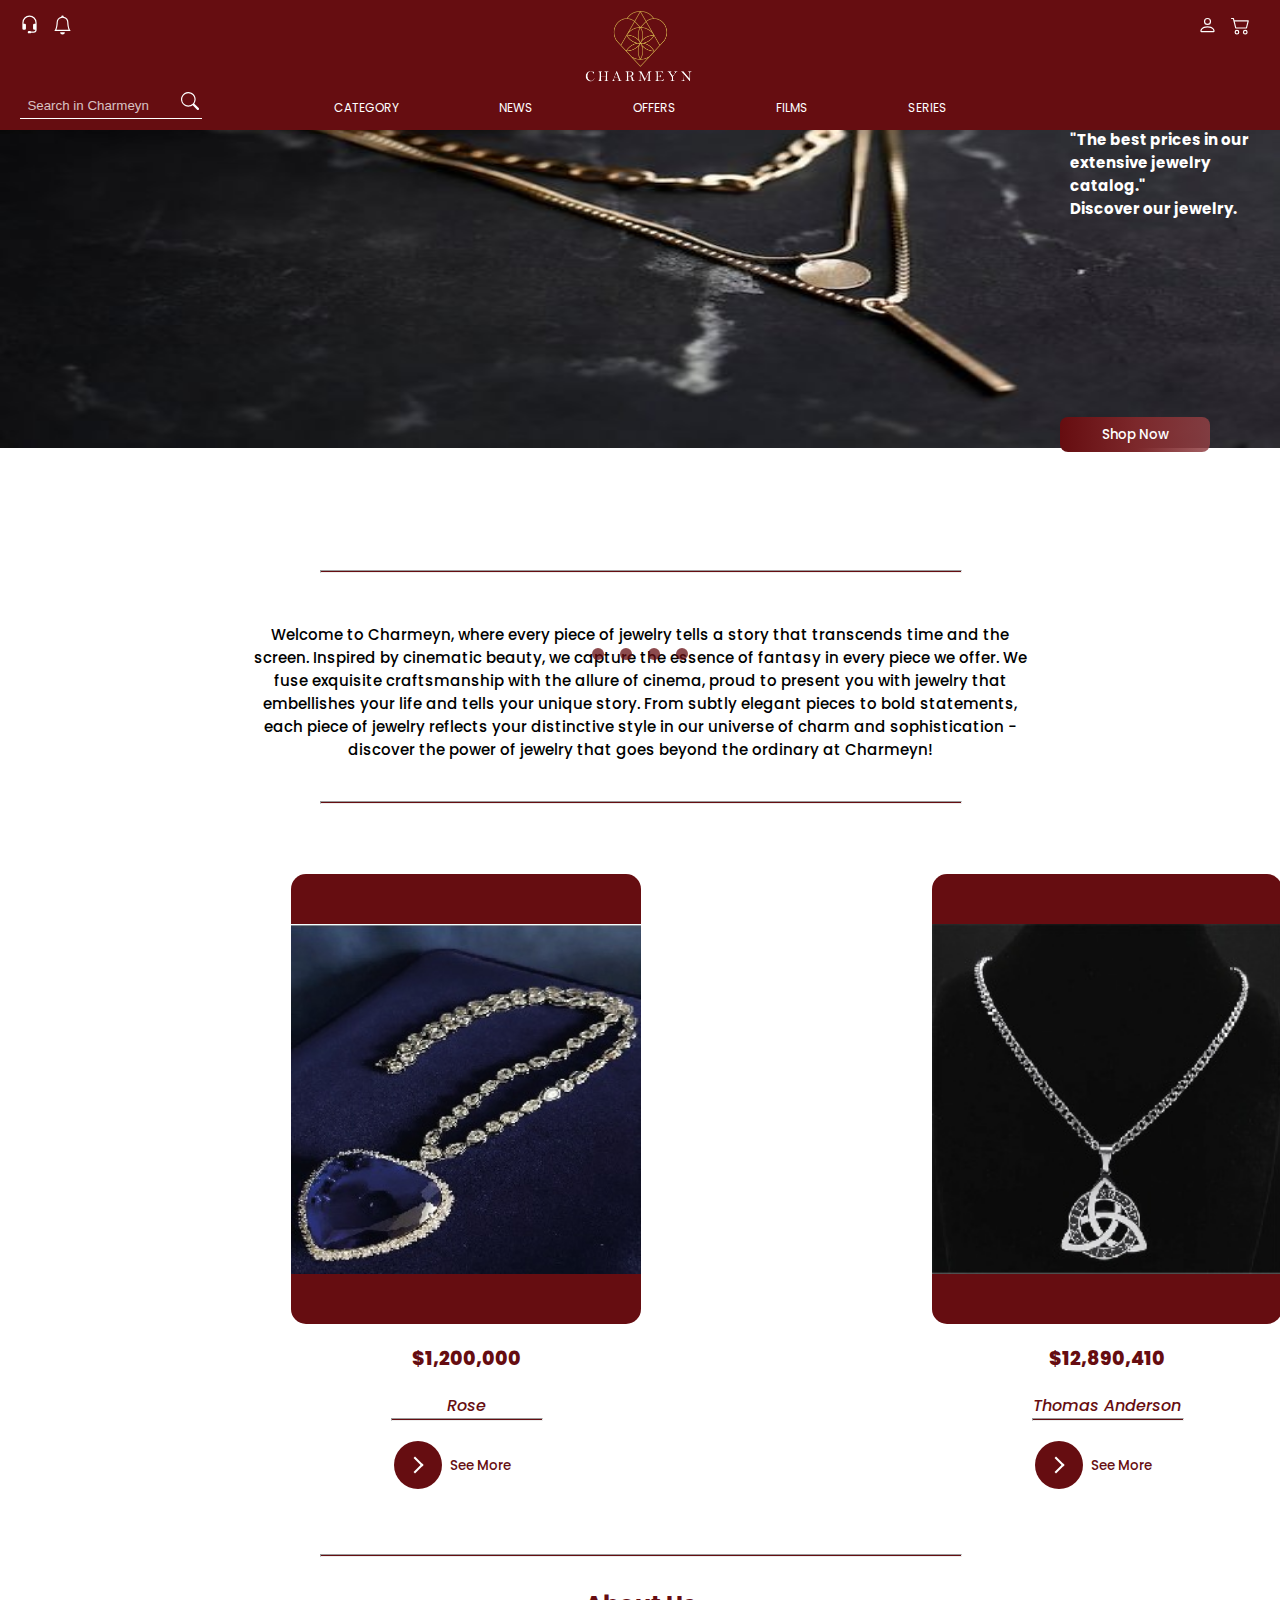
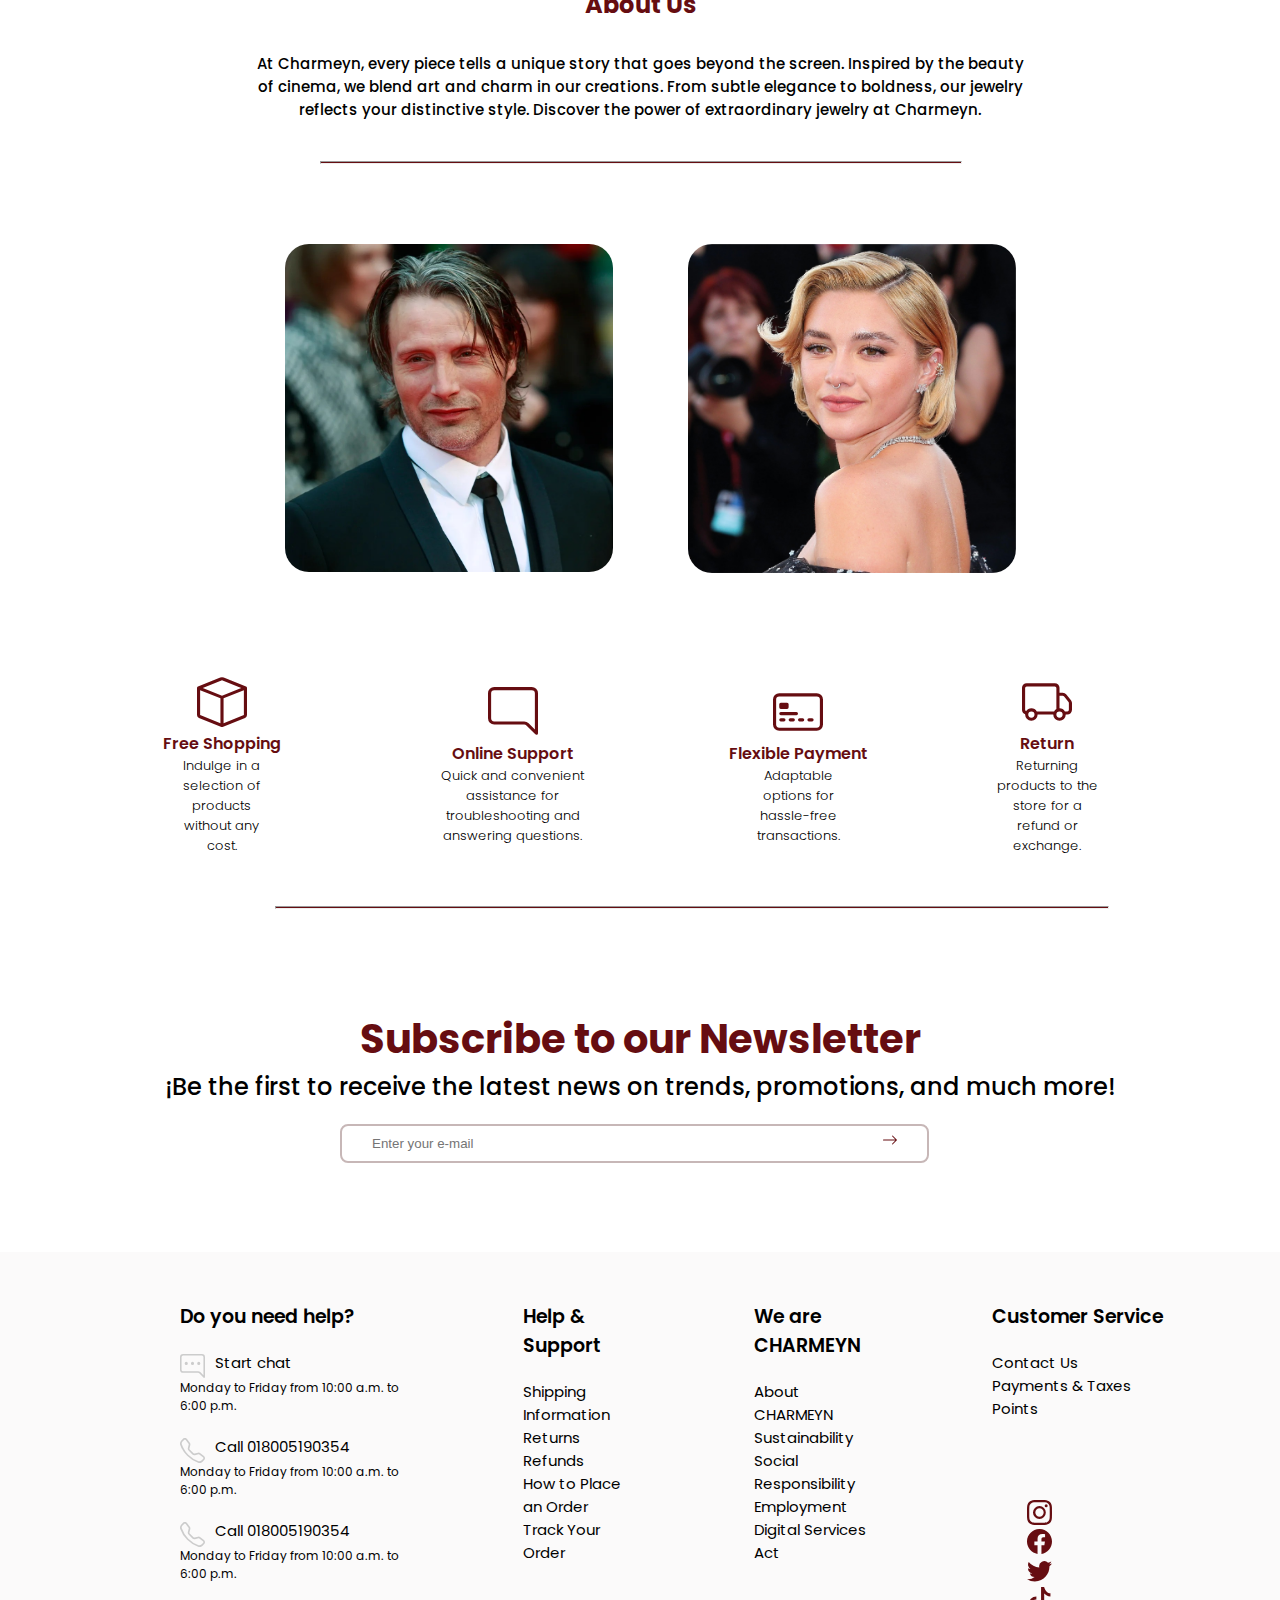
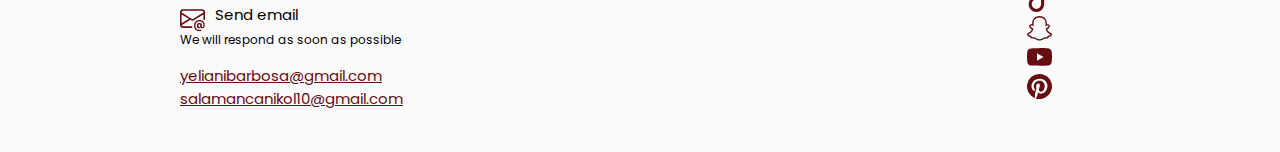
<file: index.html>
<!DOCTYPE html>
<html lang="en">
<head>
    <meta charset="UTF-8">
    <meta name="viewport" content="width=device-width, initial-scale=1.0">
    <title>Charmeyn</title>
    <link rel="preconnect" href="https://fonts.googleapis.com">
    <link rel="preconnect" href="https://fonts.gstatic.com" crossorigin>
    <link href="https://fonts.googleapis.com/css2?family=Poppins:ital,wght@0,100;0,200;0,300;0,400;0,500;0,600;0,700;0,800;0,900;1,100;1,200;1,300;1,400;1,500;1,600;1,700;1,800;1,900&display=swap" rel="stylesheet">
    <link rel="stylesheet" href="Landingpage/index.css">
</head>
<body>
    <div class="informacion">
        <header> 
            <nav class="navigation"> 
                <div class="icons">
                    <div class="icon-service">
                        <svg xmlns="http://www.w3.org/2000/svg" width="16" height="16" fill="currentColor" class="bi bi-headset" viewBox="0 0 16 16">
                            <path d="M8 1a5 5 0 0 0-5 5v1h1a1 1 0 0 1 1 1v3a1 1 0 0 1-1 1H3a1 1 0 0 1-1-1V6a6 6 0 1 1 12 0v6a2.5 2.5 0 0 1-2.5 2.5H9.366a1 1 0 0 1-.866.5h-1a1 1 0 1 1 0-2h1a1 1 0 0 1 .866.5H11.5A1.5 1.5 0 0 0 13 12h-1a1 1 0 0 1-1-1V8a1 1 0 0 1 1-1h1V6a5 5 0 0 0-5-5"/>
                        </svg>
                        <svg xmlns="http://www.w3.org/2000/svg" width="16" height="16" fill="currentColor" class="bi bi-bell" viewBox="0 0 16 16">
                            <path d="M8 16a2 2 0 0 0 2-2H6a2 2 0 0 0 2 2M8 1.918l-.797.161A4 4 0 0 0 4 6c0 .628-.134 2.197-.459 3.742-.16.767-.376 1.566-.663 2.258h10.244c-.287-.692-.502-1.49-.663-2.258C12.134 8.197 12 6.628 12 6a4 4 0 0 0-3.203-3.92zM14.22 12c.223.447.481.801.78 1H1c.299-.199.557-.553.78-1C2.68 10.2 3 6.88 3 6c0-2.42 1.72-4.44 4.005-4.901a1 1 0 1 1 1.99 0A5 5 0 0 1 13 6c0 .88.32 4.2 1.22 6"/>
                        </svg>
                    </div>
                    <div class="logo">
                        <img onclick="redirectToIndex()" src="./Landingpage/logo_Mesa de trabajo 1_Mesa de trabajo 1_Mesa de trabajo 1.png"alt="logo">
                    </div> 
                    <div class="icon-user">
                        <svg onclick="redirectToLogin()" xmlns="http://www.w3.org/2000/svg" width="16" height="16" fill="currentColor" class="bi bi-person" viewBox="0 0 16 16">
                            <path d="M8 8a3 3 0 1 0 0-6 3 3 0 0 0 0 6m2-3a2 2 0 1 1-4 0 2 2 0 0 1 4 0m4 8c0 1-1 1-1 1H3s-1 0-1-1 1-4 6-4 6 3 6 4m-1-.004c-.001-.246-.154-.986-.832-1.664C11.516 10.68 10.289 10 8 10s-3.516.68-4.168 1.332c-.678.678-.83 1.418-.832 1.664z"/>
                        </svg>
                        <svg onclick="redirectToFavorite()" id="icono-carro" xmlns="http://www.w3.org/2000/svg" width="16" height="16" fill="currentColor" class="bi bi-cart2" viewBox="0 0 16 16">
                            <path d="M0 2.5A.5.5 0 0 1 .5 2H2a.5.5 0 0 1 .485.379L2.89 4H14.5a.5.5 0 0 1 .485.621l-1.5 6A.5.5 0 0 1 13 11H4a.5.5 0 0 1-.485-.379L1.61 3H.5a.5.5 0 0 1-.5-.5M3.14 5l1.25 5h8.22l1.25-5zM5 13a1 1 0 1 0 0 2 1 1 0 0 0 0-2m-2 1a2 2 0 1 1 4 0 2 2 0 0 1-4 0m9-1a1 1 0 1 0 0 2 1 1 0 0 0 0-2m-2 1a2 2 0 1 1 4 0 2 2 0 0 1-4 0"/>
                        </svg>
                    </div>   
                </div> 
                <div class="busqueda">  
                    <div class="menu">
                        <ul>
                            <li class="category"><a href="#">Category</a>
                                <ul class="submenu"> 
                                    <li><a onclick="redirectToNecklaces()" href="#">Necklaces</a></li>
                                    <li id="rings"><a onclick="redirectToRings()" href="#">Rings</a></li>
                                </ul>
                            </li>
                            <li><a onclick="redirectToNews()" href="#">News</a></li>
                            <li><a onclick="redirectToOffers()" href="#">Offers</a></li>
                            <li><a onclick="redirectToFilms()" href="#">Films</a></li>
                            <li><a onclick="redirectToSeries()" href="#">Series</a></li>
                        </ul>
                    </div> 
                    <div class="barra_busqueda">
                        <input type="text" placeholder="  Search in Charmeyn">
                        <svg id="search" xmlns="http://www.w3.org/2000/svg" width="16" height="16" fill="currentColor" class="bi bi-search" viewBox="0 0 16 16">
                            <path d="M11.742 10.344a6.5 6.5 0 1 0-1.397 1.398h-.001q.044.06.098.115l3.85 3.85a1 1 0 0 0 1.415-1.414l-3.85-3.85a1 1 0 0 0-.115-.1zM12 6.5a5.5 5.5 0 1 1-11 0 5.5 5.5 0 0 1 11 0"/>
                        </svg>
                    </div>
                </div>  
            </nav>
        </header>
        <section class="container">
            <div class="slider-wrapperr">
                <div class="slider">
                    <img id="slide-1" src="./Landingpage/Imagen1.jpg" alt="">
                    <img id="slide-2" src="./Landingpage/imagen2.jpg" alt="">
                    <img id="slide-3" src="./Landingpage/imagen3.jpg" alt="">
                    <img id="slide-4" src="./Landingpage/imagen4.jpg" alt="">
                </div>
                <div class="button1">
                    <button onclick="redirectToMain()"><span></span>Shop Now</button>
                </div>
                <div class="slider-nav">
                    <a href="#slide-1"></a>
                    <a href="#slide-2"></a>
                    <a href="#slide-3"></a>
                    <a href="#slide-4"></a>
                </div>
            </div>  
            <p class="puclicity">"The best prices in our extensive jewelry catalog." <br>Discover our jewelry.</p>         
        </section>
        <div>
            <hr class="lineahorizontal">
            <p id="parrafo1">Welcome to Charmeyn, where every piece of jewelry tells a story that transcends time and the screen.
                Inspired by cinematic beauty, we capture the essence of fantasy in every piece we offer. We fuse 
               exquisite craftsmanship with the allure of cinema, proud to present you with jewelry that embellishes 
               your life and tells your unique story. From subtly elegant pieces to bold statements, each piece of jewelry
                reflects your distinctive style in our universe of charm and sophistication - discover the power of jewelry
                that goes beyond the ordinary at Charmeyn! </p>
            <hr id="linea">
        </div>
        <section class="Productos"  id="seccion-productos">
           
        </section> 
       
        <div class="about-us">
            <hr class="lineahorizontal" id="line2">
            <p id="title-us">About Us</p>
            <p id="parrafo2">At Charmeyn, every piece tells a unique story that goes beyond the screen. Inspired by the beauty of cinema, we blend art and charm in our creations. From subtle elegance to boldness, our jewelry reflects your distinctive style. Discover the power of extraordinary jewelry at Charmeyn. </p>
            <hr id="linea2">
        </div>
        <section class="container2">
            <div class="card_container ">
                <article id="people-1" class="card_article">
                    <img class="card_ft" src="./Landingpage/People1.jpeg" alt="">
                    <div class="card_data">
                        <span class="card_description">A highly skilled and detail-oriented computer engineer.</span>
                        <h2 class="card_title">Mads Mikkelsen</h2>
                        <a href="#" class="card_button">Read More</a>
                    </div>
                </article>
                <article id="people-2" class="card_article">
                    <img class="card_ft" src="./Landingpage/People 2 (2).jpeg" alt="">
                    <div class="card_data">
                        <span class="card_description">A jewelry designer with a meticulous eye for detail and a passion for aesthetics.</span>
                        <h2 class="card_title">Florence Pugh</h2>
                        <a href="#" class="card_button">Read More</a>
                    </div>
                </article>
                
            </div>

        </section>
        <section class="support">
            <div class="shopping">
                <svg xmlns="http://www.w3.org/2000/svg" width="16" height="16" fill="currentColor" class="bi bi-box" viewBox="0 0 16 16">
                    <path d="M8.186 1.113a.5.5 0 0 0-.372 0L1.846 3.5 8 5.961 14.154 3.5zM15 4.239l-6.5 2.6v7.922l6.5-2.6V4.24zM7.5 14.762V6.838L1 4.239v7.923zM7.443.184a1.5 1.5 0 0 1 1.114 0l7.129 2.852A.5.5 0 0 1 16 3.5v8.662a1 1 0 0 1-.629.928l-7.185 2.874a.5.5 0 0 1-.372 0L.63 13.09a1 1 0 0 1-.63-.928V3.5a.5.5 0 0 1 .314-.464z"/>
                </svg>
                <p class="titleshop">Free Shopping</p>
                <p class="description_shop">Indulge in a selection of products without any cost.</p>
            </div>
            <div class="target">
                <svg xmlns="http://www.w3.org/2000/svg" width="16" height="16" fill="currentColor" class="bi bi-chat-right" viewBox="0 0 16 16">
                    <path d="M2 1a1 1 0 0 0-1 1v8a1 1 0 0 0 1 1h9.586a2 2 0 0 1 1.414.586l2 2V2a1 1 0 0 0-1-1zm12-1a2 2 0 0 1 2 2v12.793a.5.5 0 0 1-.854.353l-2.853-2.853a1 1 0 0 0-.707-.293H2a2 2 0 0 1-2-2V2a2 2 0 0 1 2-2z"/>
                </svg>
                <p class="titleshop">Online Support</p>
                <p class="description_shop">Quick and convenient assistance for troubleshooting and answering questions.</p>
            </div>
            <div class="card">
                <svg xmlns="http://www.w3.org/2000/svg" width="16" height="16" fill="currentColor" class="bi bi-credit-card-2-front" viewBox="0 0 16 16">
                    <path d="M14 3a1 1 0 0 1 1 1v8a1 1 0 0 1-1 1H2a1 1 0 0 1-1-1V4a1 1 0 0 1 1-1zM2 2a2 2 0 0 0-2 2v8a2 2 0 0 0 2 2h12a2 2 0 0 0 2-2V4a2 2 0 0 0-2-2z"/>
                    <path d="M2 5.5a.5.5 0 0 1 .5-.5h2a.5.5 0 0 1 .5.5v1a.5.5 0 0 1-.5.5h-2a.5.5 0 0 1-.5-.5zm0 3a.5.5 0 0 1 .5-.5h5a.5.5 0 0 1 0 1h-5a.5.5 0 0 1-.5-.5m0 2a.5.5 0 0 1 .5-.5h1a.5.5 0 0 1 0 1h-1a.5.5 0 0 1-.5-.5m3 0a.5.5 0 0 1 .5-.5h1a.5.5 0 0 1 0 1h-1a.5.5 0 0 1-.5-.5m3 0a.5.5 0 0 1 .5-.5h1a.5.5 0 0 1 0 1h-1a.5.5 0 0 1-.5-.5m3 0a.5.5 0 0 1 .5-.5h1a.5.5 0 0 1 0 1h-1a.5.5 0 0 1-.5-.5"/>
                </svg>
                <p class="titleshop">Flexible Payment</p>
                <p class="description_shop">Adaptable options for hassle-free transactions.</p>
            </div>
            <div class="car">
                <svg xmlns="http://www.w3.org/2000/svg" width="16" height="16" fill="currentColor" class="bi bi-truck" viewBox="0 0 16 16">
                    <path d="M0 3.5A1.5 1.5 0 0 1 1.5 2h9A1.5 1.5 0 0 1 12 3.5V5h1.02a1.5 1.5 0 0 1 1.17.563l1.481 1.85a1.5 1.5 0 0 1 .329.938V10.5a1.5 1.5 0 0 1-1.5 1.5H14a2 2 0 1 1-4 0H5a2 2 0 1 1-3.998-.085A1.5 1.5 0 0 1 0 10.5zm1.294 7.456A2 2 0 0 1 4.732 11h5.536a2 2 0 0 1 .732-.732V3.5a.5.5 0 0 0-.5-.5h-9a.5.5 0 0 0-.5.5v7a.5.5 0 0 0 .294.456M12 10a2 2 0 0 1 1.732 1h.768a.5.5 0 0 0 .5-.5V8.35a.5.5 0 0 0-.11-.312l-1.48-1.85A.5.5 0 0 0 13.02 6H12zm-9 1a1 1 0 1 0 0 2 1 1 0 0 0 0-2m9 0a1 1 0 1 0 0 2 1 1 0 0 0 0-2"/>
                </svg>
                <p class="titleshop">Return</p>
                <p class="description_shop">Returning products to the store for a refund or exchange.</p>
            </div>
        </section>
        <hr id="linea3">
        <section class="events">
            <p id="newsletter">Subscribe to our Newsletter</p>
            <p id="trends-news">¡Be the first to receive the latest news on trends, promotions, and much more!</p>
            <form id="newsletterForm">
                <input id="forminpt" type="email" placeholder="Enter your e-mail">
            </form>
            
                <div class="icono-boton" id="submitBtn">
                    <svg xmlns="http://www.w3.org/2000/svg" width="16" height="16" fill="currentColor" class="bi bi-arrow-right" viewBox="0 0 16 16">
                        <path fill-rule="evenodd" d="M1 8a.5.5 0 0 1 .5-.5h11.793l-3.147-3.146a.5.5 0 0 1 .708-.708l4 4a.5.5 0 0 1 0 .708l-4 4a.5.5 0 0 1-.708-.708L13.293 8.5H1.5A.5.5 0 0 1 1 8"/>
                    </svg>
                </div>
            <p id="successMessage" style="display: none; color: #660D11;">Form submitted successfully!</p>
        </section>
        <footer>
            <div class="contact-1">
                <div>
                    <p class="title-contact">Do you need help?</p>
                    <div class="sub-contact">
                        <svg xmlns="http://www.w3.org/2000/svg" width="16" height="16" fill="currentColor" class="bi bi-chat-right-dots" viewBox="0 0 16 16">
                            <path d="M2 1a1 1 0 0 0-1 1v8a1 1 0 0 0 1 1h9.586a2 2 0 0 1 1.414.586l2 2V2a1 1 0 0 0-1-1zm12-1a2 2 0 0 1 2 2v12.793a.5.5 0 0 1-.854.353l-2.853-2.853a1 1 0 0 0-.707-.293H2a2 2 0 0 1-2-2V2a2 2 0 0 1 2-2z"/>
                            <path d="M5 6a1 1 0 1 1-2 0 1 1 0 0 1 2 0m4 0a1 1 0 1 1-2 0 1 1 0 0 1 2 0m4 0a1 1 0 1 1-2 0 1 1 0 0 1 2 0"/>
                        </svg>
                        <p class="subtitle">Start chat</p>
                    </div>
                    <p class="info">Monday to Friday from 10:00 a.m. to 6:00 p.m.</p>
                </div>
                <div class="sub-contact">
                    <svg xmlns="http://www.w3.org/2000/svg" width="16" height="16" fill="currentColor" class="bi bi-telephone" viewBox="0 0 16 16">
                        <path d="M3.654 1.328a.678.678 0 0 0-1.015-.063L1.605 2.3c-.483.484-.661 1.169-.45 1.77a17.6 17.6 0 0 0 4.168 6.608 17.6 17.6 0 0 0 6.608 4.168c.601.211 1.286.033 1.77-.45l1.034-1.034a.678.678 0 0 0-.063-1.015l-2.307-1.794a.68.68 0 0 0-.58-.122l-2.19.547a1.75 1.75 0 0 1-1.657-.459L5.482 8.062a1.75 1.75 0 0 1-.46-1.657l.548-2.19a.68.68 0 0 0-.122-.58zM1.884.511a1.745 1.745 0 0 1 2.612.163L6.29 2.98c.329.423.445.974.315 1.494l-.547 2.19a.68.68 0 0 0 .178.643l2.457 2.457a.68.68 0 0 0 .644.178l2.189-.547a1.75 1.75 0 0 1 1.494.315l2.306 1.794c.829.645.905 1.87.163 2.611l-1.034 1.034c-.74.74-1.846 1.065-2.877.702a18.6 18.6 0 0 1-7.01-4.42 18.6 18.6 0 0 1-4.42-7.009c-.362-1.03-.037-2.137.703-2.877z"/>
                    </svg>
                    <p class="subtitle">Call 018005190354</p>
                </div>
                <p class="info">Monday to Friday from 10:00 a.m. to 6:00 p.m.</p>
                <div class="sub-contact">
                    <svg xmlns="http://www.w3.org/2000/svg" width="16" height="16" fill="currentColor" class="bi bi-telephone" viewBox="0 0 16 16">
                        <path d="M3.654 1.328a.678.678 0 0 0-1.015-.063L1.605 2.3c-.483.484-.661 1.169-.45 1.77a17.6 17.6 0 0 0 4.168 6.608 17.6 17.6 0 0 0 6.608 4.168c.601.211 1.286.033 1.77-.45l1.034-1.034a.678.678 0 0 0-.063-1.015l-2.307-1.794a.68.68 0 0 0-.58-.122l-2.19.547a1.75 1.75 0 0 1-1.657-.459L5.482 8.062a1.75 1.75 0 0 1-.46-1.657l.548-2.19a.68.68 0 0 0-.122-.58zM1.884.511a1.745 1.745 0 0 1 2.612.163L6.29 2.98c.329.423.445.974.315 1.494l-.547 2.19a.68.68 0 0 0 .178.643l2.457 2.457a.68.68 0 0 0 .644.178l2.189-.547a1.75 1.75 0 0 1 1.494.315l2.306 1.794c.829.645.905 1.87.163 2.611l-1.034 1.034c-.74.74-1.846 1.065-2.877.702a18.6 18.6 0 0 1-7.01-4.42 18.6 18.6 0 0 1-4.42-7.009c-.362-1.03-.037-2.137.703-2.877z"/>
                    </svg>
                    <p class="subtitle">Call 018005190354</p>
                </div>
                <p class="info">Monday to Friday from 10:00 a.m. to 6:00 p.m.</p>
                <div class="sub-contact email">
                    <svg xmlns="http://www.w3.org/2000/svg" width="16" height="16" fill="currentColor" class="bi bi-envelope-at" viewBox="0 0 16 16">
                        <path d="M2 2a2 2 0 0 0-2 2v8.01A2 2 0 0 0 2 14h5.5a.5.5 0 0 0 0-1H2a1 1 0 0 1-.966-.741l5.64-3.471L8 9.583l7-4.2V8.5a.5.5 0 0 0 1 0V4a2 2 0 0 0-2-2zm3.708 6.208L1 11.105V5.383zM1 4.217V4a1 1 0 0 1 1-1h12a1 1 0 0 1 1 1v.217l-7 4.2z"/>
                        <path d="M14.247 14.269c1.01 0 1.587-.857 1.587-2.025v-.21C15.834 10.43 14.64 9 12.52 9h-.035C10.42 9 9 10.36 9 12.432v.214C9 14.82 10.438 16 12.358 16h.044c.594 0 1.018-.074 1.237-.175v-.73c-.245.11-.673.18-1.18.18h-.044c-1.334 0-2.571-.788-2.571-2.655v-.157c0-1.657 1.058-2.724 2.64-2.724h.04c1.535 0 2.484 1.05 2.484 2.326v.118c0 .975-.324 1.39-.639 1.39-.232 0-.41-.148-.41-.42v-2.19h-.906v.569h-.03c-.084-.298-.368-.63-.954-.63-.778 0-1.259.555-1.259 1.4v.528c0 .892.49 1.434 1.26 1.434.471 0 .896-.227 1.014-.643h.043c.118.42.617.648 1.12.648m-2.453-1.588v-.227c0-.546.227-.791.573-.791.297 0 .572.192.572.708v.367c0 .573-.253.744-.564.744-.354 0-.581-.215-.581-.8Z"/>
                    </svg>
                    <p class="subtitle">Send email</p>
                </div>
                <p class="info">We will respond as soon as possible</p>
                <a class="emails" href="#">yelianibarbosa@gmail.com</a><br>
                <a class="emails" href="#">salamancanikol10@gmail.com</a>
             </div>
             
             <div class="contact-2">
                <p class="title-contact">Help & Support</p>
                <div class="parraf">
                    <p>Shipping Information</p>
                    <p>Returns</p>
                    <p>Refunds</p>
                    <p>How to Place an Order</p>
                    <p>Track Your Order</p>
            </div>
             </div>
             <div class="contact-3">
                <p class="title-contact">We are CHARMEYN</p>
                <div class="parraf">
                    <p>About CHARMEYN</p>
                    <p>Sustainability</p>
                    <p>Social Responsibility</p>
                    <p>Employment</p>
                    <p>Digital Services Act</p>
            </div>
             </div>
             <div class="contact-4">
                <p class="title-contact">Customer Service</p>
                <div class="parraf">
                    <p>Contact Us</p>
                    <p>Payments & Taxes</p>
                    <p>Points</p>
                </div>
                <div class="icon-redsocial">
                    <svg xmlns="http://www.w3.org/2000/svg" width="16" height="16" fill="currentColor" class="bi bi-instagram" viewBox="0 0 16 16">
                        <path d="M8 0C5.829 0 5.556.01 4.703.048 3.85.088 3.269.222 2.76.42a3.9 3.9 0 0 0-1.417.923A3.9 3.9 0 0 0 .42 2.76C.222 3.268.087 3.85.048 4.7.01 5.555 0 5.827 0 8.001c0 2.172.01 2.444.048 3.297.04.852.174 1.433.372 1.942.205.526.478.972.923 1.417.444.445.89.719 1.416.923.51.198 1.09.333 1.942.372C5.555 15.99 5.827 16 8 16s2.444-.01 3.298-.048c.851-.04 1.434-.174 1.943-.372a3.9 3.9 0 0 0 1.416-.923c.445-.445.718-.891.923-1.417.197-.509.332-1.09.372-1.942C15.99 10.445 16 10.173 16 8s-.01-2.445-.048-3.299c-.04-.851-.175-1.433-.372-1.941a3.9 3.9 0 0 0-.923-1.417A3.9 3.9 0 0 0 13.24.42c-.51-.198-1.092-.333-1.943-.372C10.443.01 10.172 0 7.998 0zm-.717 1.442h.718c2.136 0 2.389.007 3.232.046.78.035 1.204.166 1.486.275.373.145.64.319.92.599s.453.546.598.92c.11.281.24.705.275 1.485.039.843.047 1.096.047 3.231s-.008 2.389-.047 3.232c-.035.78-.166 1.203-.275 1.485a2.5 2.5 0 0 1-.599.919c-.28.28-.546.453-.92.598-.28.11-.704.24-1.485.276-.843.038-1.096.047-3.232.047s-2.39-.009-3.233-.047c-.78-.036-1.203-.166-1.485-.276a2.5 2.5 0 0 1-.92-.598 2.5 2.5 0 0 1-.6-.92c-.109-.281-.24-.705-.275-1.485-.038-.843-.046-1.096-.046-3.233s.008-2.388.046-3.231c.036-.78.166-1.204.276-1.486.145-.373.319-.64.599-.92s.546-.453.92-.598c.282-.11.705-.24 1.485-.276.738-.034 1.024-.044 2.515-.045zm4.988 1.328a.96.96 0 1 0 0 1.92.96.96 0 0 0 0-1.92m-4.27 1.122a4.109 4.109 0 1 0 0 8.217 4.109 4.109 0 0 0 0-8.217m0 1.441a2.667 2.667 0 1 1 0 5.334 2.667 2.667 0 0 1 0-5.334"/>
                    </svg>
                    <svg xmlns="http://www.w3.org/2000/svg" width="16" height="16" fill="currentColor" class="bi bi-facebook" viewBox="0 0 16 16">
                        <path d="M16 8.049c0-4.446-3.582-8.05-8-8.05C3.58 0-.002 3.603-.002 8.05c0 4.017 2.926 7.347 6.75 7.951v-5.625h-2.03V8.05H6.75V6.275c0-2.017 1.195-3.131 3.022-3.131.876 0 1.791.157 1.791.157v1.98h-1.009c-.993 0-1.303.621-1.303 1.258v1.51h2.218l-.354 2.326H9.25V16c3.824-.604 6.75-3.934 6.75-7.951"/>
                    </svg>
                    <svg xmlns="http://www.w3.org/2000/svg" width="16" height="16" fill="currentColor" class="bi bi-twitter" viewBox="0 0 16 16">
                        <path d="M5.026 15c6.038 0 9.341-5.003 9.341-9.334q.002-.211-.006-.422A6.7 6.7 0 0 0 16 3.542a6.7 6.7 0 0 1-1.889.518 3.3 3.3 0 0 0 1.447-1.817 6.5 6.5 0 0 1-2.087.793A3.286 3.286 0 0 0 7.875 6.03a9.32 9.32 0 0 1-6.767-3.429 3.29 3.29 0 0 0 1.018 4.382A3.3 3.3 0 0 1 .64 6.575v.045a3.29 3.29 0 0 0 2.632 3.218 3.2 3.2 0 0 1-.865.115 3 3 0 0 1-.614-.057 3.28 3.28 0 0 0 3.067 2.277A6.6 6.6 0 0 1 .78 13.58a6 6 0 0 1-.78-.045A9.34 9.34 0 0 0 5.026 15"/>
                    </svg>
                    <svg xmlns="http://www.w3.org/2000/svg" width="16" height="16" fill="currentColor" class="bi bi-tiktok" viewBox="0 0 16 16">
                        <path d="M9 0h1.98c.144.715.54 1.617 1.235 2.512C12.895 3.389 13.797 4 15 4v2c-1.753 0-3.07-.814-4-1.829V11a5 5 0 1 1-5-5v2a3 3 0 1 0 3 3z"/>
                    </svg>
                    <svg xmlns="http://www.w3.org/2000/svg" width="16" height="16" fill="currentColor" class="bi bi-snapchat" viewBox="0 0 16 16">
                        <path d="M15.943 11.526c-.111-.303-.323-.465-.564-.599a1 1 0 0 0-.123-.064l-.219-.111c-.752-.399-1.339-.902-1.746-1.498a3.4 3.4 0 0 1-.3-.531c-.034-.1-.032-.156-.008-.207a.3.3 0 0 1 .097-.1c.129-.086.262-.173.352-.231.162-.104.289-.187.371-.245.309-.216.525-.446.66-.702a1.4 1.4 0 0 0 .069-1.16c-.205-.538-.713-.872-1.329-.872a1.8 1.8 0 0 0-.487.065c.006-.368-.002-.757-.035-1.139-.116-1.344-.587-2.048-1.077-2.61a4.3 4.3 0 0 0-1.095-.881C9.764.216 8.92 0 7.999 0s-1.76.216-2.505.641c-.412.232-.782.53-1.097.883-.49.562-.96 1.267-1.077 2.61-.033.382-.04.772-.036 1.138a1.8 1.8 0 0 0-.487-.065c-.615 0-1.124.335-1.328.873a1.4 1.4 0 0 0 .067 1.161c.136.256.352.486.66.701.082.058.21.14.371.246l.339.221a.4.4 0 0 1 .109.11c.026.053.027.11-.012.217a3.4 3.4 0 0 1-.295.52c-.398.583-.968 1.077-1.696 1.472-.385.204-.786.34-.955.8-.128.348-.044.743.28 1.075q.18.189.409.31a4.4 4.4 0 0 0 1 .4.7.7 0 0 1 .202.09c.118.104.102.26.259.488q.12.178.296.3c.33.229.701.243 1.095.258.355.014.758.03 1.217.18.19.064.389.186.618.328.55.338 1.305.802 2.566.802 1.262 0 2.02-.466 2.576-.806.227-.14.424-.26.609-.321.46-.152.863-.168 1.218-.181.393-.015.764-.03 1.095-.258a1.14 1.14 0 0 0 .336-.368c.114-.192.11-.327.217-.42a.6.6 0 0 1 .19-.087 4.5 4.5 0 0 0 1.014-.404c.16-.087.306-.2.429-.336l.004-.005c.304-.325.38-.709.256-1.047m-1.121.602c-.684.378-1.139.337-1.493.565-.3.193-.122.61-.34.76-.269.186-1.061-.012-2.085.326-.845.279-1.384 1.082-2.903 1.082s-2.045-.801-2.904-1.084c-1.022-.338-1.816-.14-2.084-.325-.218-.15-.041-.568-.341-.761-.354-.228-.809-.187-1.492-.563-.436-.24-.189-.39-.044-.46 2.478-1.199 2.873-3.05 2.89-3.188.022-.166.045-.297-.138-.466-.177-.164-.962-.65-1.18-.802-.36-.252-.52-.503-.402-.812.082-.214.281-.295.49-.295a1 1 0 0 1 .197.022c.396.086.78.285 1.002.338q.04.01.082.011c.118 0 .16-.06.152-.195-.026-.433-.087-1.277-.019-2.066.094-1.084.444-1.622.859-2.097.2-.229 1.137-1.22 2.93-1.22 1.792 0 2.732.987 2.931 1.215.416.475.766 1.013.859 2.098.068.788.009 1.632-.019 2.065-.01.142.034.195.152.195a.4.4 0 0 0 .082-.01c.222-.054.607-.253 1.002-.338a1 1 0 0 1 .197-.023c.21 0 .409.082.49.295.117.309-.04.56-.401.812-.218.152-1.003.638-1.18.802-.184.169-.16.3-.139.466.018.14.413 1.991 2.89 3.189.147.073.394.222-.041.464"/>
                    </svg>
                    <svg xmlns="http://www.w3.org/2000/svg" width="16" height="16" fill="currentColor" class="bi bi-youtube" viewBox="0 0 16 16">
                        <path d="M8.051 1.999h.089c.822.003 4.987.033 6.11.335a2.01 2.01 0 0 1 1.415 1.42c.101.38.172.883.22 1.402l.01.104.022.26.008.104c.065.914.073 1.77.074 1.957v.075c-.001.194-.01 1.108-.082 2.06l-.008.105-.009.104c-.05.572-.124 1.14-.235 1.558a2.01 2.01 0 0 1-1.415 1.42c-1.16.312-5.569.334-6.18.335h-.142c-.309 0-1.587-.006-2.927-.052l-.17-.006-.087-.004-.171-.007-.171-.007c-1.11-.049-2.167-.128-2.654-.26a2.01 2.01 0 0 1-1.415-1.419c-.111-.417-.185-.986-.235-1.558L.09 9.82l-.008-.104A31 31 0 0 1 0 7.68v-.123c.002-.215.01-.958.064-1.778l.007-.103.003-.052.008-.104.022-.26.01-.104c.048-.519.119-1.023.22-1.402a2.01 2.01 0 0 1 1.415-1.42c.487-.13 1.544-.21 2.654-.26l.17-.007.172-.006.086-.003.171-.007A100 100 0 0 1 7.858 2zM6.4 5.209v4.818l4.157-2.408z"/>
                    </svg>
                    <svg xmlns="http://www.w3.org/2000/svg" width="16" height="16" fill="currentColor" class="bi bi-pinterest" viewBox="0 0 16 16">
                        <path d="M8 0a8 8 0 0 0-2.915 15.452c-.07-.633-.134-1.606.027-2.297.146-.625.938-3.977.938-3.977s-.239-.479-.239-1.187c0-1.113.645-1.943 1.448-1.943.682 0 1.012.512 1.012 1.127 0 .686-.437 1.712-.663 2.663-.188.796.4 1.446 1.185 1.446 1.422 0 2.515-1.5 2.515-3.664 0-1.915-1.377-3.254-3.342-3.254-2.276 0-3.612 1.707-3.612 3.471 0 .688.265 1.425.595 1.826a.24.24 0 0 1 .056.23c-.061.252-.196.796-.222.907-.035.146-.116.177-.268.107-1-.465-1.624-1.926-1.624-3.1 0-2.523 1.834-4.84 5.286-4.84 2.775 0 4.932 1.977 4.932 4.62 0 2.757-1.739 4.976-4.151 4.976-.811 0-1.573-.421-1.834-.919l-.498 1.902c-.181.695-.669 1.566-.995 2.097A8 8 0 1 0 8 0"/>
                    </svg>
                </div>
    
             </div>
        </footer>
    </div>  
    <script src="data.js"></script>
    <script src="./Landingpage/product.js"></script>
    <script src="./Landingpage/index.js"></script>
</body>
</html>
</file>
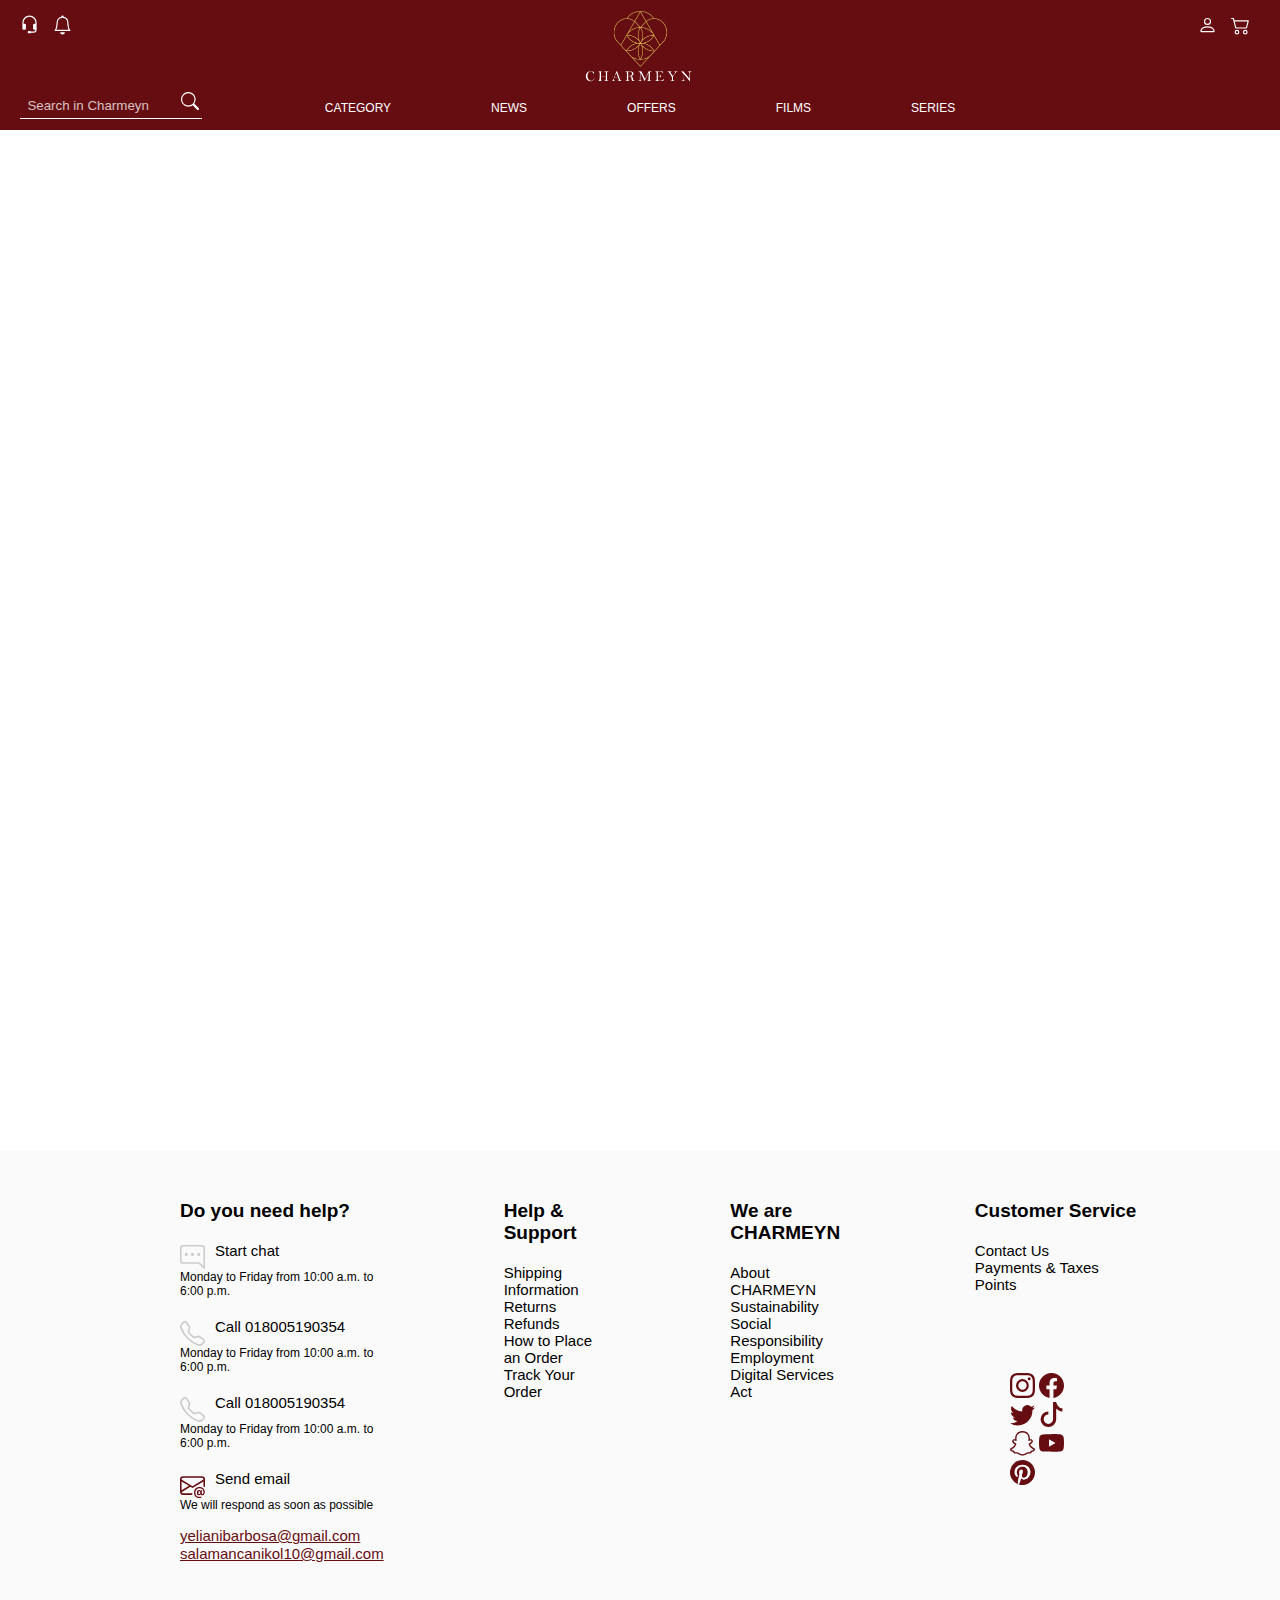
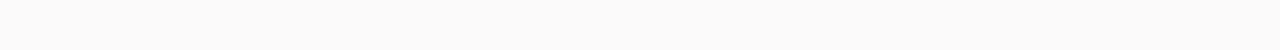
<file: Detalle/detalle.html>
<!DOCTYPE html>
<html lang="en">
<head>
    <meta charset="UTF-8">
    <meta name="viewport" content="width=device-width, initial-scale=1.0">
    <title>Charmeyn</title>
    <link rel="stylesheet" href="detalle.css">
</head>
<body>
    <header>
        <nav class="navigation"> 
            <div class="icons">
                <div class="icon-service">
                    <svg xmlns="http://www.w3.org/2000/svg" width="16" height="16" fill="currentColor" class="bi bi-headset" viewBox="0 0 16 16">
                        <path d="M8 1a5 5 0 0 0-5 5v1h1a1 1 0 0 1 1 1v3a1 1 0 0 1-1 1H3a1 1 0 0 1-1-1V6a6 6 0 1 1 12 0v6a2.5 2.5 0 0 1-2.5 2.5H9.366a1 1 0 0 1-.866.5h-1a1 1 0 1 1 0-2h1a1 1 0 0 1 .866.5H11.5A1.5 1.5 0 0 0 13 12h-1a1 1 0 0 1-1-1V8a1 1 0 0 1 1-1h1V6a5 5 0 0 0-5-5"/>
                    </svg>
                    <svg xmlns="http://www.w3.org/2000/svg" width="16" height="16" fill="currentColor" class="bi bi-bell" viewBox="0 0 16 16">
                        <path d="M8 16a2 2 0 0 0 2-2H6a2 2 0 0 0 2 2M8 1.918l-.797.161A4 4 0 0 0 4 6c0 .628-.134 2.197-.459 3.742-.16.767-.376 1.566-.663 2.258h10.244c-.287-.692-.502-1.49-.663-2.258C12.134 8.197 12 6.628 12 6a4 4 0 0 0-3.203-3.92zM14.22 12c.223.447.481.801.78 1H1c.299-.199.557-.553.78-1C2.68 10.2 3 6.88 3 6c0-2.42 1.72-4.44 4.005-4.901a1 1 0 1 1 1.99 0A5 5 0 0 1 13 6c0 .88.32 4.2 1.22 6"/>
                    </svg>
                </div>
                <div class="logo">
                    <img onclick="redirectToIndex()" src="../Landingpage/logo_Mesa de trabajo 1_Mesa de trabajo 1_Mesa de trabajo 1.png"alt="logo">
                </div> 
                <div class="icon-user">
                    <svg onclick="redirectToMyAccount()" xmlns="http://www.w3.org/2000/svg" width="16" height="16" fill="currentColor" class="bi bi-person" viewBox="0 0 16 16">
                        <path d="M8 8a3 3 0 1 0 0-6 3 3 0 0 0 0 6m2-3a2 2 0 1 1-4 0 2 2 0 0 1 4 0m4 8c0 1-1 1-1 1H3s-1 0-1-1 1-4 6-4 6 3 6 4m-1-.004c-.001-.246-.154-.986-.832-1.664C11.516 10.68 10.289 10 8 10s-3.516.68-4.168 1.332c-.678.678-.83 1.418-.832 1.664z"/>
                    </svg>
                    <svg onclick="redirectToFavorite()" id="icono-carro" xmlns="http://www.w3.org/2000/svg" width="16" height="16" fill="currentColor" class="bi bi-cart2" viewBox="0 0 16 16">
                        <path d="M0 2.5A.5.5 0 0 1 .5 2H2a.5.5 0 0 1 .485.379L2.89 4H14.5a.5.5 0 0 1 .485.621l-1.5 6A.5.5 0 0 1 13 11H4a.5.5 0 0 1-.485-.379L1.61 3H.5a.5.5 0 0 1-.5-.5M3.14 5l1.25 5h8.22l1.25-5zM5 13a1 1 0 1 0 0 2 1 1 0 0 0 0-2m-2 1a2 2 0 1 1 4 0 2 2 0 0 1-4 0m9-1a1 1 0 1 0 0 2 1 1 0 0 0 0-2m-2 1a2 2 0 1 1 4 0 2 2 0 0 1-4 0"/>
                    </svg> 
                </div>   
            </div> 
            <div class="busqueda">  
                <div class="menu">
                    <ul>
                        <li class="category"><a href="#">Category</a>
                            <ul class="submenu"> 
                                <li><a onclick="redirectToNecklaces()" href="#">Necklaces</a></li>
                                <li id="rings"><a onclick="redirectToRings()" href="#">Rings</a></li>
                            </ul>
                        </li>
                        <li><a onclick="redirectToNews()" href="#">News</a></li>
                        <li><a onclick="redirectToOffers()" href="#">Offers</a></li>
                        <li><a onclick="redirectToFilms()" href="#">Films</a></li>
                        <li><a onclick="redirectToSeries()" href="#">Series</a></li>
                    </ul>
                </div> 
                <div class="barra_busqueda">
                    <input type="text" placeholder="  Search in Charmeyn">
                    <svg id="search" xmlns="http://www.w3.org/2000/svg" width="16" height="16" fill="currentColor" class="bi bi-search" viewBox="0 0 16 16">
                        <path d="M11.742 10.344a6.5 6.5 0 1 0-1.397 1.398h-.001q.044.06.098.115l3.85 3.85a1 1 0 0 0 1.415-1.414l-3.85-3.85a1 1 0 0 0-.115-.1zM12 6.5a5.5 5.5 0 1 1-11 0 5.5 5.5 0 0 1 11 0"/>
                    </svg>
                </div>
            </div>  
        </nav>
    </header>
    <div class="contenedor-imagen-info">
        

    </div>
    <footer>
        <div class="contact-1">
            <div>
                <p class="title-contact">Do you need help?</p>
                <div class="sub-contact">
                    <svg xmlns="http://www.w3.org/2000/svg" width="16" height="16" fill="currentColor" class="bi bi-chat-right-dots" viewBox="0 0 16 16">
                        <path d="M2 1a1 1 0 0 0-1 1v8a1 1 0 0 0 1 1h9.586a2 2 0 0 1 1.414.586l2 2V2a1 1 0 0 0-1-1zm12-1a2 2 0 0 1 2 2v12.793a.5.5 0 0 1-.854.353l-2.853-2.853a1 1 0 0 0-.707-.293H2a2 2 0 0 1-2-2V2a2 2 0 0 1 2-2z"/>
                        <path d="M5 6a1 1 0 1 1-2 0 1 1 0 0 1 2 0m4 0a1 1 0 1 1-2 0 1 1 0 0 1 2 0m4 0a1 1 0 1 1-2 0 1 1 0 0 1 2 0"/>
                    </svg>
                    <p class="subtitle">Start chat</p>
                </div>
                <p class="info">Monday to Friday from 10:00 a.m. to 6:00 p.m.</p>
            </div>
            <div class="sub-contact">
                <svg xmlns="http://www.w3.org/2000/svg" width="16" height="16" fill="currentColor" class="bi bi-telephone" viewBox="0 0 16 16">
                    <path d="M3.654 1.328a.678.678 0 0 0-1.015-.063L1.605 2.3c-.483.484-.661 1.169-.45 1.77a17.6 17.6 0 0 0 4.168 6.608 17.6 17.6 0 0 0 6.608 4.168c.601.211 1.286.033 1.77-.45l1.034-1.034a.678.678 0 0 0-.063-1.015l-2.307-1.794a.68.68 0 0 0-.58-.122l-2.19.547a1.75 1.75 0 0 1-1.657-.459L5.482 8.062a1.75 1.75 0 0 1-.46-1.657l.548-2.19a.68.68 0 0 0-.122-.58zM1.884.511a1.745 1.745 0 0 1 2.612.163L6.29 2.98c.329.423.445.974.315 1.494l-.547 2.19a.68.68 0 0 0 .178.643l2.457 2.457a.68.68 0 0 0 .644.178l2.189-.547a1.75 1.75 0 0 1 1.494.315l2.306 1.794c.829.645.905 1.87.163 2.611l-1.034 1.034c-.74.74-1.846 1.065-2.877.702a18.6 18.6 0 0 1-7.01-4.42 18.6 18.6 0 0 1-4.42-7.009c-.362-1.03-.037-2.137.703-2.877z"/>
                </svg>
                <p class="subtitle">Call 018005190354</p>
            </div>
            <p class="info">Monday to Friday from 10:00 a.m. to 6:00 p.m.</p>
            <div class="sub-contact">
                <svg xmlns="http://www.w3.org/2000/svg" width="16" height="16" fill="currentColor" class="bi bi-telephone" viewBox="0 0 16 16">
                    <path d="M3.654 1.328a.678.678 0 0 0-1.015-.063L1.605 2.3c-.483.484-.661 1.169-.45 1.77a17.6 17.6 0 0 0 4.168 6.608 17.6 17.6 0 0 0 6.608 4.168c.601.211 1.286.033 1.77-.45l1.034-1.034a.678.678 0 0 0-.063-1.015l-2.307-1.794a.68.68 0 0 0-.58-.122l-2.19.547a1.75 1.75 0 0 1-1.657-.459L5.482 8.062a1.75 1.75 0 0 1-.46-1.657l.548-2.19a.68.68 0 0 0-.122-.58zM1.884.511a1.745 1.745 0 0 1 2.612.163L6.29 2.98c.329.423.445.974.315 1.494l-.547 2.19a.68.68 0 0 0 .178.643l2.457 2.457a.68.68 0 0 0 .644.178l2.189-.547a1.75 1.75 0 0 1 1.494.315l2.306 1.794c.829.645.905 1.87.163 2.611l-1.034 1.034c-.74.74-1.846 1.065-2.877.702a18.6 18.6 0 0 1-7.01-4.42 18.6 18.6 0 0 1-4.42-7.009c-.362-1.03-.037-2.137.703-2.877z"/>
                </svg>
                <p class="subtitle">Call 018005190354</p>
            </div>
            <p class="info">Monday to Friday from 10:00 a.m. to 6:00 p.m.</p>
            <div class="sub-contact email">
                <svg xmlns="http://www.w3.org/2000/svg" width="16" height="16" fill="currentColor" class="bi bi-envelope-at" viewBox="0 0 16 16">
                    <path d="M2 2a2 2 0 0 0-2 2v8.01A2 2 0 0 0 2 14h5.5a.5.5 0 0 0 0-1H2a1 1 0 0 1-.966-.741l5.64-3.471L8 9.583l7-4.2V8.5a.5.5 0 0 0 1 0V4a2 2 0 0 0-2-2zm3.708 6.208L1 11.105V5.383zM1 4.217V4a1 1 0 0 1 1-1h12a1 1 0 0 1 1 1v.217l-7 4.2z"/>
                    <path d="M14.247 14.269c1.01 0 1.587-.857 1.587-2.025v-.21C15.834 10.43 14.64 9 12.52 9h-.035C10.42 9 9 10.36 9 12.432v.214C9 14.82 10.438 16 12.358 16h.044c.594 0 1.018-.074 1.237-.175v-.73c-.245.11-.673.18-1.18.18h-.044c-1.334 0-2.571-.788-2.571-2.655v-.157c0-1.657 1.058-2.724 2.64-2.724h.04c1.535 0 2.484 1.05 2.484 2.326v.118c0 .975-.324 1.39-.639 1.39-.232 0-.41-.148-.41-.42v-2.19h-.906v.569h-.03c-.084-.298-.368-.63-.954-.63-.778 0-1.259.555-1.259 1.4v.528c0 .892.49 1.434 1.26 1.434.471 0 .896-.227 1.014-.643h.043c.118.42.617.648 1.12.648m-2.453-1.588v-.227c0-.546.227-.791.573-.791.297 0 .572.192.572.708v.367c0 .573-.253.744-.564.744-.354 0-.581-.215-.581-.8Z"/>
                </svg>
                <p class="subtitle">Send email</p>
            </div>
            <p class="info">We will respond as soon as possible</p>
            <a class="emails" href="#">yelianibarbosa@gmail.com</a><br>
            <a class="emails" href="#">salamancanikol10@gmail.com</a>
         </div>
         
         <div class="contact-2">
            <p class="title-contact">Help & Support</p>
            <div class="parraf">
                <p>Shipping Information</p>
                <p>Returns</p>
                <p>Refunds</p>
                <p>How to Place an Order</p>
                <p>Track Your Order</p>
        </div>
         </div>
         <div class="contact-3">
            <p class="title-contact">We are CHARMEYN</p>
            <div class="parraf">
                <p>About CHARMEYN</p>
                <p>Sustainability</p>
                <p>Social Responsibility</p>
                <p>Employment</p>
                <p>Digital Services Act</p>
        </div>
         </div>
         <div class="contact-4">
            <p class="title-contact">Customer Service</p>
            <div class="parraf">
                <p>Contact Us</p>
                <p>Payments & Taxes</p>
                <p>Points</p>
            </div>
            <div class="icon-redsocial">
                <svg xmlns="http://www.w3.org/2000/svg" width="16" height="16" fill="currentColor" class="bi bi-instagram" viewBox="0 0 16 16">
                    <path d="M8 0C5.829 0 5.556.01 4.703.048 3.85.088 3.269.222 2.76.42a3.9 3.9 0 0 0-1.417.923A3.9 3.9 0 0 0 .42 2.76C.222 3.268.087 3.85.048 4.7.01 5.555 0 5.827 0 8.001c0 2.172.01 2.444.048 3.297.04.852.174 1.433.372 1.942.205.526.478.972.923 1.417.444.445.89.719 1.416.923.51.198 1.09.333 1.942.372C5.555 15.99 5.827 16 8 16s2.444-.01 3.298-.048c.851-.04 1.434-.174 1.943-.372a3.9 3.9 0 0 0 1.416-.923c.445-.445.718-.891.923-1.417.197-.509.332-1.09.372-1.942C15.99 10.445 16 10.173 16 8s-.01-2.445-.048-3.299c-.04-.851-.175-1.433-.372-1.941a3.9 3.9 0 0 0-.923-1.417A3.9 3.9 0 0 0 13.24.42c-.51-.198-1.092-.333-1.943-.372C10.443.01 10.172 0 7.998 0zm-.717 1.442h.718c2.136 0 2.389.007 3.232.046.78.035 1.204.166 1.486.275.373.145.64.319.92.599s.453.546.598.92c.11.281.24.705.275 1.485.039.843.047 1.096.047 3.231s-.008 2.389-.047 3.232c-.035.78-.166 1.203-.275 1.485a2.5 2.5 0 0 1-.599.919c-.28.28-.546.453-.92.598-.28.11-.704.24-1.485.276-.843.038-1.096.047-3.232.047s-2.39-.009-3.233-.047c-.78-.036-1.203-.166-1.485-.276a2.5 2.5 0 0 1-.92-.598 2.5 2.5 0 0 1-.6-.92c-.109-.281-.24-.705-.275-1.485-.038-.843-.046-1.096-.046-3.233s.008-2.388.046-3.231c.036-.78.166-1.204.276-1.486.145-.373.319-.64.599-.92s.546-.453.92-.598c.282-.11.705-.24 1.485-.276.738-.034 1.024-.044 2.515-.045zm4.988 1.328a.96.96 0 1 0 0 1.92.96.96 0 0 0 0-1.92m-4.27 1.122a4.109 4.109 0 1 0 0 8.217 4.109 4.109 0 0 0 0-8.217m0 1.441a2.667 2.667 0 1 1 0 5.334 2.667 2.667 0 0 1 0-5.334"/>
                </svg>
                <svg xmlns="http://www.w3.org/2000/svg" width="16" height="16" fill="currentColor" class="bi bi-facebook" viewBox="0 0 16 16">
                    <path d="M16 8.049c0-4.446-3.582-8.05-8-8.05C3.58 0-.002 3.603-.002 8.05c0 4.017 2.926 7.347 6.75 7.951v-5.625h-2.03V8.05H6.75V6.275c0-2.017 1.195-3.131 3.022-3.131.876 0 1.791.157 1.791.157v1.98h-1.009c-.993 0-1.303.621-1.303 1.258v1.51h2.218l-.354 2.326H9.25V16c3.824-.604 6.75-3.934 6.75-7.951"/>
                </svg>
                <svg xmlns="http://www.w3.org/2000/svg" width="16" height="16" fill="currentColor" class="bi bi-twitter" viewBox="0 0 16 16">
                    <path d="M5.026 15c6.038 0 9.341-5.003 9.341-9.334q.002-.211-.006-.422A6.7 6.7 0 0 0 16 3.542a6.7 6.7 0 0 1-1.889.518 3.3 3.3 0 0 0 1.447-1.817 6.5 6.5 0 0 1-2.087.793A3.286 3.286 0 0 0 7.875 6.03a9.32 9.32 0 0 1-6.767-3.429 3.29 3.29 0 0 0 1.018 4.382A3.3 3.3 0 0 1 .64 6.575v.045a3.29 3.29 0 0 0 2.632 3.218 3.2 3.2 0 0 1-.865.115 3 3 0 0 1-.614-.057 3.28 3.28 0 0 0 3.067 2.277A6.6 6.6 0 0 1 .78 13.58a6 6 0 0 1-.78-.045A9.34 9.34 0 0 0 5.026 15"/>
                </svg>
                <svg xmlns="http://www.w3.org/2000/svg" width="16" height="16" fill="currentColor" class="bi bi-tiktok" viewBox="0 0 16 16">
                    <path d="M9 0h1.98c.144.715.54 1.617 1.235 2.512C12.895 3.389 13.797 4 15 4v2c-1.753 0-3.07-.814-4-1.829V11a5 5 0 1 1-5-5v2a3 3 0 1 0 3 3z"/>
                </svg>
                <svg xmlns="http://www.w3.org/2000/svg" width="16" height="16" fill="currentColor" class="bi bi-snapchat" viewBox="0 0 16 16">
                    <path d="M15.943 11.526c-.111-.303-.323-.465-.564-.599a1 1 0 0 0-.123-.064l-.219-.111c-.752-.399-1.339-.902-1.746-1.498a3.4 3.4 0 0 1-.3-.531c-.034-.1-.032-.156-.008-.207a.3.3 0 0 1 .097-.1c.129-.086.262-.173.352-.231.162-.104.289-.187.371-.245.309-.216.525-.446.66-.702a1.4 1.4 0 0 0 .069-1.16c-.205-.538-.713-.872-1.329-.872a1.8 1.8 0 0 0-.487.065c.006-.368-.002-.757-.035-1.139-.116-1.344-.587-2.048-1.077-2.61a4.3 4.3 0 0 0-1.095-.881C9.764.216 8.92 0 7.999 0s-1.76.216-2.505.641c-.412.232-.782.53-1.097.883-.49.562-.96 1.267-1.077 2.61-.033.382-.04.772-.036 1.138a1.8 1.8 0 0 0-.487-.065c-.615 0-1.124.335-1.328.873a1.4 1.4 0 0 0 .067 1.161c.136.256.352.486.66.701.082.058.21.14.371.246l.339.221a.4.4 0 0 1 .109.11c.026.053.027.11-.012.217a3.4 3.4 0 0 1-.295.52c-.398.583-.968 1.077-1.696 1.472-.385.204-.786.34-.955.8-.128.348-.044.743.28 1.075q.18.189.409.31a4.4 4.4 0 0 0 1 .4.7.7 0 0 1 .202.09c.118.104.102.26.259.488q.12.178.296.3c.33.229.701.243 1.095.258.355.014.758.03 1.217.18.19.064.389.186.618.328.55.338 1.305.802 2.566.802 1.262 0 2.02-.466 2.576-.806.227-.14.424-.26.609-.321.46-.152.863-.168 1.218-.181.393-.015.764-.03 1.095-.258a1.14 1.14 0 0 0 .336-.368c.114-.192.11-.327.217-.42a.6.6 0 0 1 .19-.087 4.5 4.5 0 0 0 1.014-.404c.16-.087.306-.2.429-.336l.004-.005c.304-.325.38-.709.256-1.047m-1.121.602c-.684.378-1.139.337-1.493.565-.3.193-.122.61-.34.76-.269.186-1.061-.012-2.085.326-.845.279-1.384 1.082-2.903 1.082s-2.045-.801-2.904-1.084c-1.022-.338-1.816-.14-2.084-.325-.218-.15-.041-.568-.341-.761-.354-.228-.809-.187-1.492-.563-.436-.24-.189-.39-.044-.46 2.478-1.199 2.873-3.05 2.89-3.188.022-.166.045-.297-.138-.466-.177-.164-.962-.65-1.18-.802-.36-.252-.52-.503-.402-.812.082-.214.281-.295.49-.295a1 1 0 0 1 .197.022c.396.086.78.285 1.002.338q.04.01.082.011c.118 0 .16-.06.152-.195-.026-.433-.087-1.277-.019-2.066.094-1.084.444-1.622.859-2.097.2-.229 1.137-1.22 2.93-1.22 1.792 0 2.732.987 2.931 1.215.416.475.766 1.013.859 2.098.068.788.009 1.632-.019 2.065-.01.142.034.195.152.195a.4.4 0 0 0 .082-.01c.222-.054.607-.253 1.002-.338a1 1 0 0 1 .197-.023c.21 0 .409.082.49.295.117.309-.04.56-.401.812-.218.152-1.003.638-1.18.802-.184.169-.16.3-.139.466.018.14.413 1.991 2.89 3.189.147.073.394.222-.041.464"/>
                </svg>
                <svg xmlns="http://www.w3.org/2000/svg" width="16" height="16" fill="currentColor" class="bi bi-youtube" viewBox="0 0 16 16">
                    <path d="M8.051 1.999h.089c.822.003 4.987.033 6.11.335a2.01 2.01 0 0 1 1.415 1.42c.101.38.172.883.22 1.402l.01.104.022.26.008.104c.065.914.073 1.77.074 1.957v.075c-.001.194-.01 1.108-.082 2.06l-.008.105-.009.104c-.05.572-.124 1.14-.235 1.558a2.01 2.01 0 0 1-1.415 1.42c-1.16.312-5.569.334-6.18.335h-.142c-.309 0-1.587-.006-2.927-.052l-.17-.006-.087-.004-.171-.007-.171-.007c-1.11-.049-2.167-.128-2.654-.26a2.01 2.01 0 0 1-1.415-1.419c-.111-.417-.185-.986-.235-1.558L.09 9.82l-.008-.104A31 31 0 0 1 0 7.68v-.123c.002-.215.01-.958.064-1.778l.007-.103.003-.052.008-.104.022-.26.01-.104c.048-.519.119-1.023.22-1.402a2.01 2.01 0 0 1 1.415-1.42c.487-.13 1.544-.21 2.654-.26l.17-.007.172-.006.086-.003.171-.007A100 100 0 0 1 7.858 2zM6.4 5.209v4.818l4.157-2.408z"/>
                </svg>
                <svg xmlns="http://www.w3.org/2000/svg" width="16" height="16" fill="currentColor" class="bi bi-pinterest" viewBox="0 0 16 16">
                    <path d="M8 0a8 8 0 0 0-2.915 15.452c-.07-.633-.134-1.606.027-2.297.146-.625.938-3.977.938-3.977s-.239-.479-.239-1.187c0-1.113.645-1.943 1.448-1.943.682 0 1.012.512 1.012 1.127 0 .686-.437 1.712-.663 2.663-.188.796.4 1.446 1.185 1.446 1.422 0 2.515-1.5 2.515-3.664 0-1.915-1.377-3.254-3.342-3.254-2.276 0-3.612 1.707-3.612 3.471 0 .688.265 1.425.595 1.826a.24.24 0 0 1 .056.23c-.061.252-.196.796-.222.907-.035.146-.116.177-.268.107-1-.465-1.624-1.926-1.624-3.1 0-2.523 1.834-4.84 5.286-4.84 2.775 0 4.932 1.977 4.932 4.62 0 2.757-1.739 4.976-4.151 4.976-.811 0-1.573-.421-1.834-.919l-.498 1.902c-.181.695-.669 1.566-.995 2.097A8 8 0 1 0 8 0"/>
                </svg>
            </div>

         </div>
    </footer>
</div>




    <script src="../data.js"></script>
    <script src="product.js"></script>
    <script src="detalle.js"></script>
</body>
</html>
</file>
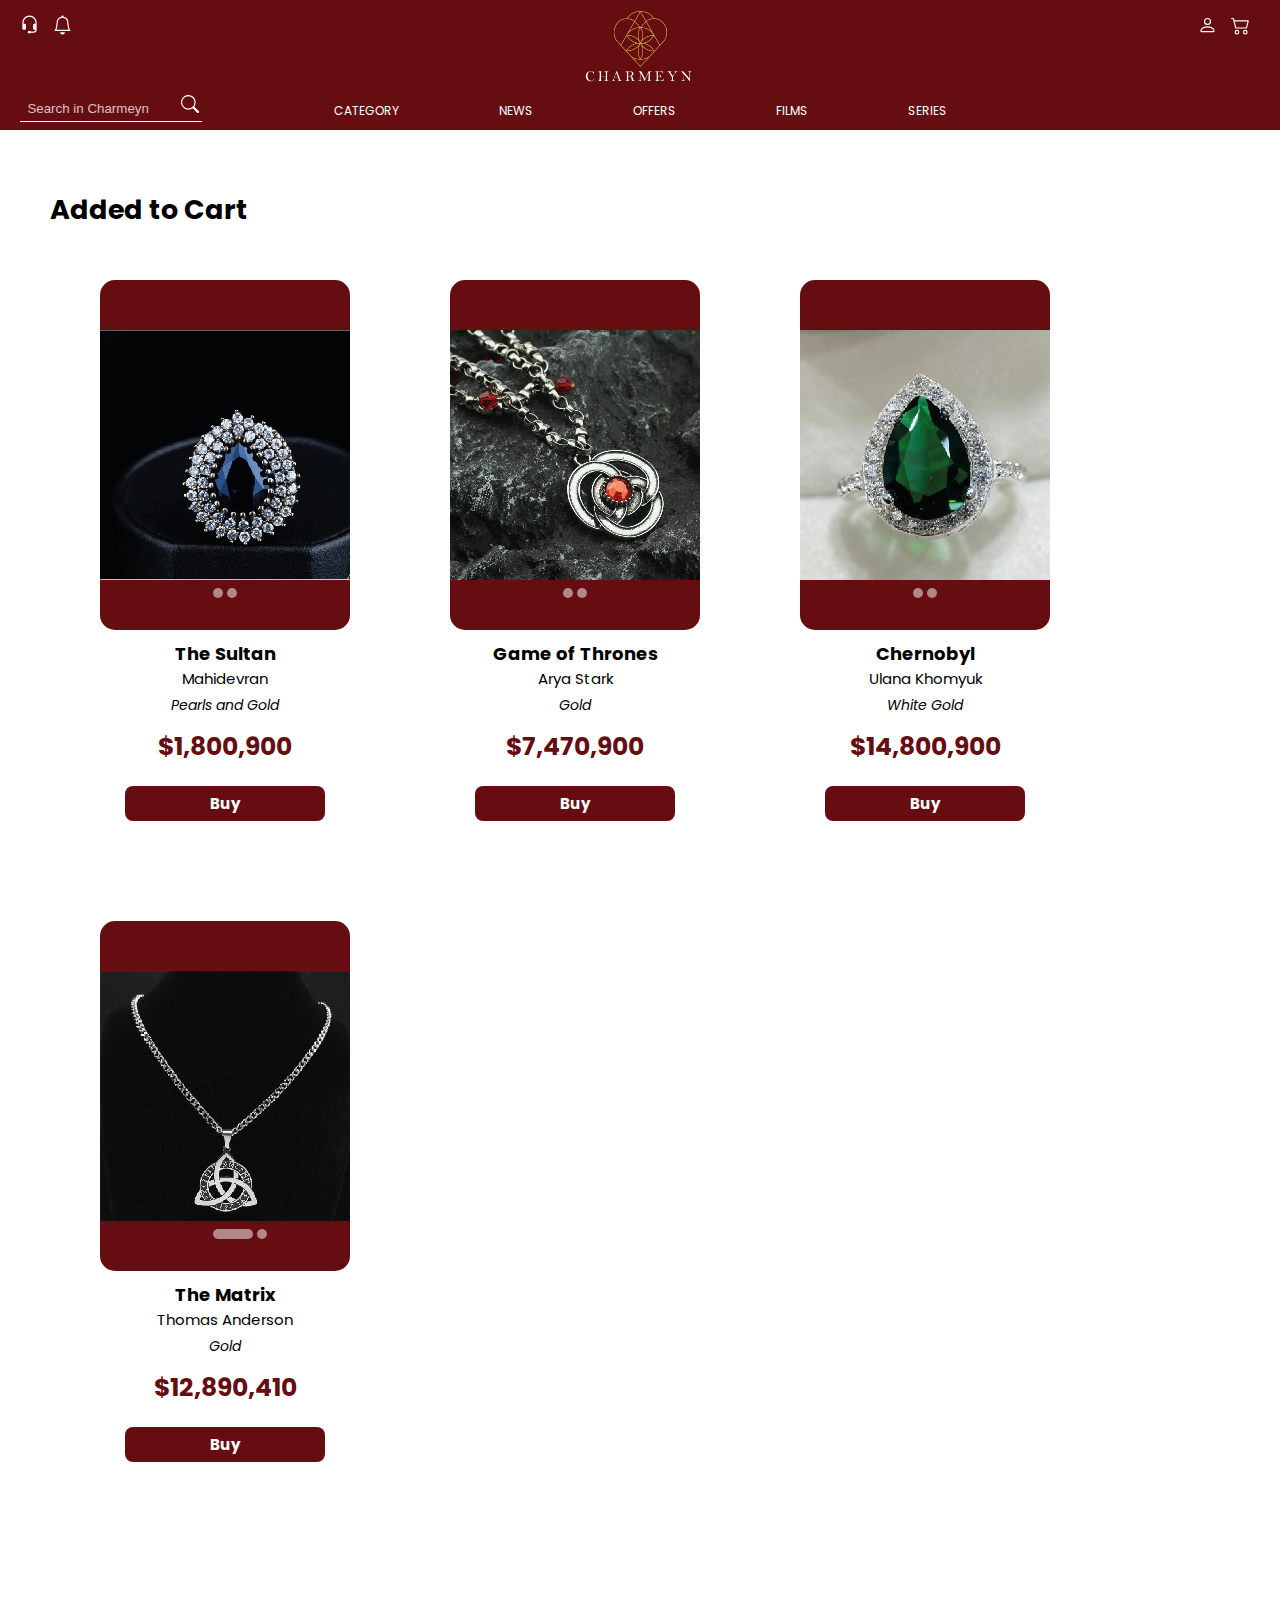
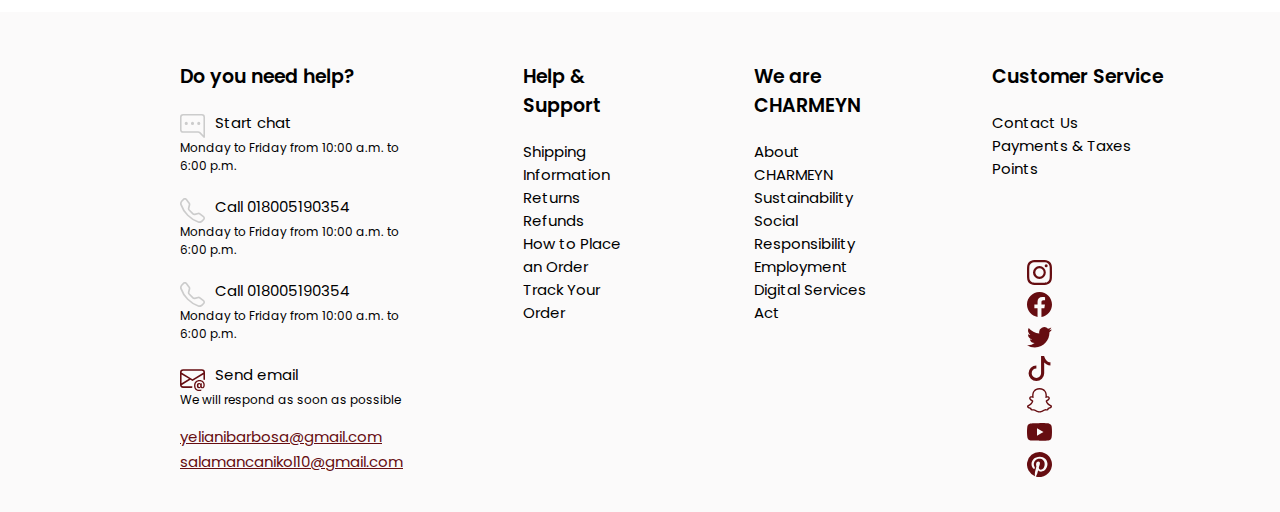
<file: Favoritepage/favorite.html>
<!DOCTYPE html>
<html lang="en">
<head>
    <meta charset="UTF-8">
    <meta name="viewport" content="width=device-width, initial-scale=1.0">
    <title>Charmeyn</title>
    <link rel="stylesheet" href="favorite.css">
    <link rel="preconnect" href="https://fonts.googleapis.com">
    <link rel="preconnect" href="https://fonts.gstatic.com" crossorigin>
    <link href="https://fonts.googleapis.com/css2?family=Poppins:ital,wght@0,100;0,200;0,300;0,400;0,500;0,600;0,700;0,800;0,900;1,100;1,200;1,300;1,400;1,500;1,600;1,700;1,800;1,900&display=swap" rel="stylesheet">
</head>
<body>
    <header>
        <nav class="navigation"> 
            <div class="icons">
                <div class="icon-service">
                    <svg xmlns="http://www.w3.org/2000/svg" width="16" height="16" fill="currentColor" class="bi bi-headset" viewBox="0 0 16 16">
                        <path d="M8 1a5 5 0 0 0-5 5v1h1a1 1 0 0 1 1 1v3a1 1 0 0 1-1 1H3a1 1 0 0 1-1-1V6a6 6 0 1 1 12 0v6a2.5 2.5 0 0 1-2.5 2.5H9.366a1 1 0 0 1-.866.5h-1a1 1 0 1 1 0-2h1a1 1 0 0 1 .866.5H11.5A1.5 1.5 0 0 0 13 12h-1a1 1 0 0 1-1-1V8a1 1 0 0 1 1-1h1V6a5 5 0 0 0-5-5"/>
                    </svg>
                    <svg xmlns="http://www.w3.org/2000/svg" width="16" height="16" fill="currentColor" class="bi bi-bell" viewBox="0 0 16 16">
                        <path d="M8 16a2 2 0 0 0 2-2H6a2 2 0 0 0 2 2M8 1.918l-.797.161A4 4 0 0 0 4 6c0 .628-.134 2.197-.459 3.742-.16.767-.376 1.566-.663 2.258h10.244c-.287-.692-.502-1.49-.663-2.258C12.134 8.197 12 6.628 12 6a4 4 0 0 0-3.203-3.92zM14.22 12c.223.447.481.801.78 1H1c.299-.199.557-.553.78-1C2.68 10.2 3 6.88 3 6c0-2.42 1.72-4.44 4.005-4.901a1 1 0 1 1 1.99 0A5 5 0 0 1 13 6c0 .88.32 4.2 1.22 6"/>
                    </svg>
                </div>
                <div class="logo">
                    <img onclick="redirectToIndex()" src="../Landingpage/logo_Mesa de trabajo 1_Mesa de trabajo 1_Mesa de trabajo 1.png"alt="logo">
                </div> 
                <div class="icon-user">
                    <svg onclick="redirectToMyAccount()" xmlns="http://www.w3.org/2000/svg" width="16" height="16" fill="currentColor" class="bi bi-person" viewBox="0 0 16 16">
                        <path d="M8 8a3 3 0 1 0 0-6 3 3 0 0 0 0 6m2-3a2 2 0 1 1-4 0 2 2 0 0 1 4 0m4 8c0 1-1 1-1 1H3s-1 0-1-1 1-4 6-4 6 3 6 4m-1-.004c-.001-.246-.154-.986-.832-1.664C11.516 10.68 10.289 10 8 10s-3.516.68-4.168 1.332c-.678.678-.83 1.418-.832 1.664z"/>
                    </svg>
                    <svg onclick="redirectToFavorite()" id="icono-carro" xmlns="http://www.w3.org/2000/svg" width="16" height="16" fill="currentColor" class="bi bi-cart2" viewBox="0 0 16 16">
                        <path d="M0 2.5A.5.5 0 0 1 .5 2H2a.5.5 0 0 1 .485.379L2.89 4H14.5a.5.5 0 0 1 .485.621l-1.5 6A.5.5 0 0 1 13 11H4a.5.5 0 0 1-.485-.379L1.61 3H.5a.5.5 0 0 1-.5-.5M3.14 5l1.25 5h8.22l1.25-5zM5 13a1 1 0 1 0 0 2 1 1 0 0 0 0-2m-2 1a2 2 0 1 1 4 0 2 2 0 0 1-4 0m9-1a1 1 0 1 0 0 2 1 1 0 0 0 0-2m-2 1a2 2 0 1 1 4 0 2 2 0 0 1-4 0"/>
                    </svg>
                </div>   
            </div> 
            <div class="busqueda">  
                <div class="menu">
                    <ul>
                        <li class="category"><a href="#">Category</a>
                            <ul class="submenu"> 
                                <li><a onclick="redirectToNecklaces()" href="#">Necklaces</a></li>
                                <li id="rings"><a onclick="redirectToRings()" href="#">Rings</a></li>
                            </ul>
                        </li>
                        <li><a onclick="redirectToNews()" href="#">News</a></li>
                        <li><a onclick="redirectToOffers()" href="#">Offers</a></li>
                        <li><a onclick="redirectToFilms()" href="#">Films</a></li>
                        <li><a onclick="redirectToSeries()" href="#">Series</a></li>
                    </ul>
                </div> 
                <div class="barra_busqueda">
                    <input type="text" placeholder="  Search in Charmeyn">
                    <svg id="search" xmlns="http://www.w3.org/2000/svg" width="16" height="16" fill="currentColor" class="bi bi-search" viewBox="0 0 16 16">
                        <path d="M11.742 10.344a6.5 6.5 0 1 0-1.397 1.398h-.001q.044.06.098.115l3.85 3.85a1 1 0 0 0 1.415-1.414l-3.85-3.85a1 1 0 0 0-.115-.1zM12 6.5a5.5 5.5 0 1 1-11 0 5.5 5.5 0 0 1 11 0"/>
                    </svg>
                </div>
            </div>  
        </nav>
    </header>
    <div class="information-products">
        <p id="Title1" >Added to Cart</p>
        <section class="productos"  id="seccion-productos">
       
         </section>
            <footer>
                <div class="contact-1">
                    <div>
                        <p class="title-contact">Do you need help?</p>
                        <div class="sub-contact">
                            <svg xmlns="http://www.w3.org/2000/svg" width="16" height="16" fill="currentColor" class="bi bi-chat-right-dots" viewBox="0 0 16 16">
                                <path d="M2 1a1 1 0 0 0-1 1v8a1 1 0 0 0 1 1h9.586a2 2 0 0 1 1.414.586l2 2V2a1 1 0 0 0-1-1zm12-1a2 2 0 0 1 2 2v12.793a.5.5 0 0 1-.854.353l-2.853-2.853a1 1 0 0 0-.707-.293H2a2 2 0 0 1-2-2V2a2 2 0 0 1 2-2z"/>
                                <path d="M5 6a1 1 0 1 1-2 0 1 1 0 0 1 2 0m4 0a1 1 0 1 1-2 0 1 1 0 0 1 2 0m4 0a1 1 0 1 1-2 0 1 1 0 0 1 2 0"/>
                            </svg>
                            <p class="subtitle">Start chat</p>
                        </div>
                        <p class="info">Monday to Friday from 10:00 a.m. to 6:00 p.m.</p>
                    </div>
                    <div class="sub-contact">
                        <svg xmlns="http://www.w3.org/2000/svg" width="16" height="16" fill="currentColor" class="bi bi-telephone" viewBox="0 0 16 16">
                            <path d="M3.654 1.328a.678.678 0 0 0-1.015-.063L1.605 2.3c-.483.484-.661 1.169-.45 1.77a17.6 17.6 0 0 0 4.168 6.608 17.6 17.6 0 0 0 6.608 4.168c.601.211 1.286.033 1.77-.45l1.034-1.034a.678.678 0 0 0-.063-1.015l-2.307-1.794a.68.68 0 0 0-.58-.122l-2.19.547a1.75 1.75 0 0 1-1.657-.459L5.482 8.062a1.75 1.75 0 0 1-.46-1.657l.548-2.19a.68.68 0 0 0-.122-.58zM1.884.511a1.745 1.745 0 0 1 2.612.163L6.29 2.98c.329.423.445.974.315 1.494l-.547 2.19a.68.68 0 0 0 .178.643l2.457 2.457a.68.68 0 0 0 .644.178l2.189-.547a1.75 1.75 0 0 1 1.494.315l2.306 1.794c.829.645.905 1.87.163 2.611l-1.034 1.034c-.74.74-1.846 1.065-2.877.702a18.6 18.6 0 0 1-7.01-4.42 18.6 18.6 0 0 1-4.42-7.009c-.362-1.03-.037-2.137.703-2.877z"/>
                        </svg>
                        <p class="subtitle">Call 018005190354</p>
                    </div>
                    <p class="info">Monday to Friday from 10:00 a.m. to 6:00 p.m.</p>
                    <div class="sub-contact">
                        <svg xmlns="http://www.w3.org/2000/svg" width="16" height="16" fill="currentColor" class="bi bi-telephone" viewBox="0 0 16 16">
                            <path d="M3.654 1.328a.678.678 0 0 0-1.015-.063L1.605 2.3c-.483.484-.661 1.169-.45 1.77a17.6 17.6 0 0 0 4.168 6.608 17.6 17.6 0 0 0 6.608 4.168c.601.211 1.286.033 1.77-.45l1.034-1.034a.678.678 0 0 0-.063-1.015l-2.307-1.794a.68.68 0 0 0-.58-.122l-2.19.547a1.75 1.75 0 0 1-1.657-.459L5.482 8.062a1.75 1.75 0 0 1-.46-1.657l.548-2.19a.68.68 0 0 0-.122-.58zM1.884.511a1.745 1.745 0 0 1 2.612.163L6.29 2.98c.329.423.445.974.315 1.494l-.547 2.19a.68.68 0 0 0 .178.643l2.457 2.457a.68.68 0 0 0 .644.178l2.189-.547a1.75 1.75 0 0 1 1.494.315l2.306 1.794c.829.645.905 1.87.163 2.611l-1.034 1.034c-.74.74-1.846 1.065-2.877.702a18.6 18.6 0 0 1-7.01-4.42 18.6 18.6 0 0 1-4.42-7.009c-.362-1.03-.037-2.137.703-2.877z"/>
                        </svg>
                        <p class="subtitle">Call 018005190354</p>
                    </div>
                    <p class="info">Monday to Friday from 10:00 a.m. to 6:00 p.m.</p>
                    <div class="sub-contact email">
                        <svg xmlns="http://www.w3.org/2000/svg" width="16" height="16" fill="currentColor" class="bi bi-envelope-at" viewBox="0 0 16 16">
                            <path d="M2 2a2 2 0 0 0-2 2v8.01A2 2 0 0 0 2 14h5.5a.5.5 0 0 0 0-1H2a1 1 0 0 1-.966-.741l5.64-3.471L8 9.583l7-4.2V8.5a.5.5 0 0 0 1 0V4a2 2 0 0 0-2-2zm3.708 6.208L1 11.105V5.383zM1 4.217V4a1 1 0 0 1 1-1h12a1 1 0 0 1 1 1v.217l-7 4.2z"/>
                            <path d="M14.247 14.269c1.01 0 1.587-.857 1.587-2.025v-.21C15.834 10.43 14.64 9 12.52 9h-.035C10.42 9 9 10.36 9 12.432v.214C9 14.82 10.438 16 12.358 16h.044c.594 0 1.018-.074 1.237-.175v-.73c-.245.11-.673.18-1.18.18h-.044c-1.334 0-2.571-.788-2.571-2.655v-.157c0-1.657 1.058-2.724 2.64-2.724h.04c1.535 0 2.484 1.05 2.484 2.326v.118c0 .975-.324 1.39-.639 1.39-.232 0-.41-.148-.41-.42v-2.19h-.906v.569h-.03c-.084-.298-.368-.63-.954-.63-.778 0-1.259.555-1.259 1.4v.528c0 .892.49 1.434 1.26 1.434.471 0 .896-.227 1.014-.643h.043c.118.42.617.648 1.12.648m-2.453-1.588v-.227c0-.546.227-.791.573-.791.297 0 .572.192.572.708v.367c0 .573-.253.744-.564.744-.354 0-.581-.215-.581-.8Z"/>
                        </svg>
                        <p class="subtitle">Send email</p>
                    </div>
                    <p class="info">We will respond as soon as possible</p>
                    <a class="emails" href="#">yelianibarbosa@gmail.com</a><br>
                    <a class="emails" href="#">salamancanikol10@gmail.com</a>
                 </div>
                 
                 <div class="contact-2">
                    <p class="title-contact">Help & Support</p>
                    <div class="parraf">
                        <p>Shipping Information</p>
                        <p>Returns</p>
                        <p>Refunds</p>
                        <p>How to Place an Order</p>
                        <p>Track Your Order</p>
                </div>
                 </div>
                 <div class="contact-3">
                    <p class="title-contact">We are CHARMEYN</p>
                    <div class="parraf">
                        <p>About CHARMEYN</p>
                        <p>Sustainability</p>
                        <p>Social Responsibility</p>
                        <p>Employment</p>
                        <p>Digital Services Act</p>
                </div>
                 </div>
                 <div class="contact-4">
                    <p class="title-contact">Customer Service</p>
                    <div class="parraf">
                        <p>Contact Us</p>
                        <p>Payments & Taxes</p>
                        <p>Points</p>
                    </div>
                    <div class="icon-redsocial">
                        <svg xmlns="http://www.w3.org/2000/svg" width="16" height="16" fill="currentColor" class="bi bi-instagram" viewBox="0 0 16 16">
                            <path d="M8 0C5.829 0 5.556.01 4.703.048 3.85.088 3.269.222 2.76.42a3.9 3.9 0 0 0-1.417.923A3.9 3.9 0 0 0 .42 2.76C.222 3.268.087 3.85.048 4.7.01 5.555 0 5.827 0 8.001c0 2.172.01 2.444.048 3.297.04.852.174 1.433.372 1.942.205.526.478.972.923 1.417.444.445.89.719 1.416.923.51.198 1.09.333 1.942.372C5.555 15.99 5.827 16 8 16s2.444-.01 3.298-.048c.851-.04 1.434-.174 1.943-.372a3.9 3.9 0 0 0 1.416-.923c.445-.445.718-.891.923-1.417.197-.509.332-1.09.372-1.942C15.99 10.445 16 10.173 16 8s-.01-2.445-.048-3.299c-.04-.851-.175-1.433-.372-1.941a3.9 3.9 0 0 0-.923-1.417A3.9 3.9 0 0 0 13.24.42c-.51-.198-1.092-.333-1.943-.372C10.443.01 10.172 0 7.998 0zm-.717 1.442h.718c2.136 0 2.389.007 3.232.046.78.035 1.204.166 1.486.275.373.145.64.319.92.599s.453.546.598.92c.11.281.24.705.275 1.485.039.843.047 1.096.047 3.231s-.008 2.389-.047 3.232c-.035.78-.166 1.203-.275 1.485a2.5 2.5 0 0 1-.599.919c-.28.28-.546.453-.92.598-.28.11-.704.24-1.485.276-.843.038-1.096.047-3.232.047s-2.39-.009-3.233-.047c-.78-.036-1.203-.166-1.485-.276a2.5 2.5 0 0 1-.92-.598 2.5 2.5 0 0 1-.6-.92c-.109-.281-.24-.705-.275-1.485-.038-.843-.046-1.096-.046-3.233s.008-2.388.046-3.231c.036-.78.166-1.204.276-1.486.145-.373.319-.64.599-.92s.546-.453.92-.598c.282-.11.705-.24 1.485-.276.738-.034 1.024-.044 2.515-.045zm4.988 1.328a.96.96 0 1 0 0 1.92.96.96 0 0 0 0-1.92m-4.27 1.122a4.109 4.109 0 1 0 0 8.217 4.109 4.109 0 0 0 0-8.217m0 1.441a2.667 2.667 0 1 1 0 5.334 2.667 2.667 0 0 1 0-5.334"/>
                        </svg>
                        <svg xmlns="http://www.w3.org/2000/svg" width="16" height="16" fill="currentColor" class="bi bi-facebook" viewBox="0 0 16 16">
                            <path d="M16 8.049c0-4.446-3.582-8.05-8-8.05C3.58 0-.002 3.603-.002 8.05c0 4.017 2.926 7.347 6.75 7.951v-5.625h-2.03V8.05H6.75V6.275c0-2.017 1.195-3.131 3.022-3.131.876 0 1.791.157 1.791.157v1.98h-1.009c-.993 0-1.303.621-1.303 1.258v1.51h2.218l-.354 2.326H9.25V16c3.824-.604 6.75-3.934 6.75-7.951"/>
                        </svg>
                        <svg xmlns="http://www.w3.org/2000/svg" width="16" height="16" fill="currentColor" class="bi bi-twitter" viewBox="0 0 16 16">
                            <path d="M5.026 15c6.038 0 9.341-5.003 9.341-9.334q.002-.211-.006-.422A6.7 6.7 0 0 0 16 3.542a6.7 6.7 0 0 1-1.889.518 3.3 3.3 0 0 0 1.447-1.817 6.5 6.5 0 0 1-2.087.793A3.286 3.286 0 0 0 7.875 6.03a9.32 9.32 0 0 1-6.767-3.429 3.29 3.29 0 0 0 1.018 4.382A3.3 3.3 0 0 1 .64 6.575v.045a3.29 3.29 0 0 0 2.632 3.218 3.2 3.2 0 0 1-.865.115 3 3 0 0 1-.614-.057 3.28 3.28 0 0 0 3.067 2.277A6.6 6.6 0 0 1 .78 13.58a6 6 0 0 1-.78-.045A9.34 9.34 0 0 0 5.026 15"/>
                        </svg>
                        <svg xmlns="http://www.w3.org/2000/svg" width="16" height="16" fill="currentColor" class="bi bi-tiktok" viewBox="0 0 16 16">
                            <path d="M9 0h1.98c.144.715.54 1.617 1.235 2.512C12.895 3.389 13.797 4 15 4v2c-1.753 0-3.07-.814-4-1.829V11a5 5 0 1 1-5-5v2a3 3 0 1 0 3 3z"/>
                        </svg>
                        <svg xmlns="http://www.w3.org/2000/svg" width="16" height="16" fill="currentColor" class="bi bi-snapchat" viewBox="0 0 16 16">
                            <path d="M15.943 11.526c-.111-.303-.323-.465-.564-.599a1 1 0 0 0-.123-.064l-.219-.111c-.752-.399-1.339-.902-1.746-1.498a3.4 3.4 0 0 1-.3-.531c-.034-.1-.032-.156-.008-.207a.3.3 0 0 1 .097-.1c.129-.086.262-.173.352-.231.162-.104.289-.187.371-.245.309-.216.525-.446.66-.702a1.4 1.4 0 0 0 .069-1.16c-.205-.538-.713-.872-1.329-.872a1.8 1.8 0 0 0-.487.065c.006-.368-.002-.757-.035-1.139-.116-1.344-.587-2.048-1.077-2.61a4.3 4.3 0 0 0-1.095-.881C9.764.216 8.92 0 7.999 0s-1.76.216-2.505.641c-.412.232-.782.53-1.097.883-.49.562-.96 1.267-1.077 2.61-.033.382-.04.772-.036 1.138a1.8 1.8 0 0 0-.487-.065c-.615 0-1.124.335-1.328.873a1.4 1.4 0 0 0 .067 1.161c.136.256.352.486.66.701.082.058.21.14.371.246l.339.221a.4.4 0 0 1 .109.11c.026.053.027.11-.012.217a3.4 3.4 0 0 1-.295.52c-.398.583-.968 1.077-1.696 1.472-.385.204-.786.34-.955.8-.128.348-.044.743.28 1.075q.18.189.409.31a4.4 4.4 0 0 0 1 .4.7.7 0 0 1 .202.09c.118.104.102.26.259.488q.12.178.296.3c.33.229.701.243 1.095.258.355.014.758.03 1.217.18.19.064.389.186.618.328.55.338 1.305.802 2.566.802 1.262 0 2.02-.466 2.576-.806.227-.14.424-.26.609-.321.46-.152.863-.168 1.218-.181.393-.015.764-.03 1.095-.258a1.14 1.14 0 0 0 .336-.368c.114-.192.11-.327.217-.42a.6.6 0 0 1 .19-.087 4.5 4.5 0 0 0 1.014-.404c.16-.087.306-.2.429-.336l.004-.005c.304-.325.38-.709.256-1.047m-1.121.602c-.684.378-1.139.337-1.493.565-.3.193-.122.61-.34.76-.269.186-1.061-.012-2.085.326-.845.279-1.384 1.082-2.903 1.082s-2.045-.801-2.904-1.084c-1.022-.338-1.816-.14-2.084-.325-.218-.15-.041-.568-.341-.761-.354-.228-.809-.187-1.492-.563-.436-.24-.189-.39-.044-.46 2.478-1.199 2.873-3.05 2.89-3.188.022-.166.045-.297-.138-.466-.177-.164-.962-.65-1.18-.802-.36-.252-.52-.503-.402-.812.082-.214.281-.295.49-.295a1 1 0 0 1 .197.022c.396.086.78.285 1.002.338q.04.01.082.011c.118 0 .16-.06.152-.195-.026-.433-.087-1.277-.019-2.066.094-1.084.444-1.622.859-2.097.2-.229 1.137-1.22 2.93-1.22 1.792 0 2.732.987 2.931 1.215.416.475.766 1.013.859 2.098.068.788.009 1.632-.019 2.065-.01.142.034.195.152.195a.4.4 0 0 0 .082-.01c.222-.054.607-.253 1.002-.338a1 1 0 0 1 .197-.023c.21 0 .409.082.49.295.117.309-.04.56-.401.812-.218.152-1.003.638-1.18.802-.184.169-.16.3-.139.466.018.14.413 1.991 2.89 3.189.147.073.394.222-.041.464"/>
                        </svg>
                        <svg xmlns="http://www.w3.org/2000/svg" width="16" height="16" fill="currentColor" class="bi bi-youtube" viewBox="0 0 16 16">
                            <path d="M8.051 1.999h.089c.822.003 4.987.033 6.11.335a2.01 2.01 0 0 1 1.415 1.42c.101.38.172.883.22 1.402l.01.104.022.26.008.104c.065.914.073 1.77.074 1.957v.075c-.001.194-.01 1.108-.082 2.06l-.008.105-.009.104c-.05.572-.124 1.14-.235 1.558a2.01 2.01 0 0 1-1.415 1.42c-1.16.312-5.569.334-6.18.335h-.142c-.309 0-1.587-.006-2.927-.052l-.17-.006-.087-.004-.171-.007-.171-.007c-1.11-.049-2.167-.128-2.654-.26a2.01 2.01 0 0 1-1.415-1.419c-.111-.417-.185-.986-.235-1.558L.09 9.82l-.008-.104A31 31 0 0 1 0 7.68v-.123c.002-.215.01-.958.064-1.778l.007-.103.003-.052.008-.104.022-.26.01-.104c.048-.519.119-1.023.22-1.402a2.01 2.01 0 0 1 1.415-1.42c.487-.13 1.544-.21 2.654-.26l.17-.007.172-.006.086-.003.171-.007A100 100 0 0 1 7.858 2zM6.4 5.209v4.818l4.157-2.408z"/>
                        </svg>
                        <svg xmlns="http://www.w3.org/2000/svg" width="16" height="16" fill="currentColor" class="bi bi-pinterest" viewBox="0 0 16 16">
                            <path d="M8 0a8 8 0 0 0-2.915 15.452c-.07-.633-.134-1.606.027-2.297.146-.625.938-3.977.938-3.977s-.239-.479-.239-1.187c0-1.113.645-1.943 1.448-1.943.682 0 1.012.512 1.012 1.127 0 .686-.437 1.712-.663 2.663-.188.796.4 1.446 1.185 1.446 1.422 0 2.515-1.5 2.515-3.664 0-1.915-1.377-3.254-3.342-3.254-2.276 0-3.612 1.707-3.612 3.471 0 .688.265 1.425.595 1.826a.24.24 0 0 1 .056.23c-.061.252-.196.796-.222.907-.035.146-.116.177-.268.107-1-.465-1.624-1.926-1.624-3.1 0-2.523 1.834-4.84 5.286-4.84 2.775 0 4.932 1.977 4.932 4.62 0 2.757-1.739 4.976-4.151 4.976-.811 0-1.573-.421-1.834-.919l-.498 1.902c-.181.695-.669 1.566-.995 2.097A8 8 0 1 0 8 0"/>
                        </svg>
                    </div>
        
                 </div>
            </footer>
    </div>
    <script src="../data.js"></script>
    <script src="favoriteproduct.js"></script>
    <script src="favorite.js"></script>
</body>
</html>
</file>
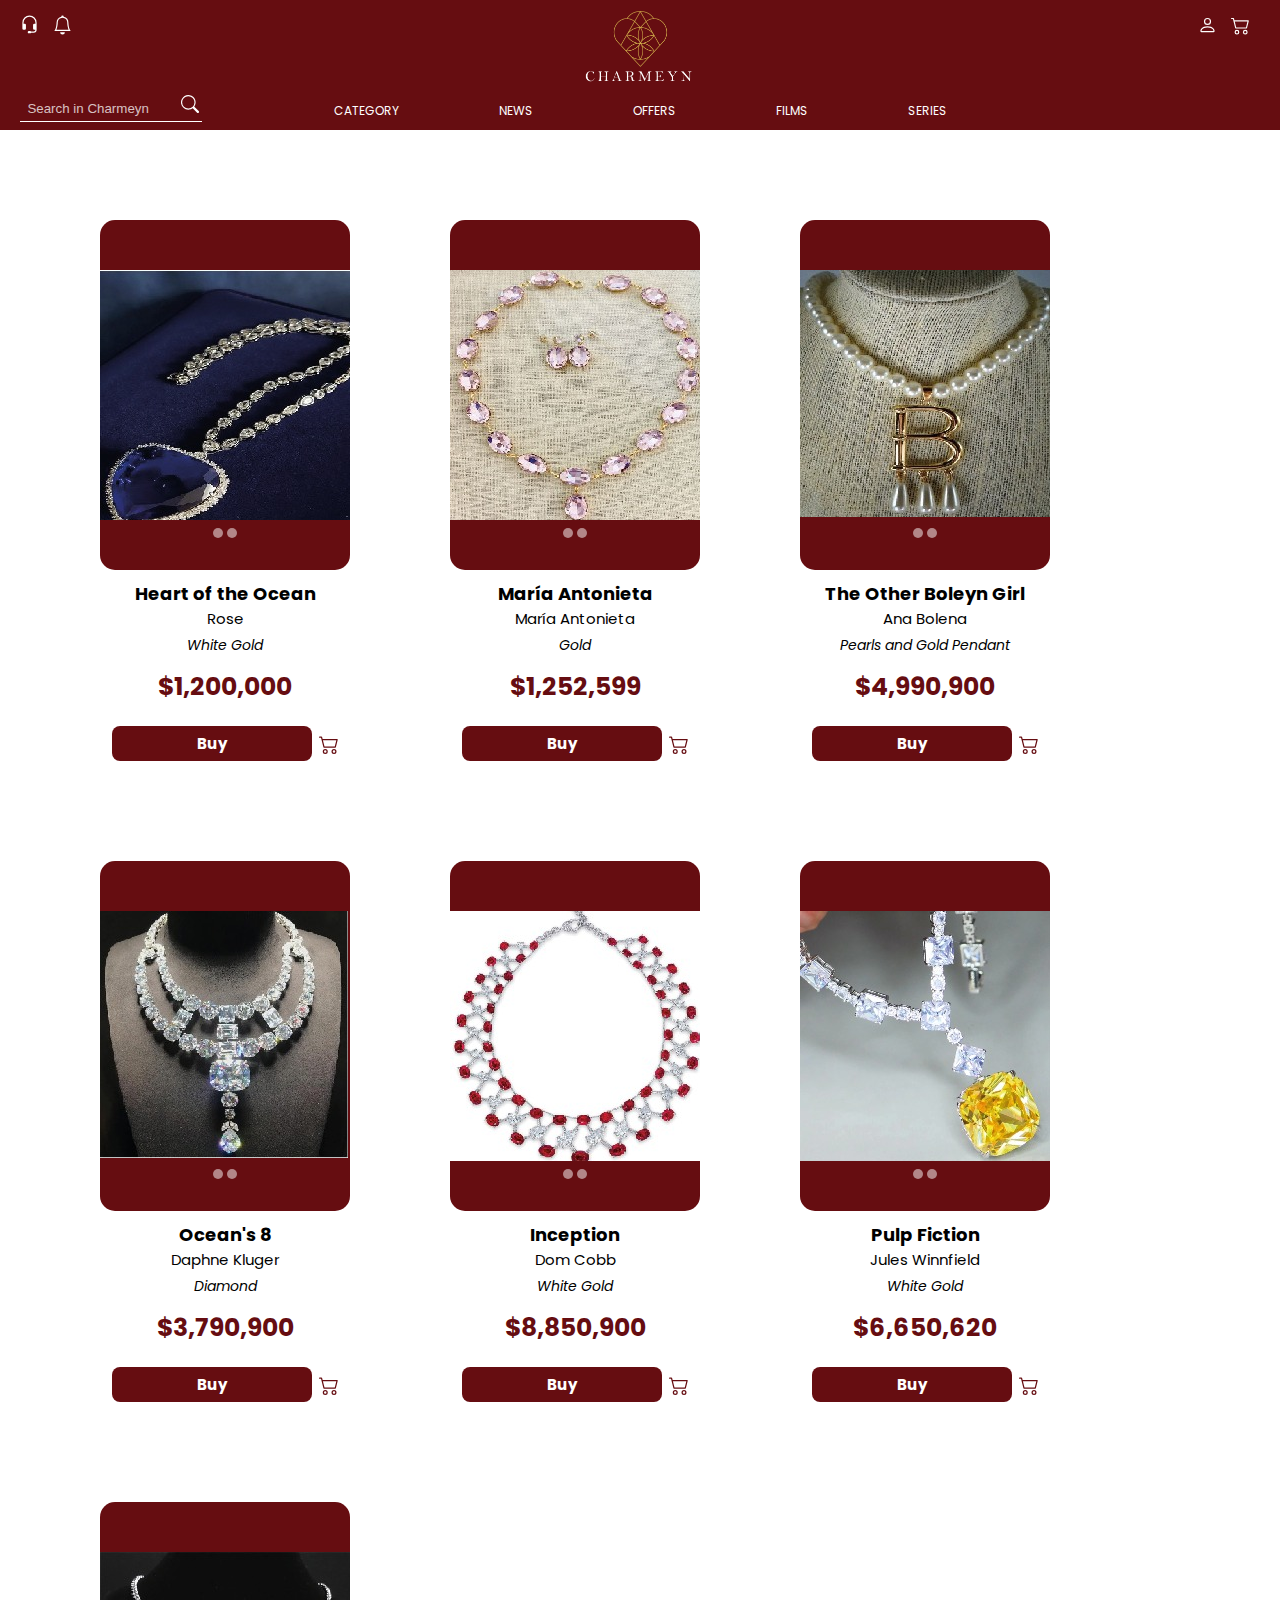
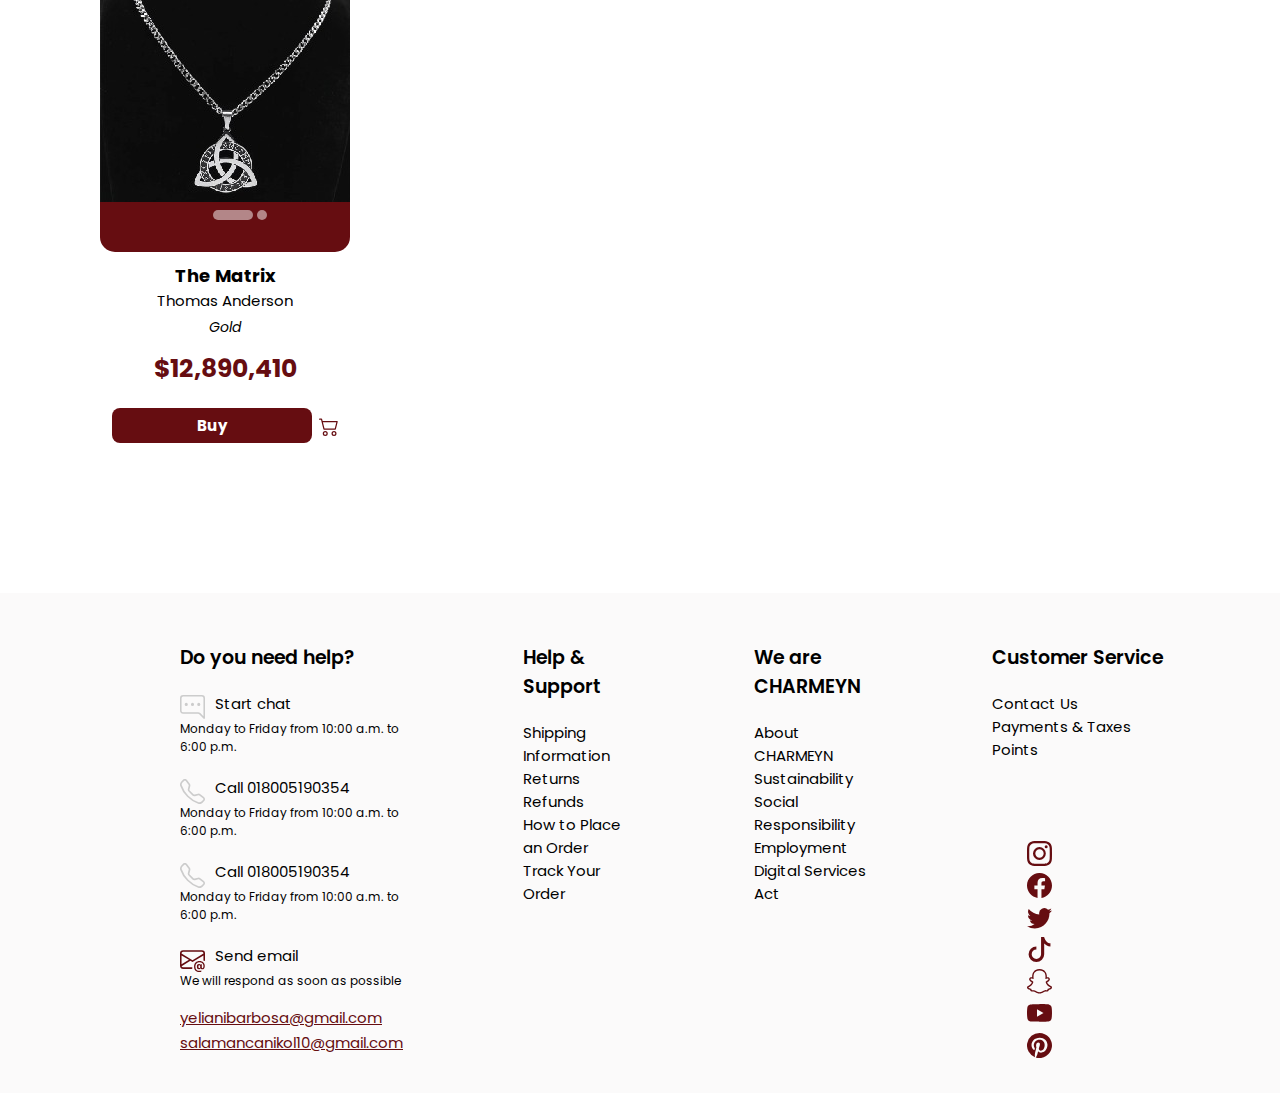
<file: Films/films.html>
<!DOCTYPE html>
<html lang="en">
<head>
    <meta charset="UTF-8">
    <meta name="viewport" content="width=device-width, initial-scale=1.0">
    <title>Charmeyn</title>
    <link rel="preconnect" href="https://fonts.googleapis.com">
    <link rel="preconnect" href="https://fonts.gstatic.com" crossorigin>
    <link href="https://fonts.googleapis.com/css2?family=Poppins:ital,wght@0,100;0,200;0,300;0,400;0,500;0,600;0,700;0,800;0,900;1,100;1,200;1,300;1,400;1,500;1,600;1,700;1,800;1,900&display=swap" rel="stylesheet">
    <link rel="stylesheet" href="films.css">
</head>
<body>
    <header>
        <nav class="navigation"> 
            <div class="icons">
                <div class="icon-service">
                    <svg xmlns="http://www.w3.org/2000/svg" width="16" height="16" fill="currentColor" class="bi bi-headset" viewBox="0 0 16 16">
                        <path d="M8 1a5 5 0 0 0-5 5v1h1a1 1 0 0 1 1 1v3a1 1 0 0 1-1 1H3a1 1 0 0 1-1-1V6a6 6 0 1 1 12 0v6a2.5 2.5 0 0 1-2.5 2.5H9.366a1 1 0 0 1-.866.5h-1a1 1 0 1 1 0-2h1a1 1 0 0 1 .866.5H11.5A1.5 1.5 0 0 0 13 12h-1a1 1 0 0 1-1-1V8a1 1 0 0 1 1-1h1V6a5 5 0 0 0-5-5"/>
                    </svg>
                    <svg xmlns="http://www.w3.org/2000/svg" width="16" height="16" fill="currentColor" class="bi bi-bell" viewBox="0 0 16 16">
                        <path d="M8 16a2 2 0 0 0 2-2H6a2 2 0 0 0 2 2M8 1.918l-.797.161A4 4 0 0 0 4 6c0 .628-.134 2.197-.459 3.742-.16.767-.376 1.566-.663 2.258h10.244c-.287-.692-.502-1.49-.663-2.258C12.134 8.197 12 6.628 12 6a4 4 0 0 0-3.203-3.92zM14.22 12c.223.447.481.801.78 1H1c.299-.199.557-.553.78-1C2.68 10.2 3 6.88 3 6c0-2.42 1.72-4.44 4.005-4.901a1 1 0 1 1 1.99 0A5 5 0 0 1 13 6c0 .88.32 4.2 1.22 6"/>
                    </svg>
                </div>
                <div class="logo">
                    <img onclick="redirectToIndex()" src="../Landingpage/logo_Mesa de trabajo 1_Mesa de trabajo 1_Mesa de trabajo 1.png"alt="logo">
                </div> 
                <div class="icon-user">
                    <svg onclick="redirectToLogin()" xmlns="http://www.w3.org/2000/svg" width="16" height="16" fill="currentColor" class="bi bi-person" viewBox="0 0 16 16">
                        <path d="M8 8a3 3 0 1 0 0-6 3 3 0 0 0 0 6m2-3a2 2 0 1 1-4 0 2 2 0 0 1 4 0m4 8c0 1-1 1-1 1H3s-1 0-1-1 1-4 6-4 6 3 6 4m-1-.004c-.001-.246-.154-.986-.832-1.664C11.516 10.68 10.289 10 8 10s-3.516.68-4.168 1.332c-.678.678-.83 1.418-.832 1.664z"/>
                    </svg>
                    <svg onclick="redirectToFavorite()" id="icono-carro" xmlns="http://www.w3.org/2000/svg" width="16" height="16" fill="currentColor" class="bi bi-cart2" viewBox="0 0 16 16">
                        <path d="M0 2.5A.5.5 0 0 1 .5 2H2a.5.5 0 0 1 .485.379L2.89 4H14.5a.5.5 0 0 1 .485.621l-1.5 6A.5.5 0 0 1 13 11H4a.5.5 0 0 1-.485-.379L1.61 3H.5a.5.5 0 0 1-.5-.5M3.14 5l1.25 5h8.22l1.25-5zM5 13a1 1 0 1 0 0 2 1 1 0 0 0 0-2m-2 1a2 2 0 1 1 4 0 2 2 0 0 1-4 0m9-1a1 1 0 1 0 0 2 1 1 0 0 0 0-2m-2 1a2 2 0 1 1 4 0 2 2 0 0 1-4 0"/>
                    </svg>
                </div>   
            </div> 
            <div class="busqueda">  
                <div class="menu">
                    <ul>
                        <li class="category"><a href="#">Category</a>
                            <ul class="submenu"> 
                                <li><a onclick="redirectToNecklaces()" href="#">Necklaces</a></li>
                                <li id="rings"><a onclick="redirectToRings()" href="#">Rings</a></li>
                            </ul>
                        </li>
                        <li><a onclick="redirectToNews()" href="#">News</a></li>
                        <li><a onclick="redirectToOffers()" href="#">Offers</a></li>
                        <li><a onclick="redirectToFilms()" href="#">Films</a></li>
                        <li><a onclick="redirectToSeries()" href="#">Series</a></li>
                    </ul>
                </div> 
                <div class="barra_busqueda">
                    <input type="text" placeholder="  Search in Charmeyn">
                    <svg id="search" xmlns="http://www.w3.org/2000/svg" width="16" height="16" fill="currentColor" class="bi bi-search" viewBox="0 0 16 16">
                        <path d="M11.742 10.344a6.5 6.5 0 1 0-1.397 1.398h-.001q.044.06.098.115l3.85 3.85a1 1 0 0 0 1.415-1.414l-3.85-3.85a1 1 0 0 0-.115-.1zM12 6.5a5.5 5.5 0 1 1-11 0 5.5 5.5 0 0 1 11 0"/>
                    </svg>
                </div>
            </div>  
        </nav>
    </header>
    <div class="information-products">  
        <div id="products-container">
         <section class="productos"  id="seccion-productos"> 
           
        </section>
    </div>
        <footer>
            <div class="contact-1">
                <div>
                    <p class="title-contact">Do you need help?</p>
                    <div class="sub-contact">
                        <svg xmlns="http://www.w3.org/2000/svg" width="16" height="16" fill="currentColor" class="bi bi-chat-right-dots" viewBox="0 0 16 16">
                            <path d="M2 1a1 1 0 0 0-1 1v8a1 1 0 0 0 1 1h9.586a2 2 0 0 1 1.414.586l2 2V2a1 1 0 0 0-1-1zm12-1a2 2 0 0 1 2 2v12.793a.5.5 0 0 1-.854.353l-2.853-2.853a1 1 0 0 0-.707-.293H2a2 2 0 0 1-2-2V2a2 2 0 0 1 2-2z"/>
                            <path d="M5 6a1 1 0 1 1-2 0 1 1 0 0 1 2 0m4 0a1 1 0 1 1-2 0 1 1 0 0 1 2 0m4 0a1 1 0 1 1-2 0 1 1 0 0 1 2 0"/>
                        </svg>
                        <p class="subtitle">Start chat</p>
                    </div>
                    <p class="info">Monday to Friday from 10:00 a.m. to 6:00 p.m.</p>
                </div>
                <div class="sub-contact">
                    <svg xmlns="http://www.w3.org/2000/svg" width="16" height="16" fill="currentColor" class="bi bi-telephone" viewBox="0 0 16 16">
                        <path d="M3.654 1.328a.678.678 0 0 0-1.015-.063L1.605 2.3c-.483.484-.661 1.169-.45 1.77a17.6 17.6 0 0 0 4.168 6.608 17.6 17.6 0 0 0 6.608 4.168c.601.211 1.286.033 1.77-.45l1.034-1.034a.678.678 0 0 0-.063-1.015l-2.307-1.794a.68.68 0 0 0-.58-.122l-2.19.547a1.75 1.75 0 0 1-1.657-.459L5.482 8.062a1.75 1.75 0 0 1-.46-1.657l.548-2.19a.68.68 0 0 0-.122-.58zM1.884.511a1.745 1.745 0 0 1 2.612.163L6.29 2.98c.329.423.445.974.315 1.494l-.547 2.19a.68.68 0 0 0 .178.643l2.457 2.457a.68.68 0 0 0 .644.178l2.189-.547a1.75 1.75 0 0 1 1.494.315l2.306 1.794c.829.645.905 1.87.163 2.611l-1.034 1.034c-.74.74-1.846 1.065-2.877.702a18.6 18.6 0 0 1-7.01-4.42 18.6 18.6 0 0 1-4.42-7.009c-.362-1.03-.037-2.137.703-2.877z"/>
                    </svg>
                    <p class="subtitle">Call 018005190354</p>
                </div>
                <p class="info">Monday to Friday from 10:00 a.m. to 6:00 p.m.</p>
                <div class="sub-contact">
                    <svg xmlns="http://www.w3.org/2000/svg" width="16" height="16" fill="currentColor" class="bi bi-telephone" viewBox="0 0 16 16">
                        <path d="M3.654 1.328a.678.678 0 0 0-1.015-.063L1.605 2.3c-.483.484-.661 1.169-.45 1.77a17.6 17.6 0 0 0 4.168 6.608 17.6 17.6 0 0 0 6.608 4.168c.601.211 1.286.033 1.77-.45l1.034-1.034a.678.678 0 0 0-.063-1.015l-2.307-1.794a.68.68 0 0 0-.58-.122l-2.19.547a1.75 1.75 0 0 1-1.657-.459L5.482 8.062a1.75 1.75 0 0 1-.46-1.657l.548-2.19a.68.68 0 0 0-.122-.58zM1.884.511a1.745 1.745 0 0 1 2.612.163L6.29 2.98c.329.423.445.974.315 1.494l-.547 2.19a.68.68 0 0 0 .178.643l2.457 2.457a.68.68 0 0 0 .644.178l2.189-.547a1.75 1.75 0 0 1 1.494.315l2.306 1.794c.829.645.905 1.87.163 2.611l-1.034 1.034c-.74.74-1.846 1.065-2.877.702a18.6 18.6 0 0 1-7.01-4.42 18.6 18.6 0 0 1-4.42-7.009c-.362-1.03-.037-2.137.703-2.877z"/>
                    </svg>
                    <p class="subtitle">Call 018005190354</p>
                </div>
                <p class="info">Monday to Friday from 10:00 a.m. to 6:00 p.m.</p>
                <div class="sub-contact email">
                    <svg xmlns="http://www.w3.org/2000/svg" width="16" height="16" fill="currentColor" class="bi bi-envelope-at" viewBox="0 0 16 16">
                        <path d="M2 2a2 2 0 0 0-2 2v8.01A2 2 0 0 0 2 14h5.5a.5.5 0 0 0 0-1H2a1 1 0 0 1-.966-.741l5.64-3.471L8 9.583l7-4.2V8.5a.5.5 0 0 0 1 0V4a2 2 0 0 0-2-2zm3.708 6.208L1 11.105V5.383zM1 4.217V4a1 1 0 0 1 1-1h12a1 1 0 0 1 1 1v.217l-7 4.2z"/>
                        <path d="M14.247 14.269c1.01 0 1.587-.857 1.587-2.025v-.21C15.834 10.43 14.64 9 12.52 9h-.035C10.42 9 9 10.36 9 12.432v.214C9 14.82 10.438 16 12.358 16h.044c.594 0 1.018-.074 1.237-.175v-.73c-.245.11-.673.18-1.18.18h-.044c-1.334 0-2.571-.788-2.571-2.655v-.157c0-1.657 1.058-2.724 2.64-2.724h.04c1.535 0 2.484 1.05 2.484 2.326v.118c0 .975-.324 1.39-.639 1.39-.232 0-.41-.148-.41-.42v-2.19h-.906v.569h-.03c-.084-.298-.368-.63-.954-.63-.778 0-1.259.555-1.259 1.4v.528c0 .892.49 1.434 1.26 1.434.471 0 .896-.227 1.014-.643h.043c.118.42.617.648 1.12.648m-2.453-1.588v-.227c0-.546.227-.791.573-.791.297 0 .572.192.572.708v.367c0 .573-.253.744-.564.744-.354 0-.581-.215-.581-.8Z"/>
                    </svg>
                    <p class="subtitle">Send email</p>
                </div>
                <p class="info">We will respond as soon as possible</p>
                <a class="emails" href="#">yelianibarbosa@gmail.com</a><br>
                <a class="emails" href="#">salamancanikol10@gmail.com</a>
             </div>
             
             <div class="contact-2">
                <p class="title-contact">Help & Support</p>
                <div class="parraf">
                    <p>Shipping Information</p>
                    <p>Returns</p>
                    <p>Refunds</p>
                    <p>How to Place an Order</p>
                    <p>Track Your Order</p>
            </div>
             </div>
             <div class="contact-3">
                <p class="title-contact">We are CHARMEYN</p>
                <div class="parraf">
                    <p>About CHARMEYN</p>
                    <p>Sustainability</p>
                    <p>Social Responsibility</p>
                    <p>Employment</p>
                    <p>Digital Services Act</p>
            </div>
             </div>
             <div class="contact-4">
                <p class="title-contact">Customer Service</p>
                <div class="parraf">
                    <p>Contact Us</p>
                    <p>Payments & Taxes</p>
                    <p>Points</p>
                </div>
                <div class="icon-redsocial">
                    <svg xmlns="http://www.w3.org/2000/svg" width="16" height="16" fill="currentColor" class="bi bi-instagram" viewBox="0 0 16 16">
                        <path d="M8 0C5.829 0 5.556.01 4.703.048 3.85.088 3.269.222 2.76.42a3.9 3.9 0 0 0-1.417.923A3.9 3.9 0 0 0 .42 2.76C.222 3.268.087 3.85.048 4.7.01 5.555 0 5.827 0 8.001c0 2.172.01 2.444.048 3.297.04.852.174 1.433.372 1.942.205.526.478.972.923 1.417.444.445.89.719 1.416.923.51.198 1.09.333 1.942.372C5.555 15.99 5.827 16 8 16s2.444-.01 3.298-.048c.851-.04 1.434-.174 1.943-.372a3.9 3.9 0 0 0 1.416-.923c.445-.445.718-.891.923-1.417.197-.509.332-1.09.372-1.942C15.99 10.445 16 10.173 16 8s-.01-2.445-.048-3.299c-.04-.851-.175-1.433-.372-1.941a3.9 3.9 0 0 0-.923-1.417A3.9 3.9 0 0 0 13.24.42c-.51-.198-1.092-.333-1.943-.372C10.443.01 10.172 0 7.998 0zm-.717 1.442h.718c2.136 0 2.389.007 3.232.046.78.035 1.204.166 1.486.275.373.145.64.319.92.599s.453.546.598.92c.11.281.24.705.275 1.485.039.843.047 1.096.047 3.231s-.008 2.389-.047 3.232c-.035.78-.166 1.203-.275 1.485a2.5 2.5 0 0 1-.599.919c-.28.28-.546.453-.92.598-.28.11-.704.24-1.485.276-.843.038-1.096.047-3.232.047s-2.39-.009-3.233-.047c-.78-.036-1.203-.166-1.485-.276a2.5 2.5 0 0 1-.92-.598 2.5 2.5 0 0 1-.6-.92c-.109-.281-.24-.705-.275-1.485-.038-.843-.046-1.096-.046-3.233s.008-2.388.046-3.231c.036-.78.166-1.204.276-1.486.145-.373.319-.64.599-.92s.546-.453.92-.598c.282-.11.705-.24 1.485-.276.738-.034 1.024-.044 2.515-.045zm4.988 1.328a.96.96 0 1 0 0 1.92.96.96 0 0 0 0-1.92m-4.27 1.122a4.109 4.109 0 1 0 0 8.217 4.109 4.109 0 0 0 0-8.217m0 1.441a2.667 2.667 0 1 1 0 5.334 2.667 2.667 0 0 1 0-5.334"/>
                    </svg>
                    <svg xmlns="http://www.w3.org/2000/svg" width="16" height="16" fill="currentColor" class="bi bi-facebook" viewBox="0 0 16 16">
                        <path d="M16 8.049c0-4.446-3.582-8.05-8-8.05C3.58 0-.002 3.603-.002 8.05c0 4.017 2.926 7.347 6.75 7.951v-5.625h-2.03V8.05H6.75V6.275c0-2.017 1.195-3.131 3.022-3.131.876 0 1.791.157 1.791.157v1.98h-1.009c-.993 0-1.303.621-1.303 1.258v1.51h2.218l-.354 2.326H9.25V16c3.824-.604 6.75-3.934 6.75-7.951"/>
                    </svg>
                    <svg xmlns="http://www.w3.org/2000/svg" width="16" height="16" fill="currentColor" class="bi bi-twitter" viewBox="0 0 16 16">
                        <path d="M5.026 15c6.038 0 9.341-5.003 9.341-9.334q.002-.211-.006-.422A6.7 6.7 0 0 0 16 3.542a6.7 6.7 0 0 1-1.889.518 3.3 3.3 0 0 0 1.447-1.817 6.5 6.5 0 0 1-2.087.793A3.286 3.286 0 0 0 7.875 6.03a9.32 9.32 0 0 1-6.767-3.429 3.29 3.29 0 0 0 1.018 4.382A3.3 3.3 0 0 1 .64 6.575v.045a3.29 3.29 0 0 0 2.632 3.218 3.2 3.2 0 0 1-.865.115 3 3 0 0 1-.614-.057 3.28 3.28 0 0 0 3.067 2.277A6.6 6.6 0 0 1 .78 13.58a6 6 0 0 1-.78-.045A9.34 9.34 0 0 0 5.026 15"/>
                    </svg>
                    <svg xmlns="http://www.w3.org/2000/svg" width="16" height="16" fill="currentColor" class="bi bi-tiktok" viewBox="0 0 16 16">
                        <path d="M9 0h1.98c.144.715.54 1.617 1.235 2.512C12.895 3.389 13.797 4 15 4v2c-1.753 0-3.07-.814-4-1.829V11a5 5 0 1 1-5-5v2a3 3 0 1 0 3 3z"/>
                    </svg>
                    <svg xmlns="http://www.w3.org/2000/svg" width="16" height="16" fill="currentColor" class="bi bi-snapchat" viewBox="0 0 16 16">
                        <path d="M15.943 11.526c-.111-.303-.323-.465-.564-.599a1 1 0 0 0-.123-.064l-.219-.111c-.752-.399-1.339-.902-1.746-1.498a3.4 3.4 0 0 1-.3-.531c-.034-.1-.032-.156-.008-.207a.3.3 0 0 1 .097-.1c.129-.086.262-.173.352-.231.162-.104.289-.187.371-.245.309-.216.525-.446.66-.702a1.4 1.4 0 0 0 .069-1.16c-.205-.538-.713-.872-1.329-.872a1.8 1.8 0 0 0-.487.065c.006-.368-.002-.757-.035-1.139-.116-1.344-.587-2.048-1.077-2.61a4.3 4.3 0 0 0-1.095-.881C9.764.216 8.92 0 7.999 0s-1.76.216-2.505.641c-.412.232-.782.53-1.097.883-.49.562-.96 1.267-1.077 2.61-.033.382-.04.772-.036 1.138a1.8 1.8 0 0 0-.487-.065c-.615 0-1.124.335-1.328.873a1.4 1.4 0 0 0 .067 1.161c.136.256.352.486.66.701.082.058.21.14.371.246l.339.221a.4.4 0 0 1 .109.11c.026.053.027.11-.012.217a3.4 3.4 0 0 1-.295.52c-.398.583-.968 1.077-1.696 1.472-.385.204-.786.34-.955.8-.128.348-.044.743.28 1.075q.18.189.409.31a4.4 4.4 0 0 0 1 .4.7.7 0 0 1 .202.09c.118.104.102.26.259.488q.12.178.296.3c.33.229.701.243 1.095.258.355.014.758.03 1.217.18.19.064.389.186.618.328.55.338 1.305.802 2.566.802 1.262 0 2.02-.466 2.576-.806.227-.14.424-.26.609-.321.46-.152.863-.168 1.218-.181.393-.015.764-.03 1.095-.258a1.14 1.14 0 0 0 .336-.368c.114-.192.11-.327.217-.42a.6.6 0 0 1 .19-.087 4.5 4.5 0 0 0 1.014-.404c.16-.087.306-.2.429-.336l.004-.005c.304-.325.38-.709.256-1.047m-1.121.602c-.684.378-1.139.337-1.493.565-.3.193-.122.61-.34.76-.269.186-1.061-.012-2.085.326-.845.279-1.384 1.082-2.903 1.082s-2.045-.801-2.904-1.084c-1.022-.338-1.816-.14-2.084-.325-.218-.15-.041-.568-.341-.761-.354-.228-.809-.187-1.492-.563-.436-.24-.189-.39-.044-.46 2.478-1.199 2.873-3.05 2.89-3.188.022-.166.045-.297-.138-.466-.177-.164-.962-.65-1.18-.802-.36-.252-.52-.503-.402-.812.082-.214.281-.295.49-.295a1 1 0 0 1 .197.022c.396.086.78.285 1.002.338q.04.01.082.011c.118 0 .16-.06.152-.195-.026-.433-.087-1.277-.019-2.066.094-1.084.444-1.622.859-2.097.2-.229 1.137-1.22 2.93-1.22 1.792 0 2.732.987 2.931 1.215.416.475.766 1.013.859 2.098.068.788.009 1.632-.019 2.065-.01.142.034.195.152.195a.4.4 0 0 0 .082-.01c.222-.054.607-.253 1.002-.338a1 1 0 0 1 .197-.023c.21 0 .409.082.49.295.117.309-.04.56-.401.812-.218.152-1.003.638-1.18.802-.184.169-.16.3-.139.466.018.14.413 1.991 2.89 3.189.147.073.394.222-.041.464"/>
                    </svg>
                    <svg xmlns="http://www.w3.org/2000/svg" width="16" height="16" fill="currentColor" class="bi bi-youtube" viewBox="0 0 16 16">
                        <path d="M8.051 1.999h.089c.822.003 4.987.033 6.11.335a2.01 2.01 0 0 1 1.415 1.42c.101.38.172.883.22 1.402l.01.104.022.26.008.104c.065.914.073 1.77.074 1.957v.075c-.001.194-.01 1.108-.082 2.06l-.008.105-.009.104c-.05.572-.124 1.14-.235 1.558a2.01 2.01 0 0 1-1.415 1.42c-1.16.312-5.569.334-6.18.335h-.142c-.309 0-1.587-.006-2.927-.052l-.17-.006-.087-.004-.171-.007-.171-.007c-1.11-.049-2.167-.128-2.654-.26a2.01 2.01 0 0 1-1.415-1.419c-.111-.417-.185-.986-.235-1.558L.09 9.82l-.008-.104A31 31 0 0 1 0 7.68v-.123c.002-.215.01-.958.064-1.778l.007-.103.003-.052.008-.104.022-.26.01-.104c.048-.519.119-1.023.22-1.402a2.01 2.01 0 0 1 1.415-1.42c.487-.13 1.544-.21 2.654-.26l.17-.007.172-.006.086-.003.171-.007A100 100 0 0 1 7.858 2zM6.4 5.209v4.818l4.157-2.408z"/>
                    </svg>
                    <svg xmlns="http://www.w3.org/2000/svg" width="16" height="16" fill="currentColor" class="bi bi-pinterest" viewBox="0 0 16 16">
                        <path d="M8 0a8 8 0 0 0-2.915 15.452c-.07-.633-.134-1.606.027-2.297.146-.625.938-3.977.938-3.977s-.239-.479-.239-1.187c0-1.113.645-1.943 1.448-1.943.682 0 1.012.512 1.012 1.127 0 .686-.437 1.712-.663 2.663-.188.796.4 1.446 1.185 1.446 1.422 0 2.515-1.5 2.515-3.664 0-1.915-1.377-3.254-3.342-3.254-2.276 0-3.612 1.707-3.612 3.471 0 .688.265 1.425.595 1.826a.24.24 0 0 1 .056.23c-.061.252-.196.796-.222.907-.035.146-.116.177-.268.107-1-.465-1.624-1.926-1.624-3.1 0-2.523 1.834-4.84 5.286-4.84 2.775 0 4.932 1.977 4.932 4.62 0 2.757-1.739 4.976-4.151 4.976-.811 0-1.573-.421-1.834-.919l-.498 1.902c-.181.695-.669 1.566-.995 2.097A8 8 0 1 0 8 0"/>
                    </svg>
                </div>
    
             </div>
        </footer>
    
    </div>
    <script src="../data.js"></script>
    <script src="filmproduct.js"></script>
    <script src="films.js"></script>
</body>
</html>
</file>
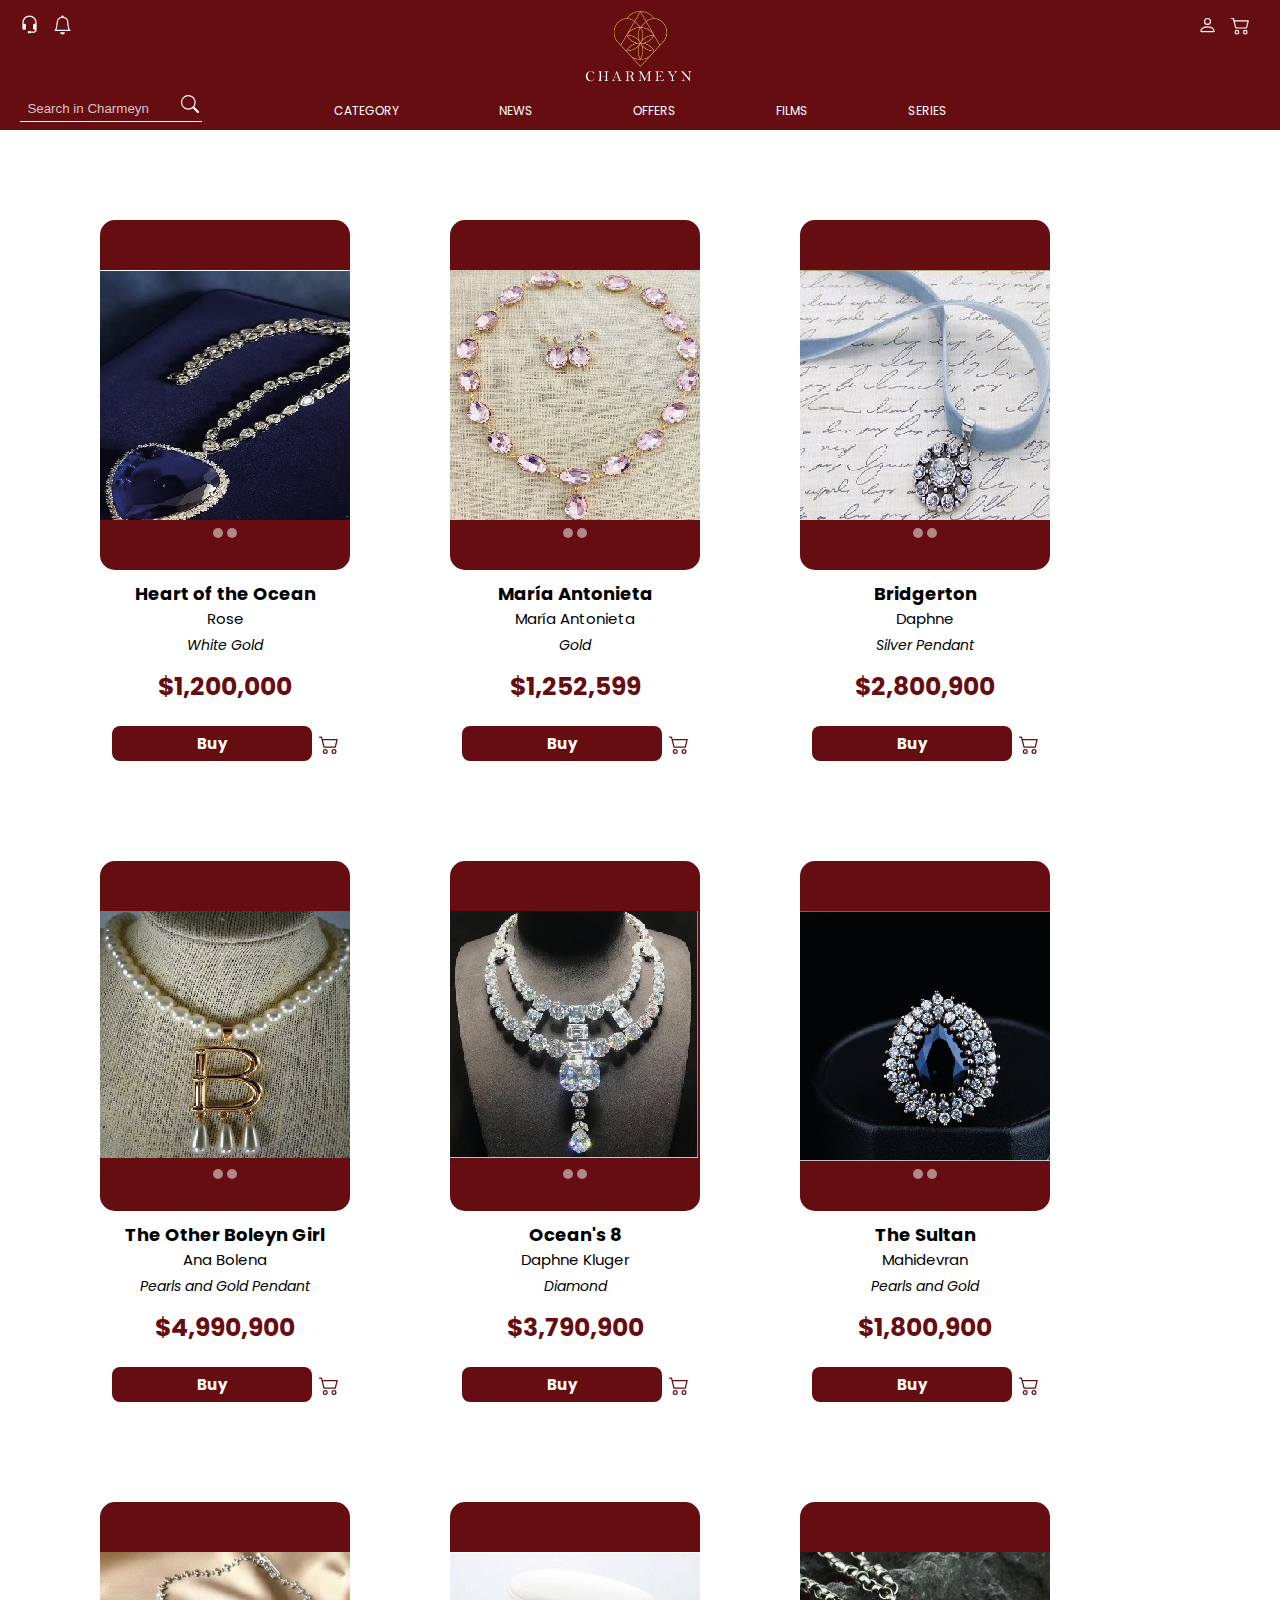
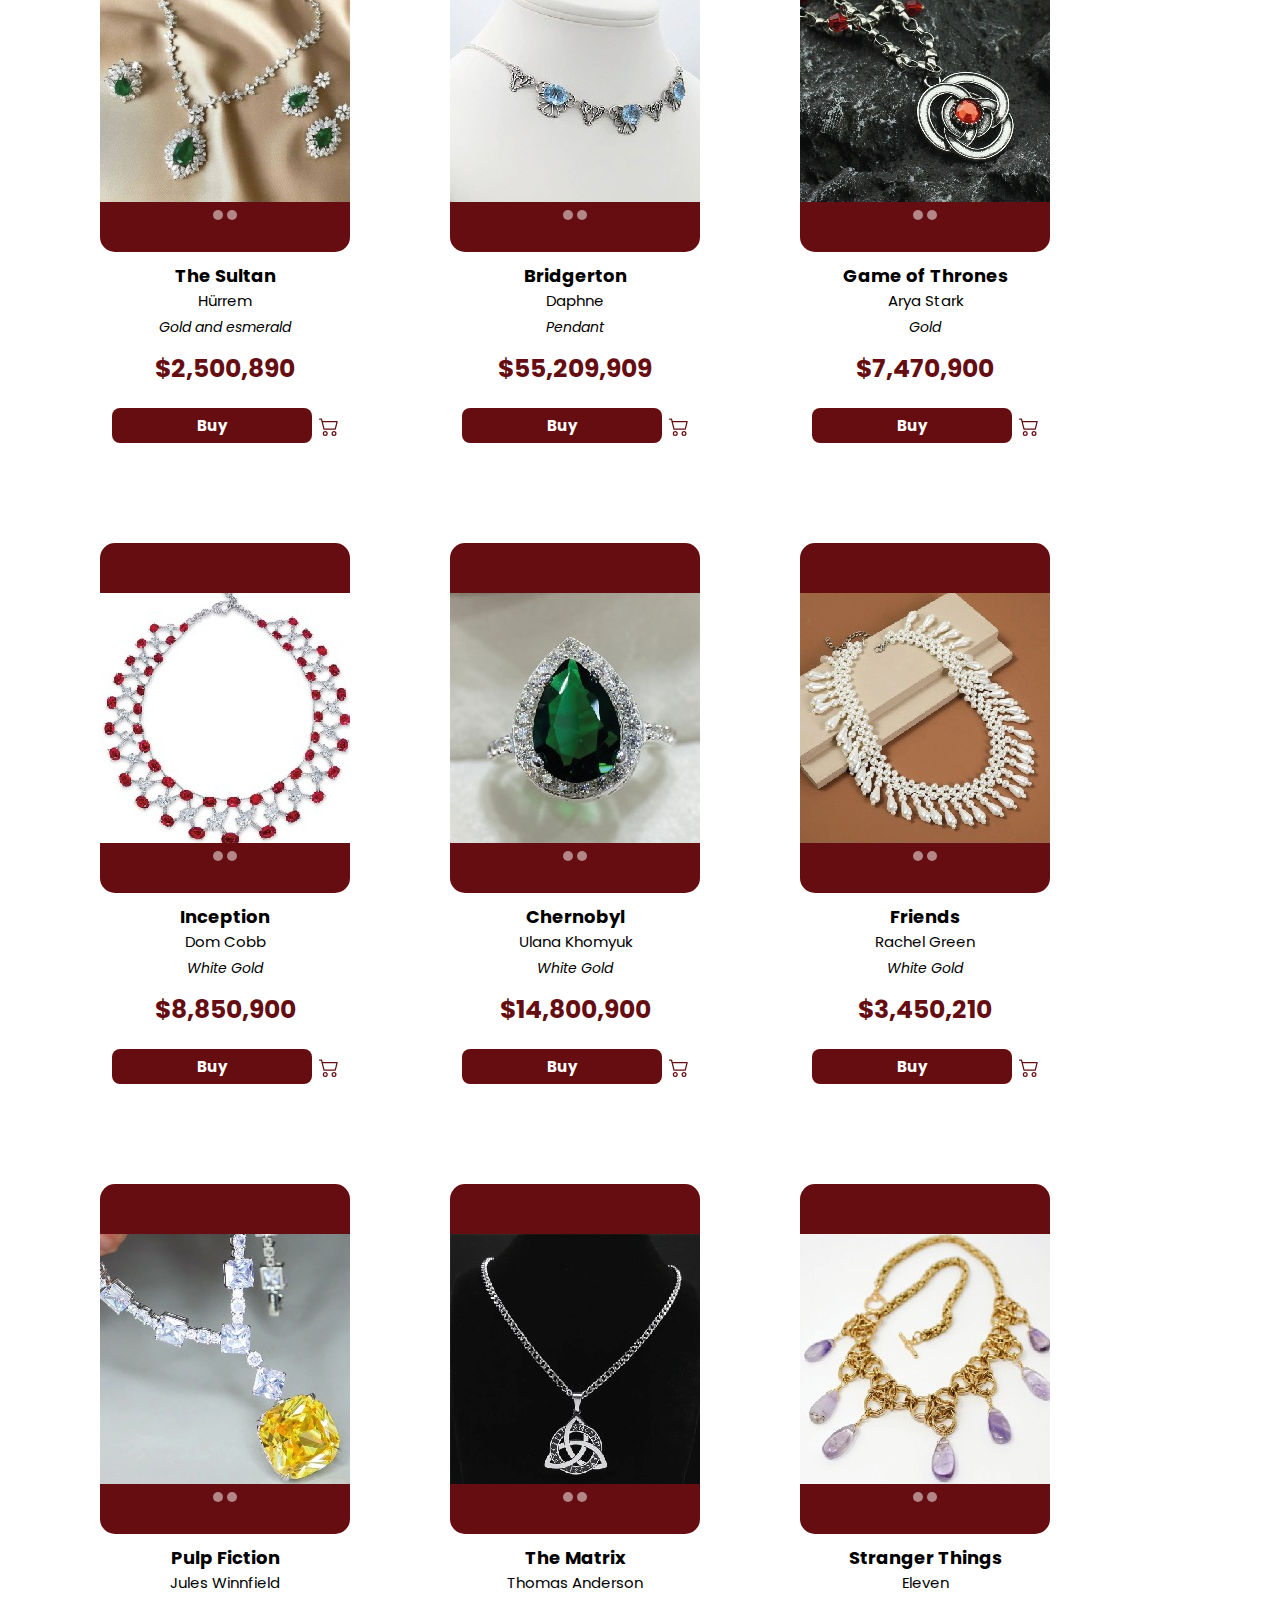
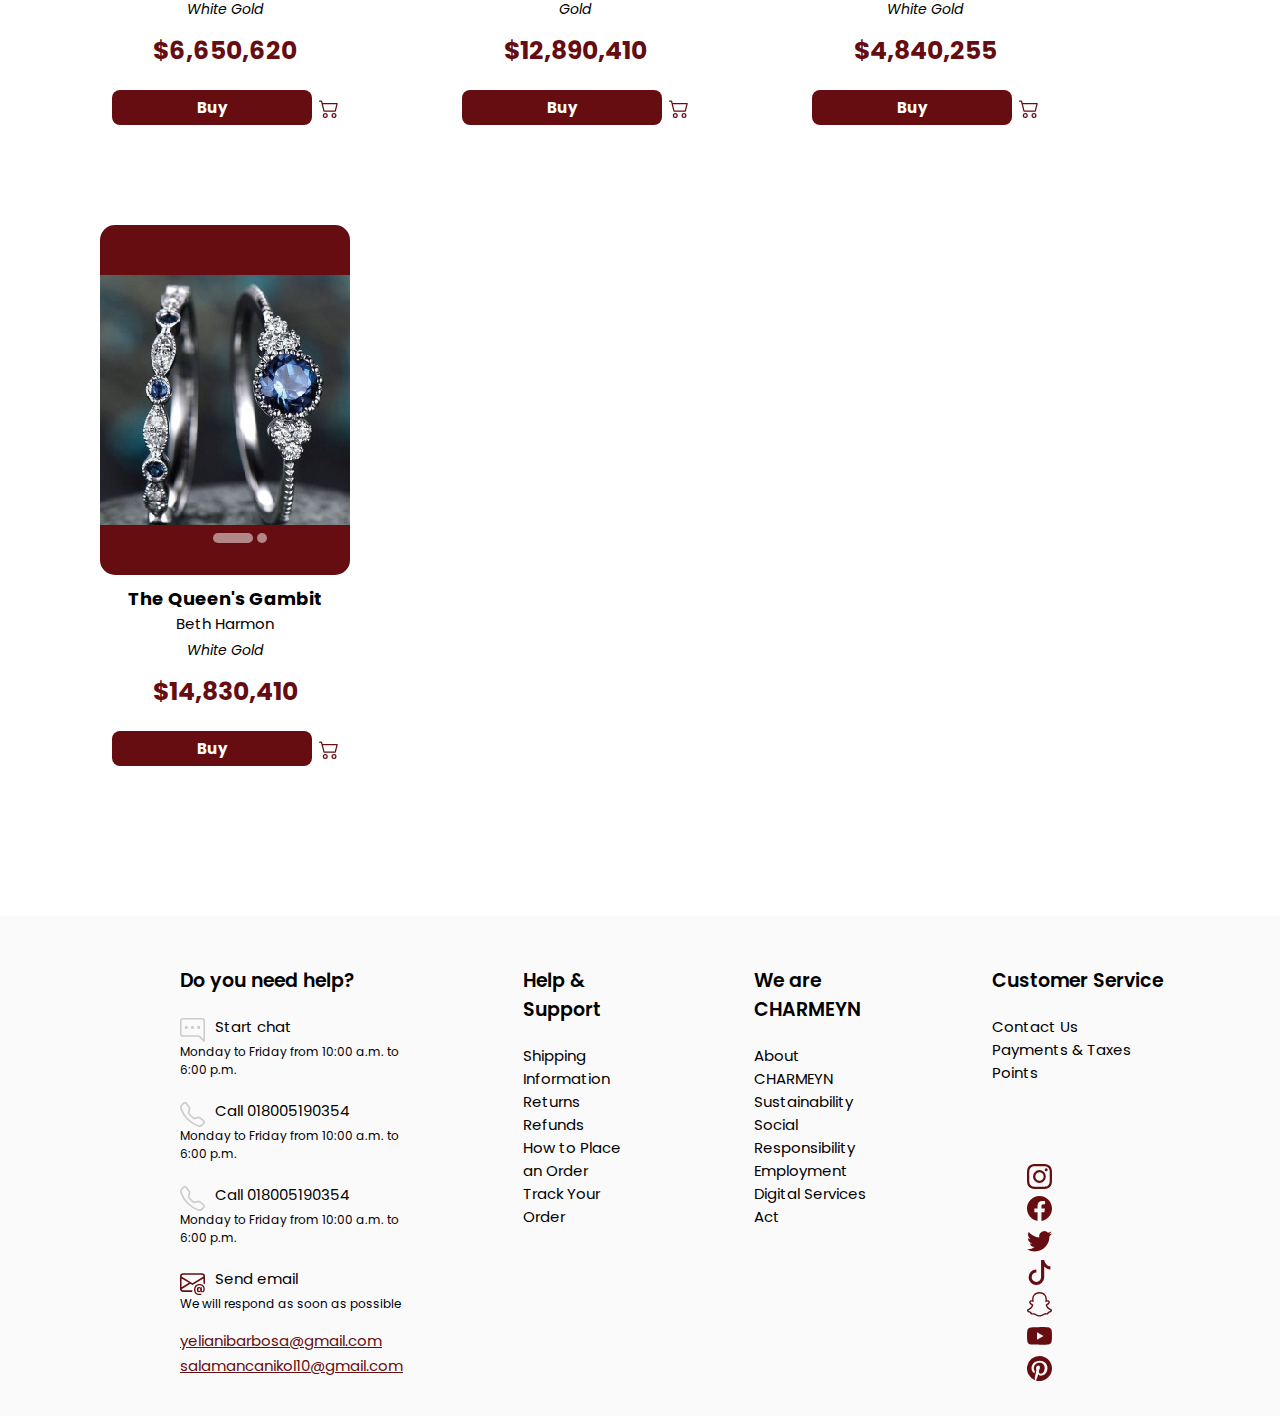
<file: Mainpage/main.html>
<!DOCTYPE html>
<html lang="en">
<head>
    <meta charset="UTF-8">
    <meta name="viewport" content="width=device-width, initial-scale=1.0">
    <title>Charmeyn</title>
    <link rel="stylesheet" href="main.css">
    <link rel="preconnect" href="https://fonts.googleapis.com">
    <link rel="preconnect" href="https://fonts.gstatic.com" crossorigin>
    <link href="https://fonts.googleapis.com/css2?family=Poppins:ital,wght@0,100;0,200;0,300;0,400;0,500;0,600;0,700;0,800;0,900;1,100;1,200;1,300;1,400;1,500;1,600;1,700;1,800;1,900&display=swap" rel="stylesheet">
</head>
<body>
    <header>
        <nav class="navigation"> 
            <div class="icons">
                <div class="icon-service">
                    <svg xmlns="http://www.w3.org/2000/svg" width="16" height="16" fill="currentColor" class="bi bi-headset" viewBox="0 0 16 16">
                        <path d="M8 1a5 5 0 0 0-5 5v1h1a1 1 0 0 1 1 1v3a1 1 0 0 1-1 1H3a1 1 0 0 1-1-1V6a6 6 0 1 1 12 0v6a2.5 2.5 0 0 1-2.5 2.5H9.366a1 1 0 0 1-.866.5h-1a1 1 0 1 1 0-2h1a1 1 0 0 1 .866.5H11.5A1.5 1.5 0 0 0 13 12h-1a1 1 0 0 1-1-1V8a1 1 0 0 1 1-1h1V6a5 5 0 0 0-5-5"/>
                    </svg>
                    <svg xmlns="http://www.w3.org/2000/svg" width="16" height="16" fill="currentColor" class="bi bi-bell" viewBox="0 0 16 16">
                        <path d="M8 16a2 2 0 0 0 2-2H6a2 2 0 0 0 2 2M8 1.918l-.797.161A4 4 0 0 0 4 6c0 .628-.134 2.197-.459 3.742-.16.767-.376 1.566-.663 2.258h10.244c-.287-.692-.502-1.49-.663-2.258C12.134 8.197 12 6.628 12 6a4 4 0 0 0-3.203-3.92zM14.22 12c.223.447.481.801.78 1H1c.299-.199.557-.553.78-1C2.68 10.2 3 6.88 3 6c0-2.42 1.72-4.44 4.005-4.901a1 1 0 1 1 1.99 0A5 5 0 0 1 13 6c0 .88.32 4.2 1.22 6"/>
                    </svg>
                </div>
                <div class="logo">
                    <img onclick="redirectToIndex()" src="../Landingpage/logo_Mesa de trabajo 1_Mesa de trabajo 1_Mesa de trabajo 1.png"alt="logo">
                </div> 
                <div class="icon-user">
                    <svg onclick="redirectToLogin()" xmlns="http://www.w3.org/2000/svg" width="16" height="16" fill="currentColor" class="bi bi-person" viewBox="0 0 16 16">
                        <path d="M8 8a3 3 0 1 0 0-6 3 3 0 0 0 0 6m2-3a2 2 0 1 1-4 0 2 2 0 0 1 4 0m4 8c0 1-1 1-1 1H3s-1 0-1-1 1-4 6-4 6 3 6 4m-1-.004c-.001-.246-.154-.986-.832-1.664C11.516 10.68 10.289 10 8 10s-3.516.68-4.168 1.332c-.678.678-.83 1.418-.832 1.664z"/>
                    </svg>
                    <svg onclick="redirectToFavorite()" id="icono-carro" xmlns="http://www.w3.org/2000/svg" width="16" height="16" fill="currentColor" class="bi bi-cart2" viewBox="0 0 16 16">
                        <path d="M0 2.5A.5.5 0 0 1 .5 2H2a.5.5 0 0 1 .485.379L2.89 4H14.5a.5.5 0 0 1 .485.621l-1.5 6A.5.5 0 0 1 13 11H4a.5.5 0 0 1-.485-.379L1.61 3H.5a.5.5 0 0 1-.5-.5M3.14 5l1.25 5h8.22l1.25-5zM5 13a1 1 0 1 0 0 2 1 1 0 0 0 0-2m-2 1a2 2 0 1 1 4 0 2 2 0 0 1-4 0m9-1a1 1 0 1 0 0 2 1 1 0 0 0 0-2m-2 1a2 2 0 1 1 4 0 2 2 0 0 1-4 0"/>
                    </svg>
                </div>   
            </div> 
            <div class="busqueda">  
                <div class="menu">
                    <ul>
                        <li class="category"><a href="#">Category</a>
                            <ul class="submenu"> 
                                <li><a onclick="redirectToNecklaces()" href="#">Necklaces</a></li>
                                <li id="rings"><a onclick="redirectToRings()" href="#">Rings</a></li>
                            </ul>
                        </li>
                        <li><a onclick="redirectToNews()" href="#">News</a></li>
                        <li><a onclick="redirectToOffers()" href="#">Offers</a></li>
                        <li><a onclick="redirectToFilms()" href="#">Films</a></li>
                        <li><a onclick="redirectToSeries()" href="#">Series</a></li>
                    </ul>
                </div> 
                <div class="barra_busqueda">
                    <input type="text" placeholder="  Search in Charmeyn">
                    <svg id="search" xmlns="http://www.w3.org/2000/svg" width="16" height="16" fill="currentColor" class="bi bi-search" viewBox="0 0 16 16">
                        <path d="M11.742 10.344a6.5 6.5 0 1 0-1.397 1.398h-.001q.044.06.098.115l3.85 3.85a1 1 0 0 0 1.415-1.414l-3.85-3.85a1 1 0 0 0-.115-.1zM12 6.5a5.5 5.5 0 1 1-11 0 5.5 5.5 0 0 1 11 0"/>
                    </svg>
                </div>
            </div>  
        </nav>
    </header>
    <div class="information-products">  
        <div id="products-container">
         <section class="productos"  id="seccion-productos"> 
           
        </section>
    </div>
        <footer>
            <div class="contact-1">
                <div>
                    <p class="title-contact">Do you need help?</p>
                    <div class="sub-contact">
                        <svg xmlns="http://www.w3.org/2000/svg" width="16" height="16" fill="currentColor" class="bi bi-chat-right-dots" viewBox="0 0 16 16">
                            <path d="M2 1a1 1 0 0 0-1 1v8a1 1 0 0 0 1 1h9.586a2 2 0 0 1 1.414.586l2 2V2a1 1 0 0 0-1-1zm12-1a2 2 0 0 1 2 2v12.793a.5.5 0 0 1-.854.353l-2.853-2.853a1 1 0 0 0-.707-.293H2a2 2 0 0 1-2-2V2a2 2 0 0 1 2-2z"/>
                            <path d="M5 6a1 1 0 1 1-2 0 1 1 0 0 1 2 0m4 0a1 1 0 1 1-2 0 1 1 0 0 1 2 0m4 0a1 1 0 1 1-2 0 1 1 0 0 1 2 0"/>
                        </svg>
                        <p class="subtitle">Start chat</p>
                    </div>
                    <p class="info">Monday to Friday from 10:00 a.m. to 6:00 p.m.</p>
                </div>
                <div class="sub-contact">
                    <svg xmlns="http://www.w3.org/2000/svg" width="16" height="16" fill="currentColor" class="bi bi-telephone" viewBox="0 0 16 16">
                        <path d="M3.654 1.328a.678.678 0 0 0-1.015-.063L1.605 2.3c-.483.484-.661 1.169-.45 1.77a17.6 17.6 0 0 0 4.168 6.608 17.6 17.6 0 0 0 6.608 4.168c.601.211 1.286.033 1.77-.45l1.034-1.034a.678.678 0 0 0-.063-1.015l-2.307-1.794a.68.68 0 0 0-.58-.122l-2.19.547a1.75 1.75 0 0 1-1.657-.459L5.482 8.062a1.75 1.75 0 0 1-.46-1.657l.548-2.19a.68.68 0 0 0-.122-.58zM1.884.511a1.745 1.745 0 0 1 2.612.163L6.29 2.98c.329.423.445.974.315 1.494l-.547 2.19a.68.68 0 0 0 .178.643l2.457 2.457a.68.68 0 0 0 .644.178l2.189-.547a1.75 1.75 0 0 1 1.494.315l2.306 1.794c.829.645.905 1.87.163 2.611l-1.034 1.034c-.74.74-1.846 1.065-2.877.702a18.6 18.6 0 0 1-7.01-4.42 18.6 18.6 0 0 1-4.42-7.009c-.362-1.03-.037-2.137.703-2.877z"/>
                    </svg>
                    <p class="subtitle">Call 018005190354</p>
                </div>
                <p class="info">Monday to Friday from 10:00 a.m. to 6:00 p.m.</p>
                <div class="sub-contact">
                    <svg xmlns="http://www.w3.org/2000/svg" width="16" height="16" fill="currentColor" class="bi bi-telephone" viewBox="0 0 16 16">
                        <path d="M3.654 1.328a.678.678 0 0 0-1.015-.063L1.605 2.3c-.483.484-.661 1.169-.45 1.77a17.6 17.6 0 0 0 4.168 6.608 17.6 17.6 0 0 0 6.608 4.168c.601.211 1.286.033 1.77-.45l1.034-1.034a.678.678 0 0 0-.063-1.015l-2.307-1.794a.68.68 0 0 0-.58-.122l-2.19.547a1.75 1.75 0 0 1-1.657-.459L5.482 8.062a1.75 1.75 0 0 1-.46-1.657l.548-2.19a.68.68 0 0 0-.122-.58zM1.884.511a1.745 1.745 0 0 1 2.612.163L6.29 2.98c.329.423.445.974.315 1.494l-.547 2.19a.68.68 0 0 0 .178.643l2.457 2.457a.68.68 0 0 0 .644.178l2.189-.547a1.75 1.75 0 0 1 1.494.315l2.306 1.794c.829.645.905 1.87.163 2.611l-1.034 1.034c-.74.74-1.846 1.065-2.877.702a18.6 18.6 0 0 1-7.01-4.42 18.6 18.6 0 0 1-4.42-7.009c-.362-1.03-.037-2.137.703-2.877z"/>
                    </svg>
                    <p class="subtitle">Call 018005190354</p>
                </div>
                <p class="info">Monday to Friday from 10:00 a.m. to 6:00 p.m.</p>
                <div class="sub-contact email">
                    <svg xmlns="http://www.w3.org/2000/svg" width="16" height="16" fill="currentColor" class="bi bi-envelope-at" viewBox="0 0 16 16">
                        <path d="M2 2a2 2 0 0 0-2 2v8.01A2 2 0 0 0 2 14h5.5a.5.5 0 0 0 0-1H2a1 1 0 0 1-.966-.741l5.64-3.471L8 9.583l7-4.2V8.5a.5.5 0 0 0 1 0V4a2 2 0 0 0-2-2zm3.708 6.208L1 11.105V5.383zM1 4.217V4a1 1 0 0 1 1-1h12a1 1 0 0 1 1 1v.217l-7 4.2z"/>
                        <path d="M14.247 14.269c1.01 0 1.587-.857 1.587-2.025v-.21C15.834 10.43 14.64 9 12.52 9h-.035C10.42 9 9 10.36 9 12.432v.214C9 14.82 10.438 16 12.358 16h.044c.594 0 1.018-.074 1.237-.175v-.73c-.245.11-.673.18-1.18.18h-.044c-1.334 0-2.571-.788-2.571-2.655v-.157c0-1.657 1.058-2.724 2.64-2.724h.04c1.535 0 2.484 1.05 2.484 2.326v.118c0 .975-.324 1.39-.639 1.39-.232 0-.41-.148-.41-.42v-2.19h-.906v.569h-.03c-.084-.298-.368-.63-.954-.63-.778 0-1.259.555-1.259 1.4v.528c0 .892.49 1.434 1.26 1.434.471 0 .896-.227 1.014-.643h.043c.118.42.617.648 1.12.648m-2.453-1.588v-.227c0-.546.227-.791.573-.791.297 0 .572.192.572.708v.367c0 .573-.253.744-.564.744-.354 0-.581-.215-.581-.8Z"/>
                    </svg>
                    <p class="subtitle">Send email</p>
                </div>
                <p class="info">We will respond as soon as possible</p>
                <a class="emails" href="#">yelianibarbosa@gmail.com</a><br>
                <a class="emails" href="#">salamancanikol10@gmail.com</a>
             </div>
             
             <div class="contact-2">
                <p class="title-contact">Help & Support</p>
                <div class="parraf">
                    <p>Shipping Information</p>
                    <p>Returns</p>
                    <p>Refunds</p>
                    <p>How to Place an Order</p>
                    <p>Track Your Order</p>
            </div>
             </div>
             <div class="contact-3">
                <p class="title-contact">We are CHARMEYN</p>
                <div class="parraf">
                    <p>About CHARMEYN</p>
                    <p>Sustainability</p>
                    <p>Social Responsibility</p>
                    <p>Employment</p>
                    <p>Digital Services Act</p>
            </div>
             </div>
             <div class="contact-4">
                <p class="title-contact">Customer Service</p>
                <div class="parraf">
                    <p>Contact Us</p>
                    <p>Payments & Taxes</p>
                    <p>Points</p>
                </div>
                <div class="icon-redsocial">
                    <svg xmlns="http://www.w3.org/2000/svg" width="16" height="16" fill="currentColor" class="bi bi-instagram" viewBox="0 0 16 16">
                        <path d="M8 0C5.829 0 5.556.01 4.703.048 3.85.088 3.269.222 2.76.42a3.9 3.9 0 0 0-1.417.923A3.9 3.9 0 0 0 .42 2.76C.222 3.268.087 3.85.048 4.7.01 5.555 0 5.827 0 8.001c0 2.172.01 2.444.048 3.297.04.852.174 1.433.372 1.942.205.526.478.972.923 1.417.444.445.89.719 1.416.923.51.198 1.09.333 1.942.372C5.555 15.99 5.827 16 8 16s2.444-.01 3.298-.048c.851-.04 1.434-.174 1.943-.372a3.9 3.9 0 0 0 1.416-.923c.445-.445.718-.891.923-1.417.197-.509.332-1.09.372-1.942C15.99 10.445 16 10.173 16 8s-.01-2.445-.048-3.299c-.04-.851-.175-1.433-.372-1.941a3.9 3.9 0 0 0-.923-1.417A3.9 3.9 0 0 0 13.24.42c-.51-.198-1.092-.333-1.943-.372C10.443.01 10.172 0 7.998 0zm-.717 1.442h.718c2.136 0 2.389.007 3.232.046.78.035 1.204.166 1.486.275.373.145.64.319.92.599s.453.546.598.92c.11.281.24.705.275 1.485.039.843.047 1.096.047 3.231s-.008 2.389-.047 3.232c-.035.78-.166 1.203-.275 1.485a2.5 2.5 0 0 1-.599.919c-.28.28-.546.453-.92.598-.28.11-.704.24-1.485.276-.843.038-1.096.047-3.232.047s-2.39-.009-3.233-.047c-.78-.036-1.203-.166-1.485-.276a2.5 2.5 0 0 1-.92-.598 2.5 2.5 0 0 1-.6-.92c-.109-.281-.24-.705-.275-1.485-.038-.843-.046-1.096-.046-3.233s.008-2.388.046-3.231c.036-.78.166-1.204.276-1.486.145-.373.319-.64.599-.92s.546-.453.92-.598c.282-.11.705-.24 1.485-.276.738-.034 1.024-.044 2.515-.045zm4.988 1.328a.96.96 0 1 0 0 1.92.96.96 0 0 0 0-1.92m-4.27 1.122a4.109 4.109 0 1 0 0 8.217 4.109 4.109 0 0 0 0-8.217m0 1.441a2.667 2.667 0 1 1 0 5.334 2.667 2.667 0 0 1 0-5.334"/>
                    </svg>
                    <svg xmlns="http://www.w3.org/2000/svg" width="16" height="16" fill="currentColor" class="bi bi-facebook" viewBox="0 0 16 16">
                        <path d="M16 8.049c0-4.446-3.582-8.05-8-8.05C3.58 0-.002 3.603-.002 8.05c0 4.017 2.926 7.347 6.75 7.951v-5.625h-2.03V8.05H6.75V6.275c0-2.017 1.195-3.131 3.022-3.131.876 0 1.791.157 1.791.157v1.98h-1.009c-.993 0-1.303.621-1.303 1.258v1.51h2.218l-.354 2.326H9.25V16c3.824-.604 6.75-3.934 6.75-7.951"/>
                    </svg>
                    <svg xmlns="http://www.w3.org/2000/svg" width="16" height="16" fill="currentColor" class="bi bi-twitter" viewBox="0 0 16 16">
                        <path d="M5.026 15c6.038 0 9.341-5.003 9.341-9.334q.002-.211-.006-.422A6.7 6.7 0 0 0 16 3.542a6.7 6.7 0 0 1-1.889.518 3.3 3.3 0 0 0 1.447-1.817 6.5 6.5 0 0 1-2.087.793A3.286 3.286 0 0 0 7.875 6.03a9.32 9.32 0 0 1-6.767-3.429 3.29 3.29 0 0 0 1.018 4.382A3.3 3.3 0 0 1 .64 6.575v.045a3.29 3.29 0 0 0 2.632 3.218 3.2 3.2 0 0 1-.865.115 3 3 0 0 1-.614-.057 3.28 3.28 0 0 0 3.067 2.277A6.6 6.6 0 0 1 .78 13.58a6 6 0 0 1-.78-.045A9.34 9.34 0 0 0 5.026 15"/>
                    </svg>
                    <svg xmlns="http://www.w3.org/2000/svg" width="16" height="16" fill="currentColor" class="bi bi-tiktok" viewBox="0 0 16 16">
                        <path d="M9 0h1.98c.144.715.54 1.617 1.235 2.512C12.895 3.389 13.797 4 15 4v2c-1.753 0-3.07-.814-4-1.829V11a5 5 0 1 1-5-5v2a3 3 0 1 0 3 3z"/>
                    </svg>
                    <svg xmlns="http://www.w3.org/2000/svg" width="16" height="16" fill="currentColor" class="bi bi-snapchat" viewBox="0 0 16 16">
                        <path d="M15.943 11.526c-.111-.303-.323-.465-.564-.599a1 1 0 0 0-.123-.064l-.219-.111c-.752-.399-1.339-.902-1.746-1.498a3.4 3.4 0 0 1-.3-.531c-.034-.1-.032-.156-.008-.207a.3.3 0 0 1 .097-.1c.129-.086.262-.173.352-.231.162-.104.289-.187.371-.245.309-.216.525-.446.66-.702a1.4 1.4 0 0 0 .069-1.16c-.205-.538-.713-.872-1.329-.872a1.8 1.8 0 0 0-.487.065c.006-.368-.002-.757-.035-1.139-.116-1.344-.587-2.048-1.077-2.61a4.3 4.3 0 0 0-1.095-.881C9.764.216 8.92 0 7.999 0s-1.76.216-2.505.641c-.412.232-.782.53-1.097.883-.49.562-.96 1.267-1.077 2.61-.033.382-.04.772-.036 1.138a1.8 1.8 0 0 0-.487-.065c-.615 0-1.124.335-1.328.873a1.4 1.4 0 0 0 .067 1.161c.136.256.352.486.66.701.082.058.21.14.371.246l.339.221a.4.4 0 0 1 .109.11c.026.053.027.11-.012.217a3.4 3.4 0 0 1-.295.52c-.398.583-.968 1.077-1.696 1.472-.385.204-.786.34-.955.8-.128.348-.044.743.28 1.075q.18.189.409.31a4.4 4.4 0 0 0 1 .4.7.7 0 0 1 .202.09c.118.104.102.26.259.488q.12.178.296.3c.33.229.701.243 1.095.258.355.014.758.03 1.217.18.19.064.389.186.618.328.55.338 1.305.802 2.566.802 1.262 0 2.02-.466 2.576-.806.227-.14.424-.26.609-.321.46-.152.863-.168 1.218-.181.393-.015.764-.03 1.095-.258a1.14 1.14 0 0 0 .336-.368c.114-.192.11-.327.217-.42a.6.6 0 0 1 .19-.087 4.5 4.5 0 0 0 1.014-.404c.16-.087.306-.2.429-.336l.004-.005c.304-.325.38-.709.256-1.047m-1.121.602c-.684.378-1.139.337-1.493.565-.3.193-.122.61-.34.76-.269.186-1.061-.012-2.085.326-.845.279-1.384 1.082-2.903 1.082s-2.045-.801-2.904-1.084c-1.022-.338-1.816-.14-2.084-.325-.218-.15-.041-.568-.341-.761-.354-.228-.809-.187-1.492-.563-.436-.24-.189-.39-.044-.46 2.478-1.199 2.873-3.05 2.89-3.188.022-.166.045-.297-.138-.466-.177-.164-.962-.65-1.18-.802-.36-.252-.52-.503-.402-.812.082-.214.281-.295.49-.295a1 1 0 0 1 .197.022c.396.086.78.285 1.002.338q.04.01.082.011c.118 0 .16-.06.152-.195-.026-.433-.087-1.277-.019-2.066.094-1.084.444-1.622.859-2.097.2-.229 1.137-1.22 2.93-1.22 1.792 0 2.732.987 2.931 1.215.416.475.766 1.013.859 2.098.068.788.009 1.632-.019 2.065-.01.142.034.195.152.195a.4.4 0 0 0 .082-.01c.222-.054.607-.253 1.002-.338a1 1 0 0 1 .197-.023c.21 0 .409.082.49.295.117.309-.04.56-.401.812-.218.152-1.003.638-1.18.802-.184.169-.16.3-.139.466.018.14.413 1.991 2.89 3.189.147.073.394.222-.041.464"/>
                    </svg>
                    <svg xmlns="http://www.w3.org/2000/svg" width="16" height="16" fill="currentColor" class="bi bi-youtube" viewBox="0 0 16 16">
                        <path d="M8.051 1.999h.089c.822.003 4.987.033 6.11.335a2.01 2.01 0 0 1 1.415 1.42c.101.38.172.883.22 1.402l.01.104.022.26.008.104c.065.914.073 1.77.074 1.957v.075c-.001.194-.01 1.108-.082 2.06l-.008.105-.009.104c-.05.572-.124 1.14-.235 1.558a2.01 2.01 0 0 1-1.415 1.42c-1.16.312-5.569.334-6.18.335h-.142c-.309 0-1.587-.006-2.927-.052l-.17-.006-.087-.004-.171-.007-.171-.007c-1.11-.049-2.167-.128-2.654-.26a2.01 2.01 0 0 1-1.415-1.419c-.111-.417-.185-.986-.235-1.558L.09 9.82l-.008-.104A31 31 0 0 1 0 7.68v-.123c.002-.215.01-.958.064-1.778l.007-.103.003-.052.008-.104.022-.26.01-.104c.048-.519.119-1.023.22-1.402a2.01 2.01 0 0 1 1.415-1.42c.487-.13 1.544-.21 2.654-.26l.17-.007.172-.006.086-.003.171-.007A100 100 0 0 1 7.858 2zM6.4 5.209v4.818l4.157-2.408z"/>
                    </svg>
                    <svg xmlns="http://www.w3.org/2000/svg" width="16" height="16" fill="currentColor" class="bi bi-pinterest" viewBox="0 0 16 16">
                        <path d="M8 0a8 8 0 0 0-2.915 15.452c-.07-.633-.134-1.606.027-2.297.146-.625.938-3.977.938-3.977s-.239-.479-.239-1.187c0-1.113.645-1.943 1.448-1.943.682 0 1.012.512 1.012 1.127 0 .686-.437 1.712-.663 2.663-.188.796.4 1.446 1.185 1.446 1.422 0 2.515-1.5 2.515-3.664 0-1.915-1.377-3.254-3.342-3.254-2.276 0-3.612 1.707-3.612 3.471 0 .688.265 1.425.595 1.826a.24.24 0 0 1 .056.23c-.061.252-.196.796-.222.907-.035.146-.116.177-.268.107-1-.465-1.624-1.926-1.624-3.1 0-2.523 1.834-4.84 5.286-4.84 2.775 0 4.932 1.977 4.932 4.62 0 2.757-1.739 4.976-4.151 4.976-.811 0-1.573-.421-1.834-.919l-.498 1.902c-.181.695-.669 1.566-.995 2.097A8 8 0 1 0 8 0"/>
                    </svg>
                </div>
    
             </div>
        </footer>
    
    </div>
    <script src="../data.js"></script>
    <script src="./product.js"></script>
    <script src="./main.js"></script>
</body>
</html>
</file>
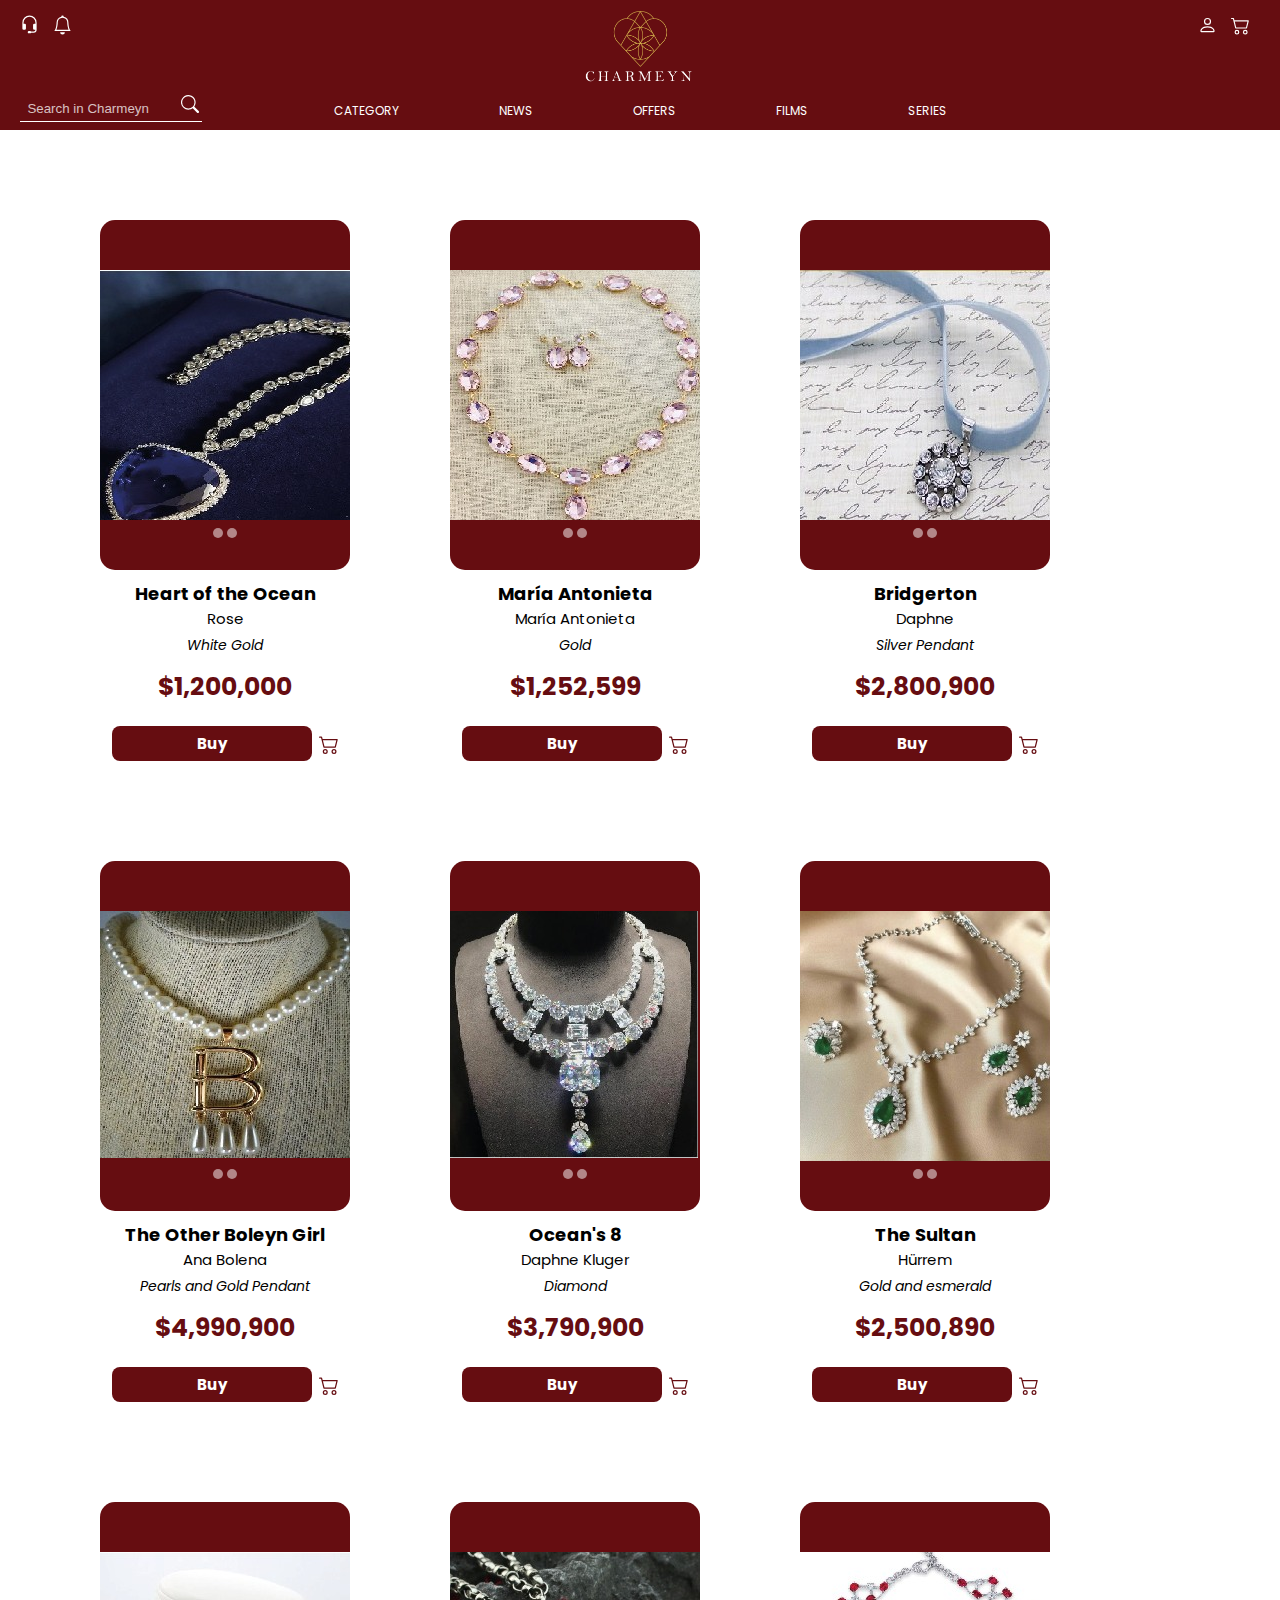
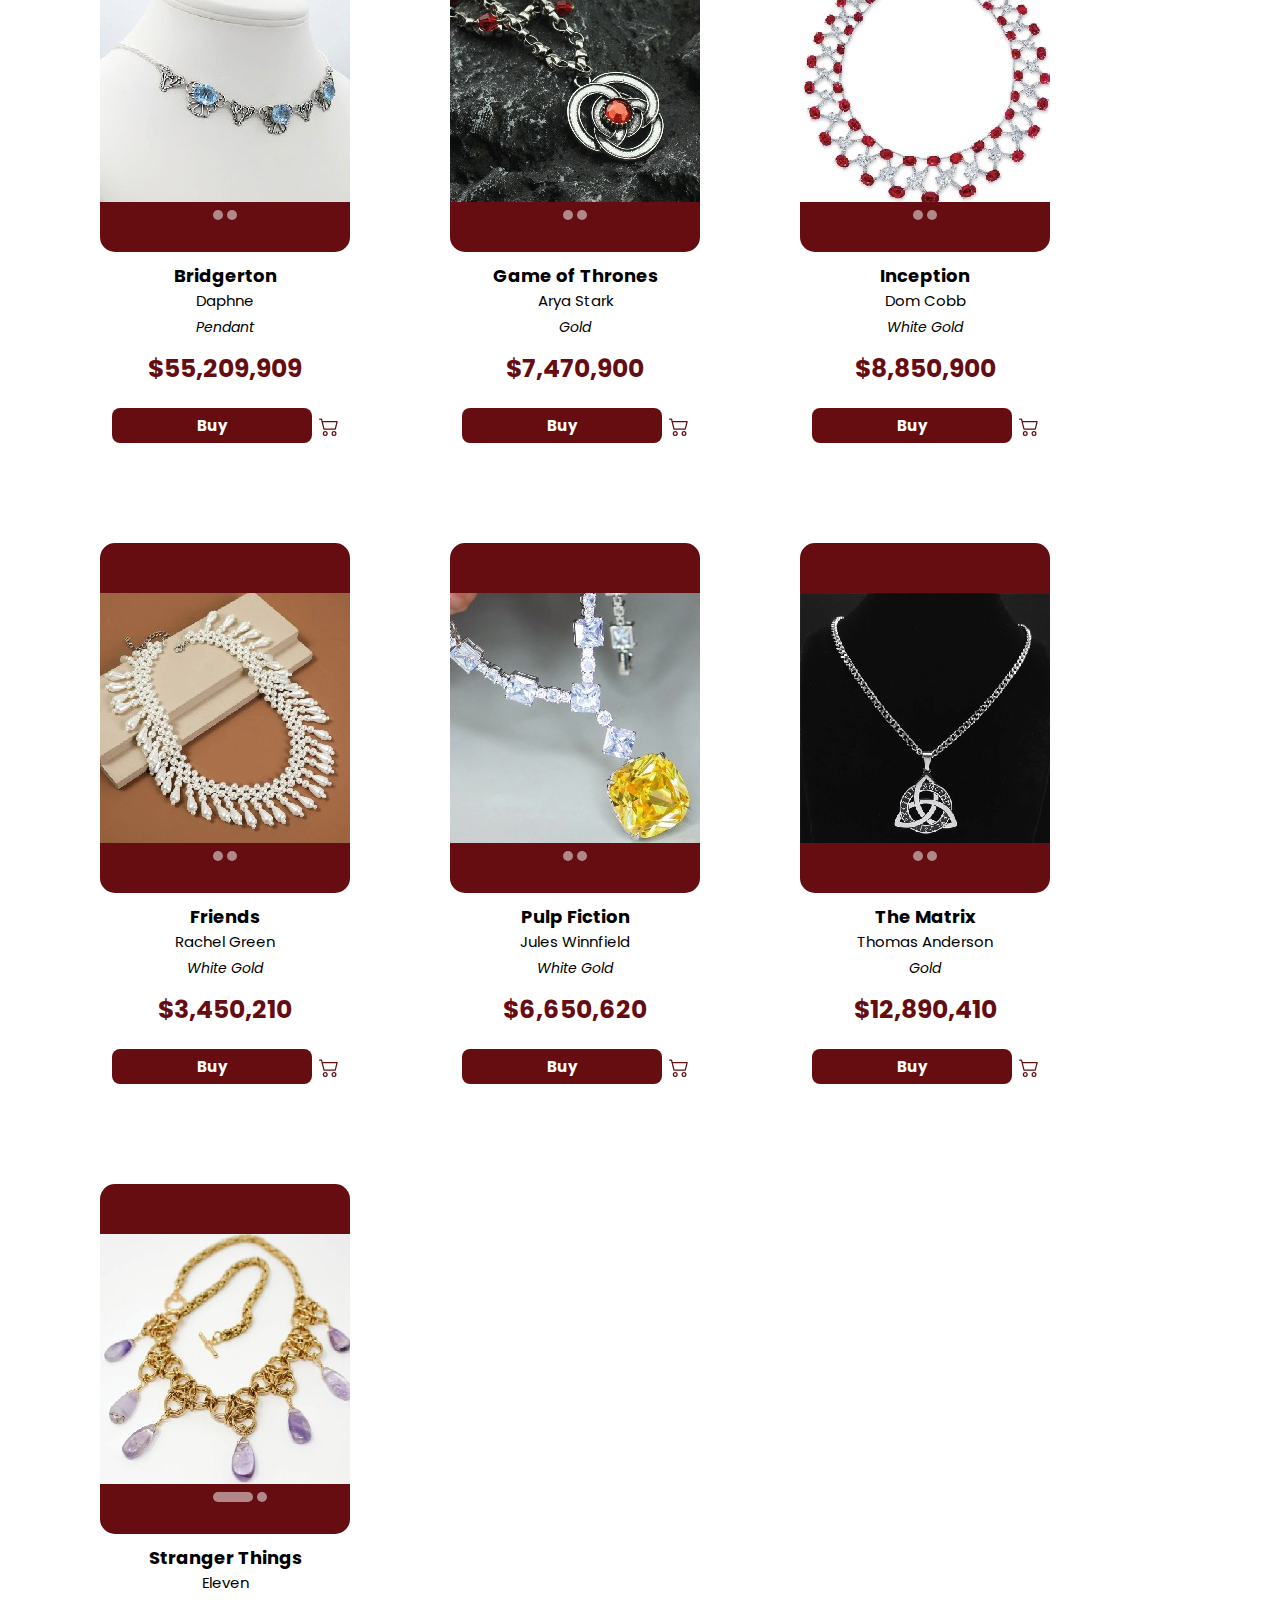
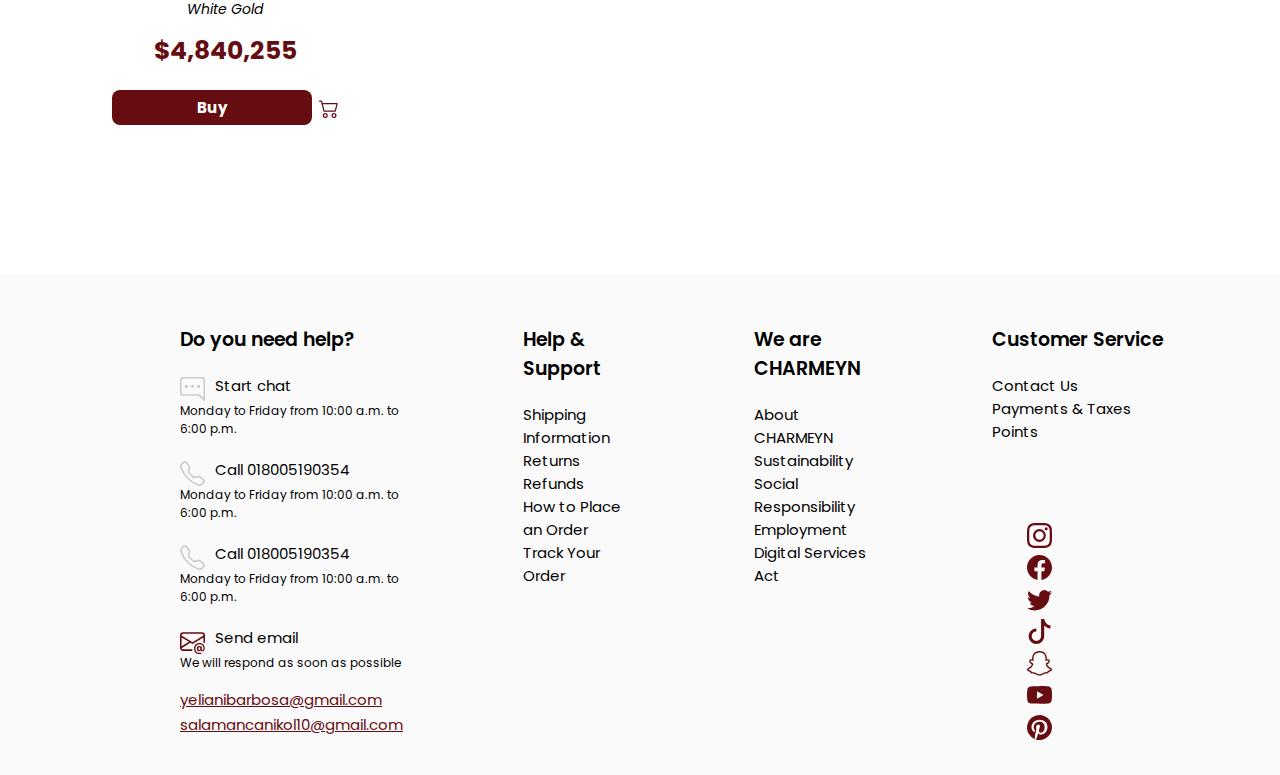
<file: Necklaces/necklaces.html>
<!DOCTYPE html>
<html lang="en">
<head>
    <meta charset="UTF-8">
    <meta name="viewport" content="width=device-width, initial-scale=1.0">
    <title>Charmeyn</title>
    <link rel="preconnect" href="https://fonts.googleapis.com">
    <link rel="preconnect" href="https://fonts.gstatic.com" crossorigin>
    <link href="https://fonts.googleapis.com/css2?family=Poppins:ital,wght@0,100;0,200;0,300;0,400;0,500;0,600;0,700;0,800;0,900;1,100;1,200;1,300;1,400;1,500;1,600;1,700;1,800;1,900&display=swap" rel="stylesheet">
    <link rel="stylesheet" href="necklaces.css">
</head>
<body>
    <header>
        <nav class="navigation"> 
            <div class="icons">
                <div class="icon-service">
                    <svg xmlns="http://www.w3.org/2000/svg" width="16" height="16" fill="currentColor" class="bi bi-headset" viewBox="0 0 16 16">
                        <path d="M8 1a5 5 0 0 0-5 5v1h1a1 1 0 0 1 1 1v3a1 1 0 0 1-1 1H3a1 1 0 0 1-1-1V6a6 6 0 1 1 12 0v6a2.5 2.5 0 0 1-2.5 2.5H9.366a1 1 0 0 1-.866.5h-1a1 1 0 1 1 0-2h1a1 1 0 0 1 .866.5H11.5A1.5 1.5 0 0 0 13 12h-1a1 1 0 0 1-1-1V8a1 1 0 0 1 1-1h1V6a5 5 0 0 0-5-5"/>
                    </svg>
                    <svg xmlns="http://www.w3.org/2000/svg" width="16" height="16" fill="currentColor" class="bi bi-bell" viewBox="0 0 16 16">
                        <path d="M8 16a2 2 0 0 0 2-2H6a2 2 0 0 0 2 2M8 1.918l-.797.161A4 4 0 0 0 4 6c0 .628-.134 2.197-.459 3.742-.16.767-.376 1.566-.663 2.258h10.244c-.287-.692-.502-1.49-.663-2.258C12.134 8.197 12 6.628 12 6a4 4 0 0 0-3.203-3.92zM14.22 12c.223.447.481.801.78 1H1c.299-.199.557-.553.78-1C2.68 10.2 3 6.88 3 6c0-2.42 1.72-4.44 4.005-4.901a1 1 0 1 1 1.99 0A5 5 0 0 1 13 6c0 .88.32 4.2 1.22 6"/>
                    </svg>
                </div>
                <div class="logo">
                    <img onclick="redirectToIndex()" src="../Landingpage/logo_Mesa de trabajo 1_Mesa de trabajo 1_Mesa de trabajo 1.png"alt="logo">
                </div> 
                <div class="icon-user">
                    <svg onclick="redirectToLogin()" xmlns="http://www.w3.org/2000/svg" width="16" height="16" fill="currentColor" class="bi bi-person" viewBox="0 0 16 16">
                        <path d="M8 8a3 3 0 1 0 0-6 3 3 0 0 0 0 6m2-3a2 2 0 1 1-4 0 2 2 0 0 1 4 0m4 8c0 1-1 1-1 1H3s-1 0-1-1 1-4 6-4 6 3 6 4m-1-.004c-.001-.246-.154-.986-.832-1.664C11.516 10.68 10.289 10 8 10s-3.516.68-4.168 1.332c-.678.678-.83 1.418-.832 1.664z"/>
                    </svg>
                    <svg onclick="redirectToFavorite()" id="icono-carro" xmlns="http://www.w3.org/2000/svg" width="16" height="16" fill="currentColor" class="bi bi-cart2" viewBox="0 0 16 16">
                        <path d="M0 2.5A.5.5 0 0 1 .5 2H2a.5.5 0 0 1 .485.379L2.89 4H14.5a.5.5 0 0 1 .485.621l-1.5 6A.5.5 0 0 1 13 11H4a.5.5 0 0 1-.485-.379L1.61 3H.5a.5.5 0 0 1-.5-.5M3.14 5l1.25 5h8.22l1.25-5zM5 13a1 1 0 1 0 0 2 1 1 0 0 0 0-2m-2 1a2 2 0 1 1 4 0 2 2 0 0 1-4 0m9-1a1 1 0 1 0 0 2 1 1 0 0 0 0-2m-2 1a2 2 0 1 1 4 0 2 2 0 0 1-4 0"/>
                    </svg>
                </div>   
            </div> 
            <div class="busqueda">  
                <div class="menu">
                    <ul>
                        <li class="category"><a href="#">Category</a>
                            <ul class="submenu"> 
                                <li><a onclick="redirectToNecklaces()" href="#">Necklaces</a></li>
                                <li id="rings"><a onclick="redirectToRings()" href="#">Rings</a></li>
                            </ul>
                        </li>
                        <li><a onclick="redirectToNews()" href="#">News</a></li>
                        <li><a onclick="redirectToOffers()" href="#">Offers</a></li>
                        <li><a onclick="redirectToFilms()" href="#">Films</a></li>
                        <li><a onclick="redirectToSeries()" href="#">Series</a></li>
                    </ul>
                </div> 
                <div class="barra_busqueda">
                    <input type="text" placeholder="  Search in Charmeyn">
                    <svg id="search" xmlns="http://www.w3.org/2000/svg" width="16" height="16" fill="currentColor" class="bi bi-search" viewBox="0 0 16 16">
                        <path d="M11.742 10.344a6.5 6.5 0 1 0-1.397 1.398h-.001q.044.06.098.115l3.85 3.85a1 1 0 0 0 1.415-1.414l-3.85-3.85a1 1 0 0 0-.115-.1zM12 6.5a5.5 5.5 0 1 1-11 0 5.5 5.5 0 0 1 11 0"/>
                    </svg>
                </div>
            </div>  
        </nav>
    </header>
    <div class="information-products">  
        <div id="products-container">
         <section class="productos"  id="seccion-productos"> 
           
        </section>
    </div>
        <footer>
            <div class="contact-1">
                <div>
                    <p class="title-contact">Do you need help?</p>
                    <div class="sub-contact">
                        <svg xmlns="http://www.w3.org/2000/svg" width="16" height="16" fill="currentColor" class="bi bi-chat-right-dots" viewBox="0 0 16 16">
                            <path d="M2 1a1 1 0 0 0-1 1v8a1 1 0 0 0 1 1h9.586a2 2 0 0 1 1.414.586l2 2V2a1 1 0 0 0-1-1zm12-1a2 2 0 0 1 2 2v12.793a.5.5 0 0 1-.854.353l-2.853-2.853a1 1 0 0 0-.707-.293H2a2 2 0 0 1-2-2V2a2 2 0 0 1 2-2z"/>
                            <path d="M5 6a1 1 0 1 1-2 0 1 1 0 0 1 2 0m4 0a1 1 0 1 1-2 0 1 1 0 0 1 2 0m4 0a1 1 0 1 1-2 0 1 1 0 0 1 2 0"/>
                        </svg>
                        <p class="subtitle">Start chat</p>
                    </div>
                    <p class="info">Monday to Friday from 10:00 a.m. to 6:00 p.m.</p>
                </div>
                <div class="sub-contact">
                    <svg xmlns="http://www.w3.org/2000/svg" width="16" height="16" fill="currentColor" class="bi bi-telephone" viewBox="0 0 16 16">
                        <path d="M3.654 1.328a.678.678 0 0 0-1.015-.063L1.605 2.3c-.483.484-.661 1.169-.45 1.77a17.6 17.6 0 0 0 4.168 6.608 17.6 17.6 0 0 0 6.608 4.168c.601.211 1.286.033 1.77-.45l1.034-1.034a.678.678 0 0 0-.063-1.015l-2.307-1.794a.68.68 0 0 0-.58-.122l-2.19.547a1.75 1.75 0 0 1-1.657-.459L5.482 8.062a1.75 1.75 0 0 1-.46-1.657l.548-2.19a.68.68 0 0 0-.122-.58zM1.884.511a1.745 1.745 0 0 1 2.612.163L6.29 2.98c.329.423.445.974.315 1.494l-.547 2.19a.68.68 0 0 0 .178.643l2.457 2.457a.68.68 0 0 0 .644.178l2.189-.547a1.75 1.75 0 0 1 1.494.315l2.306 1.794c.829.645.905 1.87.163 2.611l-1.034 1.034c-.74.74-1.846 1.065-2.877.702a18.6 18.6 0 0 1-7.01-4.42 18.6 18.6 0 0 1-4.42-7.009c-.362-1.03-.037-2.137.703-2.877z"/>
                    </svg>
                    <p class="subtitle">Call 018005190354</p>
                </div>
                <p class="info">Monday to Friday from 10:00 a.m. to 6:00 p.m.</p>
                <div class="sub-contact">
                    <svg xmlns="http://www.w3.org/2000/svg" width="16" height="16" fill="currentColor" class="bi bi-telephone" viewBox="0 0 16 16">
                        <path d="M3.654 1.328a.678.678 0 0 0-1.015-.063L1.605 2.3c-.483.484-.661 1.169-.45 1.77a17.6 17.6 0 0 0 4.168 6.608 17.6 17.6 0 0 0 6.608 4.168c.601.211 1.286.033 1.77-.45l1.034-1.034a.678.678 0 0 0-.063-1.015l-2.307-1.794a.68.68 0 0 0-.58-.122l-2.19.547a1.75 1.75 0 0 1-1.657-.459L5.482 8.062a1.75 1.75 0 0 1-.46-1.657l.548-2.19a.68.68 0 0 0-.122-.58zM1.884.511a1.745 1.745 0 0 1 2.612.163L6.29 2.98c.329.423.445.974.315 1.494l-.547 2.19a.68.68 0 0 0 .178.643l2.457 2.457a.68.68 0 0 0 .644.178l2.189-.547a1.75 1.75 0 0 1 1.494.315l2.306 1.794c.829.645.905 1.87.163 2.611l-1.034 1.034c-.74.74-1.846 1.065-2.877.702a18.6 18.6 0 0 1-7.01-4.42 18.6 18.6 0 0 1-4.42-7.009c-.362-1.03-.037-2.137.703-2.877z"/>
                    </svg>
                    <p class="subtitle">Call 018005190354</p>
                </div>
                <p class="info">Monday to Friday from 10:00 a.m. to 6:00 p.m.</p>
                <div class="sub-contact email">
                    <svg xmlns="http://www.w3.org/2000/svg" width="16" height="16" fill="currentColor" class="bi bi-envelope-at" viewBox="0 0 16 16">
                        <path d="M2 2a2 2 0 0 0-2 2v8.01A2 2 0 0 0 2 14h5.5a.5.5 0 0 0 0-1H2a1 1 0 0 1-.966-.741l5.64-3.471L8 9.583l7-4.2V8.5a.5.5 0 0 0 1 0V4a2 2 0 0 0-2-2zm3.708 6.208L1 11.105V5.383zM1 4.217V4a1 1 0 0 1 1-1h12a1 1 0 0 1 1 1v.217l-7 4.2z"/>
                        <path d="M14.247 14.269c1.01 0 1.587-.857 1.587-2.025v-.21C15.834 10.43 14.64 9 12.52 9h-.035C10.42 9 9 10.36 9 12.432v.214C9 14.82 10.438 16 12.358 16h.044c.594 0 1.018-.074 1.237-.175v-.73c-.245.11-.673.18-1.18.18h-.044c-1.334 0-2.571-.788-2.571-2.655v-.157c0-1.657 1.058-2.724 2.64-2.724h.04c1.535 0 2.484 1.05 2.484 2.326v.118c0 .975-.324 1.39-.639 1.39-.232 0-.41-.148-.41-.42v-2.19h-.906v.569h-.03c-.084-.298-.368-.63-.954-.63-.778 0-1.259.555-1.259 1.4v.528c0 .892.49 1.434 1.26 1.434.471 0 .896-.227 1.014-.643h.043c.118.42.617.648 1.12.648m-2.453-1.588v-.227c0-.546.227-.791.573-.791.297 0 .572.192.572.708v.367c0 .573-.253.744-.564.744-.354 0-.581-.215-.581-.8Z"/>
                    </svg>
                    <p class="subtitle">Send email</p>
                </div>
                <p class="info">We will respond as soon as possible</p>
                <a class="emails" href="#">yelianibarbosa@gmail.com</a><br>
                <a class="emails" href="#">salamancanikol10@gmail.com</a>
             </div>
             
             <div class="contact-2">
                <p class="title-contact">Help & Support</p>
                <div class="parraf">
                    <p>Shipping Information</p>
                    <p>Returns</p>
                    <p>Refunds</p>
                    <p>How to Place an Order</p>
                    <p>Track Your Order</p>
            </div>
             </div>
             <div class="contact-3">
                <p class="title-contact">We are CHARMEYN</p>
                <div class="parraf">
                    <p>About CHARMEYN</p>
                    <p>Sustainability</p>
                    <p>Social Responsibility</p>
                    <p>Employment</p>
                    <p>Digital Services Act</p>
            </div>
             </div>
             <div class="contact-4">
                <p class="title-contact">Customer Service</p>
                <div class="parraf">
                    <p>Contact Us</p>
                    <p>Payments & Taxes</p>
                    <p>Points</p>
                </div>
                <div class="icon-redsocial">
                    <svg xmlns="http://www.w3.org/2000/svg" width="16" height="16" fill="currentColor" class="bi bi-instagram" viewBox="0 0 16 16">
                        <path d="M8 0C5.829 0 5.556.01 4.703.048 3.85.088 3.269.222 2.76.42a3.9 3.9 0 0 0-1.417.923A3.9 3.9 0 0 0 .42 2.76C.222 3.268.087 3.85.048 4.7.01 5.555 0 5.827 0 8.001c0 2.172.01 2.444.048 3.297.04.852.174 1.433.372 1.942.205.526.478.972.923 1.417.444.445.89.719 1.416.923.51.198 1.09.333 1.942.372C5.555 15.99 5.827 16 8 16s2.444-.01 3.298-.048c.851-.04 1.434-.174 1.943-.372a3.9 3.9 0 0 0 1.416-.923c.445-.445.718-.891.923-1.417.197-.509.332-1.09.372-1.942C15.99 10.445 16 10.173 16 8s-.01-2.445-.048-3.299c-.04-.851-.175-1.433-.372-1.941a3.9 3.9 0 0 0-.923-1.417A3.9 3.9 0 0 0 13.24.42c-.51-.198-1.092-.333-1.943-.372C10.443.01 10.172 0 7.998 0zm-.717 1.442h.718c2.136 0 2.389.007 3.232.046.78.035 1.204.166 1.486.275.373.145.64.319.92.599s.453.546.598.92c.11.281.24.705.275 1.485.039.843.047 1.096.047 3.231s-.008 2.389-.047 3.232c-.035.78-.166 1.203-.275 1.485a2.5 2.5 0 0 1-.599.919c-.28.28-.546.453-.92.598-.28.11-.704.24-1.485.276-.843.038-1.096.047-3.232.047s-2.39-.009-3.233-.047c-.78-.036-1.203-.166-1.485-.276a2.5 2.5 0 0 1-.92-.598 2.5 2.5 0 0 1-.6-.92c-.109-.281-.24-.705-.275-1.485-.038-.843-.046-1.096-.046-3.233s.008-2.388.046-3.231c.036-.78.166-1.204.276-1.486.145-.373.319-.64.599-.92s.546-.453.92-.598c.282-.11.705-.24 1.485-.276.738-.034 1.024-.044 2.515-.045zm4.988 1.328a.96.96 0 1 0 0 1.92.96.96 0 0 0 0-1.92m-4.27 1.122a4.109 4.109 0 1 0 0 8.217 4.109 4.109 0 0 0 0-8.217m0 1.441a2.667 2.667 0 1 1 0 5.334 2.667 2.667 0 0 1 0-5.334"/>
                    </svg>
                    <svg xmlns="http://www.w3.org/2000/svg" width="16" height="16" fill="currentColor" class="bi bi-facebook" viewBox="0 0 16 16">
                        <path d="M16 8.049c0-4.446-3.582-8.05-8-8.05C3.58 0-.002 3.603-.002 8.05c0 4.017 2.926 7.347 6.75 7.951v-5.625h-2.03V8.05H6.75V6.275c0-2.017 1.195-3.131 3.022-3.131.876 0 1.791.157 1.791.157v1.98h-1.009c-.993 0-1.303.621-1.303 1.258v1.51h2.218l-.354 2.326H9.25V16c3.824-.604 6.75-3.934 6.75-7.951"/>
                    </svg>
                    <svg xmlns="http://www.w3.org/2000/svg" width="16" height="16" fill="currentColor" class="bi bi-twitter" viewBox="0 0 16 16">
                        <path d="M5.026 15c6.038 0 9.341-5.003 9.341-9.334q.002-.211-.006-.422A6.7 6.7 0 0 0 16 3.542a6.7 6.7 0 0 1-1.889.518 3.3 3.3 0 0 0 1.447-1.817 6.5 6.5 0 0 1-2.087.793A3.286 3.286 0 0 0 7.875 6.03a9.32 9.32 0 0 1-6.767-3.429 3.29 3.29 0 0 0 1.018 4.382A3.3 3.3 0 0 1 .64 6.575v.045a3.29 3.29 0 0 0 2.632 3.218 3.2 3.2 0 0 1-.865.115 3 3 0 0 1-.614-.057 3.28 3.28 0 0 0 3.067 2.277A6.6 6.6 0 0 1 .78 13.58a6 6 0 0 1-.78-.045A9.34 9.34 0 0 0 5.026 15"/>
                    </svg>
                    <svg xmlns="http://www.w3.org/2000/svg" width="16" height="16" fill="currentColor" class="bi bi-tiktok" viewBox="0 0 16 16">
                        <path d="M9 0h1.98c.144.715.54 1.617 1.235 2.512C12.895 3.389 13.797 4 15 4v2c-1.753 0-3.07-.814-4-1.829V11a5 5 0 1 1-5-5v2a3 3 0 1 0 3 3z"/>
                    </svg>
                    <svg xmlns="http://www.w3.org/2000/svg" width="16" height="16" fill="currentColor" class="bi bi-snapchat" viewBox="0 0 16 16">
                        <path d="M15.943 11.526c-.111-.303-.323-.465-.564-.599a1 1 0 0 0-.123-.064l-.219-.111c-.752-.399-1.339-.902-1.746-1.498a3.4 3.4 0 0 1-.3-.531c-.034-.1-.032-.156-.008-.207a.3.3 0 0 1 .097-.1c.129-.086.262-.173.352-.231.162-.104.289-.187.371-.245.309-.216.525-.446.66-.702a1.4 1.4 0 0 0 .069-1.16c-.205-.538-.713-.872-1.329-.872a1.8 1.8 0 0 0-.487.065c.006-.368-.002-.757-.035-1.139-.116-1.344-.587-2.048-1.077-2.61a4.3 4.3 0 0 0-1.095-.881C9.764.216 8.92 0 7.999 0s-1.76.216-2.505.641c-.412.232-.782.53-1.097.883-.49.562-.96 1.267-1.077 2.61-.033.382-.04.772-.036 1.138a1.8 1.8 0 0 0-.487-.065c-.615 0-1.124.335-1.328.873a1.4 1.4 0 0 0 .067 1.161c.136.256.352.486.66.701.082.058.21.14.371.246l.339.221a.4.4 0 0 1 .109.11c.026.053.027.11-.012.217a3.4 3.4 0 0 1-.295.52c-.398.583-.968 1.077-1.696 1.472-.385.204-.786.34-.955.8-.128.348-.044.743.28 1.075q.18.189.409.31a4.4 4.4 0 0 0 1 .4.7.7 0 0 1 .202.09c.118.104.102.26.259.488q.12.178.296.3c.33.229.701.243 1.095.258.355.014.758.03 1.217.18.19.064.389.186.618.328.55.338 1.305.802 2.566.802 1.262 0 2.02-.466 2.576-.806.227-.14.424-.26.609-.321.46-.152.863-.168 1.218-.181.393-.015.764-.03 1.095-.258a1.14 1.14 0 0 0 .336-.368c.114-.192.11-.327.217-.42a.6.6 0 0 1 .19-.087 4.5 4.5 0 0 0 1.014-.404c.16-.087.306-.2.429-.336l.004-.005c.304-.325.38-.709.256-1.047m-1.121.602c-.684.378-1.139.337-1.493.565-.3.193-.122.61-.34.76-.269.186-1.061-.012-2.085.326-.845.279-1.384 1.082-2.903 1.082s-2.045-.801-2.904-1.084c-1.022-.338-1.816-.14-2.084-.325-.218-.15-.041-.568-.341-.761-.354-.228-.809-.187-1.492-.563-.436-.24-.189-.39-.044-.46 2.478-1.199 2.873-3.05 2.89-3.188.022-.166.045-.297-.138-.466-.177-.164-.962-.65-1.18-.802-.36-.252-.52-.503-.402-.812.082-.214.281-.295.49-.295a1 1 0 0 1 .197.022c.396.086.78.285 1.002.338q.04.01.082.011c.118 0 .16-.06.152-.195-.026-.433-.087-1.277-.019-2.066.094-1.084.444-1.622.859-2.097.2-.229 1.137-1.22 2.93-1.22 1.792 0 2.732.987 2.931 1.215.416.475.766 1.013.859 2.098.068.788.009 1.632-.019 2.065-.01.142.034.195.152.195a.4.4 0 0 0 .082-.01c.222-.054.607-.253 1.002-.338a1 1 0 0 1 .197-.023c.21 0 .409.082.49.295.117.309-.04.56-.401.812-.218.152-1.003.638-1.18.802-.184.169-.16.3-.139.466.018.14.413 1.991 2.89 3.189.147.073.394.222-.041.464"/>
                    </svg>
                    <svg xmlns="http://www.w3.org/2000/svg" width="16" height="16" fill="currentColor" class="bi bi-youtube" viewBox="0 0 16 16">
                        <path d="M8.051 1.999h.089c.822.003 4.987.033 6.11.335a2.01 2.01 0 0 1 1.415 1.42c.101.38.172.883.22 1.402l.01.104.022.26.008.104c.065.914.073 1.77.074 1.957v.075c-.001.194-.01 1.108-.082 2.06l-.008.105-.009.104c-.05.572-.124 1.14-.235 1.558a2.01 2.01 0 0 1-1.415 1.42c-1.16.312-5.569.334-6.18.335h-.142c-.309 0-1.587-.006-2.927-.052l-.17-.006-.087-.004-.171-.007-.171-.007c-1.11-.049-2.167-.128-2.654-.26a2.01 2.01 0 0 1-1.415-1.419c-.111-.417-.185-.986-.235-1.558L.09 9.82l-.008-.104A31 31 0 0 1 0 7.68v-.123c.002-.215.01-.958.064-1.778l.007-.103.003-.052.008-.104.022-.26.01-.104c.048-.519.119-1.023.22-1.402a2.01 2.01 0 0 1 1.415-1.42c.487-.13 1.544-.21 2.654-.26l.17-.007.172-.006.086-.003.171-.007A100 100 0 0 1 7.858 2zM6.4 5.209v4.818l4.157-2.408z"/>
                    </svg>
                    <svg xmlns="http://www.w3.org/2000/svg" width="16" height="16" fill="currentColor" class="bi bi-pinterest" viewBox="0 0 16 16">
                        <path d="M8 0a8 8 0 0 0-2.915 15.452c-.07-.633-.134-1.606.027-2.297.146-.625.938-3.977.938-3.977s-.239-.479-.239-1.187c0-1.113.645-1.943 1.448-1.943.682 0 1.012.512 1.012 1.127 0 .686-.437 1.712-.663 2.663-.188.796.4 1.446 1.185 1.446 1.422 0 2.515-1.5 2.515-3.664 0-1.915-1.377-3.254-3.342-3.254-2.276 0-3.612 1.707-3.612 3.471 0 .688.265 1.425.595 1.826a.24.24 0 0 1 .056.23c-.061.252-.196.796-.222.907-.035.146-.116.177-.268.107-1-.465-1.624-1.926-1.624-3.1 0-2.523 1.834-4.84 5.286-4.84 2.775 0 4.932 1.977 4.932 4.62 0 2.757-1.739 4.976-4.151 4.976-.811 0-1.573-.421-1.834-.919l-.498 1.902c-.181.695-.669 1.566-.995 2.097A8 8 0 1 0 8 0"/>
                    </svg>
                </div>
    
             </div>
        </footer>
    
    </div>
    <script src="../data.js"></script>
    <script src="necklaproduct.js"></script>
    <script src="necklaces.js"></script>
</body>
</html>
</file>
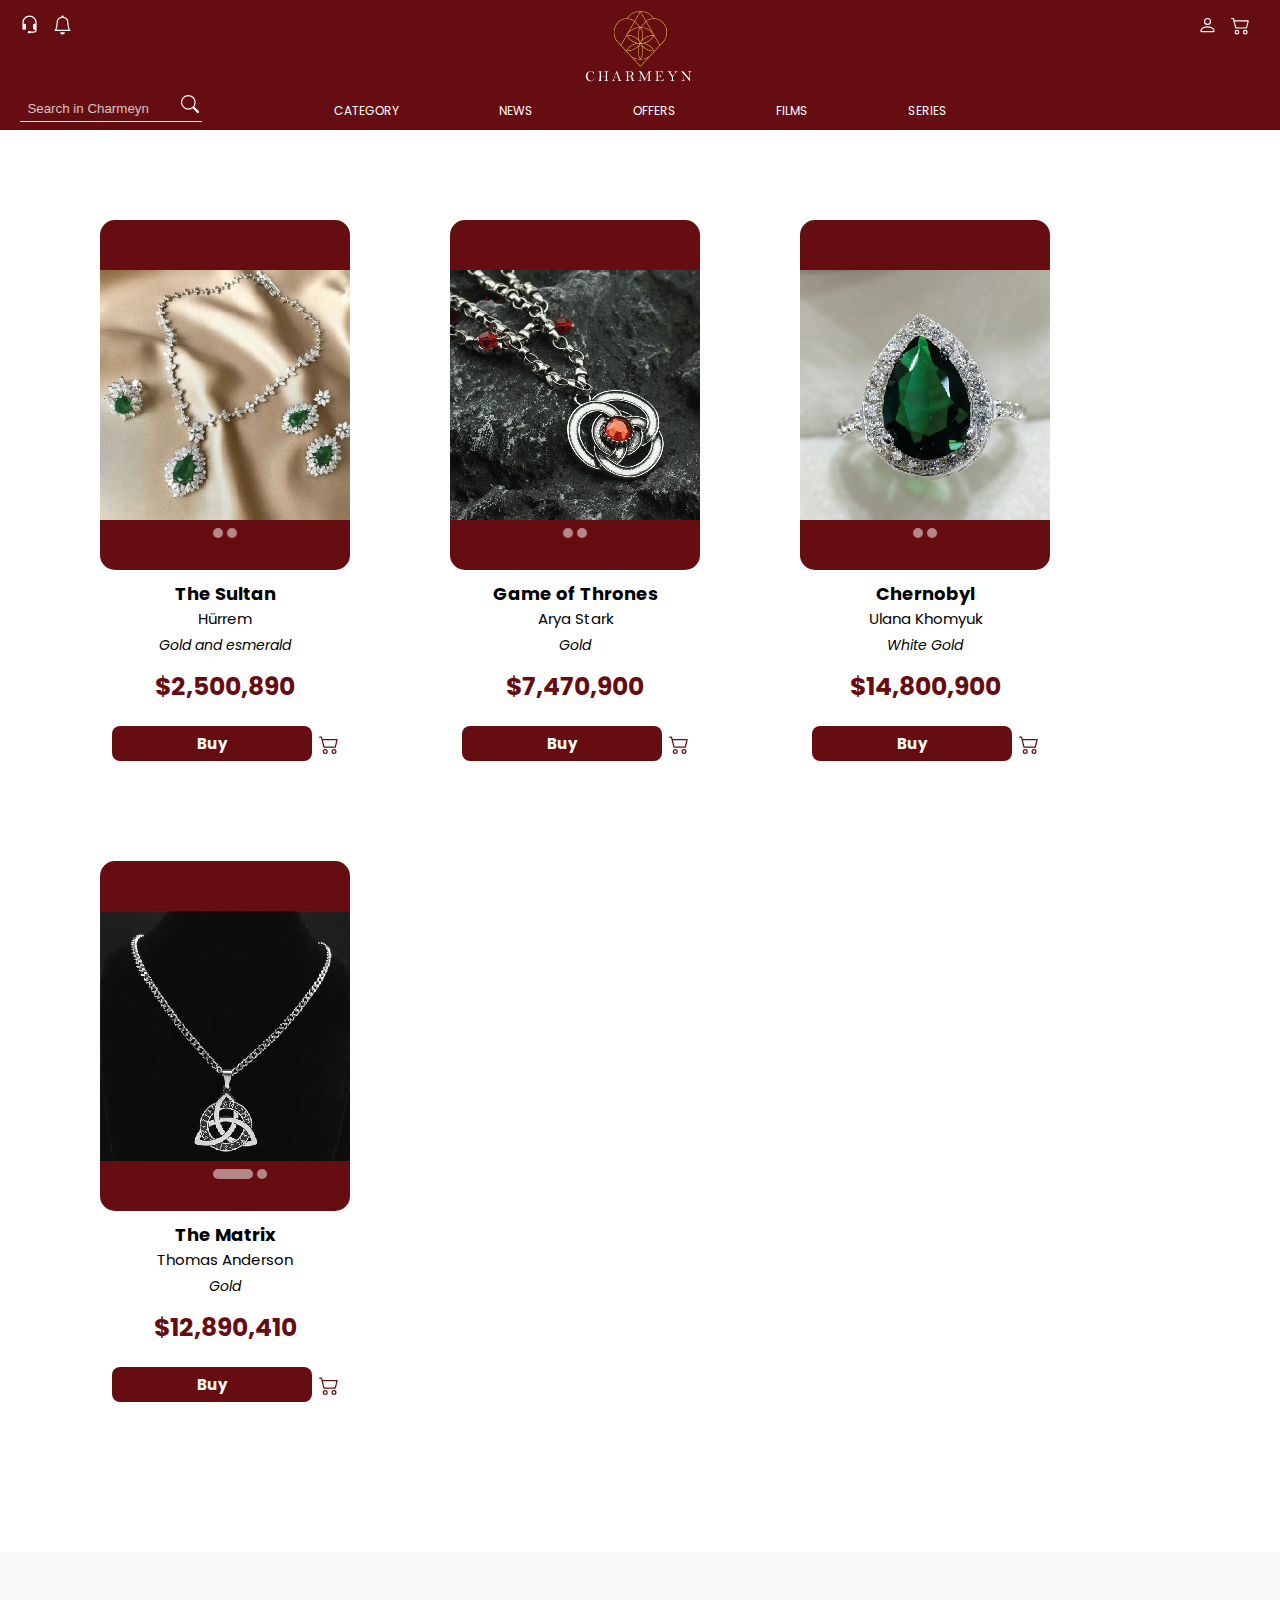
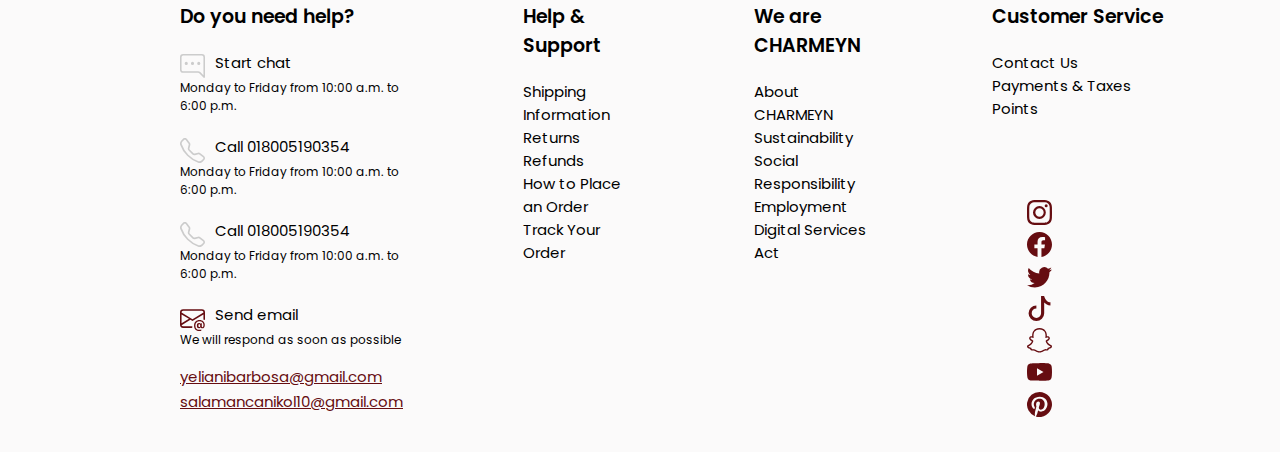
<file: News/news.html>
<!DOCTYPE html>
<html lang="en">
<head>
    <meta charset="UTF-8">
    <meta name="viewport" content="width=device-width, initial-scale=1.0">
    <title>Charmeyn</title>
    <link rel="preconnect" href="https://fonts.googleapis.com">
    <link rel="preconnect" href="https://fonts.gstatic.com" crossorigin>
    <link href="https://fonts.googleapis.com/css2?family=Poppins:ital,wght@0,100;0,200;0,300;0,400;0,500;0,600;0,700;0,800;0,900;1,100;1,200;1,300;1,400;1,500;1,600;1,700;1,800;1,900&display=swap" rel="stylesheet">
    <link rel="stylesheet" href="news.css">
</head>
<body>
    <header>
        <nav class="navigation"> 
            <div class="icons">
                <div class="icon-service">
                    <svg xmlns="http://www.w3.org/2000/svg" width="16" height="16" fill="currentColor" class="bi bi-headset" viewBox="0 0 16 16">
                        <path d="M8 1a5 5 0 0 0-5 5v1h1a1 1 0 0 1 1 1v3a1 1 0 0 1-1 1H3a1 1 0 0 1-1-1V6a6 6 0 1 1 12 0v6a2.5 2.5 0 0 1-2.5 2.5H9.366a1 1 0 0 1-.866.5h-1a1 1 0 1 1 0-2h1a1 1 0 0 1 .866.5H11.5A1.5 1.5 0 0 0 13 12h-1a1 1 0 0 1-1-1V8a1 1 0 0 1 1-1h1V6a5 5 0 0 0-5-5"/>
                    </svg>
                    <svg xmlns="http://www.w3.org/2000/svg" width="16" height="16" fill="currentColor" class="bi bi-bell" viewBox="0 0 16 16">
                        <path d="M8 16a2 2 0 0 0 2-2H6a2 2 0 0 0 2 2M8 1.918l-.797.161A4 4 0 0 0 4 6c0 .628-.134 2.197-.459 3.742-.16.767-.376 1.566-.663 2.258h10.244c-.287-.692-.502-1.49-.663-2.258C12.134 8.197 12 6.628 12 6a4 4 0 0 0-3.203-3.92zM14.22 12c.223.447.481.801.78 1H1c.299-.199.557-.553.78-1C2.68 10.2 3 6.88 3 6c0-2.42 1.72-4.44 4.005-4.901a1 1 0 1 1 1.99 0A5 5 0 0 1 13 6c0 .88.32 4.2 1.22 6"/>
                    </svg>
                </div>
                <div class="logo">
                    <img onclick="redirectToIndex()" src="../Landingpage/logo_Mesa de trabajo 1_Mesa de trabajo 1_Mesa de trabajo 1.png"alt="logo">
                </div> 
                <div class="icon-user">
                    <svg onclick="redirectToLogin()" xmlns="http://www.w3.org/2000/svg" width="16" height="16" fill="currentColor" class="bi bi-person" viewBox="0 0 16 16">
                        <path d="M8 8a3 3 0 1 0 0-6 3 3 0 0 0 0 6m2-3a2 2 0 1 1-4 0 2 2 0 0 1 4 0m4 8c0 1-1 1-1 1H3s-1 0-1-1 1-4 6-4 6 3 6 4m-1-.004c-.001-.246-.154-.986-.832-1.664C11.516 10.68 10.289 10 8 10s-3.516.68-4.168 1.332c-.678.678-.83 1.418-.832 1.664z"/>
                    </svg>
                    <svg onclick="redirectToFavorite()" id="icono-carro" xmlns="http://www.w3.org/2000/svg" width="16" height="16" fill="currentColor" class="bi bi-cart2" viewBox="0 0 16 16">
                        <path d="M0 2.5A.5.5 0 0 1 .5 2H2a.5.5 0 0 1 .485.379L2.89 4H14.5a.5.5 0 0 1 .485.621l-1.5 6A.5.5 0 0 1 13 11H4a.5.5 0 0 1-.485-.379L1.61 3H.5a.5.5 0 0 1-.5-.5M3.14 5l1.25 5h8.22l1.25-5zM5 13a1 1 0 1 0 0 2 1 1 0 0 0 0-2m-2 1a2 2 0 1 1 4 0 2 2 0 0 1-4 0m9-1a1 1 0 1 0 0 2 1 1 0 0 0 0-2m-2 1a2 2 0 1 1 4 0 2 2 0 0 1-4 0"/>
                    </svg>
                </div>   
            </div> 
            <div class="busqueda">  
                <div class="menu">
                    <ul>
                        <li class="category"><a href="#">Category</a>
                            <ul class="submenu"> 
                                <li><a onclick="redirectToNecklaces()" href="#">Necklaces</a></li>
                                <li id="rings"><a onclick="redirectToRings()" href="#">Rings</a></li>
                            </ul>
                        </li>
                        <li><a onclick="redirectToNews()" href="#">News</a></li>
                        <li><a onclick="redirectToOffers()" href="#">Offers</a></li>
                        <li><a onclick="redirectToFilms()" href="#">Films</a></li>
                        <li><a onclick="redirectToSeries()" href="#">Series</a></li>
                    </ul>
                </div> 
                <div class="barra_busqueda">
                    <input type="text" placeholder="  Search in Charmeyn">
                    <svg id="search" xmlns="http://www.w3.org/2000/svg" width="16" height="16" fill="currentColor" class="bi bi-search" viewBox="0 0 16 16">
                        <path d="M11.742 10.344a6.5 6.5 0 1 0-1.397 1.398h-.001q.044.06.098.115l3.85 3.85a1 1 0 0 0 1.415-1.414l-3.85-3.85a1 1 0 0 0-.115-.1zM12 6.5a5.5 5.5 0 1 1-11 0 5.5 5.5 0 0 1 11 0"/>
                    </svg>
                </div>
            </div>  
        </nav>
    </header>
    <div class="information-products">  
        <div id="products-container">
         <section class="productos"  id="seccion-productos"> 
           
        </section>
    </div>
        <footer>
            <div class="contact-1">
                <div>
                    <p class="title-contact">Do you need help?</p>
                    <div class="sub-contact">
                        <svg xmlns="http://www.w3.org/2000/svg" width="16" height="16" fill="currentColor" class="bi bi-chat-right-dots" viewBox="0 0 16 16">
                            <path d="M2 1a1 1 0 0 0-1 1v8a1 1 0 0 0 1 1h9.586a2 2 0 0 1 1.414.586l2 2V2a1 1 0 0 0-1-1zm12-1a2 2 0 0 1 2 2v12.793a.5.5 0 0 1-.854.353l-2.853-2.853a1 1 0 0 0-.707-.293H2a2 2 0 0 1-2-2V2a2 2 0 0 1 2-2z"/>
                            <path d="M5 6a1 1 0 1 1-2 0 1 1 0 0 1 2 0m4 0a1 1 0 1 1-2 0 1 1 0 0 1 2 0m4 0a1 1 0 1 1-2 0 1 1 0 0 1 2 0"/>
                        </svg>
                        <p class="subtitle">Start chat</p>
                    </div>
                    <p class="info">Monday to Friday from 10:00 a.m. to 6:00 p.m.</p>
                </div>
                <div class="sub-contact">
                    <svg xmlns="http://www.w3.org/2000/svg" width="16" height="16" fill="currentColor" class="bi bi-telephone" viewBox="0 0 16 16">
                        <path d="M3.654 1.328a.678.678 0 0 0-1.015-.063L1.605 2.3c-.483.484-.661 1.169-.45 1.77a17.6 17.6 0 0 0 4.168 6.608 17.6 17.6 0 0 0 6.608 4.168c.601.211 1.286.033 1.77-.45l1.034-1.034a.678.678 0 0 0-.063-1.015l-2.307-1.794a.68.68 0 0 0-.58-.122l-2.19.547a1.75 1.75 0 0 1-1.657-.459L5.482 8.062a1.75 1.75 0 0 1-.46-1.657l.548-2.19a.68.68 0 0 0-.122-.58zM1.884.511a1.745 1.745 0 0 1 2.612.163L6.29 2.98c.329.423.445.974.315 1.494l-.547 2.19a.68.68 0 0 0 .178.643l2.457 2.457a.68.68 0 0 0 .644.178l2.189-.547a1.75 1.75 0 0 1 1.494.315l2.306 1.794c.829.645.905 1.87.163 2.611l-1.034 1.034c-.74.74-1.846 1.065-2.877.702a18.6 18.6 0 0 1-7.01-4.42 18.6 18.6 0 0 1-4.42-7.009c-.362-1.03-.037-2.137.703-2.877z"/>
                    </svg>
                    <p class="subtitle">Call 018005190354</p>
                </div>
                <p class="info">Monday to Friday from 10:00 a.m. to 6:00 p.m.</p>
                <div class="sub-contact">
                    <svg xmlns="http://www.w3.org/2000/svg" width="16" height="16" fill="currentColor" class="bi bi-telephone" viewBox="0 0 16 16">
                        <path d="M3.654 1.328a.678.678 0 0 0-1.015-.063L1.605 2.3c-.483.484-.661 1.169-.45 1.77a17.6 17.6 0 0 0 4.168 6.608 17.6 17.6 0 0 0 6.608 4.168c.601.211 1.286.033 1.77-.45l1.034-1.034a.678.678 0 0 0-.063-1.015l-2.307-1.794a.68.68 0 0 0-.58-.122l-2.19.547a1.75 1.75 0 0 1-1.657-.459L5.482 8.062a1.75 1.75 0 0 1-.46-1.657l.548-2.19a.68.68 0 0 0-.122-.58zM1.884.511a1.745 1.745 0 0 1 2.612.163L6.29 2.98c.329.423.445.974.315 1.494l-.547 2.19a.68.68 0 0 0 .178.643l2.457 2.457a.68.68 0 0 0 .644.178l2.189-.547a1.75 1.75 0 0 1 1.494.315l2.306 1.794c.829.645.905 1.87.163 2.611l-1.034 1.034c-.74.74-1.846 1.065-2.877.702a18.6 18.6 0 0 1-7.01-4.42 18.6 18.6 0 0 1-4.42-7.009c-.362-1.03-.037-2.137.703-2.877z"/>
                    </svg>
                    <p class="subtitle">Call 018005190354</p>
                </div>
                <p class="info">Monday to Friday from 10:00 a.m. to 6:00 p.m.</p>
                <div class="sub-contact email">
                    <svg xmlns="http://www.w3.org/2000/svg" width="16" height="16" fill="currentColor" class="bi bi-envelope-at" viewBox="0 0 16 16">
                        <path d="M2 2a2 2 0 0 0-2 2v8.01A2 2 0 0 0 2 14h5.5a.5.5 0 0 0 0-1H2a1 1 0 0 1-.966-.741l5.64-3.471L8 9.583l7-4.2V8.5a.5.5 0 0 0 1 0V4a2 2 0 0 0-2-2zm3.708 6.208L1 11.105V5.383zM1 4.217V4a1 1 0 0 1 1-1h12a1 1 0 0 1 1 1v.217l-7 4.2z"/>
                        <path d="M14.247 14.269c1.01 0 1.587-.857 1.587-2.025v-.21C15.834 10.43 14.64 9 12.52 9h-.035C10.42 9 9 10.36 9 12.432v.214C9 14.82 10.438 16 12.358 16h.044c.594 0 1.018-.074 1.237-.175v-.73c-.245.11-.673.18-1.18.18h-.044c-1.334 0-2.571-.788-2.571-2.655v-.157c0-1.657 1.058-2.724 2.64-2.724h.04c1.535 0 2.484 1.05 2.484 2.326v.118c0 .975-.324 1.39-.639 1.39-.232 0-.41-.148-.41-.42v-2.19h-.906v.569h-.03c-.084-.298-.368-.63-.954-.63-.778 0-1.259.555-1.259 1.4v.528c0 .892.49 1.434 1.26 1.434.471 0 .896-.227 1.014-.643h.043c.118.42.617.648 1.12.648m-2.453-1.588v-.227c0-.546.227-.791.573-.791.297 0 .572.192.572.708v.367c0 .573-.253.744-.564.744-.354 0-.581-.215-.581-.8Z"/>
                    </svg>
                    <p class="subtitle">Send email</p>
                </div>
                <p class="info">We will respond as soon as possible</p>
                <a class="emails" href="#">yelianibarbosa@gmail.com</a><br>
                <a class="emails" href="#">salamancanikol10@gmail.com</a>
             </div>
             
             <div class="contact-2">
                <p class="title-contact">Help & Support</p>
                <div class="parraf">
                    <p>Shipping Information</p>
                    <p>Returns</p>
                    <p>Refunds</p>
                    <p>How to Place an Order</p>
                    <p>Track Your Order</p>
            </div>
             </div>
             <div class="contact-3">
                <p class="title-contact">We are CHARMEYN</p>
                <div class="parraf">
                    <p>About CHARMEYN</p>
                    <p>Sustainability</p>
                    <p>Social Responsibility</p>
                    <p>Employment</p>
                    <p>Digital Services Act</p>
            </div>
             </div>
             <div class="contact-4">
                <p class="title-contact">Customer Service</p>
                <div class="parraf">
                    <p>Contact Us</p>
                    <p>Payments & Taxes</p>
                    <p>Points</p>
                </div>
                <div class="icon-redsocial">
                    <svg xmlns="http://www.w3.org/2000/svg" width="16" height="16" fill="currentColor" class="bi bi-instagram" viewBox="0 0 16 16">
                        <path d="M8 0C5.829 0 5.556.01 4.703.048 3.85.088 3.269.222 2.76.42a3.9 3.9 0 0 0-1.417.923A3.9 3.9 0 0 0 .42 2.76C.222 3.268.087 3.85.048 4.7.01 5.555 0 5.827 0 8.001c0 2.172.01 2.444.048 3.297.04.852.174 1.433.372 1.942.205.526.478.972.923 1.417.444.445.89.719 1.416.923.51.198 1.09.333 1.942.372C5.555 15.99 5.827 16 8 16s2.444-.01 3.298-.048c.851-.04 1.434-.174 1.943-.372a3.9 3.9 0 0 0 1.416-.923c.445-.445.718-.891.923-1.417.197-.509.332-1.09.372-1.942C15.99 10.445 16 10.173 16 8s-.01-2.445-.048-3.299c-.04-.851-.175-1.433-.372-1.941a3.9 3.9 0 0 0-.923-1.417A3.9 3.9 0 0 0 13.24.42c-.51-.198-1.092-.333-1.943-.372C10.443.01 10.172 0 7.998 0zm-.717 1.442h.718c2.136 0 2.389.007 3.232.046.78.035 1.204.166 1.486.275.373.145.64.319.92.599s.453.546.598.92c.11.281.24.705.275 1.485.039.843.047 1.096.047 3.231s-.008 2.389-.047 3.232c-.035.78-.166 1.203-.275 1.485a2.5 2.5 0 0 1-.599.919c-.28.28-.546.453-.92.598-.28.11-.704.24-1.485.276-.843.038-1.096.047-3.232.047s-2.39-.009-3.233-.047c-.78-.036-1.203-.166-1.485-.276a2.5 2.5 0 0 1-.92-.598 2.5 2.5 0 0 1-.6-.92c-.109-.281-.24-.705-.275-1.485-.038-.843-.046-1.096-.046-3.233s.008-2.388.046-3.231c.036-.78.166-1.204.276-1.486.145-.373.319-.64.599-.92s.546-.453.92-.598c.282-.11.705-.24 1.485-.276.738-.034 1.024-.044 2.515-.045zm4.988 1.328a.96.96 0 1 0 0 1.92.96.96 0 0 0 0-1.92m-4.27 1.122a4.109 4.109 0 1 0 0 8.217 4.109 4.109 0 0 0 0-8.217m0 1.441a2.667 2.667 0 1 1 0 5.334 2.667 2.667 0 0 1 0-5.334"/>
                    </svg>
                    <svg xmlns="http://www.w3.org/2000/svg" width="16" height="16" fill="currentColor" class="bi bi-facebook" viewBox="0 0 16 16">
                        <path d="M16 8.049c0-4.446-3.582-8.05-8-8.05C3.58 0-.002 3.603-.002 8.05c0 4.017 2.926 7.347 6.75 7.951v-5.625h-2.03V8.05H6.75V6.275c0-2.017 1.195-3.131 3.022-3.131.876 0 1.791.157 1.791.157v1.98h-1.009c-.993 0-1.303.621-1.303 1.258v1.51h2.218l-.354 2.326H9.25V16c3.824-.604 6.75-3.934 6.75-7.951"/>
                    </svg>
                    <svg xmlns="http://www.w3.org/2000/svg" width="16" height="16" fill="currentColor" class="bi bi-twitter" viewBox="0 0 16 16">
                        <path d="M5.026 15c6.038 0 9.341-5.003 9.341-9.334q.002-.211-.006-.422A6.7 6.7 0 0 0 16 3.542a6.7 6.7 0 0 1-1.889.518 3.3 3.3 0 0 0 1.447-1.817 6.5 6.5 0 0 1-2.087.793A3.286 3.286 0 0 0 7.875 6.03a9.32 9.32 0 0 1-6.767-3.429 3.29 3.29 0 0 0 1.018 4.382A3.3 3.3 0 0 1 .64 6.575v.045a3.29 3.29 0 0 0 2.632 3.218 3.2 3.2 0 0 1-.865.115 3 3 0 0 1-.614-.057 3.28 3.28 0 0 0 3.067 2.277A6.6 6.6 0 0 1 .78 13.58a6 6 0 0 1-.78-.045A9.34 9.34 0 0 0 5.026 15"/>
                    </svg>
                    <svg xmlns="http://www.w3.org/2000/svg" width="16" height="16" fill="currentColor" class="bi bi-tiktok" viewBox="0 0 16 16">
                        <path d="M9 0h1.98c.144.715.54 1.617 1.235 2.512C12.895 3.389 13.797 4 15 4v2c-1.753 0-3.07-.814-4-1.829V11a5 5 0 1 1-5-5v2a3 3 0 1 0 3 3z"/>
                    </svg>
                    <svg xmlns="http://www.w3.org/2000/svg" width="16" height="16" fill="currentColor" class="bi bi-snapchat" viewBox="0 0 16 16">
                        <path d="M15.943 11.526c-.111-.303-.323-.465-.564-.599a1 1 0 0 0-.123-.064l-.219-.111c-.752-.399-1.339-.902-1.746-1.498a3.4 3.4 0 0 1-.3-.531c-.034-.1-.032-.156-.008-.207a.3.3 0 0 1 .097-.1c.129-.086.262-.173.352-.231.162-.104.289-.187.371-.245.309-.216.525-.446.66-.702a1.4 1.4 0 0 0 .069-1.16c-.205-.538-.713-.872-1.329-.872a1.8 1.8 0 0 0-.487.065c.006-.368-.002-.757-.035-1.139-.116-1.344-.587-2.048-1.077-2.61a4.3 4.3 0 0 0-1.095-.881C9.764.216 8.92 0 7.999 0s-1.76.216-2.505.641c-.412.232-.782.53-1.097.883-.49.562-.96 1.267-1.077 2.61-.033.382-.04.772-.036 1.138a1.8 1.8 0 0 0-.487-.065c-.615 0-1.124.335-1.328.873a1.4 1.4 0 0 0 .067 1.161c.136.256.352.486.66.701.082.058.21.14.371.246l.339.221a.4.4 0 0 1 .109.11c.026.053.027.11-.012.217a3.4 3.4 0 0 1-.295.52c-.398.583-.968 1.077-1.696 1.472-.385.204-.786.34-.955.8-.128.348-.044.743.28 1.075q.18.189.409.31a4.4 4.4 0 0 0 1 .4.7.7 0 0 1 .202.09c.118.104.102.26.259.488q.12.178.296.3c.33.229.701.243 1.095.258.355.014.758.03 1.217.18.19.064.389.186.618.328.55.338 1.305.802 2.566.802 1.262 0 2.02-.466 2.576-.806.227-.14.424-.26.609-.321.46-.152.863-.168 1.218-.181.393-.015.764-.03 1.095-.258a1.14 1.14 0 0 0 .336-.368c.114-.192.11-.327.217-.42a.6.6 0 0 1 .19-.087 4.5 4.5 0 0 0 1.014-.404c.16-.087.306-.2.429-.336l.004-.005c.304-.325.38-.709.256-1.047m-1.121.602c-.684.378-1.139.337-1.493.565-.3.193-.122.61-.34.76-.269.186-1.061-.012-2.085.326-.845.279-1.384 1.082-2.903 1.082s-2.045-.801-2.904-1.084c-1.022-.338-1.816-.14-2.084-.325-.218-.15-.041-.568-.341-.761-.354-.228-.809-.187-1.492-.563-.436-.24-.189-.39-.044-.46 2.478-1.199 2.873-3.05 2.89-3.188.022-.166.045-.297-.138-.466-.177-.164-.962-.65-1.18-.802-.36-.252-.52-.503-.402-.812.082-.214.281-.295.49-.295a1 1 0 0 1 .197.022c.396.086.78.285 1.002.338q.04.01.082.011c.118 0 .16-.06.152-.195-.026-.433-.087-1.277-.019-2.066.094-1.084.444-1.622.859-2.097.2-.229 1.137-1.22 2.93-1.22 1.792 0 2.732.987 2.931 1.215.416.475.766 1.013.859 2.098.068.788.009 1.632-.019 2.065-.01.142.034.195.152.195a.4.4 0 0 0 .082-.01c.222-.054.607-.253 1.002-.338a1 1 0 0 1 .197-.023c.21 0 .409.082.49.295.117.309-.04.56-.401.812-.218.152-1.003.638-1.18.802-.184.169-.16.3-.139.466.018.14.413 1.991 2.89 3.189.147.073.394.222-.041.464"/>
                    </svg>
                    <svg xmlns="http://www.w3.org/2000/svg" width="16" height="16" fill="currentColor" class="bi bi-youtube" viewBox="0 0 16 16">
                        <path d="M8.051 1.999h.089c.822.003 4.987.033 6.11.335a2.01 2.01 0 0 1 1.415 1.42c.101.38.172.883.22 1.402l.01.104.022.26.008.104c.065.914.073 1.77.074 1.957v.075c-.001.194-.01 1.108-.082 2.06l-.008.105-.009.104c-.05.572-.124 1.14-.235 1.558a2.01 2.01 0 0 1-1.415 1.42c-1.16.312-5.569.334-6.18.335h-.142c-.309 0-1.587-.006-2.927-.052l-.17-.006-.087-.004-.171-.007-.171-.007c-1.11-.049-2.167-.128-2.654-.26a2.01 2.01 0 0 1-1.415-1.419c-.111-.417-.185-.986-.235-1.558L.09 9.82l-.008-.104A31 31 0 0 1 0 7.68v-.123c.002-.215.01-.958.064-1.778l.007-.103.003-.052.008-.104.022-.26.01-.104c.048-.519.119-1.023.22-1.402a2.01 2.01 0 0 1 1.415-1.42c.487-.13 1.544-.21 2.654-.26l.17-.007.172-.006.086-.003.171-.007A100 100 0 0 1 7.858 2zM6.4 5.209v4.818l4.157-2.408z"/>
                    </svg>
                    <svg xmlns="http://www.w3.org/2000/svg" width="16" height="16" fill="currentColor" class="bi bi-pinterest" viewBox="0 0 16 16">
                        <path d="M8 0a8 8 0 0 0-2.915 15.452c-.07-.633-.134-1.606.027-2.297.146-.625.938-3.977.938-3.977s-.239-.479-.239-1.187c0-1.113.645-1.943 1.448-1.943.682 0 1.012.512 1.012 1.127 0 .686-.437 1.712-.663 2.663-.188.796.4 1.446 1.185 1.446 1.422 0 2.515-1.5 2.515-3.664 0-1.915-1.377-3.254-3.342-3.254-2.276 0-3.612 1.707-3.612 3.471 0 .688.265 1.425.595 1.826a.24.24 0 0 1 .056.23c-.061.252-.196.796-.222.907-.035.146-.116.177-.268.107-1-.465-1.624-1.926-1.624-3.1 0-2.523 1.834-4.84 5.286-4.84 2.775 0 4.932 1.977 4.932 4.62 0 2.757-1.739 4.976-4.151 4.976-.811 0-1.573-.421-1.834-.919l-.498 1.902c-.181.695-.669 1.566-.995 2.097A8 8 0 1 0 8 0"/>
                    </svg>
                </div>
    
             </div>
        </footer>
    
    </div>
    <script src="../data.js"></script>
    <script src="newproduct.js"></script>
    <script src="news.js"></script>
</body>
</html>
</file>
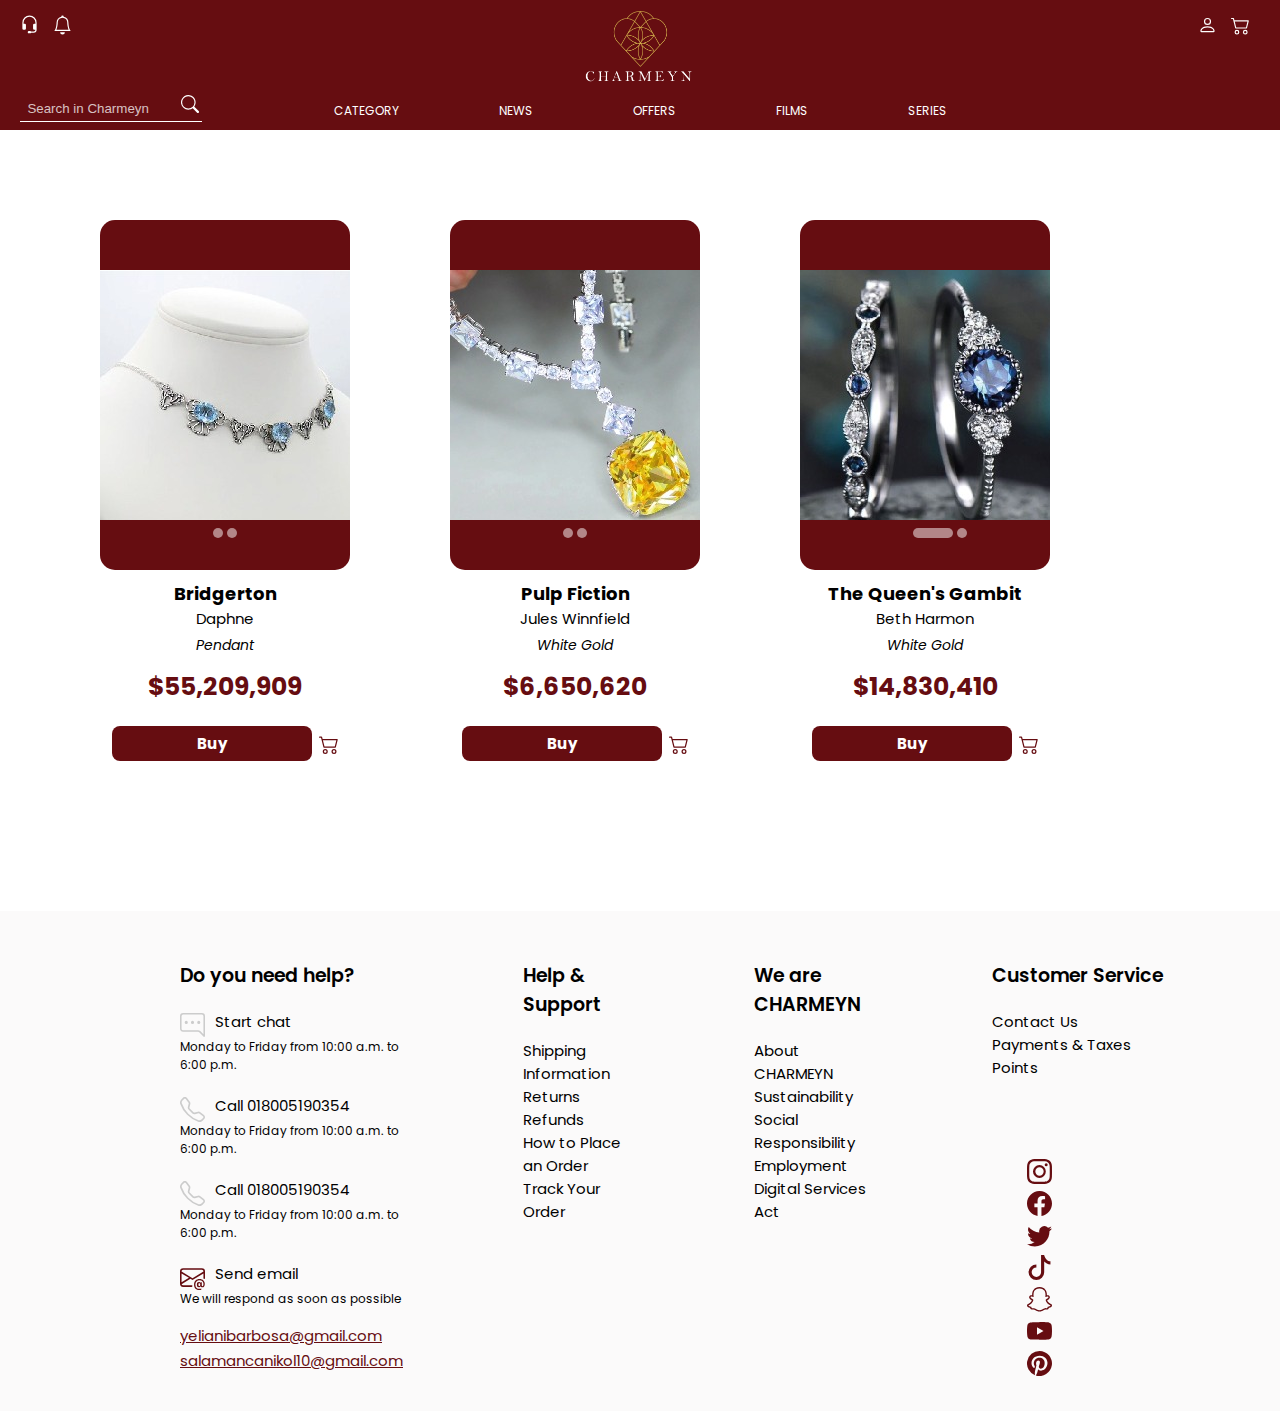
<file: Offers/offers.html>
<!DOCTYPE html>
<html lang="en">
<head>
    <meta charset="UTF-8">
    <meta name="viewport" content="width=device-width, initial-scale=1.0">
    <title>Charmeyn</title>
    <link rel="preconnect" href="https://fonts.googleapis.com">
    <link rel="preconnect" href="https://fonts.gstatic.com" crossorigin>
    <link href="https://fonts.googleapis.com/css2?family=Poppins:ital,wght@0,100;0,200;0,300;0,400;0,500;0,600;0,700;0,800;0,900;1,100;1,200;1,300;1,400;1,500;1,600;1,700;1,800;1,900&display=swap" rel="stylesheet">
    <link rel="stylesheet" href="offers.css">
</head>
<body>
    <header>
        <nav class="navigation"> 
            <div class="icons">
                <div class="icon-service">
                    <svg xmlns="http://www.w3.org/2000/svg" width="16" height="16" fill="currentColor" class="bi bi-headset" viewBox="0 0 16 16">
                        <path d="M8 1a5 5 0 0 0-5 5v1h1a1 1 0 0 1 1 1v3a1 1 0 0 1-1 1H3a1 1 0 0 1-1-1V6a6 6 0 1 1 12 0v6a2.5 2.5 0 0 1-2.5 2.5H9.366a1 1 0 0 1-.866.5h-1a1 1 0 1 1 0-2h1a1 1 0 0 1 .866.5H11.5A1.5 1.5 0 0 0 13 12h-1a1 1 0 0 1-1-1V8a1 1 0 0 1 1-1h1V6a5 5 0 0 0-5-5"/>
                    </svg>
                    <svg xmlns="http://www.w3.org/2000/svg" width="16" height="16" fill="currentColor" class="bi bi-bell" viewBox="0 0 16 16">
                        <path d="M8 16a2 2 0 0 0 2-2H6a2 2 0 0 0 2 2M8 1.918l-.797.161A4 4 0 0 0 4 6c0 .628-.134 2.197-.459 3.742-.16.767-.376 1.566-.663 2.258h10.244c-.287-.692-.502-1.49-.663-2.258C12.134 8.197 12 6.628 12 6a4 4 0 0 0-3.203-3.92zM14.22 12c.223.447.481.801.78 1H1c.299-.199.557-.553.78-1C2.68 10.2 3 6.88 3 6c0-2.42 1.72-4.44 4.005-4.901a1 1 0 1 1 1.99 0A5 5 0 0 1 13 6c0 .88.32 4.2 1.22 6"/>
                    </svg>
                </div>
                <div class="logo">
                    <img onclick="redirectToIndex()" src="../Landingpage/logo_Mesa de trabajo 1_Mesa de trabajo 1_Mesa de trabajo 1.png"alt="logo">
                </div> 
                <div class="icon-user">
                    <svg onclick="redirectToLogin()" xmlns="http://www.w3.org/2000/svg" width="16" height="16" fill="currentColor" class="bi bi-person" viewBox="0 0 16 16">
                        <path d="M8 8a3 3 0 1 0 0-6 3 3 0 0 0 0 6m2-3a2 2 0 1 1-4 0 2 2 0 0 1 4 0m4 8c0 1-1 1-1 1H3s-1 0-1-1 1-4 6-4 6 3 6 4m-1-.004c-.001-.246-.154-.986-.832-1.664C11.516 10.68 10.289 10 8 10s-3.516.68-4.168 1.332c-.678.678-.83 1.418-.832 1.664z"/>
                    </svg>
                    <svg onclick="redirectToFavorite()" id="icono-carro" xmlns="http://www.w3.org/2000/svg" width="16" height="16" fill="currentColor" class="bi bi-cart2" viewBox="0 0 16 16">
                        <path d="M0 2.5A.5.5 0 0 1 .5 2H2a.5.5 0 0 1 .485.379L2.89 4H14.5a.5.5 0 0 1 .485.621l-1.5 6A.5.5 0 0 1 13 11H4a.5.5 0 0 1-.485-.379L1.61 3H.5a.5.5 0 0 1-.5-.5M3.14 5l1.25 5h8.22l1.25-5zM5 13a1 1 0 1 0 0 2 1 1 0 0 0 0-2m-2 1a2 2 0 1 1 4 0 2 2 0 0 1-4 0m9-1a1 1 0 1 0 0 2 1 1 0 0 0 0-2m-2 1a2 2 0 1 1 4 0 2 2 0 0 1-4 0"/>
                    </svg>
                </div>   
            </div> 
            <div class="busqueda">  
                <div class="menu">
                    <ul>
                        <li class="category"><a href="#">Category</a>
                            <ul class="submenu"> 
                                <li><a onclick="redirectToNecklaces()" href="#">Necklaces</a></li>
                                <li id="rings"><a onclick="redirectToRings()" href="#">Rings</a></li>
                            </ul>
                        </li>
                        <li><a onclick="redirectToNews()" href="#">News</a></li>
                        <li><a onclick="redirectToOffers()" href="#">Offers</a></li>
                        <li><a onclick="redirectToFilms()" href="#">Films</a></li>
                        <li><a onclick="redirectToSeries()" href="#">Series</a></li>
                    </ul>
                </div> 
                <div class="barra_busqueda">
                    <input type="text" placeholder="  Search in Charmeyn">
                    <svg id="search" xmlns="http://www.w3.org/2000/svg" width="16" height="16" fill="currentColor" class="bi bi-search" viewBox="0 0 16 16">
                        <path d="M11.742 10.344a6.5 6.5 0 1 0-1.397 1.398h-.001q.044.06.098.115l3.85 3.85a1 1 0 0 0 1.415-1.414l-3.85-3.85a1 1 0 0 0-.115-.1zM12 6.5a5.5 5.5 0 1 1-11 0 5.5 5.5 0 0 1 11 0"/>
                    </svg>
                </div>
            </div>  
        </nav>
    </header>
    <div class="information-products">  
        <div id="products-container">
         <section class="productos"  id="seccion-productos"> 
           
        </section>
    </div>
        <footer>
            <div class="contact-1">
                <div>
                    <p class="title-contact">Do you need help?</p>
                    <div class="sub-contact">
                        <svg xmlns="http://www.w3.org/2000/svg" width="16" height="16" fill="currentColor" class="bi bi-chat-right-dots" viewBox="0 0 16 16">
                            <path d="M2 1a1 1 0 0 0-1 1v8a1 1 0 0 0 1 1h9.586a2 2 0 0 1 1.414.586l2 2V2a1 1 0 0 0-1-1zm12-1a2 2 0 0 1 2 2v12.793a.5.5 0 0 1-.854.353l-2.853-2.853a1 1 0 0 0-.707-.293H2a2 2 0 0 1-2-2V2a2 2 0 0 1 2-2z"/>
                            <path d="M5 6a1 1 0 1 1-2 0 1 1 0 0 1 2 0m4 0a1 1 0 1 1-2 0 1 1 0 0 1 2 0m4 0a1 1 0 1 1-2 0 1 1 0 0 1 2 0"/>
                        </svg>
                        <p class="subtitle">Start chat</p>
                    </div>
                    <p class="info">Monday to Friday from 10:00 a.m. to 6:00 p.m.</p>
                </div>
                <div class="sub-contact">
                    <svg xmlns="http://www.w3.org/2000/svg" width="16" height="16" fill="currentColor" class="bi bi-telephone" viewBox="0 0 16 16">
                        <path d="M3.654 1.328a.678.678 0 0 0-1.015-.063L1.605 2.3c-.483.484-.661 1.169-.45 1.77a17.6 17.6 0 0 0 4.168 6.608 17.6 17.6 0 0 0 6.608 4.168c.601.211 1.286.033 1.77-.45l1.034-1.034a.678.678 0 0 0-.063-1.015l-2.307-1.794a.68.68 0 0 0-.58-.122l-2.19.547a1.75 1.75 0 0 1-1.657-.459L5.482 8.062a1.75 1.75 0 0 1-.46-1.657l.548-2.19a.68.68 0 0 0-.122-.58zM1.884.511a1.745 1.745 0 0 1 2.612.163L6.29 2.98c.329.423.445.974.315 1.494l-.547 2.19a.68.68 0 0 0 .178.643l2.457 2.457a.68.68 0 0 0 .644.178l2.189-.547a1.75 1.75 0 0 1 1.494.315l2.306 1.794c.829.645.905 1.87.163 2.611l-1.034 1.034c-.74.74-1.846 1.065-2.877.702a18.6 18.6 0 0 1-7.01-4.42 18.6 18.6 0 0 1-4.42-7.009c-.362-1.03-.037-2.137.703-2.877z"/>
                    </svg>
                    <p class="subtitle">Call 018005190354</p>
                </div>
                <p class="info">Monday to Friday from 10:00 a.m. to 6:00 p.m.</p>
                <div class="sub-contact">
                    <svg xmlns="http://www.w3.org/2000/svg" width="16" height="16" fill="currentColor" class="bi bi-telephone" viewBox="0 0 16 16">
                        <path d="M3.654 1.328a.678.678 0 0 0-1.015-.063L1.605 2.3c-.483.484-.661 1.169-.45 1.77a17.6 17.6 0 0 0 4.168 6.608 17.6 17.6 0 0 0 6.608 4.168c.601.211 1.286.033 1.77-.45l1.034-1.034a.678.678 0 0 0-.063-1.015l-2.307-1.794a.68.68 0 0 0-.58-.122l-2.19.547a1.75 1.75 0 0 1-1.657-.459L5.482 8.062a1.75 1.75 0 0 1-.46-1.657l.548-2.19a.68.68 0 0 0-.122-.58zM1.884.511a1.745 1.745 0 0 1 2.612.163L6.29 2.98c.329.423.445.974.315 1.494l-.547 2.19a.68.68 0 0 0 .178.643l2.457 2.457a.68.68 0 0 0 .644.178l2.189-.547a1.75 1.75 0 0 1 1.494.315l2.306 1.794c.829.645.905 1.87.163 2.611l-1.034 1.034c-.74.74-1.846 1.065-2.877.702a18.6 18.6 0 0 1-7.01-4.42 18.6 18.6 0 0 1-4.42-7.009c-.362-1.03-.037-2.137.703-2.877z"/>
                    </svg>
                    <p class="subtitle">Call 018005190354</p>
                </div>
                <p class="info">Monday to Friday from 10:00 a.m. to 6:00 p.m.</p>
                <div class="sub-contact email">
                    <svg xmlns="http://www.w3.org/2000/svg" width="16" height="16" fill="currentColor" class="bi bi-envelope-at" viewBox="0 0 16 16">
                        <path d="M2 2a2 2 0 0 0-2 2v8.01A2 2 0 0 0 2 14h5.5a.5.5 0 0 0 0-1H2a1 1 0 0 1-.966-.741l5.64-3.471L8 9.583l7-4.2V8.5a.5.5 0 0 0 1 0V4a2 2 0 0 0-2-2zm3.708 6.208L1 11.105V5.383zM1 4.217V4a1 1 0 0 1 1-1h12a1 1 0 0 1 1 1v.217l-7 4.2z"/>
                        <path d="M14.247 14.269c1.01 0 1.587-.857 1.587-2.025v-.21C15.834 10.43 14.64 9 12.52 9h-.035C10.42 9 9 10.36 9 12.432v.214C9 14.82 10.438 16 12.358 16h.044c.594 0 1.018-.074 1.237-.175v-.73c-.245.11-.673.18-1.18.18h-.044c-1.334 0-2.571-.788-2.571-2.655v-.157c0-1.657 1.058-2.724 2.64-2.724h.04c1.535 0 2.484 1.05 2.484 2.326v.118c0 .975-.324 1.39-.639 1.39-.232 0-.41-.148-.41-.42v-2.19h-.906v.569h-.03c-.084-.298-.368-.63-.954-.63-.778 0-1.259.555-1.259 1.4v.528c0 .892.49 1.434 1.26 1.434.471 0 .896-.227 1.014-.643h.043c.118.42.617.648 1.12.648m-2.453-1.588v-.227c0-.546.227-.791.573-.791.297 0 .572.192.572.708v.367c0 .573-.253.744-.564.744-.354 0-.581-.215-.581-.8Z"/>
                    </svg>
                    <p class="subtitle">Send email</p>
                </div>
                <p class="info">We will respond as soon as possible</p>
                <a class="emails" href="#">yelianibarbosa@gmail.com</a><br>
                <a class="emails" href="#">salamancanikol10@gmail.com</a>
             </div>
             
             <div class="contact-2">
                <p class="title-contact">Help & Support</p>
                <div class="parraf">
                    <p>Shipping Information</p>
                    <p>Returns</p>
                    <p>Refunds</p>
                    <p>How to Place an Order</p>
                    <p>Track Your Order</p>
            </div>
             </div>
             <div class="contact-3">
                <p class="title-contact">We are CHARMEYN</p>
                <div class="parraf">
                    <p>About CHARMEYN</p>
                    <p>Sustainability</p>
                    <p>Social Responsibility</p>
                    <p>Employment</p>
                    <p>Digital Services Act</p>
            </div>
             </div>
             <div class="contact-4">
                <p class="title-contact">Customer Service</p>
                <div class="parraf">
                    <p>Contact Us</p>
                    <p>Payments & Taxes</p>
                    <p>Points</p>
                </div>
                <div class="icon-redsocial">
                    <svg xmlns="http://www.w3.org/2000/svg" width="16" height="16" fill="currentColor" class="bi bi-instagram" viewBox="0 0 16 16">
                        <path d="M8 0C5.829 0 5.556.01 4.703.048 3.85.088 3.269.222 2.76.42a3.9 3.9 0 0 0-1.417.923A3.9 3.9 0 0 0 .42 2.76C.222 3.268.087 3.85.048 4.7.01 5.555 0 5.827 0 8.001c0 2.172.01 2.444.048 3.297.04.852.174 1.433.372 1.942.205.526.478.972.923 1.417.444.445.89.719 1.416.923.51.198 1.09.333 1.942.372C5.555 15.99 5.827 16 8 16s2.444-.01 3.298-.048c.851-.04 1.434-.174 1.943-.372a3.9 3.9 0 0 0 1.416-.923c.445-.445.718-.891.923-1.417.197-.509.332-1.09.372-1.942C15.99 10.445 16 10.173 16 8s-.01-2.445-.048-3.299c-.04-.851-.175-1.433-.372-1.941a3.9 3.9 0 0 0-.923-1.417A3.9 3.9 0 0 0 13.24.42c-.51-.198-1.092-.333-1.943-.372C10.443.01 10.172 0 7.998 0zm-.717 1.442h.718c2.136 0 2.389.007 3.232.046.78.035 1.204.166 1.486.275.373.145.64.319.92.599s.453.546.598.92c.11.281.24.705.275 1.485.039.843.047 1.096.047 3.231s-.008 2.389-.047 3.232c-.035.78-.166 1.203-.275 1.485a2.5 2.5 0 0 1-.599.919c-.28.28-.546.453-.92.598-.28.11-.704.24-1.485.276-.843.038-1.096.047-3.232.047s-2.39-.009-3.233-.047c-.78-.036-1.203-.166-1.485-.276a2.5 2.5 0 0 1-.92-.598 2.5 2.5 0 0 1-.6-.92c-.109-.281-.24-.705-.275-1.485-.038-.843-.046-1.096-.046-3.233s.008-2.388.046-3.231c.036-.78.166-1.204.276-1.486.145-.373.319-.64.599-.92s.546-.453.92-.598c.282-.11.705-.24 1.485-.276.738-.034 1.024-.044 2.515-.045zm4.988 1.328a.96.96 0 1 0 0 1.92.96.96 0 0 0 0-1.92m-4.27 1.122a4.109 4.109 0 1 0 0 8.217 4.109 4.109 0 0 0 0-8.217m0 1.441a2.667 2.667 0 1 1 0 5.334 2.667 2.667 0 0 1 0-5.334"/>
                    </svg>
                    <svg xmlns="http://www.w3.org/2000/svg" width="16" height="16" fill="currentColor" class="bi bi-facebook" viewBox="0 0 16 16">
                        <path d="M16 8.049c0-4.446-3.582-8.05-8-8.05C3.58 0-.002 3.603-.002 8.05c0 4.017 2.926 7.347 6.75 7.951v-5.625h-2.03V8.05H6.75V6.275c0-2.017 1.195-3.131 3.022-3.131.876 0 1.791.157 1.791.157v1.98h-1.009c-.993 0-1.303.621-1.303 1.258v1.51h2.218l-.354 2.326H9.25V16c3.824-.604 6.75-3.934 6.75-7.951"/>
                    </svg>
                    <svg xmlns="http://www.w3.org/2000/svg" width="16" height="16" fill="currentColor" class="bi bi-twitter" viewBox="0 0 16 16">
                        <path d="M5.026 15c6.038 0 9.341-5.003 9.341-9.334q.002-.211-.006-.422A6.7 6.7 0 0 0 16 3.542a6.7 6.7 0 0 1-1.889.518 3.3 3.3 0 0 0 1.447-1.817 6.5 6.5 0 0 1-2.087.793A3.286 3.286 0 0 0 7.875 6.03a9.32 9.32 0 0 1-6.767-3.429 3.29 3.29 0 0 0 1.018 4.382A3.3 3.3 0 0 1 .64 6.575v.045a3.29 3.29 0 0 0 2.632 3.218 3.2 3.2 0 0 1-.865.115 3 3 0 0 1-.614-.057 3.28 3.28 0 0 0 3.067 2.277A6.6 6.6 0 0 1 .78 13.58a6 6 0 0 1-.78-.045A9.34 9.34 0 0 0 5.026 15"/>
                    </svg>
                    <svg xmlns="http://www.w3.org/2000/svg" width="16" height="16" fill="currentColor" class="bi bi-tiktok" viewBox="0 0 16 16">
                        <path d="M9 0h1.98c.144.715.54 1.617 1.235 2.512C12.895 3.389 13.797 4 15 4v2c-1.753 0-3.07-.814-4-1.829V11a5 5 0 1 1-5-5v2a3 3 0 1 0 3 3z"/>
                    </svg>
                    <svg xmlns="http://www.w3.org/2000/svg" width="16" height="16" fill="currentColor" class="bi bi-snapchat" viewBox="0 0 16 16">
                        <path d="M15.943 11.526c-.111-.303-.323-.465-.564-.599a1 1 0 0 0-.123-.064l-.219-.111c-.752-.399-1.339-.902-1.746-1.498a3.4 3.4 0 0 1-.3-.531c-.034-.1-.032-.156-.008-.207a.3.3 0 0 1 .097-.1c.129-.086.262-.173.352-.231.162-.104.289-.187.371-.245.309-.216.525-.446.66-.702a1.4 1.4 0 0 0 .069-1.16c-.205-.538-.713-.872-1.329-.872a1.8 1.8 0 0 0-.487.065c.006-.368-.002-.757-.035-1.139-.116-1.344-.587-2.048-1.077-2.61a4.3 4.3 0 0 0-1.095-.881C9.764.216 8.92 0 7.999 0s-1.76.216-2.505.641c-.412.232-.782.53-1.097.883-.49.562-.96 1.267-1.077 2.61-.033.382-.04.772-.036 1.138a1.8 1.8 0 0 0-.487-.065c-.615 0-1.124.335-1.328.873a1.4 1.4 0 0 0 .067 1.161c.136.256.352.486.66.701.082.058.21.14.371.246l.339.221a.4.4 0 0 1 .109.11c.026.053.027.11-.012.217a3.4 3.4 0 0 1-.295.52c-.398.583-.968 1.077-1.696 1.472-.385.204-.786.34-.955.8-.128.348-.044.743.28 1.075q.18.189.409.31a4.4 4.4 0 0 0 1 .4.7.7 0 0 1 .202.09c.118.104.102.26.259.488q.12.178.296.3c.33.229.701.243 1.095.258.355.014.758.03 1.217.18.19.064.389.186.618.328.55.338 1.305.802 2.566.802 1.262 0 2.02-.466 2.576-.806.227-.14.424-.26.609-.321.46-.152.863-.168 1.218-.181.393-.015.764-.03 1.095-.258a1.14 1.14 0 0 0 .336-.368c.114-.192.11-.327.217-.42a.6.6 0 0 1 .19-.087 4.5 4.5 0 0 0 1.014-.404c.16-.087.306-.2.429-.336l.004-.005c.304-.325.38-.709.256-1.047m-1.121.602c-.684.378-1.139.337-1.493.565-.3.193-.122.61-.34.76-.269.186-1.061-.012-2.085.326-.845.279-1.384 1.082-2.903 1.082s-2.045-.801-2.904-1.084c-1.022-.338-1.816-.14-2.084-.325-.218-.15-.041-.568-.341-.761-.354-.228-.809-.187-1.492-.563-.436-.24-.189-.39-.044-.46 2.478-1.199 2.873-3.05 2.89-3.188.022-.166.045-.297-.138-.466-.177-.164-.962-.65-1.18-.802-.36-.252-.52-.503-.402-.812.082-.214.281-.295.49-.295a1 1 0 0 1 .197.022c.396.086.78.285 1.002.338q.04.01.082.011c.118 0 .16-.06.152-.195-.026-.433-.087-1.277-.019-2.066.094-1.084.444-1.622.859-2.097.2-.229 1.137-1.22 2.93-1.22 1.792 0 2.732.987 2.931 1.215.416.475.766 1.013.859 2.098.068.788.009 1.632-.019 2.065-.01.142.034.195.152.195a.4.4 0 0 0 .082-.01c.222-.054.607-.253 1.002-.338a1 1 0 0 1 .197-.023c.21 0 .409.082.49.295.117.309-.04.56-.401.812-.218.152-1.003.638-1.18.802-.184.169-.16.3-.139.466.018.14.413 1.991 2.89 3.189.147.073.394.222-.041.464"/>
                    </svg>
                    <svg xmlns="http://www.w3.org/2000/svg" width="16" height="16" fill="currentColor" class="bi bi-youtube" viewBox="0 0 16 16">
                        <path d="M8.051 1.999h.089c.822.003 4.987.033 6.11.335a2.01 2.01 0 0 1 1.415 1.42c.101.38.172.883.22 1.402l.01.104.022.26.008.104c.065.914.073 1.77.074 1.957v.075c-.001.194-.01 1.108-.082 2.06l-.008.105-.009.104c-.05.572-.124 1.14-.235 1.558a2.01 2.01 0 0 1-1.415 1.42c-1.16.312-5.569.334-6.18.335h-.142c-.309 0-1.587-.006-2.927-.052l-.17-.006-.087-.004-.171-.007-.171-.007c-1.11-.049-2.167-.128-2.654-.26a2.01 2.01 0 0 1-1.415-1.419c-.111-.417-.185-.986-.235-1.558L.09 9.82l-.008-.104A31 31 0 0 1 0 7.68v-.123c.002-.215.01-.958.064-1.778l.007-.103.003-.052.008-.104.022-.26.01-.104c.048-.519.119-1.023.22-1.402a2.01 2.01 0 0 1 1.415-1.42c.487-.13 1.544-.21 2.654-.26l.17-.007.172-.006.086-.003.171-.007A100 100 0 0 1 7.858 2zM6.4 5.209v4.818l4.157-2.408z"/>
                    </svg>
                    <svg xmlns="http://www.w3.org/2000/svg" width="16" height="16" fill="currentColor" class="bi bi-pinterest" viewBox="0 0 16 16">
                        <path d="M8 0a8 8 0 0 0-2.915 15.452c-.07-.633-.134-1.606.027-2.297.146-.625.938-3.977.938-3.977s-.239-.479-.239-1.187c0-1.113.645-1.943 1.448-1.943.682 0 1.012.512 1.012 1.127 0 .686-.437 1.712-.663 2.663-.188.796.4 1.446 1.185 1.446 1.422 0 2.515-1.5 2.515-3.664 0-1.915-1.377-3.254-3.342-3.254-2.276 0-3.612 1.707-3.612 3.471 0 .688.265 1.425.595 1.826a.24.24 0 0 1 .056.23c-.061.252-.196.796-.222.907-.035.146-.116.177-.268.107-1-.465-1.624-1.926-1.624-3.1 0-2.523 1.834-4.84 5.286-4.84 2.775 0 4.932 1.977 4.932 4.62 0 2.757-1.739 4.976-4.151 4.976-.811 0-1.573-.421-1.834-.919l-.498 1.902c-.181.695-.669 1.566-.995 2.097A8 8 0 1 0 8 0"/>
                    </svg>
                </div>
    
             </div>
        </footer>
    
    </div>
    <script src="../data.js"></script>
    <script src="offerproduct.js"></script>
    <script src="offers.js"></script>
</body>
</html>
</file>
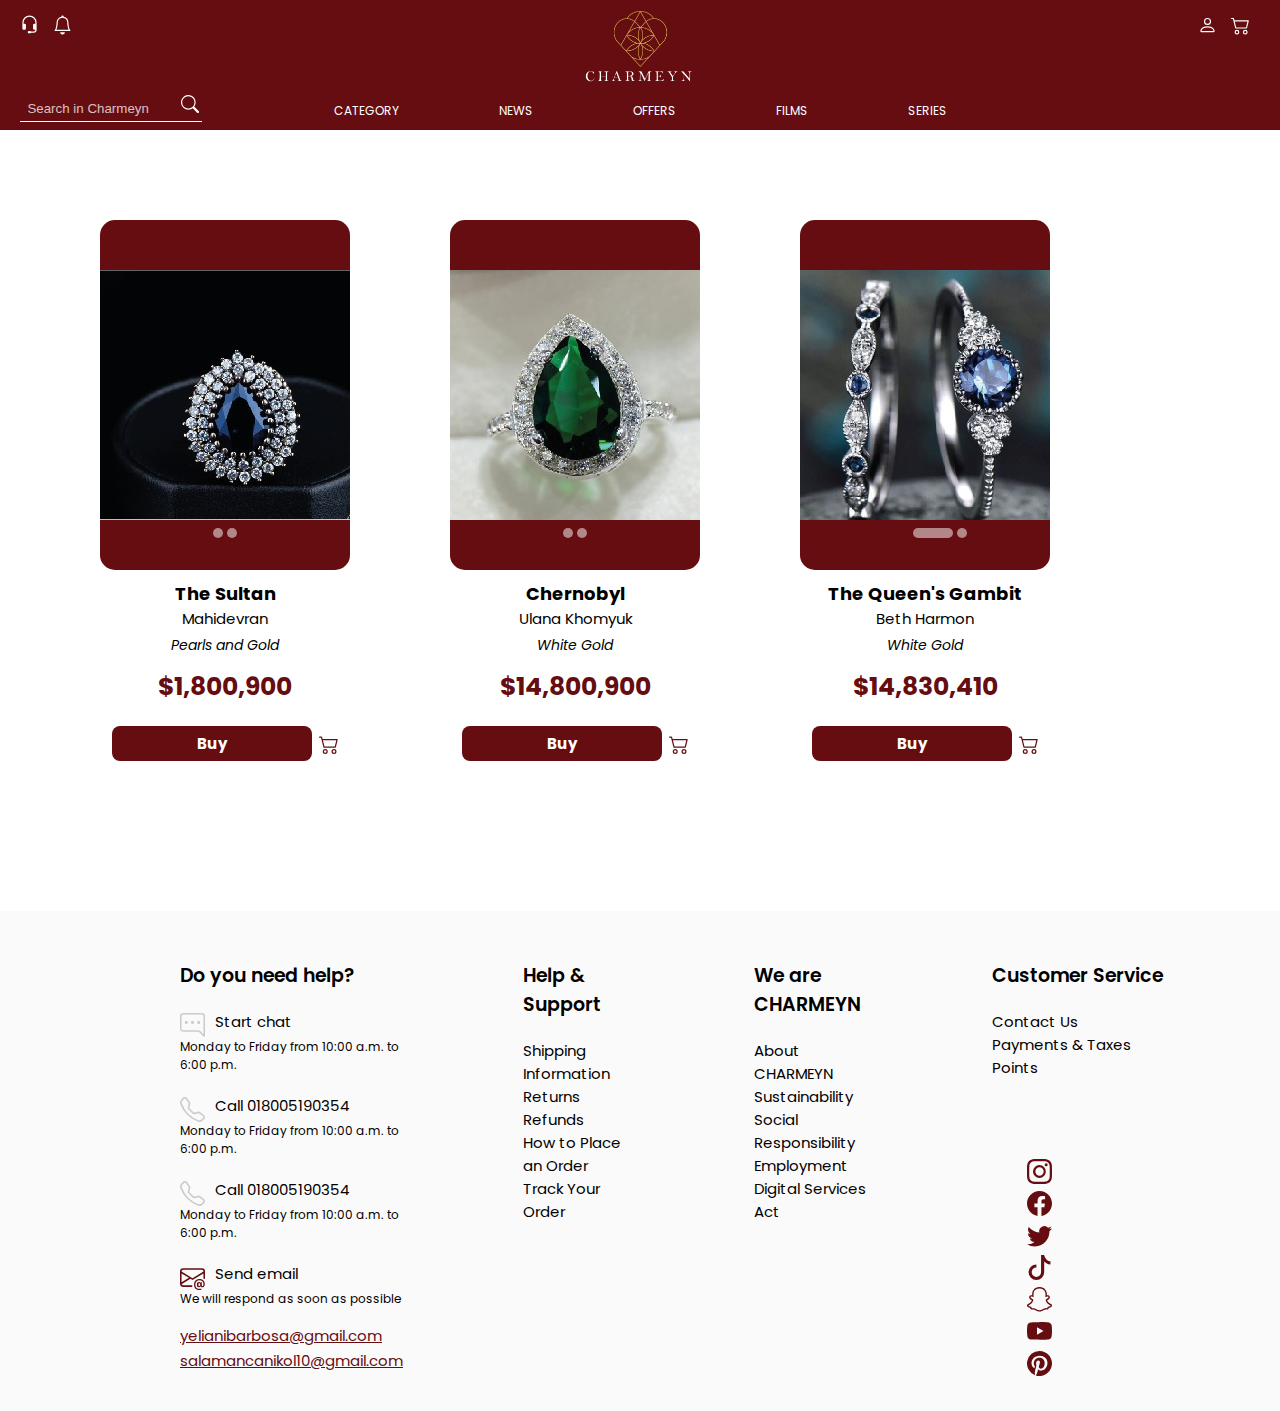
<file: Rings/rings.html>
<!DOCTYPE html>
<html lang="en">
<head>
    <meta charset="UTF-8">
    <meta name="viewport" content="width=device-width, initial-scale=1.0">
    <title>Charmeyn</title>
    <link rel="preconnect" href="https://fonts.googleapis.com">
    <link rel="preconnect" href="https://fonts.gstatic.com" crossorigin>
    <link href="https://fonts.googleapis.com/css2?family=Poppins:ital,wght@0,100;0,200;0,300;0,400;0,500;0,600;0,700;0,800;0,900;1,100;1,200;1,300;1,400;1,500;1,600;1,700;1,800;1,900&display=swap" rel="stylesheet">
    <link rel="stylesheet" href="rings.css">
</head>
<body>
    <header>
        <nav class="navigation"> 
            <div class="icons">
                <div class="icon-service">
                    <svg xmlns="http://www.w3.org/2000/svg" width="16" height="16" fill="currentColor" class="bi bi-headset" viewBox="0 0 16 16">
                        <path d="M8 1a5 5 0 0 0-5 5v1h1a1 1 0 0 1 1 1v3a1 1 0 0 1-1 1H3a1 1 0 0 1-1-1V6a6 6 0 1 1 12 0v6a2.5 2.5 0 0 1-2.5 2.5H9.366a1 1 0 0 1-.866.5h-1a1 1 0 1 1 0-2h1a1 1 0 0 1 .866.5H11.5A1.5 1.5 0 0 0 13 12h-1a1 1 0 0 1-1-1V8a1 1 0 0 1 1-1h1V6a5 5 0 0 0-5-5"/>
                    </svg>
                    <svg xmlns="http://www.w3.org/2000/svg" width="16" height="16" fill="currentColor" class="bi bi-bell" viewBox="0 0 16 16">
                        <path d="M8 16a2 2 0 0 0 2-2H6a2 2 0 0 0 2 2M8 1.918l-.797.161A4 4 0 0 0 4 6c0 .628-.134 2.197-.459 3.742-.16.767-.376 1.566-.663 2.258h10.244c-.287-.692-.502-1.49-.663-2.258C12.134 8.197 12 6.628 12 6a4 4 0 0 0-3.203-3.92zM14.22 12c.223.447.481.801.78 1H1c.299-.199.557-.553.78-1C2.68 10.2 3 6.88 3 6c0-2.42 1.72-4.44 4.005-4.901a1 1 0 1 1 1.99 0A5 5 0 0 1 13 6c0 .88.32 4.2 1.22 6"/>
                    </svg>
                </div>
                <div class="logo">
                    <img onclick="redirectToIndex()" src="../Landingpage/logo_Mesa de trabajo 1_Mesa de trabajo 1_Mesa de trabajo 1.png"alt="logo">
                </div> 
                <div class="icon-user">
                    <svg onclick="redirectToLogin()" xmlns="http://www.w3.org/2000/svg" width="16" height="16" fill="currentColor" class="bi bi-person" viewBox="0 0 16 16">
                        <path d="M8 8a3 3 0 1 0 0-6 3 3 0 0 0 0 6m2-3a2 2 0 1 1-4 0 2 2 0 0 1 4 0m4 8c0 1-1 1-1 1H3s-1 0-1-1 1-4 6-4 6 3 6 4m-1-.004c-.001-.246-.154-.986-.832-1.664C11.516 10.68 10.289 10 8 10s-3.516.68-4.168 1.332c-.678.678-.83 1.418-.832 1.664z"/>
                    </svg>
                    <svg onclick="redirectToFavorite()" id="icono-carro" xmlns="http://www.w3.org/2000/svg" width="16" height="16" fill="currentColor" class="bi bi-cart2" viewBox="0 0 16 16">
                        <path d="M0 2.5A.5.5 0 0 1 .5 2H2a.5.5 0 0 1 .485.379L2.89 4H14.5a.5.5 0 0 1 .485.621l-1.5 6A.5.5 0 0 1 13 11H4a.5.5 0 0 1-.485-.379L1.61 3H.5a.5.5 0 0 1-.5-.5M3.14 5l1.25 5h8.22l1.25-5zM5 13a1 1 0 1 0 0 2 1 1 0 0 0 0-2m-2 1a2 2 0 1 1 4 0 2 2 0 0 1-4 0m9-1a1 1 0 1 0 0 2 1 1 0 0 0 0-2m-2 1a2 2 0 1 1 4 0 2 2 0 0 1-4 0"/>
                    </svg>
                </div>   
            </div> 
            <div class="busqueda">  
                <div class="menu">
                    <ul>
                        <li class="category"><a href="#">Category</a>
                            <ul class="submenu"> 
                                <li><a onclick="redirectToNecklaces()" href="#">Necklaces</a></li>
                                <li id="rings"><a onclick="redirectToRings()" href="#">Rings</a></li>
                            </ul>
                        </li>
                        <li><a onclick="redirectToNews()" href="#">News</a></li>
                        <li><a onclick="redirectToOffers()" href="#">Offers</a></li>
                        <li><a onclick="redirectToFilms()" href="#">Films</a></li>
                        <li><a onclick="redirectToSeries()" href="#">Series</a></li>
                    </ul>
                </div> 
                <div class="barra_busqueda">
                    <input type="text" placeholder="  Search in Charmeyn">
                    <svg id="search" xmlns="http://www.w3.org/2000/svg" width="16" height="16" fill="currentColor" class="bi bi-search" viewBox="0 0 16 16">
                        <path d="M11.742 10.344a6.5 6.5 0 1 0-1.397 1.398h-.001q.044.06.098.115l3.85 3.85a1 1 0 0 0 1.415-1.414l-3.85-3.85a1 1 0 0 0-.115-.1zM12 6.5a5.5 5.5 0 1 1-11 0 5.5 5.5 0 0 1 11 0"/>
                    </svg>
                </div>
            </div>  
        </nav>
    </header>
    <div class="information-products">  
        <div id="products-container">
         <section class="productos"  id="seccion-productos"> 
           
        </section>
    </div>
        <footer>
            <div class="contact-1">
                <div>
                    <p class="title-contact">Do you need help?</p>
                    <div class="sub-contact">
                        <svg xmlns="http://www.w3.org/2000/svg" width="16" height="16" fill="currentColor" class="bi bi-chat-right-dots" viewBox="0 0 16 16">
                            <path d="M2 1a1 1 0 0 0-1 1v8a1 1 0 0 0 1 1h9.586a2 2 0 0 1 1.414.586l2 2V2a1 1 0 0 0-1-1zm12-1a2 2 0 0 1 2 2v12.793a.5.5 0 0 1-.854.353l-2.853-2.853a1 1 0 0 0-.707-.293H2a2 2 0 0 1-2-2V2a2 2 0 0 1 2-2z"/>
                            <path d="M5 6a1 1 0 1 1-2 0 1 1 0 0 1 2 0m4 0a1 1 0 1 1-2 0 1 1 0 0 1 2 0m4 0a1 1 0 1 1-2 0 1 1 0 0 1 2 0"/>
                        </svg>
                        <p class="subtitle">Start chat</p>
                    </div>
                    <p class="info">Monday to Friday from 10:00 a.m. to 6:00 p.m.</p>
                </div>
                <div class="sub-contact">
                    <svg xmlns="http://www.w3.org/2000/svg" width="16" height="16" fill="currentColor" class="bi bi-telephone" viewBox="0 0 16 16">
                        <path d="M3.654 1.328a.678.678 0 0 0-1.015-.063L1.605 2.3c-.483.484-.661 1.169-.45 1.77a17.6 17.6 0 0 0 4.168 6.608 17.6 17.6 0 0 0 6.608 4.168c.601.211 1.286.033 1.77-.45l1.034-1.034a.678.678 0 0 0-.063-1.015l-2.307-1.794a.68.68 0 0 0-.58-.122l-2.19.547a1.75 1.75 0 0 1-1.657-.459L5.482 8.062a1.75 1.75 0 0 1-.46-1.657l.548-2.19a.68.68 0 0 0-.122-.58zM1.884.511a1.745 1.745 0 0 1 2.612.163L6.29 2.98c.329.423.445.974.315 1.494l-.547 2.19a.68.68 0 0 0 .178.643l2.457 2.457a.68.68 0 0 0 .644.178l2.189-.547a1.75 1.75 0 0 1 1.494.315l2.306 1.794c.829.645.905 1.87.163 2.611l-1.034 1.034c-.74.74-1.846 1.065-2.877.702a18.6 18.6 0 0 1-7.01-4.42 18.6 18.6 0 0 1-4.42-7.009c-.362-1.03-.037-2.137.703-2.877z"/>
                    </svg>
                    <p class="subtitle">Call 018005190354</p>
                </div>
                <p class="info">Monday to Friday from 10:00 a.m. to 6:00 p.m.</p>
                <div class="sub-contact">
                    <svg xmlns="http://www.w3.org/2000/svg" width="16" height="16" fill="currentColor" class="bi bi-telephone" viewBox="0 0 16 16">
                        <path d="M3.654 1.328a.678.678 0 0 0-1.015-.063L1.605 2.3c-.483.484-.661 1.169-.45 1.77a17.6 17.6 0 0 0 4.168 6.608 17.6 17.6 0 0 0 6.608 4.168c.601.211 1.286.033 1.77-.45l1.034-1.034a.678.678 0 0 0-.063-1.015l-2.307-1.794a.68.68 0 0 0-.58-.122l-2.19.547a1.75 1.75 0 0 1-1.657-.459L5.482 8.062a1.75 1.75 0 0 1-.46-1.657l.548-2.19a.68.68 0 0 0-.122-.58zM1.884.511a1.745 1.745 0 0 1 2.612.163L6.29 2.98c.329.423.445.974.315 1.494l-.547 2.19a.68.68 0 0 0 .178.643l2.457 2.457a.68.68 0 0 0 .644.178l2.189-.547a1.75 1.75 0 0 1 1.494.315l2.306 1.794c.829.645.905 1.87.163 2.611l-1.034 1.034c-.74.74-1.846 1.065-2.877.702a18.6 18.6 0 0 1-7.01-4.42 18.6 18.6 0 0 1-4.42-7.009c-.362-1.03-.037-2.137.703-2.877z"/>
                    </svg>
                    <p class="subtitle">Call 018005190354</p>
                </div>
                <p class="info">Monday to Friday from 10:00 a.m. to 6:00 p.m.</p>
                <div class="sub-contact email">
                    <svg xmlns="http://www.w3.org/2000/svg" width="16" height="16" fill="currentColor" class="bi bi-envelope-at" viewBox="0 0 16 16">
                        <path d="M2 2a2 2 0 0 0-2 2v8.01A2 2 0 0 0 2 14h5.5a.5.5 0 0 0 0-1H2a1 1 0 0 1-.966-.741l5.64-3.471L8 9.583l7-4.2V8.5a.5.5 0 0 0 1 0V4a2 2 0 0 0-2-2zm3.708 6.208L1 11.105V5.383zM1 4.217V4a1 1 0 0 1 1-1h12a1 1 0 0 1 1 1v.217l-7 4.2z"/>
                        <path d="M14.247 14.269c1.01 0 1.587-.857 1.587-2.025v-.21C15.834 10.43 14.64 9 12.52 9h-.035C10.42 9 9 10.36 9 12.432v.214C9 14.82 10.438 16 12.358 16h.044c.594 0 1.018-.074 1.237-.175v-.73c-.245.11-.673.18-1.18.18h-.044c-1.334 0-2.571-.788-2.571-2.655v-.157c0-1.657 1.058-2.724 2.64-2.724h.04c1.535 0 2.484 1.05 2.484 2.326v.118c0 .975-.324 1.39-.639 1.39-.232 0-.41-.148-.41-.42v-2.19h-.906v.569h-.03c-.084-.298-.368-.63-.954-.63-.778 0-1.259.555-1.259 1.4v.528c0 .892.49 1.434 1.26 1.434.471 0 .896-.227 1.014-.643h.043c.118.42.617.648 1.12.648m-2.453-1.588v-.227c0-.546.227-.791.573-.791.297 0 .572.192.572.708v.367c0 .573-.253.744-.564.744-.354 0-.581-.215-.581-.8Z"/>
                    </svg>
                    <p class="subtitle">Send email</p>
                </div>
                <p class="info">We will respond as soon as possible</p>
                <a class="emails" href="#">yelianibarbosa@gmail.com</a><br>
                <a class="emails" href="#">salamancanikol10@gmail.com</a>
             </div>
             
             <div class="contact-2">
                <p class="title-contact">Help & Support</p>
                <div class="parraf">
                    <p>Shipping Information</p>
                    <p>Returns</p>
                    <p>Refunds</p>
                    <p>How to Place an Order</p>
                    <p>Track Your Order</p>
            </div>
             </div>
             <div class="contact-3">
                <p class="title-contact">We are CHARMEYN</p>
                <div class="parraf">
                    <p>About CHARMEYN</p>
                    <p>Sustainability</p>
                    <p>Social Responsibility</p>
                    <p>Employment</p>
                    <p>Digital Services Act</p>
            </div>
             </div>
             <div class="contact-4">
                <p class="title-contact">Customer Service</p>
                <div class="parraf">
                    <p>Contact Us</p>
                    <p>Payments & Taxes</p>
                    <p>Points</p>
                </div>
                <div class="icon-redsocial">
                    <svg xmlns="http://www.w3.org/2000/svg" width="16" height="16" fill="currentColor" class="bi bi-instagram" viewBox="0 0 16 16">
                        <path d="M8 0C5.829 0 5.556.01 4.703.048 3.85.088 3.269.222 2.76.42a3.9 3.9 0 0 0-1.417.923A3.9 3.9 0 0 0 .42 2.76C.222 3.268.087 3.85.048 4.7.01 5.555 0 5.827 0 8.001c0 2.172.01 2.444.048 3.297.04.852.174 1.433.372 1.942.205.526.478.972.923 1.417.444.445.89.719 1.416.923.51.198 1.09.333 1.942.372C5.555 15.99 5.827 16 8 16s2.444-.01 3.298-.048c.851-.04 1.434-.174 1.943-.372a3.9 3.9 0 0 0 1.416-.923c.445-.445.718-.891.923-1.417.197-.509.332-1.09.372-1.942C15.99 10.445 16 10.173 16 8s-.01-2.445-.048-3.299c-.04-.851-.175-1.433-.372-1.941a3.9 3.9 0 0 0-.923-1.417A3.9 3.9 0 0 0 13.24.42c-.51-.198-1.092-.333-1.943-.372C10.443.01 10.172 0 7.998 0zm-.717 1.442h.718c2.136 0 2.389.007 3.232.046.78.035 1.204.166 1.486.275.373.145.64.319.92.599s.453.546.598.92c.11.281.24.705.275 1.485.039.843.047 1.096.047 3.231s-.008 2.389-.047 3.232c-.035.78-.166 1.203-.275 1.485a2.5 2.5 0 0 1-.599.919c-.28.28-.546.453-.92.598-.28.11-.704.24-1.485.276-.843.038-1.096.047-3.232.047s-2.39-.009-3.233-.047c-.78-.036-1.203-.166-1.485-.276a2.5 2.5 0 0 1-.92-.598 2.5 2.5 0 0 1-.6-.92c-.109-.281-.24-.705-.275-1.485-.038-.843-.046-1.096-.046-3.233s.008-2.388.046-3.231c.036-.78.166-1.204.276-1.486.145-.373.319-.64.599-.92s.546-.453.92-.598c.282-.11.705-.24 1.485-.276.738-.034 1.024-.044 2.515-.045zm4.988 1.328a.96.96 0 1 0 0 1.92.96.96 0 0 0 0-1.92m-4.27 1.122a4.109 4.109 0 1 0 0 8.217 4.109 4.109 0 0 0 0-8.217m0 1.441a2.667 2.667 0 1 1 0 5.334 2.667 2.667 0 0 1 0-5.334"/>
                    </svg>
                    <svg xmlns="http://www.w3.org/2000/svg" width="16" height="16" fill="currentColor" class="bi bi-facebook" viewBox="0 0 16 16">
                        <path d="M16 8.049c0-4.446-3.582-8.05-8-8.05C3.58 0-.002 3.603-.002 8.05c0 4.017 2.926 7.347 6.75 7.951v-5.625h-2.03V8.05H6.75V6.275c0-2.017 1.195-3.131 3.022-3.131.876 0 1.791.157 1.791.157v1.98h-1.009c-.993 0-1.303.621-1.303 1.258v1.51h2.218l-.354 2.326H9.25V16c3.824-.604 6.75-3.934 6.75-7.951"/>
                    </svg>
                    <svg xmlns="http://www.w3.org/2000/svg" width="16" height="16" fill="currentColor" class="bi bi-twitter" viewBox="0 0 16 16">
                        <path d="M5.026 15c6.038 0 9.341-5.003 9.341-9.334q.002-.211-.006-.422A6.7 6.7 0 0 0 16 3.542a6.7 6.7 0 0 1-1.889.518 3.3 3.3 0 0 0 1.447-1.817 6.5 6.5 0 0 1-2.087.793A3.286 3.286 0 0 0 7.875 6.03a9.32 9.32 0 0 1-6.767-3.429 3.29 3.29 0 0 0 1.018 4.382A3.3 3.3 0 0 1 .64 6.575v.045a3.29 3.29 0 0 0 2.632 3.218 3.2 3.2 0 0 1-.865.115 3 3 0 0 1-.614-.057 3.28 3.28 0 0 0 3.067 2.277A6.6 6.6 0 0 1 .78 13.58a6 6 0 0 1-.78-.045A9.34 9.34 0 0 0 5.026 15"/>
                    </svg>
                    <svg xmlns="http://www.w3.org/2000/svg" width="16" height="16" fill="currentColor" class="bi bi-tiktok" viewBox="0 0 16 16">
                        <path d="M9 0h1.98c.144.715.54 1.617 1.235 2.512C12.895 3.389 13.797 4 15 4v2c-1.753 0-3.07-.814-4-1.829V11a5 5 0 1 1-5-5v2a3 3 0 1 0 3 3z"/>
                    </svg>
                    <svg xmlns="http://www.w3.org/2000/svg" width="16" height="16" fill="currentColor" class="bi bi-snapchat" viewBox="0 0 16 16">
                        <path d="M15.943 11.526c-.111-.303-.323-.465-.564-.599a1 1 0 0 0-.123-.064l-.219-.111c-.752-.399-1.339-.902-1.746-1.498a3.4 3.4 0 0 1-.3-.531c-.034-.1-.032-.156-.008-.207a.3.3 0 0 1 .097-.1c.129-.086.262-.173.352-.231.162-.104.289-.187.371-.245.309-.216.525-.446.66-.702a1.4 1.4 0 0 0 .069-1.16c-.205-.538-.713-.872-1.329-.872a1.8 1.8 0 0 0-.487.065c.006-.368-.002-.757-.035-1.139-.116-1.344-.587-2.048-1.077-2.61a4.3 4.3 0 0 0-1.095-.881C9.764.216 8.92 0 7.999 0s-1.76.216-2.505.641c-.412.232-.782.53-1.097.883-.49.562-.96 1.267-1.077 2.61-.033.382-.04.772-.036 1.138a1.8 1.8 0 0 0-.487-.065c-.615 0-1.124.335-1.328.873a1.4 1.4 0 0 0 .067 1.161c.136.256.352.486.66.701.082.058.21.14.371.246l.339.221a.4.4 0 0 1 .109.11c.026.053.027.11-.012.217a3.4 3.4 0 0 1-.295.52c-.398.583-.968 1.077-1.696 1.472-.385.204-.786.34-.955.8-.128.348-.044.743.28 1.075q.18.189.409.31a4.4 4.4 0 0 0 1 .4.7.7 0 0 1 .202.09c.118.104.102.26.259.488q.12.178.296.3c.33.229.701.243 1.095.258.355.014.758.03 1.217.18.19.064.389.186.618.328.55.338 1.305.802 2.566.802 1.262 0 2.02-.466 2.576-.806.227-.14.424-.26.609-.321.46-.152.863-.168 1.218-.181.393-.015.764-.03 1.095-.258a1.14 1.14 0 0 0 .336-.368c.114-.192.11-.327.217-.42a.6.6 0 0 1 .19-.087 4.5 4.5 0 0 0 1.014-.404c.16-.087.306-.2.429-.336l.004-.005c.304-.325.38-.709.256-1.047m-1.121.602c-.684.378-1.139.337-1.493.565-.3.193-.122.61-.34.76-.269.186-1.061-.012-2.085.326-.845.279-1.384 1.082-2.903 1.082s-2.045-.801-2.904-1.084c-1.022-.338-1.816-.14-2.084-.325-.218-.15-.041-.568-.341-.761-.354-.228-.809-.187-1.492-.563-.436-.24-.189-.39-.044-.46 2.478-1.199 2.873-3.05 2.89-3.188.022-.166.045-.297-.138-.466-.177-.164-.962-.65-1.18-.802-.36-.252-.52-.503-.402-.812.082-.214.281-.295.49-.295a1 1 0 0 1 .197.022c.396.086.78.285 1.002.338q.04.01.082.011c.118 0 .16-.06.152-.195-.026-.433-.087-1.277-.019-2.066.094-1.084.444-1.622.859-2.097.2-.229 1.137-1.22 2.93-1.22 1.792 0 2.732.987 2.931 1.215.416.475.766 1.013.859 2.098.068.788.009 1.632-.019 2.065-.01.142.034.195.152.195a.4.4 0 0 0 .082-.01c.222-.054.607-.253 1.002-.338a1 1 0 0 1 .197-.023c.21 0 .409.082.49.295.117.309-.04.56-.401.812-.218.152-1.003.638-1.18.802-.184.169-.16.3-.139.466.018.14.413 1.991 2.89 3.189.147.073.394.222-.041.464"/>
                    </svg>
                    <svg xmlns="http://www.w3.org/2000/svg" width="16" height="16" fill="currentColor" class="bi bi-youtube" viewBox="0 0 16 16">
                        <path d="M8.051 1.999h.089c.822.003 4.987.033 6.11.335a2.01 2.01 0 0 1 1.415 1.42c.101.38.172.883.22 1.402l.01.104.022.26.008.104c.065.914.073 1.77.074 1.957v.075c-.001.194-.01 1.108-.082 2.06l-.008.105-.009.104c-.05.572-.124 1.14-.235 1.558a2.01 2.01 0 0 1-1.415 1.42c-1.16.312-5.569.334-6.18.335h-.142c-.309 0-1.587-.006-2.927-.052l-.17-.006-.087-.004-.171-.007-.171-.007c-1.11-.049-2.167-.128-2.654-.26a2.01 2.01 0 0 1-1.415-1.419c-.111-.417-.185-.986-.235-1.558L.09 9.82l-.008-.104A31 31 0 0 1 0 7.68v-.123c.002-.215.01-.958.064-1.778l.007-.103.003-.052.008-.104.022-.26.01-.104c.048-.519.119-1.023.22-1.402a2.01 2.01 0 0 1 1.415-1.42c.487-.13 1.544-.21 2.654-.26l.17-.007.172-.006.086-.003.171-.007A100 100 0 0 1 7.858 2zM6.4 5.209v4.818l4.157-2.408z"/>
                    </svg>
                    <svg xmlns="http://www.w3.org/2000/svg" width="16" height="16" fill="currentColor" class="bi bi-pinterest" viewBox="0 0 16 16">
                        <path d="M8 0a8 8 0 0 0-2.915 15.452c-.07-.633-.134-1.606.027-2.297.146-.625.938-3.977.938-3.977s-.239-.479-.239-1.187c0-1.113.645-1.943 1.448-1.943.682 0 1.012.512 1.012 1.127 0 .686-.437 1.712-.663 2.663-.188.796.4 1.446 1.185 1.446 1.422 0 2.515-1.5 2.515-3.664 0-1.915-1.377-3.254-3.342-3.254-2.276 0-3.612 1.707-3.612 3.471 0 .688.265 1.425.595 1.826a.24.24 0 0 1 .056.23c-.061.252-.196.796-.222.907-.035.146-.116.177-.268.107-1-.465-1.624-1.926-1.624-3.1 0-2.523 1.834-4.84 5.286-4.84 2.775 0 4.932 1.977 4.932 4.62 0 2.757-1.739 4.976-4.151 4.976-.811 0-1.573-.421-1.834-.919l-.498 1.902c-.181.695-.669 1.566-.995 2.097A8 8 0 1 0 8 0"/>
                    </svg>
                </div>
    
             </div>
        </footer>
    
    </div>
    <script src="../data.js"></script>
    <script src="ringproduct.js"></script>
    <script src="rings.js"></script>
</body>
</html>
</file>
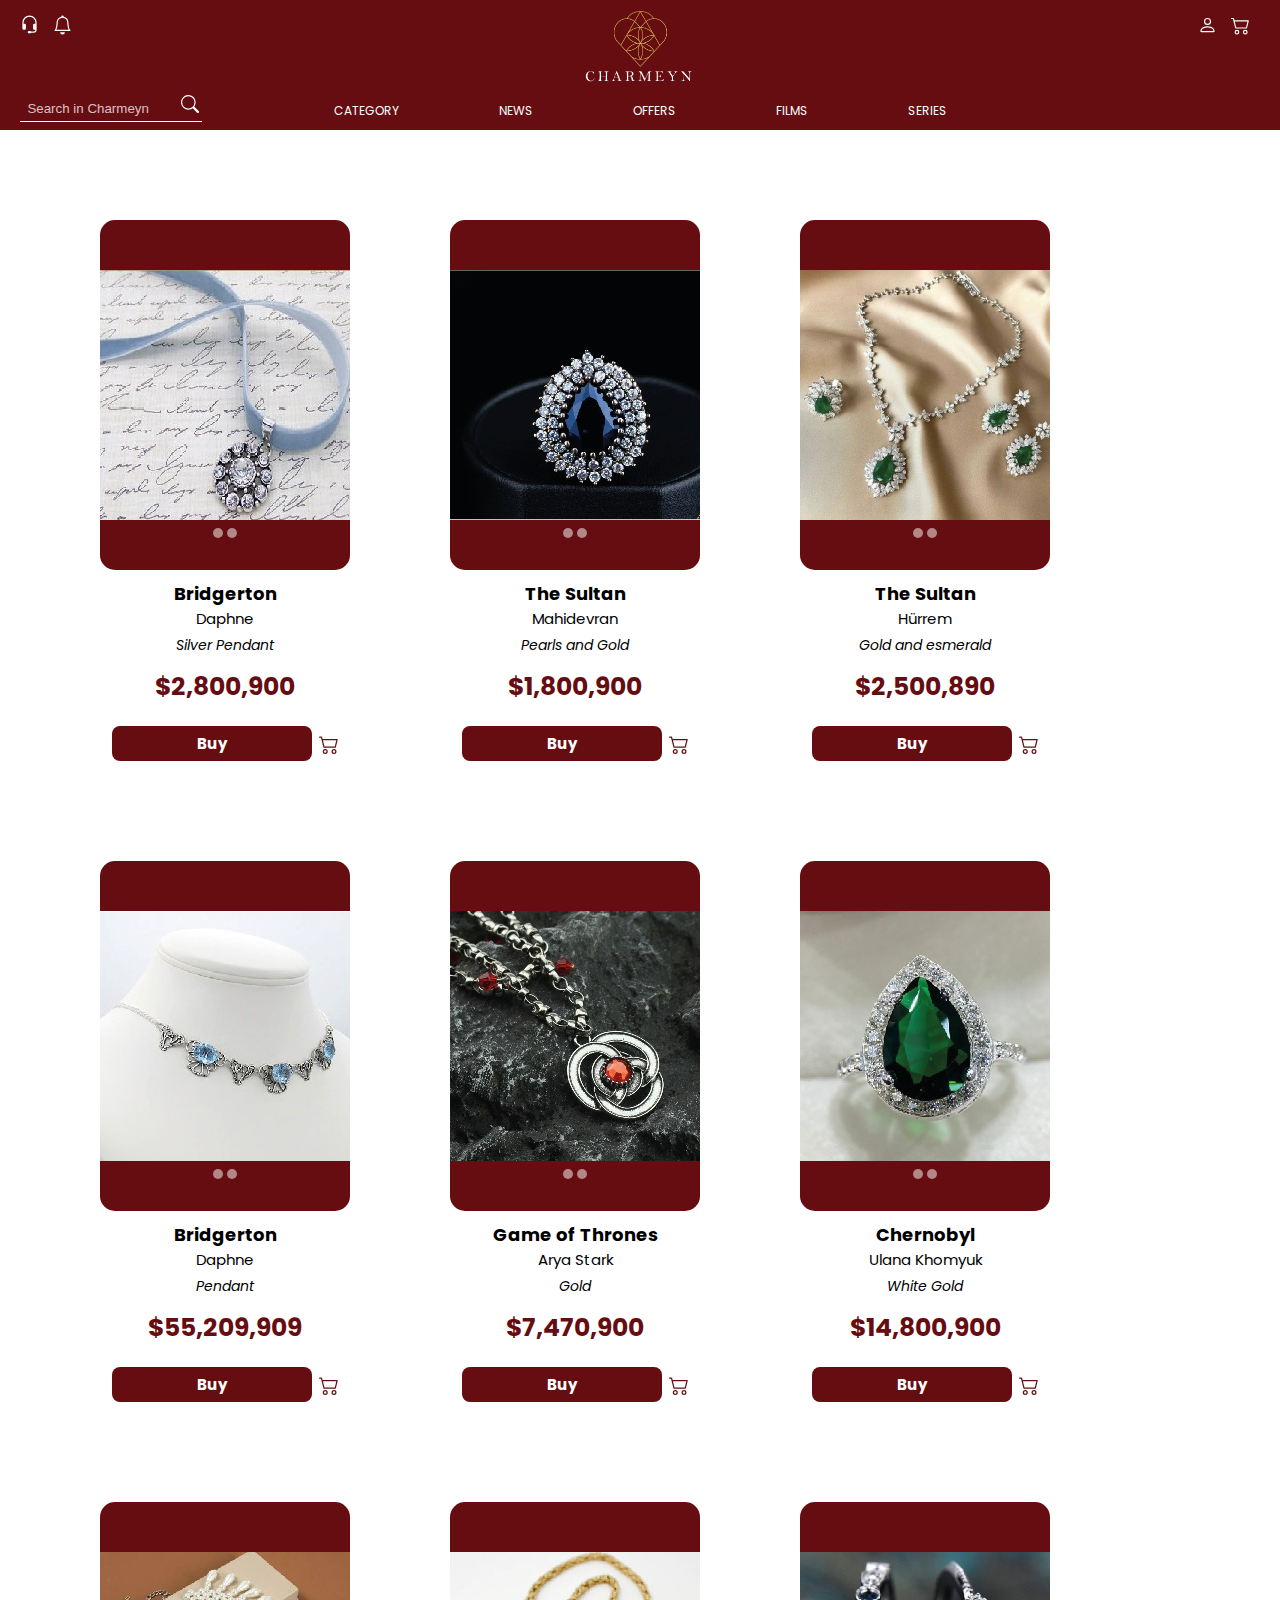
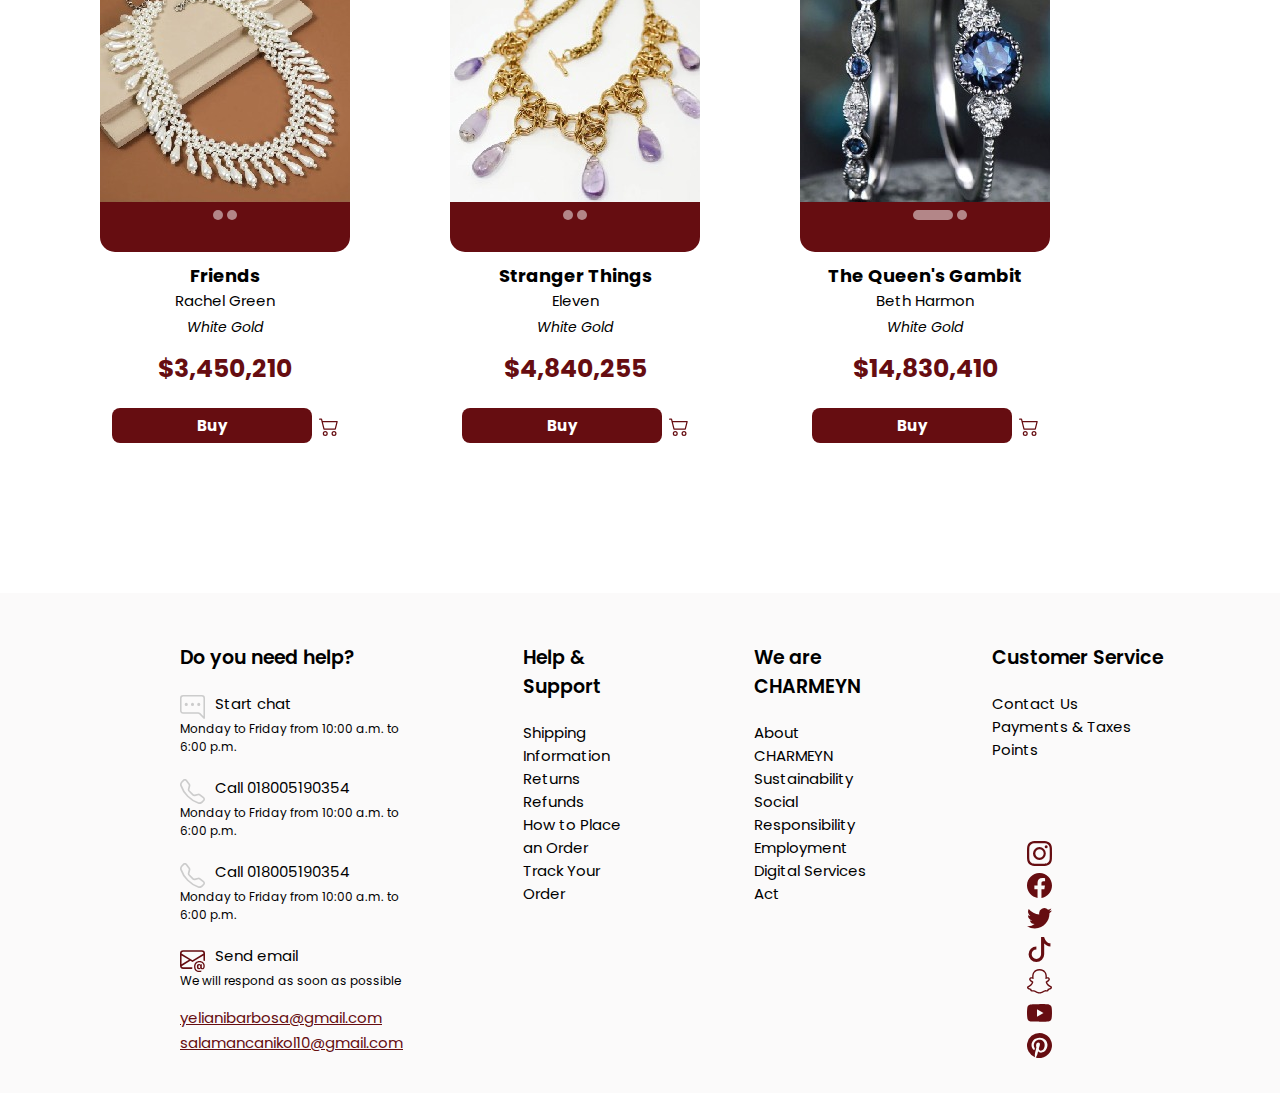
<file: Series/series.html>
<!DOCTYPE html>
<html lang="en">
<head>
    <meta charset="UTF-8">
    <meta name="viewport" content="width=device-width, initial-scale=1.0">
    <title>Charmeyn</title>
    <link rel="preconnect" href="https://fonts.googleapis.com">
    <link rel="preconnect" href="https://fonts.gstatic.com" crossorigin>
    <link href="https://fonts.googleapis.com/css2?family=Poppins:ital,wght@0,100;0,200;0,300;0,400;0,500;0,600;0,700;0,800;0,900;1,100;1,200;1,300;1,400;1,500;1,600;1,700;1,800;1,900&display=swap" rel="stylesheet">
    <link rel="stylesheet" href="series.css">
</head>
<body>
    <header>
        <nav class="navigation"> 
            <div class="icons">
                <div class="icon-service">
                    <svg xmlns="http://www.w3.org/2000/svg" width="16" height="16" fill="currentColor" class="bi bi-headset" viewBox="0 0 16 16">
                        <path d="M8 1a5 5 0 0 0-5 5v1h1a1 1 0 0 1 1 1v3a1 1 0 0 1-1 1H3a1 1 0 0 1-1-1V6a6 6 0 1 1 12 0v6a2.5 2.5 0 0 1-2.5 2.5H9.366a1 1 0 0 1-.866.5h-1a1 1 0 1 1 0-2h1a1 1 0 0 1 .866.5H11.5A1.5 1.5 0 0 0 13 12h-1a1 1 0 0 1-1-1V8a1 1 0 0 1 1-1h1V6a5 5 0 0 0-5-5"/>
                    </svg>
                    <svg xmlns="http://www.w3.org/2000/svg" width="16" height="16" fill="currentColor" class="bi bi-bell" viewBox="0 0 16 16">
                        <path d="M8 16a2 2 0 0 0 2-2H6a2 2 0 0 0 2 2M8 1.918l-.797.161A4 4 0 0 0 4 6c0 .628-.134 2.197-.459 3.742-.16.767-.376 1.566-.663 2.258h10.244c-.287-.692-.502-1.49-.663-2.258C12.134 8.197 12 6.628 12 6a4 4 0 0 0-3.203-3.92zM14.22 12c.223.447.481.801.78 1H1c.299-.199.557-.553.78-1C2.68 10.2 3 6.88 3 6c0-2.42 1.72-4.44 4.005-4.901a1 1 0 1 1 1.99 0A5 5 0 0 1 13 6c0 .88.32 4.2 1.22 6"/>
                    </svg>
                </div>
                <div class="logo">
                    <img onclick="redirectToIndex()" src="../Landingpage/logo_Mesa de trabajo 1_Mesa de trabajo 1_Mesa de trabajo 1.png"alt="logo">
                </div> 
                <div class="icon-user">
                    <svg onclick="redirectToLogin()" xmlns="http://www.w3.org/2000/svg" width="16" height="16" fill="currentColor" class="bi bi-person" viewBox="0 0 16 16">
                        <path d="M8 8a3 3 0 1 0 0-6 3 3 0 0 0 0 6m2-3a2 2 0 1 1-4 0 2 2 0 0 1 4 0m4 8c0 1-1 1-1 1H3s-1 0-1-1 1-4 6-4 6 3 6 4m-1-.004c-.001-.246-.154-.986-.832-1.664C11.516 10.68 10.289 10 8 10s-3.516.68-4.168 1.332c-.678.678-.83 1.418-.832 1.664z"/>
                    </svg>
                    <svg onclick="redirectToFavorite()" id="icono-carro" xmlns="http://www.w3.org/2000/svg" width="16" height="16" fill="currentColor" class="bi bi-cart2" viewBox="0 0 16 16">
                        <path d="M0 2.5A.5.5 0 0 1 .5 2H2a.5.5 0 0 1 .485.379L2.89 4H14.5a.5.5 0 0 1 .485.621l-1.5 6A.5.5 0 0 1 13 11H4a.5.5 0 0 1-.485-.379L1.61 3H.5a.5.5 0 0 1-.5-.5M3.14 5l1.25 5h8.22l1.25-5zM5 13a1 1 0 1 0 0 2 1 1 0 0 0 0-2m-2 1a2 2 0 1 1 4 0 2 2 0 0 1-4 0m9-1a1 1 0 1 0 0 2 1 1 0 0 0 0-2m-2 1a2 2 0 1 1 4 0 2 2 0 0 1-4 0"/>
                    </svg>
                </div>   
            </div> 
            <div class="busqueda">  
                <div class="menu">
                    <ul>
                        <li class="category"><a href="#">Category</a>
                            <ul class="submenu"> 
                                <li><a onclick="redirectToNecklaces()" href="#">Necklaces</a></li>
                                <li id="rings"><a onclick="redirectToRings()" href="#">Rings</a></li>
                            </ul>
                        </li>
                        <li><a onclick="redirectToNews()" href="#">News</a></li>
                        <li><a onclick="redirectToOffers()" href="#">Offers</a></li>
                        <li><a onclick="redirectToFilms()" href="#">Films</a></li>
                        <li><a onclick="redirectToSeries()" href="#">Series</a></li>
                    </ul>
                </div> 
                <div class="barra_busqueda">
                    <input type="text" placeholder="  Search in Charmeyn">
                    <svg id="search" xmlns="http://www.w3.org/2000/svg" width="16" height="16" fill="currentColor" class="bi bi-search" viewBox="0 0 16 16">
                        <path d="M11.742 10.344a6.5 6.5 0 1 0-1.397 1.398h-.001q.044.06.098.115l3.85 3.85a1 1 0 0 0 1.415-1.414l-3.85-3.85a1 1 0 0 0-.115-.1zM12 6.5a5.5 5.5 0 1 1-11 0 5.5 5.5 0 0 1 11 0"/>
                    </svg>
                </div>
            </div>  
        </nav>
    </header>
    <div class="information-products">  
        <div id="products-container">
         <section class="productos"  id="seccion-productos"> 
           
        </section>
    </div>
        <footer>
            <div class="contact-1">
                <div>
                    <p class="title-contact">Do you need help?</p>
                    <div class="sub-contact">
                        <svg xmlns="http://www.w3.org/2000/svg" width="16" height="16" fill="currentColor" class="bi bi-chat-right-dots" viewBox="0 0 16 16">
                            <path d="M2 1a1 1 0 0 0-1 1v8a1 1 0 0 0 1 1h9.586a2 2 0 0 1 1.414.586l2 2V2a1 1 0 0 0-1-1zm12-1a2 2 0 0 1 2 2v12.793a.5.5 0 0 1-.854.353l-2.853-2.853a1 1 0 0 0-.707-.293H2a2 2 0 0 1-2-2V2a2 2 0 0 1 2-2z"/>
                            <path d="M5 6a1 1 0 1 1-2 0 1 1 0 0 1 2 0m4 0a1 1 0 1 1-2 0 1 1 0 0 1 2 0m4 0a1 1 0 1 1-2 0 1 1 0 0 1 2 0"/>
                        </svg>
                        <p class="subtitle">Start chat</p>
                    </div>
                    <p class="info">Monday to Friday from 10:00 a.m. to 6:00 p.m.</p>
                </div>
                <div class="sub-contact">
                    <svg xmlns="http://www.w3.org/2000/svg" width="16" height="16" fill="currentColor" class="bi bi-telephone" viewBox="0 0 16 16">
                        <path d="M3.654 1.328a.678.678 0 0 0-1.015-.063L1.605 2.3c-.483.484-.661 1.169-.45 1.77a17.6 17.6 0 0 0 4.168 6.608 17.6 17.6 0 0 0 6.608 4.168c.601.211 1.286.033 1.77-.45l1.034-1.034a.678.678 0 0 0-.063-1.015l-2.307-1.794a.68.68 0 0 0-.58-.122l-2.19.547a1.75 1.75 0 0 1-1.657-.459L5.482 8.062a1.75 1.75 0 0 1-.46-1.657l.548-2.19a.68.68 0 0 0-.122-.58zM1.884.511a1.745 1.745 0 0 1 2.612.163L6.29 2.98c.329.423.445.974.315 1.494l-.547 2.19a.68.68 0 0 0 .178.643l2.457 2.457a.68.68 0 0 0 .644.178l2.189-.547a1.75 1.75 0 0 1 1.494.315l2.306 1.794c.829.645.905 1.87.163 2.611l-1.034 1.034c-.74.74-1.846 1.065-2.877.702a18.6 18.6 0 0 1-7.01-4.42 18.6 18.6 0 0 1-4.42-7.009c-.362-1.03-.037-2.137.703-2.877z"/>
                    </svg>
                    <p class="subtitle">Call 018005190354</p>
                </div>
                <p class="info">Monday to Friday from 10:00 a.m. to 6:00 p.m.</p>
                <div class="sub-contact">
                    <svg xmlns="http://www.w3.org/2000/svg" width="16" height="16" fill="currentColor" class="bi bi-telephone" viewBox="0 0 16 16">
                        <path d="M3.654 1.328a.678.678 0 0 0-1.015-.063L1.605 2.3c-.483.484-.661 1.169-.45 1.77a17.6 17.6 0 0 0 4.168 6.608 17.6 17.6 0 0 0 6.608 4.168c.601.211 1.286.033 1.77-.45l1.034-1.034a.678.678 0 0 0-.063-1.015l-2.307-1.794a.68.68 0 0 0-.58-.122l-2.19.547a1.75 1.75 0 0 1-1.657-.459L5.482 8.062a1.75 1.75 0 0 1-.46-1.657l.548-2.19a.68.68 0 0 0-.122-.58zM1.884.511a1.745 1.745 0 0 1 2.612.163L6.29 2.98c.329.423.445.974.315 1.494l-.547 2.19a.68.68 0 0 0 .178.643l2.457 2.457a.68.68 0 0 0 .644.178l2.189-.547a1.75 1.75 0 0 1 1.494.315l2.306 1.794c.829.645.905 1.87.163 2.611l-1.034 1.034c-.74.74-1.846 1.065-2.877.702a18.6 18.6 0 0 1-7.01-4.42 18.6 18.6 0 0 1-4.42-7.009c-.362-1.03-.037-2.137.703-2.877z"/>
                    </svg>
                    <p class="subtitle">Call 018005190354</p>
                </div>
                <p class="info">Monday to Friday from 10:00 a.m. to 6:00 p.m.</p>
                <div class="sub-contact email">
                    <svg xmlns="http://www.w3.org/2000/svg" width="16" height="16" fill="currentColor" class="bi bi-envelope-at" viewBox="0 0 16 16">
                        <path d="M2 2a2 2 0 0 0-2 2v8.01A2 2 0 0 0 2 14h5.5a.5.5 0 0 0 0-1H2a1 1 0 0 1-.966-.741l5.64-3.471L8 9.583l7-4.2V8.5a.5.5 0 0 0 1 0V4a2 2 0 0 0-2-2zm3.708 6.208L1 11.105V5.383zM1 4.217V4a1 1 0 0 1 1-1h12a1 1 0 0 1 1 1v.217l-7 4.2z"/>
                        <path d="M14.247 14.269c1.01 0 1.587-.857 1.587-2.025v-.21C15.834 10.43 14.64 9 12.52 9h-.035C10.42 9 9 10.36 9 12.432v.214C9 14.82 10.438 16 12.358 16h.044c.594 0 1.018-.074 1.237-.175v-.73c-.245.11-.673.18-1.18.18h-.044c-1.334 0-2.571-.788-2.571-2.655v-.157c0-1.657 1.058-2.724 2.64-2.724h.04c1.535 0 2.484 1.05 2.484 2.326v.118c0 .975-.324 1.39-.639 1.39-.232 0-.41-.148-.41-.42v-2.19h-.906v.569h-.03c-.084-.298-.368-.63-.954-.63-.778 0-1.259.555-1.259 1.4v.528c0 .892.49 1.434 1.26 1.434.471 0 .896-.227 1.014-.643h.043c.118.42.617.648 1.12.648m-2.453-1.588v-.227c0-.546.227-.791.573-.791.297 0 .572.192.572.708v.367c0 .573-.253.744-.564.744-.354 0-.581-.215-.581-.8Z"/>
                    </svg>
                    <p class="subtitle">Send email</p>
                </div>
                <p class="info">We will respond as soon as possible</p>
                <a class="emails" href="#">yelianibarbosa@gmail.com</a><br>
                <a class="emails" href="#">salamancanikol10@gmail.com</a>
             </div>
             
             <div class="contact-2">
                <p class="title-contact">Help & Support</p>
                <div class="parraf">
                    <p>Shipping Information</p>
                    <p>Returns</p>
                    <p>Refunds</p>
                    <p>How to Place an Order</p>
                    <p>Track Your Order</p>
            </div>
             </div>
             <div class="contact-3">
                <p class="title-contact">We are CHARMEYN</p>
                <div class="parraf">
                    <p>About CHARMEYN</p>
                    <p>Sustainability</p>
                    <p>Social Responsibility</p>
                    <p>Employment</p>
                    <p>Digital Services Act</p>
            </div>
             </div>
             <div class="contact-4">
                <p class="title-contact">Customer Service</p>
                <div class="parraf">
                    <p>Contact Us</p>
                    <p>Payments & Taxes</p>
                    <p>Points</p>
                </div>
                <div class="icon-redsocial">
                    <svg xmlns="http://www.w3.org/2000/svg" width="16" height="16" fill="currentColor" class="bi bi-instagram" viewBox="0 0 16 16">
                        <path d="M8 0C5.829 0 5.556.01 4.703.048 3.85.088 3.269.222 2.76.42a3.9 3.9 0 0 0-1.417.923A3.9 3.9 0 0 0 .42 2.76C.222 3.268.087 3.85.048 4.7.01 5.555 0 5.827 0 8.001c0 2.172.01 2.444.048 3.297.04.852.174 1.433.372 1.942.205.526.478.972.923 1.417.444.445.89.719 1.416.923.51.198 1.09.333 1.942.372C5.555 15.99 5.827 16 8 16s2.444-.01 3.298-.048c.851-.04 1.434-.174 1.943-.372a3.9 3.9 0 0 0 1.416-.923c.445-.445.718-.891.923-1.417.197-.509.332-1.09.372-1.942C15.99 10.445 16 10.173 16 8s-.01-2.445-.048-3.299c-.04-.851-.175-1.433-.372-1.941a3.9 3.9 0 0 0-.923-1.417A3.9 3.9 0 0 0 13.24.42c-.51-.198-1.092-.333-1.943-.372C10.443.01 10.172 0 7.998 0zm-.717 1.442h.718c2.136 0 2.389.007 3.232.046.78.035 1.204.166 1.486.275.373.145.64.319.92.599s.453.546.598.92c.11.281.24.705.275 1.485.039.843.047 1.096.047 3.231s-.008 2.389-.047 3.232c-.035.78-.166 1.203-.275 1.485a2.5 2.5 0 0 1-.599.919c-.28.28-.546.453-.92.598-.28.11-.704.24-1.485.276-.843.038-1.096.047-3.232.047s-2.39-.009-3.233-.047c-.78-.036-1.203-.166-1.485-.276a2.5 2.5 0 0 1-.92-.598 2.5 2.5 0 0 1-.6-.92c-.109-.281-.24-.705-.275-1.485-.038-.843-.046-1.096-.046-3.233s.008-2.388.046-3.231c.036-.78.166-1.204.276-1.486.145-.373.319-.64.599-.92s.546-.453.92-.598c.282-.11.705-.24 1.485-.276.738-.034 1.024-.044 2.515-.045zm4.988 1.328a.96.96 0 1 0 0 1.92.96.96 0 0 0 0-1.92m-4.27 1.122a4.109 4.109 0 1 0 0 8.217 4.109 4.109 0 0 0 0-8.217m0 1.441a2.667 2.667 0 1 1 0 5.334 2.667 2.667 0 0 1 0-5.334"/>
                    </svg>
                    <svg xmlns="http://www.w3.org/2000/svg" width="16" height="16" fill="currentColor" class="bi bi-facebook" viewBox="0 0 16 16">
                        <path d="M16 8.049c0-4.446-3.582-8.05-8-8.05C3.58 0-.002 3.603-.002 8.05c0 4.017 2.926 7.347 6.75 7.951v-5.625h-2.03V8.05H6.75V6.275c0-2.017 1.195-3.131 3.022-3.131.876 0 1.791.157 1.791.157v1.98h-1.009c-.993 0-1.303.621-1.303 1.258v1.51h2.218l-.354 2.326H9.25V16c3.824-.604 6.75-3.934 6.75-7.951"/>
                    </svg>
                    <svg xmlns="http://www.w3.org/2000/svg" width="16" height="16" fill="currentColor" class="bi bi-twitter" viewBox="0 0 16 16">
                        <path d="M5.026 15c6.038 0 9.341-5.003 9.341-9.334q.002-.211-.006-.422A6.7 6.7 0 0 0 16 3.542a6.7 6.7 0 0 1-1.889.518 3.3 3.3 0 0 0 1.447-1.817 6.5 6.5 0 0 1-2.087.793A3.286 3.286 0 0 0 7.875 6.03a9.32 9.32 0 0 1-6.767-3.429 3.29 3.29 0 0 0 1.018 4.382A3.3 3.3 0 0 1 .64 6.575v.045a3.29 3.29 0 0 0 2.632 3.218 3.2 3.2 0 0 1-.865.115 3 3 0 0 1-.614-.057 3.28 3.28 0 0 0 3.067 2.277A6.6 6.6 0 0 1 .78 13.58a6 6 0 0 1-.78-.045A9.34 9.34 0 0 0 5.026 15"/>
                    </svg>
                    <svg xmlns="http://www.w3.org/2000/svg" width="16" height="16" fill="currentColor" class="bi bi-tiktok" viewBox="0 0 16 16">
                        <path d="M9 0h1.98c.144.715.54 1.617 1.235 2.512C12.895 3.389 13.797 4 15 4v2c-1.753 0-3.07-.814-4-1.829V11a5 5 0 1 1-5-5v2a3 3 0 1 0 3 3z"/>
                    </svg>
                    <svg xmlns="http://www.w3.org/2000/svg" width="16" height="16" fill="currentColor" class="bi bi-snapchat" viewBox="0 0 16 16">
                        <path d="M15.943 11.526c-.111-.303-.323-.465-.564-.599a1 1 0 0 0-.123-.064l-.219-.111c-.752-.399-1.339-.902-1.746-1.498a3.4 3.4 0 0 1-.3-.531c-.034-.1-.032-.156-.008-.207a.3.3 0 0 1 .097-.1c.129-.086.262-.173.352-.231.162-.104.289-.187.371-.245.309-.216.525-.446.66-.702a1.4 1.4 0 0 0 .069-1.16c-.205-.538-.713-.872-1.329-.872a1.8 1.8 0 0 0-.487.065c.006-.368-.002-.757-.035-1.139-.116-1.344-.587-2.048-1.077-2.61a4.3 4.3 0 0 0-1.095-.881C9.764.216 8.92 0 7.999 0s-1.76.216-2.505.641c-.412.232-.782.53-1.097.883-.49.562-.96 1.267-1.077 2.61-.033.382-.04.772-.036 1.138a1.8 1.8 0 0 0-.487-.065c-.615 0-1.124.335-1.328.873a1.4 1.4 0 0 0 .067 1.161c.136.256.352.486.66.701.082.058.21.14.371.246l.339.221a.4.4 0 0 1 .109.11c.026.053.027.11-.012.217a3.4 3.4 0 0 1-.295.52c-.398.583-.968 1.077-1.696 1.472-.385.204-.786.34-.955.8-.128.348-.044.743.28 1.075q.18.189.409.31a4.4 4.4 0 0 0 1 .4.7.7 0 0 1 .202.09c.118.104.102.26.259.488q.12.178.296.3c.33.229.701.243 1.095.258.355.014.758.03 1.217.18.19.064.389.186.618.328.55.338 1.305.802 2.566.802 1.262 0 2.02-.466 2.576-.806.227-.14.424-.26.609-.321.46-.152.863-.168 1.218-.181.393-.015.764-.03 1.095-.258a1.14 1.14 0 0 0 .336-.368c.114-.192.11-.327.217-.42a.6.6 0 0 1 .19-.087 4.5 4.5 0 0 0 1.014-.404c.16-.087.306-.2.429-.336l.004-.005c.304-.325.38-.709.256-1.047m-1.121.602c-.684.378-1.139.337-1.493.565-.3.193-.122.61-.34.76-.269.186-1.061-.012-2.085.326-.845.279-1.384 1.082-2.903 1.082s-2.045-.801-2.904-1.084c-1.022-.338-1.816-.14-2.084-.325-.218-.15-.041-.568-.341-.761-.354-.228-.809-.187-1.492-.563-.436-.24-.189-.39-.044-.46 2.478-1.199 2.873-3.05 2.89-3.188.022-.166.045-.297-.138-.466-.177-.164-.962-.65-1.18-.802-.36-.252-.52-.503-.402-.812.082-.214.281-.295.49-.295a1 1 0 0 1 .197.022c.396.086.78.285 1.002.338q.04.01.082.011c.118 0 .16-.06.152-.195-.026-.433-.087-1.277-.019-2.066.094-1.084.444-1.622.859-2.097.2-.229 1.137-1.22 2.93-1.22 1.792 0 2.732.987 2.931 1.215.416.475.766 1.013.859 2.098.068.788.009 1.632-.019 2.065-.01.142.034.195.152.195a.4.4 0 0 0 .082-.01c.222-.054.607-.253 1.002-.338a1 1 0 0 1 .197-.023c.21 0 .409.082.49.295.117.309-.04.56-.401.812-.218.152-1.003.638-1.18.802-.184.169-.16.3-.139.466.018.14.413 1.991 2.89 3.189.147.073.394.222-.041.464"/>
                    </svg>
                    <svg xmlns="http://www.w3.org/2000/svg" width="16" height="16" fill="currentColor" class="bi bi-youtube" viewBox="0 0 16 16">
                        <path d="M8.051 1.999h.089c.822.003 4.987.033 6.11.335a2.01 2.01 0 0 1 1.415 1.42c.101.38.172.883.22 1.402l.01.104.022.26.008.104c.065.914.073 1.77.074 1.957v.075c-.001.194-.01 1.108-.082 2.06l-.008.105-.009.104c-.05.572-.124 1.14-.235 1.558a2.01 2.01 0 0 1-1.415 1.42c-1.16.312-5.569.334-6.18.335h-.142c-.309 0-1.587-.006-2.927-.052l-.17-.006-.087-.004-.171-.007-.171-.007c-1.11-.049-2.167-.128-2.654-.26a2.01 2.01 0 0 1-1.415-1.419c-.111-.417-.185-.986-.235-1.558L.09 9.82l-.008-.104A31 31 0 0 1 0 7.68v-.123c.002-.215.01-.958.064-1.778l.007-.103.003-.052.008-.104.022-.26.01-.104c.048-.519.119-1.023.22-1.402a2.01 2.01 0 0 1 1.415-1.42c.487-.13 1.544-.21 2.654-.26l.17-.007.172-.006.086-.003.171-.007A100 100 0 0 1 7.858 2zM6.4 5.209v4.818l4.157-2.408z"/>
                    </svg>
                    <svg xmlns="http://www.w3.org/2000/svg" width="16" height="16" fill="currentColor" class="bi bi-pinterest" viewBox="0 0 16 16">
                        <path d="M8 0a8 8 0 0 0-2.915 15.452c-.07-.633-.134-1.606.027-2.297.146-.625.938-3.977.938-3.977s-.239-.479-.239-1.187c0-1.113.645-1.943 1.448-1.943.682 0 1.012.512 1.012 1.127 0 .686-.437 1.712-.663 2.663-.188.796.4 1.446 1.185 1.446 1.422 0 2.515-1.5 2.515-3.664 0-1.915-1.377-3.254-3.342-3.254-2.276 0-3.612 1.707-3.612 3.471 0 .688.265 1.425.595 1.826a.24.24 0 0 1 .056.23c-.061.252-.196.796-.222.907-.035.146-.116.177-.268.107-1-.465-1.624-1.926-1.624-3.1 0-2.523 1.834-4.84 5.286-4.84 2.775 0 4.932 1.977 4.932 4.62 0 2.757-1.739 4.976-4.151 4.976-.811 0-1.573-.421-1.834-.919l-.498 1.902c-.181.695-.669 1.566-.995 2.097A8 8 0 1 0 8 0"/>
                    </svg>
                </div>
    
             </div>
        </footer>
    
    </div>
    <script src="../data.js"></script>
    <script src="serieproduct.js"></script>
    <script src="series.js"></script>
</body>
</html>
</file>
<file: Landingpage/index.css>
* {
    padding: 0;
    margin: 0;
    box-sizing: inherit;
  }
  *::before
  *::after

  body  {
    font-family: "Poppins", sans-serif;
    font-weight: 400;
    font-style: normal;
    width: 100%;
    display: flex;
  }
  header  {
    position: fixed;
    background-color: #660D11;
    z-index: 5000;
  }
  .logo  {
    width: 20%;
    text-align: right;
    justify-content: center;
    text-align: center;
  }
  .logo img  {
    width: 150px;
    margin-top: 0px;
    justify-content: center;
    text-align: center;
    cursor: pointer;
  }
  nav  {
    position: fixed;
    width: 100%;
    background-color: #660D11;
    height: 130px;  
    z-index: 1000;
  }
  .icons  {
    display: flex;
    margin-top: 10px;
    width: 100%;
  }
  .icons svg  {
    width: 19px;
    height: 30px;
    color: white;
    padding-right: 10px;
    cursor: pointer;
  }
  
  .icon-service  {
    width: 40%;
    text-align: left;
    margin-left: 20px;
  }
  .icon-user  {
    width: 40%;
    text-align: right;
    margin-right: 20px;
  }
  .barra_busqueda input  {
    border: none;
    border-bottom: 1px solid white;
    height: 25px;
    margin-bottom: 20px;
    padding-right: 5px;
    background-color: transparent;
    outline: none;
  }
  .barra_busqueda ::placeholder  {
    color: rgba(255, 255, 255, 0.758);
    
  }
  .busqueda  {
    display: flex;
  }
  .barra_busqueda  {
    position: absolute;
    width: 30%;
    text-align: left;
    margin-left: 20px;
  }
  #search  {
    position: relative;
    width: 18px;
    height: 18px;
    margin-top: 2px;
    color: white;
    padding-top: 2px;
    margin-left: -25px;
  }

  .submenu  {
    display: block;
    float: right;
    margin-top: 20px;
    padding-top: 20px;
    background-color: #660D11;
  }
  #rings  {
    margin-bottom: 4px;
  }
  .submenu li  {
    margin-top: 10px;
    margin-bottom: 0;
  }
  .menu  {
    margin-top: 20px;
    justify-content: space-between;
    justify-content: center;
    margin-left: 50%;
    margin-right: 50%;
    width: 70%;
    display: inline-block;
  }
  .menu > li  {
    float: left;
  }
  .submenu li a  {
    background-color: #660D11;
  }
  .menu li ul  {
    display: none;
    position: absolute;
  }
  .menu li:hover > ul  {
    display: block;
  }

  ul {
    position: absolute;
    transform: translate(-50%, -50%);
    display: flex;
    li {
      list-style: none;
      a {
        position: relative;
        display: block;
        text-transform: uppercase;
        padding: 3px 50px;
        text-decoration: none;
        color: #ffffff;
        font-family: "Poppins", sans-serif;
        font-size: 12px;
        font-style: normal;
        transition: .5s;
        z-index: 1;
        &:before {
          content: '';
          position: absolute;
          top: 0;
          left: 0;
          width: 100%;
          height: 100%;
          border-top: 1px solid #ffffff;
          border-bottom: 1px solid #ffffff;
          transform: scaleY(2);
          opacity: 0;
          transition: .3s;
        }
        &:after {
          content: '';
          position: absolute;
          top: 1px;
          left: 0;
          width: 100%;
          height: 100%;
          background-color: #660D11;
          transform: scale(0);
          opacity: 0;
          transition: .3s;
          z-index: -1;
        }
        &:hover {
          color: #fff;
          &:before {
            transform: scaleY(1);
            opacity: 1;
          }
          &:after {
            transform: scaleY(1);
            opacity: 1;
          }
        }
      }
    }
  }


  .slider-wrapper  {
    position: relative;
    max-width: 10rem;
    margin: 0 auto;
  }
  .slider-wrapper  {
    position: relative;
  }
  .slider  {
    display: flex;
    aspect-ratio: 10/3.5;
    overflow-x: hidden;
    scroll-snap-type: x mandatory;
    scroll-behavior: smooth;
    box-shadow: 0 1.5rem 3rem --0.75rem hsla(0, 0%, 0%, 0.25);
  }
  .slider img  {
    flex: 1 0 100%;
    scroll-snap-align: start;  
  }
  .slider-nav  {
    display: flex;
    column-gap: 1rem;
    position: absolute;
    bottom: 15rem;
    left: 50%;
    transform: translate(-50%);
    z-index: 1;
  }
  .slider-nav a  {
    width: 0.75rem;
    height: 0.75rem;
    border-radius: 50%;
    background-color: #660D11;
    opacity: 0.75;
    transition: opacity ease 250ms;
  }
  .slider-nav a:hover  {
    opacity: 1;
  }
  .button1 button {
    background: rgb(102,13,16);
    background: linear-gradient(90deg, rgba(102,13,16,1) 0%, rgba(124,40,43,1) 51%, rgba(146,65,69,0.829656862745098) 100%);
    border: #660D11 4px;
    border-radius: 8px;
    width: 150px;
    height: 35px;
    margin-top: 10px;
    font-family: "Poppins", sans-serif;
    font-weight: 500;
    font-style: normal;
    color: white;
    position: absolute;
    bottom: 28rem;
   
  }
  .button1 button  {
    position: absolute;
    cursor: pointer;
    overflow:hidden;
  }
  .button1 button span  {
    position: relative;
    width: 100%;
    height: 100px;
    border-radius: 100%;
    background-color: #660d113d;
    top: -50%;
    left: -100%; 
    transition: .2s;
  }
  .button1 button:hover span  {
    left: -10%;
  }
  .button1 button:hover  {
    color: white;
    background-color: #ff0512;
    box-shadow: 0 5px 5px black;
  }
  .button1  {
    text-align: right;
    margin-right: 220px;
  }
  
  .puclicity   {
    position: relative;
    font-family: "Poppins", sans-serif;
    font-weight: 700;
    font-style: normal;
    margin-top: -320px;
    margin-left: 1070px;
    color: white;
    font-size: 15px;
  }

  #parrafo1  {
    text-align: center;
    margin-left:250px;
    margin-right: 250px;
    margin-top: 50px;
    font-family: "Poppins", sans-serif;
    font-weight: 500;
    font-style: normal;
    font-size: 15px;
  }
  .lineahorizontal  {
    width: 50%;
    height: 1px;
    background-color: #660D11;
    text-align: center;
    margin-top: 350px;
    margin-left: 25%;
    margin-right: 25%;
  }
  #linea  {
    width: 50%;
    height: 1px;
    background-color: #660D11;
    text-align: center;
    margin-top: 40px;
    margin-left: 25%;
    margin-right: 25%;
    
  }
  
  
  /* productos*/

  .Productos  {
    display: flex;
    align-items: center;
    margin-top: 70px; 
   
  
  }

  .Subproduct-1  {
    height: 500px; 
    margin-left: 291px;
  }
 

  .product1  {
    width: 350px;
    height: 350px;
    position: absolute;
    margin-top: 50px;
    margin-bottom: 50px;
  }
  .cuadro1  {
    position: relative;
    border-radius: 15px;
    background-color: #660D11;
    width: 350px;
    height: 450px;
    margin-top: 0px;
  }
 .info-product  {
  align-items: center;
  justify-content: center;
  text-align: center;
 }
 .precio  {
  font-family: "Poppins", sans-serif;
  font-weight: 800;
  font-size: 19px;
  font-style: normal;
  margin-top: 20px;
  color: #660D11;
 }
 .nombre-producto  {
  font-family: "Poppins", sans-serif;
  font-weight: 500;
  font-style: italic;
  margin-top: 20px;
  color: #660D11;
 }
 .linea-text  {
  width: 150px;
  align-items: center;
  justify-content: center;
  text-align: center;
  height: 1px;
  background-color: #660D11;
  margin-left: 100px;
  
 }

  .boton-compra  {
    margin-top: 20px;
    justify-content: center;
    align-items: center;
    text-align: center;
  }

  .boton-compra button  {
    position: relative;
    border: 0;
    display: inline-block;
    width: 9rem;
    height: auto;
    cursor: pointer;
    outline: none;
    vertical-align: middle;
    background: transparent;
  }

  .text  {
    position: absolute;
    inset: 0;
    padding: 0.9rem 0;
    margin-left: 1.85rem;
    color: #660D11;
    line-height: 1.6;
    text-align: center;
    transition: all 0.4s ease-in-out;
    font-family: "Poppins", sans-serif;
    font-weight: 500;
    font-style: normal;
  }
  .circle  {
    position: relative;
    display: block;
    margin: 0;
    width: 3rem;
    height: 3rem;
    background: #660D11;
    border-radius: 1.625rem;
    transition: all 0.4s ease-in-out;
  }
  .icone  {
    position: absolute;
    top: 0;
    bottom: 0;
    margin: auto;
    background: white;
  }
  .arrow  {
    left: 0.625rem;
    width: 1.125rem;
    height: 0.125rem;
    background: none;
    transition: all 0.4s ease-in-out;
  }
  .arrow::before  {
    content: "";
    position: absolute;
    top: -0.3rem;
    right: 0.0625rem;
    width: 0.625rem;
    height: 0.625rem;
    border-top: 0.125rem solid white;
    border-right:0.125rem solid white;
    transform: rotate(45deg);
  }
  .boton-compra button:hover .circle  {
    width: 100%;
  }
  .boton-compra button:hover .arrow  {
    background: white;
    transform: translateX(1rem);
  }
  .boton-compra button:hover .text {
    color: white;
  }
  #title-us  {
    font-family: "Poppins", sans-serif;
    font-weight: 700;
    font-style: normal;
    font-size: 24px;
    color: #660D11;
    text-align: center;
    align-items: center;
    justify-content: center;
    margin-top: 30px;
    margin-bottom: 30px;
  }
  #parrafo2  {
    text-align: center;
    margin-left:250px;
    margin-right: 250px;
    margin-top: 30px;
    font-family: "Poppins", sans-serif;
    font-weight: 500;
    font-style: normal;
    font-size: 15px;
    margin-bottom: 40px;
  }
  #linea2  {
    width: 50%;
    height: 1px;
    background-color: #660D11;
    text-align: center;
    margin-left: 25%;
    margin-right: 25%;
    margin-bottom: 30px;
    margin-top: 20px;
  }
  #line2  {
    margin-top: 180px;
  }

  .container2  {
  display: flex;
  margin-top: 80px;
  justify-content: center;
  align-items: center;
 }
 .card_container  {
  display: flex;
  
 }
 .card_article  {
  position: relative;
  overflow: hidden;
 }
 .card_ft  {
  width: 328px;
  border-radius: 1.5rem;
 }
 .card_data  {
  width:240px;
  background-color: white;
  padding: 1.2rem 1.2rem;
  box-shadow: 0 8px 24px hsl(0, 0%, 0%, .15);
  border-radius: 1rem;
  position: absolute;
  bottom: -6.5rem;
  left: 0;
  right: 0;
  margin-inline: auto;
  opacity: 0;
  transition: opacity 1s;
 }
 .card_description  {
  display: flex;
  font-size: 11px;
  margin-bottom: .15rem;
  font-family: "Poppins", sans-serif;
  font-weight: 400;
  font-style: normal;
 }
 .card_title  {
  font-size: 20px;
  color: #660D11;
  margin-bottom: 5px;
  font-family: "Poppins", sans-serif;
  font-weight: 700;
  font-style: normal;
 }
 .card_button  {
  text-decoration: none;
  font-size: 14px;
  font-weight: 500;
  color: #660D11;
  font-family: "Poppins", sans-serif;
  font-weight: 400;
  font-style: normal;
 }
 .card_button:hover  {
  text-decoration:underline ;
 }
 .card_article:hover .card_data {
  animation: show-data 1s forwards;
  opacity: 1;
  transition: opacity .2s;
 }
 .card_article:hover  {
  animation: remove-overflow 1s forwards;
 }
 .card_article:not(:hover)  {
  animation: show-overflow 1s forwards;
 }
 .card_article:not(:hover) .card_data  {
  animation: remove-data 1s forwards;
 }
 @keyframes show-data  {
  50%  {
    transform: translateY(-10rem);
  }
  100%  {
    transform: translateY(-7rem);
  }
 }
  #people-1  {
   margin-right: 15px;
   margin-left: 40px;
  }
  #people-2  {
    margin-left: 60px;
    margin-right: 20px;
  }
  .support  {
    display: flex;
    justify-content: center;
    text-align: center;
    align-items: center;
    margin-top: 100px;
    margin-left: 100px;
    margin-right: 100px;
  }
  .support svg {
    color: #660D11;
    width: 50px;
    height: 50px;
  }
  .description_shop  {
    font-family: "Poppins", sans-serif;
    font-weight: 300;
    font-style: normal;
    font-size: 13px;
    margin-left: 75px;
    margin-right: 75px;

  }
  .titleshop  {
    font-family: "Poppins", sans-serif;
    font-weight: 600;
    font-style: normal;
    color: #660D11;
  }
  #linea3  {
    width: 65%;
    height: 1px;
    background-color: #660D11;
    align-items: center;
    margin-left: 275px;
  
    margin-bottom: 100px;
    margin-top: 50px;
  }
  .events  {
    margin-bottom: 100px;
    text-align: center;
    justify-content: center;
  }
  .events form  {
    cursor: text;
  }
  #newsletter  {
    font-family: "Poppins", sans-serif;
    font-weight: 700;
    font-style: normal;
    font-size: 40px;
    color: #660D11;
  }
  #trends-news  {
    font-family: "Poppins", sans-serif;
    font-weight: 500;
    font-style: normal;
    font-size: 24px;
  }
  .events input  {
    height: 35px;
    width: 550px;
    margin-bottom: 20px;
    padding-right: 5px;
    border-radius: 8px;
    background-color: transparent;
    border: 2px solid #C7B7B7;
    padding-left: 30px;
    color: #660D11;
    margin-top: 20px;
    outline: none;
    
  }
  .events input  {
    position: absolute;
    margin-left: -300px;
    outline: none;
    cursor: text;
  }
  
  .icono-boton  {
    position: relative;
    margin-left: 500px;
    
  }
  .icono-boton svg  {
    color: #660D11;
    margin-top: 28px;
    cursor: pointer;
  }

  #forminpt {
    cursor: text;
}

#successMessage  {
  font-family: "Poppins", sans-serif;
  font-weight: 400;
  font-style: italic;
  font-size: 15px;
  margin-top: 15px;
}
  footer  {
    display: flex;
    background-color: #FBFAFA;
    height: 500px;
  }
  .icon-redsocial svg  {
    color: #660D11;
    width: 25px;
    height: 25px;
  }
  .title-contact  {
    font-family: "Poppins", sans-serif;
    font-weight: 600;
    font-style: normal;
    font-size: 19px;
  }
  .subtitle  {
    font-family: "Poppins", sans-serif;
    font-weight: 400;
    font-style: normal;
    font-size: 15px;
  
  }
  .sub-contact  {
    display: flex;
    margin-top: 20px;
  }
  .info  {
    font-family: "Poppins", sans-serif;
    font-weight: 400;
    font-style: normal;
    font-size: 12px;
    margin-bottom: 15px;
  }
  .contact-1 svg  {
    color: #CCCCCC;
    padding-right: 10px;
    margin-top: 3px;
    width: 25px;
    height: 25px;
  }
  .contact-1  {
    margin-left: 180px;
    margin-top: 50px;
    margin-right: 120px;
   
  }
  
  .email svg{
    color: #660D11;
  }
  .emails  {
    font-family: "Poppins", sans-serif;
    font-weight: 400;
    font-style: normal;
    font-size: 15px;
    color: #660D11;
    margin-top: 40px;
  }
  .parraf  {
    font-family: "Poppins", sans-serif;
    font-weight: 400;
    font-style: normal;
    font-size: 15px;
    margin-top: 20px;
  }
  .contact-2 {
    margin-top: 50px;
    margin-right: 120px;
  }
  .contact-3 {
    margin-top: 50px;
    margin-right: 120px;
  }
  .contact-4 {
    margin-top: 50px;
  }
  .icon-redsocial  {
    margin-top: 80px;
    margin-left: 35px;
    margin-right: 200px;
  }
</file>
<file: Detalle/detalle.css>
* {
    padding: 0;
    margin: 0;
    box-sizing: inherit;
  }
  *::before
  *::after

  body  {
    font-family: "Poppins", sans-serif;
    font-weight: 400;
    font-style: normal;
    width: 100%;
    display: flex;
  }
  header  {
    position: fixed;
    background-color: #660D11;
    z-index: 5000;
  }
  .logo  {
    width: 20%;
    text-align: right;
    justify-content: center;
    text-align: center;
  }
  .logo img  {
    width: 150px;
    margin-top: 0px;
    justify-content: center;
    text-align: center;
    cursor: pointer;
  }
  nav  {
    position: fixed;
    width: 100%;
    background-color: #660D11;
    height: 130px;  
    z-index: 1000;
  }
  .icons  {
    display: flex;
    margin-top: 10px;
    width: 100%;
    cursor: pointer;
  }
  .icons svg  {
    width: 19px;
    height: 30px;
    color: white;
    padding-right: 10px;
  }
  
  .icon-service  {
    width: 40%;
    text-align: left;
    margin-left: 20px;
  }
  .icon-user  {
    width: 40%;
    text-align: right;
    margin-right: 20px;
  }
  .barra_busqueda input  {
    border: none;
    border-bottom: 1px solid white;
    height: 25px;
    margin-bottom: 20px;
    padding-right: 5px;
    background-color: transparent;
  }
  .barra_busqueda ::placeholder  {
    color: rgba(255, 255, 255, 0.758);
    
  }
  .busqueda  {
    display: flex;
  }
  .barra_busqueda  {
    position: absolute;
    width: 30%;
    text-align: left;
    margin-left: 20px;
  }
  #search  {
    position: relative;
    width: 18px;
    height: 18px;
    margin-top: 2px;
    color: white;
    padding-top: 2px;
    margin-left: -25px;
  }

  .submenu  {
    display: block;
    float: right;
    margin-top: 20px;
    padding-top: 20px;
    background-color: #660D11;
  }
  #rings  {
    margin-bottom: 4px;
  }
  .submenu li  {
    margin-top: 10px;
    margin-bottom: 0;
  }
  .menu  {
    margin-top: 20px;
    justify-content: space-between;
    justify-content: center;
    margin-left: 50%;
    margin-right: 50%;
    width: 70%;
    display: inline-block;
  }
  .menu > li  {
    float: left;
  }
  .submenu li a  {
    background-color: #660D11;
  }
  .menu li ul  {
    display: none;
    position: absolute;
  }
  .menu li:hover > ul  {
    display: block;
  }

  ul {
    position: absolute;
    transform: translate(-50%, -50%);
    display: flex;
    li {
      list-style: none;
      a {
        position: relative;
        display: block;
        text-transform: uppercase;
        padding: 3px 50px;
        text-decoration: none;
        color: #ffffff;
        font-family: "Poppins", sans-serif;
        font-size: 12px;
        font-style: normal;
        transition: .5s;
        z-index: 1;
        &:before {
          content: '';
          position: absolute;
          top: 0;
          left: 0;
          width: 100%;
          height: 100%;
          border-top: 1px solid #ffffff;
          border-bottom: 1px solid #ffffff;
          transform: scaleY(2);
          opacity: 0;
          transition: .3s;
        }
        &:after {
          content: '';
          position: absolute;
          top: 1px;
          left: 0;
          width: 100%;
          height: 100%;
          background-color: #660D11;
          transform: scale(0);
          opacity: 0;
          transition: .3s;
          z-index: -1;
        }
        &:hover {
          color: #fff;
          &:before {
            transform: scaleY(1);
            opacity: 1;
          }
          &:after {
            transform: scaleY(1);
            opacity: 1;
          }
        }
      }
    }
  }
  
.infor {
  background-color: #4a0609;
  width: 500px;
  height: 600px ;
  position: relative;
  border-radius: 15px;
  margin: 0 auto;
  margin-bottom: 100px;
  box-shadow: 4px 6px 26px -12px rgba(0,0,0,0.76);
  margin-top: 90%;
  margin-left: -300px; 
  background-repeat: no-repeat;
  background-size: cover;
  background-attachment: fixed;   
  left: 50%;
  top: -450px;
}
.infor-2{
  margin-top: 300px;
  background-color: #FFFFFF;
  position: relative;
  width: 400px;
  height: 470px;
  border-radius: 15px;
  margin: 0 auto;  
  top: 50px; 
}
.boton{
  border: none;
  width: 250px;
  height: 40px;
  background-color:#730E12;
  border-radius: 10px;
  color: white;
  font-size: 17px;
  cursor: pointer; 
  transition: background-color 0.3s;
  margin-top: 20px;
  margin-left:85px;
    
}
.aviso-compra-oculto {
  display: none;
  position: fixed;
  text-align: center;
  transform: translate(-50%, -50%);
  background-color: #f0f0f0;
  padding: 20px;
  border-radius: 5px;
  box-shadow: 0 0 10px rgba(0, 0, 0, 0.5);
  z-index: 1000;
  color: white;
}

.aviso-compra-visible {
  display: block;
  color:#660D11;
  margin-top: 150px;
  font-family: "Poppins", sans-serif;
  font-weight: 700;
  font-style: normal;
  font-size: 20px;
  margin-left: 100px;
}
#compra-boton {
  border: none;
  width: 250px;
  height: 40px;
  background-color:#730E12;
  border-radius: 10px;
  color: white;
  font-size: 17px;
  cursor: pointer; 
  transition: background-color 0.3s;
   
}
.boton:hover   {
  box-shadow: 0 0 8px #4a0609;
}

.contenedor-imagen-info {
  position: absolute;
  width: 100%;

}
.contenedor-imagen-info img {
  width: 500px; 
  height: 450px;
  margin-top:235px;
  position: absolute;
  left: 90px;
  top: 0;
  margin-left: 5% ;
}
.contenedor-info {
    
  position: absolute;
  align-items: center;
  top: 0;
  right: 0;
  width: 50%; 
  height: 100%; 
  margin-bottom: 100px;
}
.descripcion-producto
{
  margin-top:700px ;
  font-family: "Poppins", sans-serif;
}
.descripcion-producto h2  {
  font-size: 28px;
  font-family: "Poppins", sans-serif;
  font-weight: 800;
  font-style: normal;
}
.descripcion-producto h2, #character, #material, #categ  {
  text-align: center;
  margin-bottom: 4px;
}

.info-prodt {
  margin-left: 170px;
  margin-right: 850px;
}
#character
{
  font-family: "Poppins", sans-serif;
  font-weight: 600;
  font-style: normal;
  font-size: 18px;
  color: #660D11;
}
#material
{
  text-align: center;
  font-family: "Poppins", sans-serif;
  font-weight: 600;
  font-style: italic;
  font-size: 15px;
  color:#4a0609;
}
#categ {
  font-family: "Poppins", sans-serif;
  font-weight: 500;
  font-style: normal;
}
#description  {
  margin-top: 20px;
  font-family: "Poppins", sans-serif;
  font-weight: 700;
  font-style: normal;
  color: #660D11;
}
#descript  {
  margin-top: 14px;
  text-align: center;
  font-family: "Poppins", sans-serif;
  font-weight: 400;
  font-style: normal;
  margin-bottom: 50px;
}

#basura
{
  margin-left: 370px;
  margin-top: 15px ;
}
#titulo
{
  margin-top: 8px;
  margin-left:20px;
  font-family: "Poppins", sans-serif;
}
.infor{
  font-family: "Poppins", sans-serif;
}
#ref  {
  font-family: "Poppins", sans-serif;
  font-weight: 300;
  font-style: normal;
  color: #660D11;
  margin-bottom: 50px;
}
.STANDARD
{
    margin-top: 20px;
    margin-left:20px;
    color: #a7161b;
    font-family: "Poppins", sans-serif;
}
.Boleyn
{
    margin-top: 70px;
    margin-left:20px;
    font-family: "Poppins", sans-serif;
}
.Subtotal 
{
  margin-top: 110px;
  margin-left:20px;
  font-family: "Poppins", sans-serif;
  font-weight: 700;
  font-style: normal;
  font-size: 20px;
}
.IVA  {
  margin-top: 10px;
  margin-left:20px;
  font-family: "Poppins", sans-serif;
  font-weight: 500;
  font-style: italic;
  font-size: 18px;
}
.total
{
  margin-top: 10px;
  margin-left:20px;
  font-family: "Poppins", sans-serif;
  font-weight: 700;
  font-style: normal;
}

footer  {
  display: flex;
  background-color: #FBFAFA;
  height: 500px;
  position: absolute;
  margin-top: 1150px;
}
.icon-redsocial svg  {
  color: #660D11;
  width: 25px;
  height: 25px;
}
.title-contact  {
  font-family: "Poppins", sans-serif;
  font-weight: 600;
  font-style: normal;
  font-size: 19px;
}
.subtitle  {
  font-family: "Poppins", sans-serif;
  font-weight: 400;
  font-style: normal;
  font-size: 15px;

}
.sub-contact  {
  display: flex;
  margin-top: 20px;
}
.info  {
  font-family: "Poppins", sans-serif;
  font-weight: 400;
  font-style: normal;
  font-size: 12px;
  margin-bottom: 15px;
}
.contact-1 svg  {
  color: #CCCCCC;
  padding-right: 10px;
  margin-top: 3px;
  width: 25px;
  height: 25px;
}
.contact-1  {
  margin-left: 180px;
  margin-top: 50px;
  margin-right: 120px;
 
}

.email svg{
  color: #660D11;
}
.emails  {
  font-family: "Poppins", sans-serif;
  font-weight: 400;
  font-style: normal;
  font-size: 15px;
  color: #660D11;
  margin-top: 40px;
}
.parraf  {
  font-family: "Poppins", sans-serif;
  font-weight: 400;
  font-style: normal;
  font-size: 15px;
  margin-top: 20px;
}
.contact-2 {
  margin-top: 50px;
  margin-right: 120px;
}
.contact-3 {
  margin-top: 50px;
  margin-right: 120px;
}
.contact-4 {
  margin-top: 50px;
}
.icon-redsocial  {
  margin-top: 80px;
  margin-left: 35px;
  margin-right: 200px;
}
</file>
<file: Favoritepage/favorite.css>
* {
    padding: 0;
    margin: 0;
   
  }
  
  
  body  {
    font-family: "Poppins", sans-serif;
    font-weight: 400;
    font-style: normal;
    width: 100%;
  }
  header  {
    background-color: #660D11;
    z-index: 5000;
  }
  .logo  {
    width: 20%;
    text-align: right;
    justify-content: center;
    text-align: center;
  }
  .logo img  {
    width: 150px;
    margin-top: 0px;
    justify-content: center;
    text-align: center;
    cursor: pointer;
  }
  nav  {
   position: fixed;
    width: 100%;
    background-color: #660D11;
    height: 130px;  
    z-index: 1000;
    
  }
  
  .information-products  {
    position: absolute;
    margin-top: 190px;
   
  }
  
  .icons  {
    display: flex;
    margin-top: 10px;
    width: 100%;
    cursor: pointer;
  }
  .icons svg  {
    width: 19px;
    height: 30px;
    color: white;
    padding-right: 10px;
  }
  
  .icon-service  {
    width: 40%;
    text-align: left;
    margin-left: 20px;
  }
  .icon-user  {
    width: 40%;
    text-align: right;
    margin-right: 20px;
  }
  .barra_busqueda input  {
    border: none;
    border-bottom: 1px solid white;
    height: 25px;
    margin-bottom: 20px;
    padding-right: 5px;
    background-color: transparent;
  }
  .barra_busqueda ::placeholder  {
    color: rgba(255, 255, 255, 0.758);
    
  }
  .busqueda  {
    display: flex;
  }
  .barra_busqueda  {
    position: absolute;
    width: 30%;
    text-align: left;
    margin-left: 20px;
  }
  #search  {
    position: relative;
    width: 18px;
    height: 18px;
    margin-top: 2px;
    color: white;
    padding-top: 2px;
    margin-left: -25px;
  }
  
  .submenu  {
    display: block;
    float: right;
    margin-top: 20px;
    padding-top: 20px;
    background-color: #660D11;
  }
  #rings  {
    margin-bottom: 4px;
  }
  .submenu li  {
    margin-top: 10px;
    margin-bottom: 0;
  }
  .menu  {
    margin-top: 20px;
    justify-content: space-between;
    justify-content: center;
    margin-left: 50%;
    margin-right: 50%;
    width: 70%;
    display: inline-block;
  }
  .menu > li  {
    float: left;
  }
  .submenu li a  {
    background-color: #660D11;
  }
  .menu li ul  {
    display: none;
    position: absolute;
  }
  .menu li:hover > ul  {
    display: block;
  }
  
  ul {
    position: absolute;
    transform: translate(-50%, -50%);
    display: flex;
    li {
      list-style: none;
      a {
        position: relative;
        display: block;
        text-transform: uppercase;
        padding: 3px 50px;
        text-decoration: none;
        color: #ffffff;
        font-family: "Poppins", sans-serif;
        font-size: 12px;
        font-style: normal;
        transition: .5s;
        z-index: 1;
        &:before {
          content: '';
          position: absolute;
          top: 0;
          left: 0;
          width: 100%;
          height: 100%;
          border-top: 1px solid #ffffff;
          border-bottom: 1px solid #ffffff;
          transform: scaleY(2);
          opacity: 0;
          transition: .3s;
        }
        &:after {
          content: '';
          position: absolute;
          top: 1px;
          left: 0;
          width: 100%;
          height: 100%;
          background-color: #660D11;
          transform: scale(0);
          opacity: 0;
          transition: .3s;
          z-index: -1;
        }
        &:hover {
          color: #fff;
          &:before {
            transform: scaleY(1);
            opacity: 1;
          }
          &:after {
            transform: scaleY(1);
            opacity: 1;
          }
        }
      }
    }
  }
  #Title1  {
    font-family: "Poppins", sans-serif;
    font-weight: 700;
    font-style: normal;
    font-size: 27px;
    margin-bottom: 50px;
    margin-left: 50px;
  }
  .productos  {
    display: flex;
    margin-left: 100px;
    flex-wrap: wrap;
    margin-bottom: 50px;
    overflow: hidden;
  }
  .contenido  {
    position: relative;
  }
  .slider input{
    visibility: hidden;
    display: none;
  }
  
  .buttons{
    justify-content: center;
    top: 80px;
    gap: 5px;
    margin-left: 45%;
  }
  
  .buttons label{
    background-color: white;
    height: 10px;
    width: 10px;
    border-radius: 10px;
    display: inline-block;
    opacity: 0.5;
    cursor: pointer;
    z-index: 1;
    transition:  300ms ease-in-out;
    left: 45%;
    bottom: 0%;
    
  }
  
  .buttons label:hover{
    scale: 1.2;
    opacity: 1;
  }
  
  .slider input:nth-child(1):checked ~ .buttons label:nth-child(1),
  .slider input:nth-child(2):checked ~ .buttons label:nth-child(2)
  {
    
    scroll-margin: 1.2;
    width: 40px;
  }
  
  .content{
    position: relative;
    transition: opacity 400ms ease-in-out;
    display: grid;
    grid-template-columns: repeat(2,50%);
    height: 100%;
    width: 250px;
    
  }
  
  .firstslide,.secondslide{
   position: relative;
    width: 250px;
    height: 250px;
    justify-content: center;
    align-items: center;
    overflow: hidden;
  }
  .secondslide img {
    opacity: 0;
    
  }
  .slider input:nth-child(1):checked ~ .content{
    left: 0;
  }
  
  .slider input:nth-child(2):checked ~ .content{
    left: -125px;
  }
  .slider input:nth-child(2):checked ~ .content .secondslide img  {
    opacity: 1;
  }
  .slider input:nth-child(2):checked ~ .content .firstslide img  {
    opacity: 0;
  }
  
  .recuadro  {
    position: relative;
    border-radius: 15px;
    background-color: #660D11;
    width: 250px;
    height: 350px;
    
  }
  .sub  {
    position: absolute;
    margin-top: 50px;
    margin-bottom: 50px;
  }
  .Subproduct-1  {
    margin-right: 100px;
    margin-bottom: 100px;
  }
  
  
  .info-product  {
    text-align: center;
  }
  .nombre-producto  {
    font-family: "Poppins", sans-serif;
    font-weight: 700;
    font-style: normal;
    font-size: 18px;
    margin-top: 10px;
  }
  .description-product  {
    font-family: "Poppins", sans-serif;
    font-weight: 400;
    font-style: italic;
    font-size: 14px;
    margin-bottom: 12px;
  }
  .precio  {
    font-family: "Poppins", sans-serif;
    font-weight: 700;
    font-style: normal;
    font-size: 25px;
    color: #660D11;
    margin-bottom: 3px;
  }
  .button_car  {
    display: flex;
    text-align: center;
    justify-content: center;
    align-items: center;
    margin-top: 20px;
  
  }
  
  .button_car svg  {
    
    color: #660D11;
    width: 20px;
    height: 20px;
    margin-left: 7px;
    cursor: pointer;
  }
  .boton  {
    display: inline-block;
    width: 200px;
    height: 35px;
    background-color: #660D11;
    border-radius: 8px;
    font-family: "Poppins", sans-serif;
    font-weight: 700;
    font-style: normal;
    color: white;
    border: #660D11;
    cursor: pointer;
    transition: .3s ease all;
    overflow: hidden;
    position: relative;
    font-size: 15px;
  }
  .boton span  {
    position: relative;
    z-index: 2;
    transition: .3s ease all;
  }
  .boton::after  {
    background: rgb(102,13,16);
    background: linear-gradient(90deg, rgba(102,13,16,1) 0%, rgba(124,40,43,1) 51%, rgba(146,65,69,0.829656862745098) 100%);
    content: "";
    width: 100%;
    height: 100%;
    position: absolute;
    z-index: 1;
    top: -300px;
    left: 0;
    transition: .4s ease-in-out all;
    border-radius: 0px 0px 300px 300px;
  }
  .boton:hover::after  {
    top: 0;
  }
  footer  {
    display: flex;
    background-color: #FBFAFA;
    height: 500px;
  }
  .icon-redsocial svg  {
    color: #660D11;
    width: 25px;
    height: 25px;
  }
  .title-contact  {
    font-family: "Poppins", sans-serif;
    font-weight: 600;
    font-style: normal;
    font-size: 19px;
  }
  .subtitle  {
    font-family: "Poppins", sans-serif;
    font-weight: 400;
    font-style: normal;
    font-size: 15px;
  
  }
  .sub-contact  {
    display: flex;
    margin-top: 20px;
  }
  .info  {
    font-family: "Poppins", sans-serif;
    font-weight: 400;
    font-style: normal;
    font-size: 12px;
    margin-bottom: 15px;
  }
  .contact-1 svg  {
    color: #CCCCCC;
    padding-right: 10px;
    margin-top: 3px;
    width: 25px;
    height: 25px;
  }
  .contact-1  {
    margin-left: 180px;
    margin-top: 50px;
    margin-right: 120px;
   
  }
  
  .email svg{
    color: #660D11;
  }
  .emails  {
    font-family: "Poppins", sans-serif;
    font-weight: 400;
    font-style: normal;
    font-size: 15px;
    color: #660D11;
    margin-top: 40px;
  }
  .parraf  {
    font-family: "Poppins", sans-serif;
    font-weight: 400;
    font-style: normal;
    font-size: 15px;
    margin-top: 20px;
  }
  .contact-2 {
    margin-top: 50px;
    margin-right: 120px;
  }
  .contact-3 {
    margin-top: 50px;
    margin-right: 120px;
  }
  .contact-4 {
    margin-top: 50px;
  }
  .icon-redsocial  {
    margin-top: 80px;
    margin-left: 35px;
    margin-right: 200px;
  }
  
  .character  {
    font-family: "Poppins", sans-serif;
    font-weight: 400;
    font-style: normal;
    font-size: 15px;
    margin-bottom: 5px;
  }
</file>
<file: Films/films.css>
* {
    padding: 0;
    margin: 0;
   
  }
  
  
  body  {
    font-family: "Poppins", sans-serif;
    font-weight: 400;
    font-style: normal;
    width: 100%;
  }
  header  {
    background-color: #660D11;
    z-index: 5000;
  }
  .logo  {
    width: 20%;
    text-align: right;
    justify-content: center;
    text-align: center;
  }
  .logo img  {
    width: 150px;
    margin-top: 0px;
    justify-content: center;
    text-align: center;
    cursor: pointer;
  }
  nav  {
   position: fixed;
    width: 100%;
    background-color: #660D11;
    height: 130px;  
    z-index: 1000;
    
  }
  
  .information-products  {
    position: absolute;
    margin-top: 220px;
   
  }
  
  .icons  {
    display: flex;
    margin-top: 10px;
    width: 100%;
    cursor: pointer;
  }
  .icons svg  {
    width: 19px;
    height: 30px;
    color: white;
    padding-right: 10px;
  }
  
  .icon-service  {
    width: 40%;
    text-align: left;
    margin-left: 20px;
  }
  .icon-user  {
    width: 40%;
    text-align: right;
    margin-right: 20px;
  }
  .barra_busqueda input  {
    border: none;
    border-bottom: 1px solid white;
    height: 25px;
    margin-bottom: 20px;
    padding-right: 5px;
    background-color: transparent;
  }
  .barra_busqueda ::placeholder  {
    color: rgba(255, 255, 255, 0.758);
    
  }
  .busqueda  {
    display: flex;
  }
  .barra_busqueda  {
    position: absolute;
    width: 30%;
    text-align: left;
    margin-left: 20px;
  }
  #search  {
    position: relative;
    width: 18px;
    height: 18px;
    margin-top: 2px;
    color: white;
    padding-top: 2px;
    margin-left: -25px;
  }
  
  .submenu  {
    display: block;
    float: right;
    margin-top: 20px;
    padding-top: 20px;
    background-color: #660D11;
  }
  #rings  {
    margin-bottom: 4px;
  }
  .submenu li  {
    margin-top: 10px;
    margin-bottom: 0;
  }
  .menu  {
    margin-top: 20px;
    justify-content: space-between;
    justify-content: center;
    margin-left: 50%;
    margin-right: 50%;
    width: 70%;
    display: inline-block;
  }
  .menu > li  {
    float: left;
  }
  .submenu li a  {
    background-color: #660D11;
  }
  .menu li ul  {
    display: none;
    position: absolute;
  }
  .menu li:hover > ul  {
    display: block;
  }
  
  ul {
    position: absolute;
    transform: translate(-50%, -50%);
    display: flex;
    li {
      list-style: none;
      a {
        position: relative;
        display: block;
        text-transform: uppercase;
        padding: 3px 50px;
        text-decoration: none;
        color: #ffffff;
        font-family: "Poppins", sans-serif;
        font-size: 12px;
        font-style: normal;
        transition: .5s;
        z-index: 1;
        &:before {
          content: '';
          position: absolute;
          top: 0;
          left: 0;
          width: 100%;
          height: 100%;
          border-top: 1px solid #ffffff;
          border-bottom: 1px solid #ffffff;
          transform: scaleY(2);
          opacity: 0;
          transition: .3s;
        }
        &:after {
          content: '';
          position: absolute;
          top: 1px;
          left: 0;
          width: 100%;
          height: 100%;
          background-color: #660D11;
          transform: scale(0);
          opacity: 0;
          transition: .3s;
          z-index: -1;
        }
        &:hover {
          color: #fff;
          &:before {
            transform: scaleY(1);
            opacity: 1;
          }
          &:after {
            transform: scaleY(1);
            opacity: 1;
          }
        }
      }
    }
  }
  
  
  .productos  {
    display: flex;
    margin-left: 100px;
    flex-wrap: wrap;
    margin-bottom: 50px;
    overflow: hidden;
  }
  .contenido  {
    position: relative;
  }
  .slider input{
    visibility: hidden;
    display: none;
  }
  
  .buttons{
    justify-content: center;
    top: 80px;
    gap: 5px;
    margin-left: 45%;
  }
  
  .buttons label{
    background-color: white;
    height: 10px;
    width: 10px;
    border-radius: 10px;
    display: inline-block;
    opacity: 0.5;
    cursor: pointer;
    z-index: 1;
    transition:  300ms ease-in-out;
    left: 45%;
    bottom: 0%;
    
  }
  
  .buttons label:hover{
    scale: 1.2;
    opacity: 1;
  }
  
  .slider input:nth-child(1):checked ~ .buttons label:nth-child(1),
  .slider input:nth-child(2):checked ~ .buttons label:nth-child(2)
  {
    
    scroll-margin: 1.2;
    width: 40px;
  }
  
  .content{
    position: relative;
    transition: opacity 400ms ease-in-out;
    display: grid;
    grid-template-columns: repeat(2,50%);
    height: 100%;
    width: 250px;
    
  }
  
  .firstslide,.secondslide{
   position: relative;
    width: 250px;
    height: 250px;
    justify-content: center;
    align-items: center;
    overflow: hidden;
  }
  .secondslide img {
    opacity: 0;
    
  }
  .slider input:nth-child(1):checked ~ .content{
    left: 0;
  }
  
  .slider input:nth-child(2):checked ~ .content{
    left: -125px;
  }
  .slider input:nth-child(2):checked ~ .content .secondslide img  {
    opacity: 1;
  }
  .slider input:nth-child(2):checked ~ .content .firstslide img  {
    opacity: 0;
  }
  
  .recuadro  {
    position: relative;
    border-radius: 15px;
    background-color: #660D11;
    width: 250px;
    height: 350px;
    
  }
  .sub  {
    position: absolute;
    margin-top: 50px;
    margin-bottom: 50px;
  }
  .Subproduct-1  {
    margin-right: 100px;
    margin-bottom: 100px;
  }
  
  
  .info-product  {
    text-align: center;
  }
  .nombre-producto  {
    font-family: "Poppins", sans-serif;
    font-weight: 700;
    font-style: normal;
    font-size: 18px;
    margin-top: 10px;
  }
  .description-product  {
    font-family: "Poppins", sans-serif;
    font-weight: 400;
    font-style: italic;
    font-size: 14px;
    margin-bottom: 12px;
  }
  .precio  {
    font-family: "Poppins", sans-serif;
    font-weight: 700;
    font-style: normal;
    font-size: 25px;
    color: #660D11;
    margin-bottom: 3px;
  }
  .button_car  {
    display: flex;
    text-align: center;
    justify-content: center;
    align-items: center;
    margin-top: 20px;
  
  }
  
  .button_car svg  {
    
    color: #660D11;
    width: 20px;
    height: 20px;
    margin-left: 7px;
   
  }
  .boton  {
    display: inline-block;
    width: 200px;
    height: 35px;
    background-color: #660D11;
    border-radius: 8px;
    font-family: "Poppins", sans-serif;
    font-weight: 700;
    font-style: normal;
    color: white;
    border: #660D11;
    cursor: pointer;
    transition: .3s ease all;
    overflow: hidden;
    position: relative;
    font-size: 15px;
  }
  .boton span  {
    position: relative;
    z-index: 2;
    transition: .3s ease all;
  }
  .boton::after  {
    background: rgb(102,13,16);
    background: linear-gradient(90deg, rgba(102,13,16,1) 0%, rgba(124,40,43,1) 51%, rgba(146,65,69,0.829656862745098) 100%);
    content: "";
    width: 100%;
    height: 100%;
    position: absolute;
    z-index: 1;
    top: -300px;
    left: 0;
    transition: .4s ease-in-out all;
    border-radius: 0px 0px 300px 300px;
  }
  .boton:hover::after  {
    top: 0;
  }
  footer  {
    display: flex;
    background-color: #FBFAFA;
    height: 500px;
  }
  .icon-redsocial svg  {
    color: #660D11;
    width: 25px;
    height: 25px;
  }
  .title-contact  {
    font-family: "Poppins", sans-serif;
    font-weight: 600;
    font-style: normal;
    font-size: 19px;
  }
  .subtitle  {
    font-family: "Poppins", sans-serif;
    font-weight: 400;
    font-style: normal;
    font-size: 15px;
  
  }
  .sub-contact  {
    display: flex;
    margin-top: 20px;
  }
  .info  {
    font-family: "Poppins", sans-serif;
    font-weight: 400;
    font-style: normal;
    font-size: 12px;
    margin-bottom: 15px;
  }
  .contact-1 svg  {
    color: #CCCCCC;
    padding-right: 10px;
    margin-top: 3px;
    width: 25px;
    height: 25px;
  }
  .contact-1  {
    margin-left: 180px;
    margin-top: 50px;
    margin-right: 120px;
   
  }
  
  .email svg{
    color: #660D11;
  }
  .emails  {
    font-family: "Poppins", sans-serif;
    font-weight: 400;
    font-style: normal;
    font-size: 15px;
    color: #660D11;
    margin-top: 40px;
  }
  .parraf  {
    font-family: "Poppins", sans-serif;
    font-weight: 400;
    font-style: normal;
    font-size: 15px;
    margin-top: 20px;
  }
  .contact-2 {
    margin-top: 50px;
    margin-right: 120px;
  }
  .contact-3 {
    margin-top: 50px;
    margin-right: 120px;
  }
  .contact-4 {
    margin-top: 50px;
  }
  .icon-redsocial  {
    margin-top: 80px;
    margin-left: 35px;
    margin-right: 200px;
  }
  
  .character  {
    font-family: "Poppins", sans-serif;
    font-weight: 400;
    font-style: normal;
    font-size: 15px;
    margin-bottom: 5px;
  }
</file>
<file: Mainpage/main.css>
* {
  padding: 0;
  margin: 0;
 
}


body  {
  font-family: "Poppins", sans-serif;
  font-weight: 400;
  font-style: normal;
  width: 100%;
}
header  {
  background-color: #660D11;
  z-index: 5000;
}
.logo  {
  width: 20%;
  text-align: right;
  justify-content: center;
  text-align: center;
}
.logo img  {
  width: 150px;
  margin-top: 0px;
  justify-content: center;
  text-align: center;
  cursor: pointer;
}
nav  {
 position: fixed;
  width: 100%;
  background-color: #660D11;
  height: 130px;  
  z-index: 1000;
  
}

.information-products  {
  position: absolute;
  margin-top: 220px;
 
}

.icons  {
  display: flex;
  margin-top: 10px;
  width: 100%;
  cursor: pointer;
}
.icons svg  {
  width: 19px;
  height: 30px;
  color: white;
  padding-right: 10px;
}

.icon-service  {
  width: 40%;
  text-align: left;
  margin-left: 20px;
}
.icon-user  {
  width: 40%;
  text-align: right;
  margin-right: 20px;
}
.barra_busqueda input  {
  border: none;
  border-bottom: 1px solid white;
  height: 25px;
  margin-bottom: 20px;
  padding-right: 5px;
  background-color: transparent;
}
.barra_busqueda ::placeholder  {
  color: rgba(255, 255, 255, 0.758);
  
}
.busqueda  {
  display: flex;
}
.barra_busqueda  {
  position: absolute;
  width: 30%;
  text-align: left;
  margin-left: 20px;
}
#search  {
  position: relative;
  width: 18px;
  height: 18px;
  margin-top: 2px;
  color: white;
  padding-top: 2px;
  margin-left: -25px;
}

.submenu  {
  display: block;
  float: right;
  margin-top: 20px;
  padding-top: 20px;
  background-color: #660D11;
}
#rings  {
  margin-bottom: 4px;
}
.submenu li  {
  margin-top: 10px;
  margin-bottom: 0;
}
.menu  {
  margin-top: 20px;
  justify-content: space-between;
  justify-content: center;
  margin-left: 50%;
  margin-right: 50%;
  width: 70%;
  display: inline-block;
}
.menu > li  {
  float: left;
}
.submenu li a  {
  background-color: #660D11;
}
.menu li ul  {
  display: none;
  position: absolute;
}
.menu li:hover > ul  {
  display: block;
}

ul {
  position: absolute;
  transform: translate(-50%, -50%);
  display: flex;
  li {
    list-style: none;
    a {
      position: relative;
      display: block;
      text-transform: uppercase;
      padding: 3px 50px;
      text-decoration: none;
      color: #ffffff;
      font-family: "Poppins", sans-serif;
      font-size: 12px;
      font-style: normal;
      transition: .5s;
      z-index: 1;
      &:before {
        content: '';
        position: absolute;
        top: 0;
        left: 0;
        width: 100%;
        height: 100%;
        border-top: 1px solid #ffffff;
        border-bottom: 1px solid #ffffff;
        transform: scaleY(2);
        opacity: 0;
        transition: .3s;
      }
      &:after {
        content: '';
        position: absolute;
        top: 1px;
        left: 0;
        width: 100%;
        height: 100%;
        background-color: #660D11;
        transform: scale(0);
        opacity: 0;
        transition: .3s;
        z-index: -1;
      }
      &:hover {
        color: #fff;
        &:before {
          transform: scaleY(1);
          opacity: 1;
        }
        &:after {
          transform: scaleY(1);
          opacity: 1;
        }
      }
    }
  }
}


.productos  {
  display: flex;
  margin-left: 100px;
  flex-wrap: wrap;
  margin-bottom: 50px;
  overflow: hidden;
}
.contenido  {
  position: relative;
}
.slider input{
  visibility: hidden;
  display: none;
}

.buttons{
  justify-content: center;
  top: 80px;
  gap: 5px;
  margin-left: 45%;
}

.buttons label{
  background-color: white;
  height: 10px;
  width: 10px;
  border-radius: 10px;
  display: inline-block;
  opacity: 0.5;
  cursor: pointer;
  z-index: 1;
  transition:  300ms ease-in-out;
  left: 45%;
  bottom: 0%;
  
}

.buttons label:hover{
  scale: 1.2;
  opacity: 1;
}

.slider input:nth-child(1):checked ~ .buttons label:nth-child(1),
.slider input:nth-child(2):checked ~ .buttons label:nth-child(2)
{
  
  scroll-margin: 1.2;
  width: 40px;
}

.content{
  position: relative;
  transition: opacity 400ms ease-in-out;
  display: grid;
  grid-template-columns: repeat(2,50%);
  height: 100%;
  width: 250px;
  
}

.firstslide,.secondslide{
 position: relative;
  width: 250px;
  height: 250px;
  justify-content: center;
  align-items: center;
  overflow: hidden;
}
.secondslide img {
  opacity: 0;
  
}
.slider input:nth-child(1):checked ~ .content{
  left: 0;
}

.slider input:nth-child(2):checked ~ .content{
  left: -125px;
}
.slider input:nth-child(2):checked ~ .content .secondslide img  {
  opacity: 1;
}
.slider input:nth-child(2):checked ~ .content .firstslide img  {
  opacity: 0;
}

.recuadro  {
  position: relative;
  border-radius: 15px;
  background-color: #660D11;
  width: 250px;
  height: 350px;
  
}
.sub  {
  position: absolute;
  margin-top: 50px;
  margin-bottom: 50px;
}
.Subproduct-1  {
  margin-right: 100px;
  margin-bottom: 100px;
}


.info-product  {
  text-align: center;
}
.nombre-producto  {
  font-family: "Poppins", sans-serif;
  font-weight: 700;
  font-style: normal;
  font-size: 18px;
  margin-top: 10px;
}
.description-product  {
  font-family: "Poppins", sans-serif;
  font-weight: 400;
  font-style: italic;
  font-size: 14px;
  margin-bottom: 12px;
}
.precio  {
  font-family: "Poppins", sans-serif;
  font-weight: 700;
  font-style: normal;
  font-size: 25px;
  color: #660D11;
  margin-bottom: 3px;
}
.button_car  {
  display: flex;
  text-align: center;
  justify-content: center;
  align-items: center;
  margin-top: 20px;

}

.button_car svg  {
  
  color: #660D11;
  width: 20px;
  height: 20px;
  margin-left: 7px;
  cursor: pointer;
}
.boton  {
  display: inline-block;
  width: 200px;
  height: 35px;
  background-color: #660D11;
  border-radius: 8px;
  font-family: "Poppins", sans-serif;
  font-weight: 700;
  font-style: normal;
  color: white;
  border: #660D11;
  cursor: pointer;
  transition: .3s ease all;
  overflow: hidden;
  position: relative;
  font-size: 15px;
}
.boton span  {
  position: relative;
  z-index: 2;
  transition: .3s ease all;
}
.boton::after  {
  background: rgb(102,13,16);
  background: linear-gradient(90deg, rgba(102,13,16,1) 0%, rgba(124,40,43,1) 51%, rgba(146,65,69,0.829656862745098) 100%);
  content: "";
  width: 100%;
  height: 100%;
  position: absolute;
  z-index: 1;
  top: -300px;
  left: 0;
  transition: .4s ease-in-out all;
  border-radius: 0px 0px 300px 300px;
}
.boton:hover::after  {
  top: 0;
}
footer  {
  display: flex;
  background-color: #FBFAFA;
  height: 500px;
}
.icon-redsocial svg  {
  color: #660D11;
  width: 25px;
  height: 25px;
}
.title-contact  {
  font-family: "Poppins", sans-serif;
  font-weight: 600;
  font-style: normal;
  font-size: 19px;
}
.subtitle  {
  font-family: "Poppins", sans-serif;
  font-weight: 400;
  font-style: normal;
  font-size: 15px;

}
.sub-contact  {
  display: flex;
  margin-top: 20px;
}
.info  {
  font-family: "Poppins", sans-serif;
  font-weight: 400;
  font-style: normal;
  font-size: 12px;
  margin-bottom: 15px;
}
.contact-1 svg  {
  color: #CCCCCC;
  padding-right: 10px;
  margin-top: 3px;
  width: 25px;
  height: 25px;
}
.contact-1  {
  margin-left: 180px;
  margin-top: 50px;
  margin-right: 120px;
 
}

.email svg{
  color: #660D11;
}
.emails  {
  font-family: "Poppins", sans-serif;
  font-weight: 400;
  font-style: normal;
  font-size: 15px;
  color: #660D11;
  margin-top: 40px;
}
.parraf  {
  font-family: "Poppins", sans-serif;
  font-weight: 400;
  font-style: normal;
  font-size: 15px;
  margin-top: 20px;
}
.contact-2 {
  margin-top: 50px;
  margin-right: 120px;
}
.contact-3 {
  margin-top: 50px;
  margin-right: 120px;
}
.contact-4 {
  margin-top: 50px;
}
.icon-redsocial  {
  margin-top: 80px;
  margin-left: 35px;
  margin-right: 200px;
}

.character  {
  font-family: "Poppins", sans-serif;
  font-weight: 400;
  font-style: normal;
  font-size: 15px;
  margin-bottom: 5px;
}
</file>
<file: Necklaces/necklaces.css>
* {
    padding: 0;
    margin: 0;
   
  }
  
  
  body  {
    font-family: "Poppins", sans-serif;
    font-weight: 400;
    font-style: normal;
    width: 100%;
  }
  header  {
    background-color: #660D11;
    z-index: 5000;
  }
  .logo  {
    width: 20%;
    text-align: right;
    justify-content: center;
    text-align: center;
  }
  .logo img  {
    width: 150px;
    margin-top: 0px;
    justify-content: center;
    text-align: center;
    cursor: pointer;
  }
  nav  {
   position: fixed;
    width: 100%;
    background-color: #660D11;
    height: 130px;  
    z-index: 1000;
    
  }
  
  .information-products  {
    position: absolute;
    margin-top: 220px;
   
  }
  
  .icons  {
    display: flex;
    margin-top: 10px;
    width: 100%;
    cursor: pointer;
  }
  .icons svg  {
    width: 19px;
    height: 30px;
    color: white;
    padding-right: 10px;
  }
  
  .icon-service  {
    width: 40%;
    text-align: left;
    margin-left: 20px;
  }
  .icon-user  {
    width: 40%;
    text-align: right;
    margin-right: 20px;
  }
  .barra_busqueda input  {
    border: none;
    border-bottom: 1px solid white;
    height: 25px;
    margin-bottom: 20px;
    padding-right: 5px;
    background-color: transparent;
  }
  .barra_busqueda ::placeholder  {
    color: rgba(255, 255, 255, 0.758);
    
  }
  .busqueda  {
    display: flex;
  }
  .barra_busqueda  {
    position: absolute;
    width: 30%;
    text-align: left;
    margin-left: 20px;
  }
  #search  {
    position: relative;
    width: 18px;
    height: 18px;
    margin-top: 2px;
    color: white;
    padding-top: 2px;
    margin-left: -25px;
  }
  
  .submenu  {
    display: block;
    float: right;
    margin-top: 20px;
    padding-top: 20px;
    background-color: #660D11;
  }
  #rings  {
    margin-bottom: 4px;
  }
  .submenu li  {
    margin-top: 10px;
    margin-bottom: 0;
  }
  .menu  {
    margin-top: 20px;
    justify-content: space-between;
    justify-content: center;
    margin-left: 50%;
    margin-right: 50%;
    width: 70%;
    display: inline-block;
  }
  .menu > li  {
    float: left;
  }
  .submenu li a  {
    background-color: #660D11;
  }
  .menu li ul  {
    display: none;
    position: absolute;
  }
  .menu li:hover > ul  {
    display: block;
  }
  
  ul {
    position: absolute;
    transform: translate(-50%, -50%);
    display: flex;
    li {
      list-style: none;
      a {
        position: relative;
        display: block;
        text-transform: uppercase;
        padding: 3px 50px;
        text-decoration: none;
        color: #ffffff;
        font-family: "Poppins", sans-serif;
        font-size: 12px;
        font-style: normal;
        transition: .5s;
        z-index: 1;
        &:before {
          content: '';
          position: absolute;
          top: 0;
          left: 0;
          width: 100%;
          height: 100%;
          border-top: 1px solid #ffffff;
          border-bottom: 1px solid #ffffff;
          transform: scaleY(2);
          opacity: 0;
          transition: .3s;
        }
        &:after {
          content: '';
          position: absolute;
          top: 1px;
          left: 0;
          width: 100%;
          height: 100%;
          background-color: #660D11;
          transform: scale(0);
          opacity: 0;
          transition: .3s;
          z-index: -1;
        }
        &:hover {
          color: #fff;
          &:before {
            transform: scaleY(1);
            opacity: 1;
          }
          &:after {
            transform: scaleY(1);
            opacity: 1;
          }
        }
      }
    }
  }
  
  
  .productos  {
    display: flex;
    margin-left: 100px;
    flex-wrap: wrap;
    margin-bottom: 50px;
    overflow: hidden;
  }
  .contenido  {
    position: relative;
  }
  .slider input{
    visibility: hidden;
    display: none;
  }
  
  .buttons{
    justify-content: center;
    top: 80px;
    gap: 5px;
    margin-left: 45%;
  }
  
  .buttons label{
    background-color: white;
    height: 10px;
    width: 10px;
    border-radius: 10px;
    display: inline-block;
    opacity: 0.5;
    cursor: pointer;
    z-index: 1;
    transition:  300ms ease-in-out;
    left: 45%;
    bottom: 0%;
    
  }
  
  .buttons label:hover{
    scale: 1.2;
    opacity: 1;
  }
  
  .slider input:nth-child(1):checked ~ .buttons label:nth-child(1),
  .slider input:nth-child(2):checked ~ .buttons label:nth-child(2)
  {
    
    scroll-margin: 1.2;
    width: 40px;
  }
  
  .content{
    position: relative;
    transition: opacity 400ms ease-in-out;
    display: grid;
    grid-template-columns: repeat(2,50%);
    height: 100%;
    width: 250px;
    
  }
  
  .firstslide,.secondslide{
   position: relative;
    width: 250px;
    height: 250px;
    justify-content: center;
    align-items: center;
    overflow: hidden;
  }
  .secondslide img {
    opacity: 0;
    
  }
  .slider input:nth-child(1):checked ~ .content{
    left: 0;
  }
  
  .slider input:nth-child(2):checked ~ .content{
    left: -125px;
  }
  .slider input:nth-child(2):checked ~ .content .secondslide img  {
    opacity: 1;
  }
  .slider input:nth-child(2):checked ~ .content .firstslide img  {
    opacity: 0;
  }
  
  .recuadro  {
    position: relative;
    border-radius: 15px;
    background-color: #660D11;
    width: 250px;
    height: 350px;
    
  }
  .sub  {
    position: absolute;
    margin-top: 50px;
    margin-bottom: 50px;
  }
  .Subproduct-1  {
    margin-right: 100px;
    margin-bottom: 100px;
  }
  
  
  .info-product  {
    text-align: center;
  }
  .nombre-producto  {
    font-family: "Poppins", sans-serif;
    font-weight: 700;
    font-style: normal;
    font-size: 18px;
    margin-top: 10px;
  }
  .description-product  {
    font-family: "Poppins", sans-serif;
    font-weight: 400;
    font-style: italic;
    font-size: 14px;
    margin-bottom: 12px;
  }
  .precio  {
    font-family: "Poppins", sans-serif;
    font-weight: 700;
    font-style: normal;
    font-size: 25px;
    color: #660D11;
    margin-bottom: 3px;
  }
  .button_car  {
    display: flex;
    text-align: center;
    justify-content: center;
    align-items: center;
    margin-top: 20px;
  
  }
  
  .button_car svg  {
    
    color: #660D11;
    width: 20px;
    height: 20px;
    margin-left: 7px;
    cursor: pointer;
  }
  .boton  {
    display: inline-block;
    width: 200px;
    height: 35px;
    background-color: #660D11;
    border-radius: 8px;
    font-family: "Poppins", sans-serif;
    font-weight: 700;
    font-style: normal;
    color: white;
    border: #660D11;
    cursor: pointer;
    transition: .3s ease all;
    overflow: hidden;
    position: relative;
    font-size: 15px;
  }
  .boton span  {
    position: relative;
    z-index: 2;
    transition: .3s ease all;
  }
  .boton::after  {
    background: rgb(102,13,16);
    background: linear-gradient(90deg, rgba(102,13,16,1) 0%, rgba(124,40,43,1) 51%, rgba(146,65,69,0.829656862745098) 100%);
    content: "";
    width: 100%;
    height: 100%;
    position: absolute;
    z-index: 1;
    top: -300px;
    left: 0;
    transition: .4s ease-in-out all;
    border-radius: 0px 0px 300px 300px;
  }
  .boton:hover::after  {
    top: 0;
  }
  footer  {
    display: flex;
    background-color: #FBFAFA;
    height: 500px;
  }
  .icon-redsocial svg  {
    color: #660D11;
    width: 25px;
    height: 25px;
  }
  .title-contact  {
    font-family: "Poppins", sans-serif;
    font-weight: 600;
    font-style: normal;
    font-size: 19px;
  }
  .subtitle  {
    font-family: "Poppins", sans-serif;
    font-weight: 400;
    font-style: normal;
    font-size: 15px;
  
  }
  .sub-contact  {
    display: flex;
    margin-top: 20px;
  }
  .info  {
    font-family: "Poppins", sans-serif;
    font-weight: 400;
    font-style: normal;
    font-size: 12px;
    margin-bottom: 15px;
  }
  .contact-1 svg  {
    color: #CCCCCC;
    padding-right: 10px;
    margin-top: 3px;
    width: 25px;
    height: 25px;
  }
  .contact-1  {
    margin-left: 180px;
    margin-top: 50px;
    margin-right: 120px;
   
  }
  
  .email svg{
    color: #660D11;
  }
  .emails  {
    font-family: "Poppins", sans-serif;
    font-weight: 400;
    font-style: normal;
    font-size: 15px;
    color: #660D11;
    margin-top: 40px;
  }
  .parraf  {
    font-family: "Poppins", sans-serif;
    font-weight: 400;
    font-style: normal;
    font-size: 15px;
    margin-top: 20px;
  }
  .contact-2 {
    margin-top: 50px;
    margin-right: 120px;
  }
  .contact-3 {
    margin-top: 50px;
    margin-right: 120px;
  }
  .contact-4 {
    margin-top: 50px;
  }
  .icon-redsocial  {
    margin-top: 80px;
    margin-left: 35px;
    margin-right: 200px;
  }
  
  .character  {
    font-family: "Poppins", sans-serif;
    font-weight: 400;
    font-style: normal;
    font-size: 15px;
    margin-bottom: 5px;
  }
</file>
<file: News/news.css>
* {
    padding: 0;
    margin: 0;
   
  }
  
  
  body  {
    font-family: "Poppins", sans-serif;
    font-weight: 400;
    font-style: normal;
    width: 100%;
  }
  header  {
    background-color: #660D11;
    z-index: 5000;
  }
  .logo  {
    width: 20%;
    text-align: right;
    justify-content: center;
    text-align: center;
  }
  .logo img  {
    width: 150px;
    margin-top: 0px;
    justify-content: center;
    text-align: center;
    cursor: pointer;
  }
  nav  {
   position: fixed;
    width: 100%;
    background-color: #660D11;
    height: 130px;  
    z-index: 1000;
    
  }
  
  .information-products  {
    position: absolute;
    margin-top: 220px;
   
  }
  
  .icons  {
    display: flex;
    margin-top: 10px;
    width: 100%;
    cursor: pointer;
  }
  .icons svg  {
    width: 19px;
    height: 30px;
    color: white;
    padding-right: 10px;
  }
  
  .icon-service  {
    width: 40%;
    text-align: left;
    margin-left: 20px;
  }
  .icon-user  {
    width: 40%;
    text-align: right;
    margin-right: 20px;
  }
  .barra_busqueda input  {
    border: none;
    border-bottom: 1px solid white;
    height: 25px;
    margin-bottom: 20px;
    padding-right: 5px;
    background-color: transparent;
  }
  .barra_busqueda ::placeholder  {
    color: rgba(255, 255, 255, 0.758);
    
  }
  .busqueda  {
    display: flex;
  }
  .barra_busqueda  {
    position: absolute;
    width: 30%;
    text-align: left;
    margin-left: 20px;
  }
  #search  {
    position: relative;
    width: 18px;
    height: 18px;
    margin-top: 2px;
    color: white;
    padding-top: 2px;
    margin-left: -25px;
  }
  
  .submenu  {
    display: block;
    float: right;
    margin-top: 20px;
    padding-top: 20px;
    background-color: #660D11;
  }
  #rings  {
    margin-bottom: 4px;
  }
  .submenu li  {
    margin-top: 10px;
    margin-bottom: 0;
  }
  .menu  {
    margin-top: 20px;
    justify-content: space-between;
    justify-content: center;
    margin-left: 50%;
    margin-right: 50%;
    width: 70%;
    display: inline-block;
  }
  .menu > li  {
    float: left;
  }
  .submenu li a  {
    background-color: #660D11;
  }
  .menu li ul  {
    display: none;
    position: absolute;
  }
  .menu li:hover > ul  {
    display: block;
  }
  
  ul {
    position: absolute;
    transform: translate(-50%, -50%);
    display: flex;
    li {
      list-style: none;
      a {
        position: relative;
        display: block;
        text-transform: uppercase;
        padding: 3px 50px;
        text-decoration: none;
        color: #ffffff;
        font-family: "Poppins", sans-serif;
        font-size: 12px;
        font-style: normal;
        transition: .5s;
        z-index: 1;
        &:before {
          content: '';
          position: absolute;
          top: 0;
          left: 0;
          width: 100%;
          height: 100%;
          border-top: 1px solid #ffffff;
          border-bottom: 1px solid #ffffff;
          transform: scaleY(2);
          opacity: 0;
          transition: .3s;
        }
        &:after {
          content: '';
          position: absolute;
          top: 1px;
          left: 0;
          width: 100%;
          height: 100%;
          background-color: #660D11;
          transform: scale(0);
          opacity: 0;
          transition: .3s;
          z-index: -1;
        }
        &:hover {
          color: #fff;
          &:before {
            transform: scaleY(1);
            opacity: 1;
          }
          &:after {
            transform: scaleY(1);
            opacity: 1;
          }
        }
      }
    }
  }
  
  
  .productos  {
    display: flex;
    margin-left: 100px;
    flex-wrap: wrap;
    margin-bottom: 50px;
    overflow: hidden;
  }
  .contenido  {
    position: relative;
  }
  .slider input{
    visibility: hidden;
    display: none;
  }
  
  .buttons{
    justify-content: center;
    top: 80px;
    gap: 5px;
    margin-left: 45%;
  }
  
  .buttons label{
    background-color: white;
    height: 10px;
    width: 10px;
    border-radius: 10px;
    display: inline-block;
    opacity: 0.5;
    cursor: pointer;
    z-index: 1;
    transition:  300ms ease-in-out;
    left: 45%;
    bottom: 0%;
    
  }
  
  .buttons label:hover{
    scale: 1.2;
    opacity: 1;
  }
  
  .slider input:nth-child(1):checked ~ .buttons label:nth-child(1),
  .slider input:nth-child(2):checked ~ .buttons label:nth-child(2)
  {
    
    scroll-margin: 1.2;
    width: 40px;
  }
  
  .content{
    position: relative;
    transition: opacity 400ms ease-in-out;
    display: grid;
    grid-template-columns: repeat(2,50%);
    height: 100%;
    width: 250px;
    
  }
  
  .firstslide,.secondslide{
   position: relative;
    width: 250px;
    height: 250px;
    justify-content: center;
    align-items: center;
    overflow: hidden;
  }
  .secondslide img {
    opacity: 0;
    
  }
  .slider input:nth-child(1):checked ~ .content{
    left: 0;
  }
  
  .slider input:nth-child(2):checked ~ .content{
    left: -125px;
  }
  .slider input:nth-child(2):checked ~ .content .secondslide img  {
    opacity: 1;
  }
  .slider input:nth-child(2):checked ~ .content .firstslide img  {
    opacity: 0;
  }
  
  .recuadro  {
    position: relative;
    border-radius: 15px;
    background-color: #660D11;
    width: 250px;
    height: 350px;
    
  }
  .sub  {
    position: absolute;
    margin-top: 50px;
    margin-bottom: 50px;
  }
  .Subproduct-1  {
    margin-right: 100px;
    margin-bottom: 100px;
  }
  
  
  .info-product  {
    text-align: center;
  }
  .nombre-producto  {
    font-family: "Poppins", sans-serif;
    font-weight: 700;
    font-style: normal;
    font-size: 18px;
    margin-top: 10px;
  }
  .description-product  {
    font-family: "Poppins", sans-serif;
    font-weight: 400;
    font-style: italic;
    font-size: 14px;
    margin-bottom: 12px;
  }
  .precio  {
    font-family: "Poppins", sans-serif;
    font-weight: 700;
    font-style: normal;
    font-size: 25px;
    color: #660D11;
    margin-bottom: 3px;
  }
  .button_car  {
    display: flex;
    text-align: center;
    justify-content: center;
    align-items: center;
    margin-top: 20px;
  
  }
  
  .button_car svg  {
    
    color: #660D11;
    width: 20px;
    height: 20px;
    margin-left: 7px;
    cursor: pointer;
   
  }
  .boton  {
    display: inline-block;
    width: 200px;
    height: 35px;
    background-color: #660D11;
    border-radius: 8px;
    font-family: "Poppins", sans-serif;
    font-weight: 700;
    font-style: normal;
    color: white;
    border: #660D11;
    cursor: pointer;
    transition: .3s ease all;
    overflow: hidden;
    position: relative;
    font-size: 15px;
  }
  .boton span  {
    position: relative;
    z-index: 2;
    transition: .3s ease all;
  }
  .boton::after  {
    background: rgb(102,13,16);
    background: linear-gradient(90deg, rgba(102,13,16,1) 0%, rgba(124,40,43,1) 51%, rgba(146,65,69,0.829656862745098) 100%);
    content: "";
    width: 100%;
    height: 100%;
    position: absolute;
    z-index: 1;
    top: -300px;
    left: 0;
    transition: .4s ease-in-out all;
    border-radius: 0px 0px 300px 300px;
  }
  .boton:hover::after  {
    top: 0;
  }
  footer  {
    display: flex;
    background-color: #FBFAFA;
    height: 500px;
  }
  .icon-redsocial svg  {
    color: #660D11;
    width: 25px;
    height: 25px;
  }
  .title-contact  {
    font-family: "Poppins", sans-serif;
    font-weight: 600;
    font-style: normal;
    font-size: 19px;
  }
  .subtitle  {
    font-family: "Poppins", sans-serif;
    font-weight: 400;
    font-style: normal;
    font-size: 15px;
  
  }
  .sub-contact  {
    display: flex;
    margin-top: 20px;
  }
  .info  {
    font-family: "Poppins", sans-serif;
    font-weight: 400;
    font-style: normal;
    font-size: 12px;
    margin-bottom: 15px;
  }
  .contact-1 svg  {
    color: #CCCCCC;
    padding-right: 10px;
    margin-top: 3px;
    width: 25px;
    height: 25px;
  }
  .contact-1  {
    margin-left: 180px;
    margin-top: 50px;
    margin-right: 120px;
   
  }
  
  .email svg{
    color: #660D11;
  }
  .emails  {
    font-family: "Poppins", sans-serif;
    font-weight: 400;
    font-style: normal;
    font-size: 15px;
    color: #660D11;
    margin-top: 40px;
  }
  .parraf  {
    font-family: "Poppins", sans-serif;
    font-weight: 400;
    font-style: normal;
    font-size: 15px;
    margin-top: 20px;
  }
  .contact-2 {
    margin-top: 50px;
    margin-right: 120px;
  }
  .contact-3 {
    margin-top: 50px;
    margin-right: 120px;
  }
  .contact-4 {
    margin-top: 50px;
  }
  .icon-redsocial  {
    margin-top: 80px;
    margin-left: 35px;
    margin-right: 200px;
  }
  
  .character  {
    font-family: "Poppins", sans-serif;
    font-weight: 400;
    font-style: normal;
    font-size: 15px;
    margin-bottom: 5px;
  }
</file>
<file: Offers/offers.css>
* {
    padding: 0;
    margin: 0;
   
  }
  
  
  body  {
    font-family: "Poppins", sans-serif;
    font-weight: 400;
    font-style: normal;
    width: 100%;
  }
  header  {
    background-color: #660D11;
    z-index: 5000;
  }
  .logo  {
    width: 20%;
    text-align: right;
    justify-content: center;
    text-align: center;
  }
  .logo img  {
    width: 150px;
    margin-top: 0px;
    justify-content: center;
    text-align: center;
    cursor: pointer;
  }
  nav  {
   position: fixed;
    width: 100%;
    background-color: #660D11;
    height: 130px;  
    z-index: 1000;
    
  }
  
  .information-products  {
    position: absolute;
    margin-top: 220px;
   
  }
  
  .icons  {
    display: flex;
    margin-top: 10px;
    width: 100%;
    cursor: pointer;
  }
  .icons svg  {
    width: 19px;
    height: 30px;
    color: white;
    padding-right: 10px;
  }
  
  .icon-service  {
    width: 40%;
    text-align: left;
    margin-left: 20px;
  }
  .icon-user  {
    width: 40%;
    text-align: right;
    margin-right: 20px;
  }
  .barra_busqueda input  {
    border: none;
    border-bottom: 1px solid white;
    height: 25px;
    margin-bottom: 20px;
    padding-right: 5px;
    background-color: transparent;
  }
  .barra_busqueda ::placeholder  {
    color: rgba(255, 255, 255, 0.758);
    
  }
  .busqueda  {
    display: flex;
  }
  .barra_busqueda  {
    position: absolute;
    width: 30%;
    text-align: left;
    margin-left: 20px;
  }
  #search  {
    position: relative;
    width: 18px;
    height: 18px;
    margin-top: 2px;
    color: white;
    padding-top: 2px;
    margin-left: -25px;
  }
  
  .submenu  {
    display: block;
    float: right;
    margin-top: 20px;
    padding-top: 20px;
    background-color: #660D11;
  }
  #rings  {
    margin-bottom: 4px;
  }
  .submenu li  {
    margin-top: 10px;
    margin-bottom: 0;
  }
  .menu  {
    margin-top: 20px;
    justify-content: space-between;
    justify-content: center;
    margin-left: 50%;
    margin-right: 50%;
    width: 70%;
    display: inline-block;
  }
  .menu > li  {
    float: left;
  }
  .submenu li a  {
    background-color: #660D11;
  }
  .menu li ul  {
    display: none;
    position: absolute;
  }
  .menu li:hover > ul  {
    display: block;
  }
  
  ul {
    position: absolute;
    transform: translate(-50%, -50%);
    display: flex;
    li {
      list-style: none;
      a {
        position: relative;
        display: block;
        text-transform: uppercase;
        padding: 3px 50px;
        text-decoration: none;
        color: #ffffff;
        font-family: "Poppins", sans-serif;
        font-size: 12px;
        font-style: normal;
        transition: .5s;
        z-index: 1;
        &:before {
          content: '';
          position: absolute;
          top: 0;
          left: 0;
          width: 100%;
          height: 100%;
          border-top: 1px solid #ffffff;
          border-bottom: 1px solid #ffffff;
          transform: scaleY(2);
          opacity: 0;
          transition: .3s;
        }
        &:after {
          content: '';
          position: absolute;
          top: 1px;
          left: 0;
          width: 100%;
          height: 100%;
          background-color: #660D11;
          transform: scale(0);
          opacity: 0;
          transition: .3s;
          z-index: -1;
        }
        &:hover {
          color: #fff;
          &:before {
            transform: scaleY(1);
            opacity: 1;
          }
          &:after {
            transform: scaleY(1);
            opacity: 1;
          }
        }
      }
    }
  }
  
  
  .productos  {
    display: flex;
    margin-left: 100px;
    flex-wrap: wrap;
    margin-bottom: 50px;
    overflow: hidden;
  }
  .contenido  {
    position: relative;
  }
  .slider input{
    visibility: hidden;
    display: none;
  }
  
  .buttons{
    justify-content: center;
    top: 80px;
    gap: 5px;
    margin-left: 45%;
  }
  
  .buttons label{
    background-color: white;
    height: 10px;
    width: 10px;
    border-radius: 10px;
    display: inline-block;
    opacity: 0.5;
    cursor: pointer;
    z-index: 1;
    transition:  300ms ease-in-out;
    left: 45%;
    bottom: 0%;
    
  }
  
  .buttons label:hover{
    scale: 1.2;
    opacity: 1;
  }
  
  .slider input:nth-child(1):checked ~ .buttons label:nth-child(1),
  .slider input:nth-child(2):checked ~ .buttons label:nth-child(2)
  {
    
    scroll-margin: 1.2;
    width: 40px;
  }
  
  .content{
    position: relative;
    transition: opacity 400ms ease-in-out;
    display: grid;
    grid-template-columns: repeat(2,50%);
    height: 100%;
    width: 250px;
    
  }
  
  .firstslide,.secondslide{
   position: relative;
    width: 250px;
    height: 250px;
    justify-content: center;
    align-items: center;
    overflow: hidden;
  }
  .secondslide img {
    opacity: 0;
    
  }
  .slider input:nth-child(1):checked ~ .content{
    left: 0;
  }
  
  .slider input:nth-child(2):checked ~ .content{
    left: -125px;
  }
  .slider input:nth-child(2):checked ~ .content .secondslide img  {
    opacity: 1;
  }
  .slider input:nth-child(2):checked ~ .content .firstslide img  {
    opacity: 0;
  }
  
  .recuadro  {
    position: relative;
    border-radius: 15px;
    background-color: #660D11;
    width: 250px;
    height: 350px;
    
  }
  .sub  {
    position: absolute;
    margin-top: 50px;
    margin-bottom: 50px;
  }
  .Subproduct-1  {
    margin-right: 100px;
    margin-bottom: 100px;
  }
  
  
  .info-product  {
    text-align: center;
  }
  .nombre-producto  {
    font-family: "Poppins", sans-serif;
    font-weight: 700;
    font-style: normal;
    font-size: 18px;
    margin-top: 10px;
  }
  .description-product  {
    font-family: "Poppins", sans-serif;
    font-weight: 400;
    font-style: italic;
    font-size: 14px;
    margin-bottom: 12px;
  }
  .precio  {
    font-family: "Poppins", sans-serif;
    font-weight: 700;
    font-style: normal;
    font-size: 25px;
    color: #660D11;
    margin-bottom: 3px;
  }
  .button_car  {
    display: flex;
    text-align: center;
    justify-content: center;
    align-items: center;
    margin-top: 20px;
  
  }
  
  .button_car svg  {
    
    color: #660D11;
    width: 20px;
    height: 20px;
    margin-left: 7px;
    cursor: pointer;
   
  }
  .boton  {
    display: inline-block;
    width: 200px;
    height: 35px;
    background-color: #660D11;
    border-radius: 8px;
    font-family: "Poppins", sans-serif;
    font-weight: 700;
    font-style: normal;
    color: white;
    border: #660D11;
    cursor: pointer;
    transition: .3s ease all;
    overflow: hidden;
    position: relative;
    font-size: 15px;
  }
  .boton span  {
    position: relative;
    z-index: 2;
    transition: .3s ease all;
  }
  .boton::after  {
    background: rgb(102,13,16);
    background: linear-gradient(90deg, rgba(102,13,16,1) 0%, rgba(124,40,43,1) 51%, rgba(146,65,69,0.829656862745098) 100%);
    content: "";
    width: 100%;
    height: 100%;
    position: absolute;
    z-index: 1;
    top: -300px;
    left: 0;
    transition: .4s ease-in-out all;
    border-radius: 0px 0px 300px 300px;
  }
  .boton:hover::after  {
    top: 0;
  }
  footer  {
    display: flex;
    background-color: #FBFAFA;
    height: 500px;
  }
  .icon-redsocial svg  {
    color: #660D11;
    width: 25px;
    height: 25px;
  }
  .title-contact  {
    font-family: "Poppins", sans-serif;
    font-weight: 600;
    font-style: normal;
    font-size: 19px;
  }
  .subtitle  {
    font-family: "Poppins", sans-serif;
    font-weight: 400;
    font-style: normal;
    font-size: 15px;
  
  }
  .sub-contact  {
    display: flex;
    margin-top: 20px;
  }
  .info  {
    font-family: "Poppins", sans-serif;
    font-weight: 400;
    font-style: normal;
    font-size: 12px;
    margin-bottom: 15px;
  }
  .contact-1 svg  {
    color: #CCCCCC;
    padding-right: 10px;
    margin-top: 3px;
    width: 25px;
    height: 25px;
  }
  .contact-1  {
    margin-left: 180px;
    margin-top: 50px;
    margin-right: 120px;
   
  }
  
  .email svg{
    color: #660D11;
  }
  .emails  {
    font-family: "Poppins", sans-serif;
    font-weight: 400;
    font-style: normal;
    font-size: 15px;
    color: #660D11;
    margin-top: 40px;
  }
  .parraf  {
    font-family: "Poppins", sans-serif;
    font-weight: 400;
    font-style: normal;
    font-size: 15px;
    margin-top: 20px;
  }
  .contact-2 {
    margin-top: 50px;
    margin-right: 120px;
  }
  .contact-3 {
    margin-top: 50px;
    margin-right: 120px;
  }
  .contact-4 {
    margin-top: 50px;
  }
  .icon-redsocial  {
    margin-top: 80px;
    margin-left: 35px;
    margin-right: 200px;
  }
  
  .character  {
    font-family: "Poppins", sans-serif;
    font-weight: 400;
    font-style: normal;
    font-size: 15px;
    margin-bottom: 5px;
  }
</file>
<file: Rings/rings.css>
* {
    padding: 0;
    margin: 0;
   
  }
  
  
  body  {
    font-family: "Poppins", sans-serif;
    font-weight: 400;
    font-style: normal;
    width: 100%;
  }
  header  {
    background-color: #660D11;
    z-index: 5000;
  }
  .logo  {
    width: 20%;
    text-align: right;
    justify-content: center;
    text-align: center;
  }
  .logo img  {
    width: 150px;
    margin-top: 0px;
    justify-content: center;
    text-align: center;
    cursor: pointer;
  }
  nav  {
   position: fixed;
    width: 100%;
    background-color: #660D11;
    height: 130px;  
    z-index: 1000;
    
  }
  
  .information-products  {
    position: absolute;
    margin-top: 220px;
   
  }
  
  .icons  {
    display: flex;
    margin-top: 10px;
    width: 100%;
    cursor: pointer;
  }
  .icons svg  {
    width: 19px;
    height: 30px;
    color: white;
    padding-right: 10px;
  }
  
  .icon-service  {
    width: 40%;
    text-align: left;
    margin-left: 20px;
  }
  .icon-user  {
    width: 40%;
    text-align: right;
    margin-right: 20px;
  }
  .barra_busqueda input  {
    border: none;
    border-bottom: 1px solid white;
    height: 25px;
    margin-bottom: 20px;
    padding-right: 5px;
    background-color: transparent;
  }
  .barra_busqueda ::placeholder  {
    color: rgba(255, 255, 255, 0.758);
    
  }
  .busqueda  {
    display: flex;
  }
  .barra_busqueda  {
    position: absolute;
    width: 30%;
    text-align: left;
    margin-left: 20px;
  }
  #search  {
    position: relative;
    width: 18px;
    height: 18px;
    margin-top: 2px;
    color: white;
    padding-top: 2px;
    margin-left: -25px;
  }
  
  .submenu  {
    display: block;
    float: right;
    margin-top: 20px;
    padding-top: 20px;
    background-color: #660D11;
  }
  #rings  {
    margin-bottom: 4px;
  }
  .submenu li  {
    margin-top: 10px;
    margin-bottom: 0;
  }
  .menu  {
    margin-top: 20px;
    justify-content: space-between;
    justify-content: center;
    margin-left: 50%;
    margin-right: 50%;
    width: 70%;
    display: inline-block;
  }
  .menu > li  {
    float: left;
  }
  .submenu li a  {
    background-color: #660D11;
  }
  .menu li ul  {
    display: none;
    position: absolute;
  }
  .menu li:hover > ul  {
    display: block;
  }
  
  ul {
    position: absolute;
    transform: translate(-50%, -50%);
    display: flex;
    li {
      list-style: none;
      a {
        position: relative;
        display: block;
        text-transform: uppercase;
        padding: 3px 50px;
        text-decoration: none;
        color: #ffffff;
        font-family: "Poppins", sans-serif;
        font-size: 12px;
        font-style: normal;
        transition: .5s;
        z-index: 1;
        &:before {
          content: '';
          position: absolute;
          top: 0;
          left: 0;
          width: 100%;
          height: 100%;
          border-top: 1px solid #ffffff;
          border-bottom: 1px solid #ffffff;
          transform: scaleY(2);
          opacity: 0;
          transition: .3s;
        }
        &:after {
          content: '';
          position: absolute;
          top: 1px;
          left: 0;
          width: 100%;
          height: 100%;
          background-color: #660D11;
          transform: scale(0);
          opacity: 0;
          transition: .3s;
          z-index: -1;
        }
        &:hover {
          color: #fff;
          &:before {
            transform: scaleY(1);
            opacity: 1;
          }
          &:after {
            transform: scaleY(1);
            opacity: 1;
          }
        }
      }
    }
  }
  
  
  .productos  {
    display: flex;
    margin-left: 100px;
    flex-wrap: wrap;
    margin-bottom: 50px;
    overflow: hidden;
  }
  .contenido  {
    position: relative;
  }
  .slider input{
    visibility: hidden;
    display: none;
  }
  
  .buttons{
    justify-content: center;
    top: 80px;
    gap: 5px;
    margin-left: 45%;
  }
  
  .buttons label{
    background-color: white;
    height: 10px;
    width: 10px;
    border-radius: 10px;
    display: inline-block;
    opacity: 0.5;
    cursor: pointer;
    z-index: 1;
    transition:  300ms ease-in-out;
    left: 45%;
    bottom: 0%;
    
  }
  
  .buttons label:hover{
    scale: 1.2;
    opacity: 1;
  }
  
  .slider input:nth-child(1):checked ~ .buttons label:nth-child(1),
  .slider input:nth-child(2):checked ~ .buttons label:nth-child(2)
  {
    
    scroll-margin: 1.2;
    width: 40px;
  }
  
  .content{
    position: relative;
    transition: opacity 400ms ease-in-out;
    display: grid;
    grid-template-columns: repeat(2,50%);
    height: 100%;
    width: 250px;
    
  }
  
  .firstslide,.secondslide{
   position: relative;
    width: 250px;
    height: 250px;
    justify-content: center;
    align-items: center;
    overflow: hidden;
  }
  .secondslide img {
    opacity: 0;
    
  }
  .slider input:nth-child(1):checked ~ .content{
    left: 0;
  }
  
  .slider input:nth-child(2):checked ~ .content{
    left: -125px;
  }
  .slider input:nth-child(2):checked ~ .content .secondslide img  {
    opacity: 1;
  }
  .slider input:nth-child(2):checked ~ .content .firstslide img  {
    opacity: 0;
  }
  
  .recuadro  {
    position: relative;
    border-radius: 15px;
    background-color: #660D11;
    width: 250px;
    height: 350px;
    
  }
  .sub  {
    position: absolute;
    margin-top: 50px;
    margin-bottom: 50px;
  }
  .Subproduct-1  {
    margin-right: 100px;
    margin-bottom: 100px;
  }
  
  
  .info-product  {
    text-align: center;
  }
  .nombre-producto  {
    font-family: "Poppins", sans-serif;
    font-weight: 700;
    font-style: normal;
    font-size: 18px;
    margin-top: 10px;
  }
  .description-product  {
    font-family: "Poppins", sans-serif;
    font-weight: 400;
    font-style: italic;
    font-size: 14px;
    margin-bottom: 12px;
  }
  .precio  {
    font-family: "Poppins", sans-serif;
    font-weight: 700;
    font-style: normal;
    font-size: 25px;
    color: #660D11;
    margin-bottom: 3px;
  }
  .button_car  {
    display: flex;
    text-align: center;
    justify-content: center;
    align-items: center;
    margin-top: 20px;
  
  }
  
  .button_car svg  {
    
    color: #660D11;
    width: 20px;
    height: 20px;
    margin-left: 7px;
    cursor: pointer;
  }
  .boton  {
    display: inline-block;
    width: 200px;
    height: 35px;
    background-color: #660D11;
    border-radius: 8px;
    font-family: "Poppins", sans-serif;
    font-weight: 700;
    font-style: normal;
    color: white;
    border: #660D11;
    cursor: pointer;
    transition: .3s ease all;
    overflow: hidden;
    position: relative;
    font-size: 15px;
  }
  .boton span  {
    position: relative;
    z-index: 2;
    transition: .3s ease all;
  }
  .boton::after  {
    background: rgb(102,13,16);
    background: linear-gradient(90deg, rgba(102,13,16,1) 0%, rgba(124,40,43,1) 51%, rgba(146,65,69,0.829656862745098) 100%);
    content: "";
    width: 100%;
    height: 100%;
    position: absolute;
    z-index: 1;
    top: -300px;
    left: 0;
    transition: .4s ease-in-out all;
    border-radius: 0px 0px 300px 300px;
  }
  .boton:hover::after  {
    top: 0;
  }
  footer  {
    display: flex;
    background-color: #FBFAFA;
    height: 500px;
  }
  .icon-redsocial svg  {
    color: #660D11;
    width: 25px;
    height: 25px;
  }
  .title-contact  {
    font-family: "Poppins", sans-serif;
    font-weight: 600;
    font-style: normal;
    font-size: 19px;
  }
  .subtitle  {
    font-family: "Poppins", sans-serif;
    font-weight: 400;
    font-style: normal;
    font-size: 15px;
  
  }
  .sub-contact  {
    display: flex;
    margin-top: 20px;
  }
  .info  {
    font-family: "Poppins", sans-serif;
    font-weight: 400;
    font-style: normal;
    font-size: 12px;
    margin-bottom: 15px;
  }
  .contact-1 svg  {
    color: #CCCCCC;
    padding-right: 10px;
    margin-top: 3px;
    width: 25px;
    height: 25px;
  }
  .contact-1  {
    margin-left: 180px;
    margin-top: 50px;
    margin-right: 120px;
   
  }
  
  .email svg{
    color: #660D11;
  }
  .emails  {
    font-family: "Poppins", sans-serif;
    font-weight: 400;
    font-style: normal;
    font-size: 15px;
    color: #660D11;
    margin-top: 40px;
  }
  .parraf  {
    font-family: "Poppins", sans-serif;
    font-weight: 400;
    font-style: normal;
    font-size: 15px;
    margin-top: 20px;
  }
  .contact-2 {
    margin-top: 50px;
    margin-right: 120px;
  }
  .contact-3 {
    margin-top: 50px;
    margin-right: 120px;
  }
  .contact-4 {
    margin-top: 50px;
  }
  .icon-redsocial  {
    margin-top: 80px;
    margin-left: 35px;
    margin-right: 200px;
  }
  
  .character  {
    font-family: "Poppins", sans-serif;
    font-weight: 400;
    font-style: normal;
    font-size: 15px;
    margin-bottom: 5px;
  }
</file>
<file: Series/series.css>
* {
    padding: 0;
    margin: 0;
   
  }
  
  
  body  {
    font-family: "Poppins", sans-serif;
    font-weight: 400;
    font-style: normal;
    width: 100%;
  }
  header  {
    background-color: #660D11;
    z-index: 5000;
  }
  .logo  {
    width: 20%;
    text-align: right;
    justify-content: center;
    text-align: center;
  }
  .logo img  {
    width: 150px;
    margin-top: 0px;
    justify-content: center;
    text-align: center;
    cursor: pointer;
  }
  nav  {
   position: fixed;
    width: 100%;
    background-color: #660D11;
    height: 130px;  
    z-index: 1000;
    
  }
  
  .information-products  {
    position: absolute;
    margin-top: 220px;
   
  }
  
  .icons  {
    display: flex;
    margin-top: 10px;
    width: 100%;
    cursor: pointer;
  }
  .icons svg  {
    width: 19px;
    height: 30px;
    color: white;
    padding-right: 10px;
  }
  
  .icon-service  {
    width: 40%;
    text-align: left;
    margin-left: 20px;
  }
  .icon-user  {
    width: 40%;
    text-align: right;
    margin-right: 20px;
  }
  .barra_busqueda input  {
    border: none;
    border-bottom: 1px solid white;
    height: 25px;
    margin-bottom: 20px;
    padding-right: 5px;
    background-color: transparent;
  }
  .barra_busqueda ::placeholder  {
    color: rgba(255, 255, 255, 0.758);
    
  }
  .busqueda  {
    display: flex;
  }
  .barra_busqueda  {
    position: absolute;
    width: 30%;
    text-align: left;
    margin-left: 20px;
  }
  #search  {
    position: relative;
    width: 18px;
    height: 18px;
    margin-top: 2px;
    color: white;
    padding-top: 2px;
    margin-left: -25px;
  }
  
  .submenu  {
    display: block;
    float: right;
    margin-top: 20px;
    padding-top: 20px;
    background-color: #660D11;
  }
  #rings  {
    margin-bottom: 4px;
  }
  .submenu li  {
    margin-top: 10px;
    margin-bottom: 0;
  }
  .menu  {
    margin-top: 20px;
    justify-content: space-between;
    justify-content: center;
    margin-left: 50%;
    margin-right: 50%;
    width: 70%;
    display: inline-block;
  }
  .menu > li  {
    float: left;
  }
  .submenu li a  {
    background-color: #660D11;
  }
  .menu li ul  {
    display: none;
    position: absolute;
  }
  .menu li:hover > ul  {
    display: block;
  }
  
  ul {
    position: absolute;
    transform: translate(-50%, -50%);
    display: flex;
    li {
      list-style: none;
      a {
        position: relative;
        display: block;
        text-transform: uppercase;
        padding: 3px 50px;
        text-decoration: none;
        color: #ffffff;
        font-family: "Poppins", sans-serif;
        font-size: 12px;
        font-style: normal;
        transition: .5s;
        z-index: 1;
        &:before {
          content: '';
          position: absolute;
          top: 0;
          left: 0;
          width: 100%;
          height: 100%;
          border-top: 1px solid #ffffff;
          border-bottom: 1px solid #ffffff;
          transform: scaleY(2);
          opacity: 0;
          transition: .3s;
        }
        &:after {
          content: '';
          position: absolute;
          top: 1px;
          left: 0;
          width: 100%;
          height: 100%;
          background-color: #660D11;
          transform: scale(0);
          opacity: 0;
          transition: .3s;
          z-index: -1;
        }
        &:hover {
          color: #fff;
          &:before {
            transform: scaleY(1);
            opacity: 1;
          }
          &:after {
            transform: scaleY(1);
            opacity: 1;
          }
        }
      }
    }
  }
  
  
  .productos  {
    display: flex;
    margin-left: 100px;
    flex-wrap: wrap;
    margin-bottom: 50px;
    overflow: hidden;
  }
  .contenido  {
    position: relative;
  }
  .slider input{
    visibility: hidden;
    display: none;
  }
  
  .buttons{
    justify-content: center;
    top: 80px;
    gap: 5px;
    margin-left: 45%;
  }
  
  .buttons label{
    background-color: white;
    height: 10px;
    width: 10px;
    border-radius: 10px;
    display: inline-block;
    opacity: 0.5;
    cursor: pointer;
    z-index: 1;
    transition:  300ms ease-in-out;
    left: 45%;
    bottom: 0%;
    
  }
  
  .buttons label:hover{
    scale: 1.2;
    opacity: 1;
  }
  
  .slider input:nth-child(1):checked ~ .buttons label:nth-child(1),
  .slider input:nth-child(2):checked ~ .buttons label:nth-child(2)
  {
    
    scroll-margin: 1.2;
    width: 40px;
  }
  
  .content{
    position: relative;
    transition: opacity 400ms ease-in-out;
    display: grid;
    grid-template-columns: repeat(2,50%);
    height: 100%;
    width: 250px;
    
  }
  
  .firstslide,.secondslide{
   position: relative;
    width: 250px;
    height: 250px;
    justify-content: center;
    align-items: center;
    overflow: hidden;
  }
  .secondslide img {
    opacity: 0;
    
  }
  .slider input:nth-child(1):checked ~ .content{
    left: 0;
  }
  
  .slider input:nth-child(2):checked ~ .content{
    left: -125px;
  }
  .slider input:nth-child(2):checked ~ .content .secondslide img  {
    opacity: 1;
  }
  .slider input:nth-child(2):checked ~ .content .firstslide img  {
    opacity: 0;
  }
  
  .recuadro  {
    position: relative;
    border-radius: 15px;
    background-color: #660D11;
    width: 250px;
    height: 350px;
    
  }
  .sub  {
    position: absolute;
    margin-top: 50px;
    margin-bottom: 50px;
  }
  .Subproduct-1  {
    margin-right: 100px;
    margin-bottom: 100px;
  }
  
  
  .info-product  {
    text-align: center;
  }
  .nombre-producto  {
    font-family: "Poppins", sans-serif;
    font-weight: 700;
    font-style: normal;
    font-size: 18px;
    margin-top: 10px;
  }
  .description-product  {
    font-family: "Poppins", sans-serif;
    font-weight: 400;
    font-style: italic;
    font-size: 14px;
    margin-bottom: 12px;
  }
  .precio  {
    font-family: "Poppins", sans-serif;
    font-weight: 700;
    font-style: normal;
    font-size: 25px;
    color: #660D11;
    margin-bottom: 3px;
  }
  .button_car  {
    display: flex;
    text-align: center;
    justify-content: center;
    align-items: center;
    margin-top: 20px;
  
  }
  
  .button_car svg  {
    
    color: #660D11;
    width: 20px;
    height: 20px;
    margin-left: 7px;
    cursor: pointer;
   
  }
  .boton  {
    display: inline-block;
    width: 200px;
    height: 35px;
    background-color: #660D11;
    border-radius: 8px;
    font-family: "Poppins", sans-serif;
    font-weight: 700;
    font-style: normal;
    color: white;
    border: #660D11;
    cursor: pointer;
    transition: .3s ease all;
    overflow: hidden;
    position: relative;
    font-size: 15px;
  }
  .boton span  {
    position: relative;
    z-index: 2;
    transition: .3s ease all;
  }
  .boton::after  {
    background: rgb(102,13,16);
    background: linear-gradient(90deg, rgba(102,13,16,1) 0%, rgba(124,40,43,1) 51%, rgba(146,65,69,0.829656862745098) 100%);
    content: "";
    width: 100%;
    height: 100%;
    position: absolute;
    z-index: 1;
    top: -300px;
    left: 0;
    transition: .4s ease-in-out all;
    border-radius: 0px 0px 300px 300px;
  }
  .boton:hover::after  {
    top: 0;
  }
  footer  {
    display: flex;
    background-color: #FBFAFA;
    height: 500px;
  }
  .icon-redsocial svg  {
    color: #660D11;
    width: 25px;
    height: 25px;
  }
  .title-contact  {
    font-family: "Poppins", sans-serif;
    font-weight: 600;
    font-style: normal;
    font-size: 19px;
  }
  .subtitle  {
    font-family: "Poppins", sans-serif;
    font-weight: 400;
    font-style: normal;
    font-size: 15px;
  
  }
  .sub-contact  {
    display: flex;
    margin-top: 20px;
  }
  .info  {
    font-family: "Poppins", sans-serif;
    font-weight: 400;
    font-style: normal;
    font-size: 12px;
    margin-bottom: 15px;
  }
  .contact-1 svg  {
    color: #CCCCCC;
    padding-right: 10px;
    margin-top: 3px;
    width: 25px;
    height: 25px;
  }
  .contact-1  {
    margin-left: 180px;
    margin-top: 50px;
    margin-right: 120px;
   
  }
  
  .email svg{
    color: #660D11;
  }
  .emails  {
    font-family: "Poppins", sans-serif;
    font-weight: 400;
    font-style: normal;
    font-size: 15px;
    color: #660D11;
    margin-top: 40px;
  }
  .parraf  {
    font-family: "Poppins", sans-serif;
    font-weight: 400;
    font-style: normal;
    font-size: 15px;
    margin-top: 20px;
  }
  .contact-2 {
    margin-top: 50px;
    margin-right: 120px;
  }
  .contact-3 {
    margin-top: 50px;
    margin-right: 120px;
  }
  .contact-4 {
    margin-top: 50px;
  }
  .icon-redsocial  {
    margin-top: 80px;
    margin-left: 35px;
    margin-right: 200px;
  }
  
  .character  {
    font-family: "Poppins", sans-serif;
    font-weight: 400;
    font-style: normal;
    font-size: 15px;
    margin-bottom: 5px;
  }
</file>
